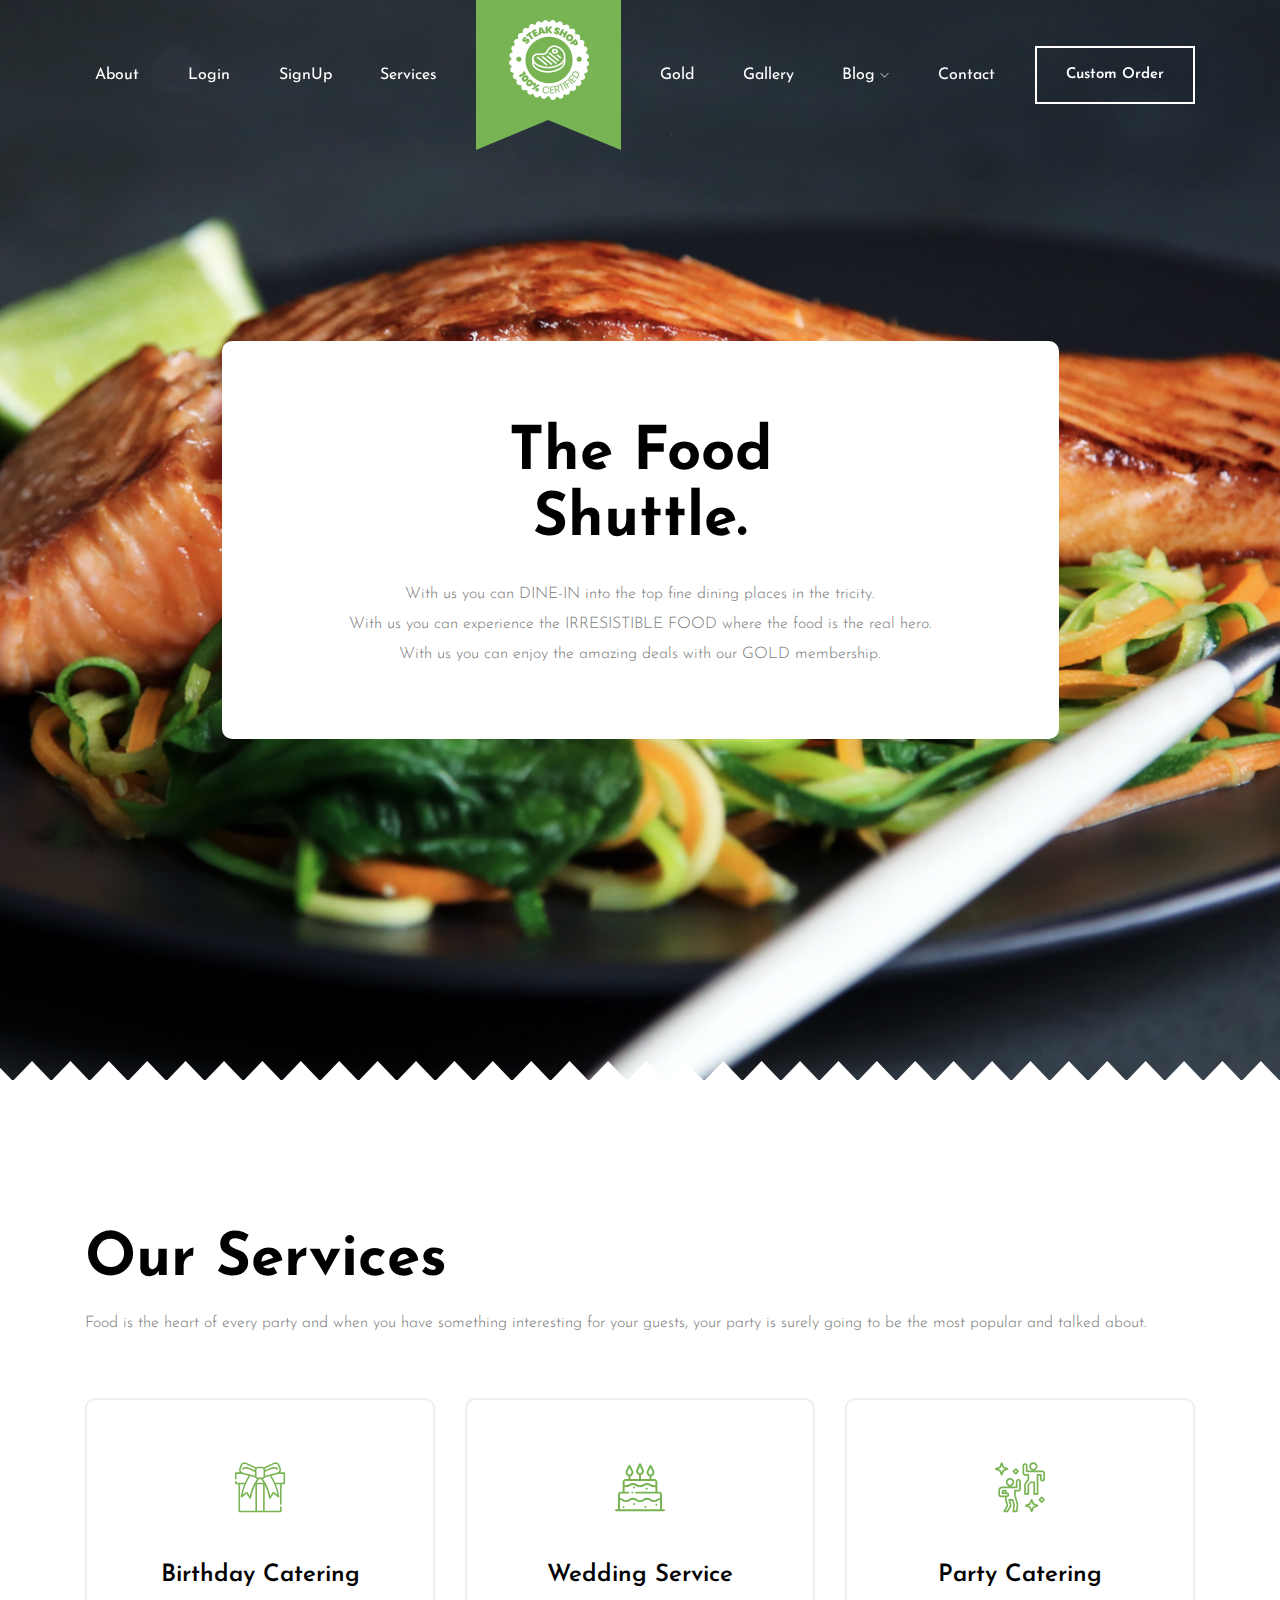
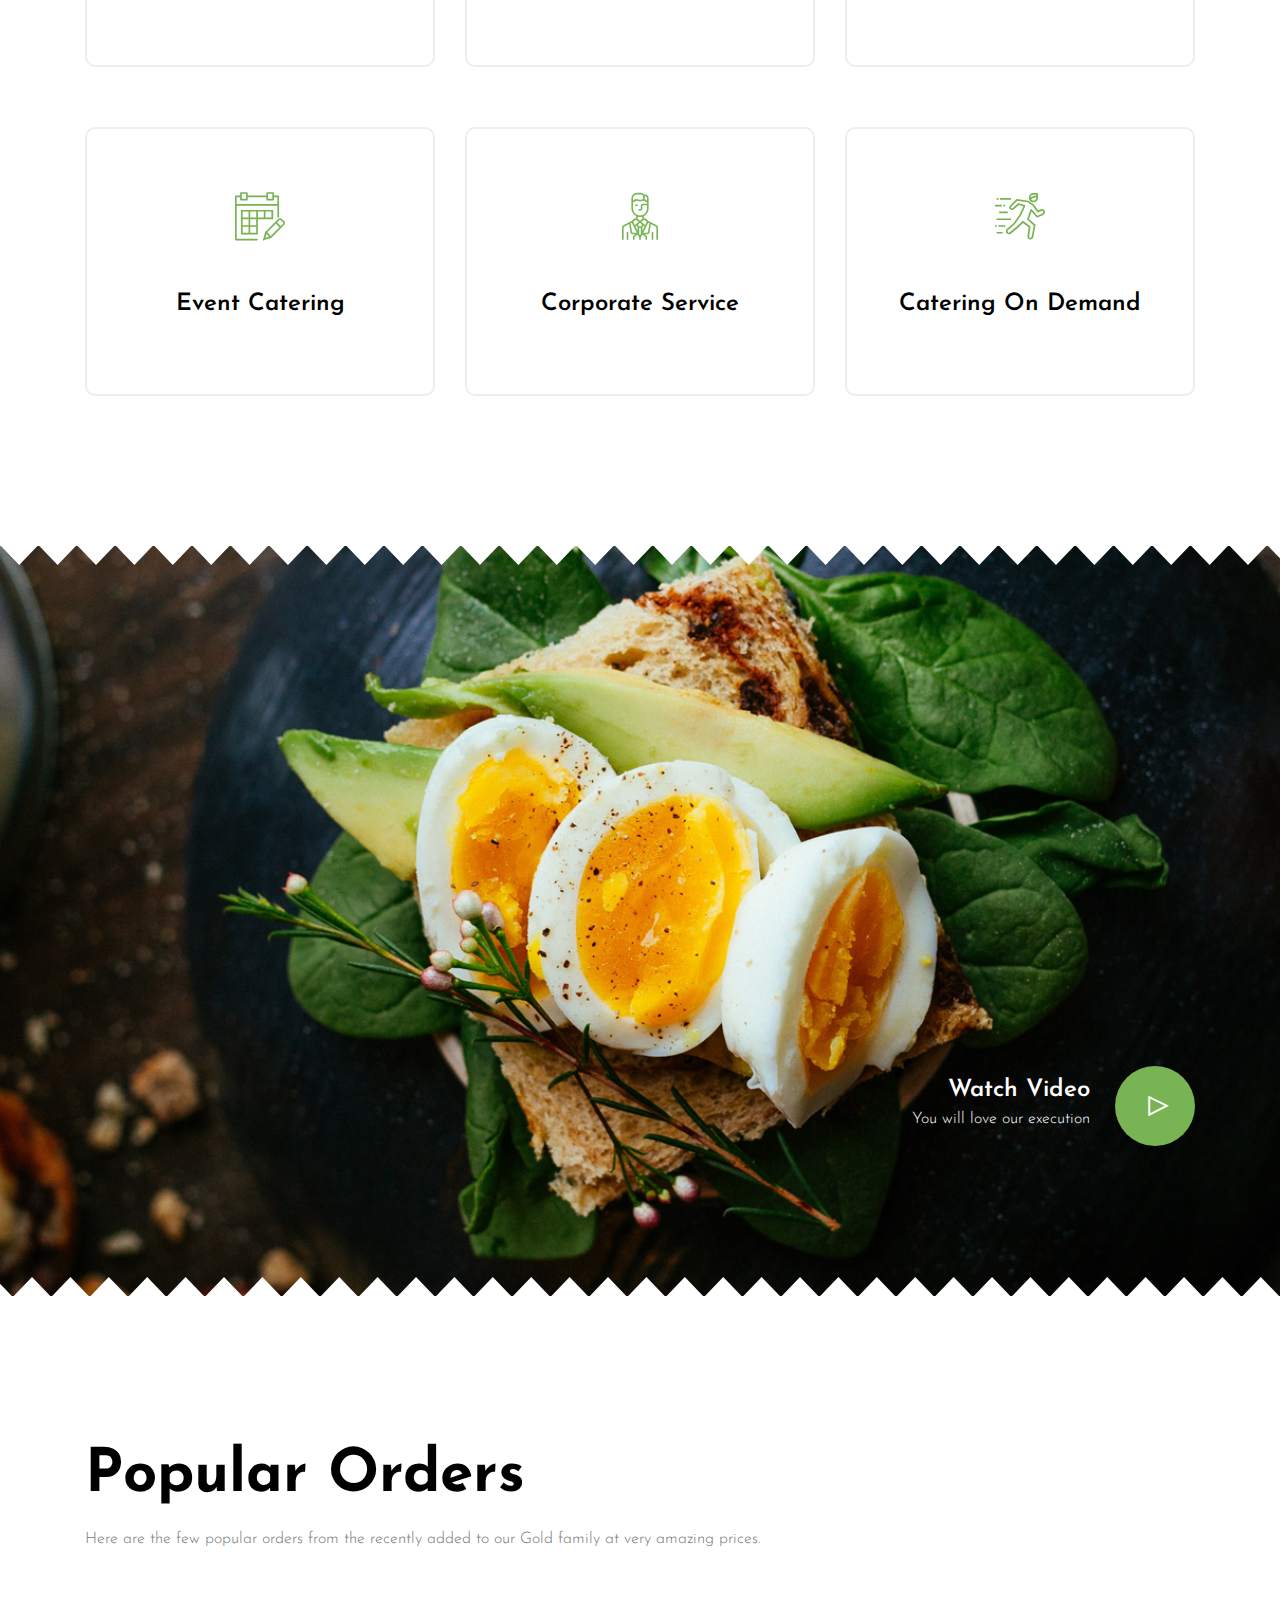
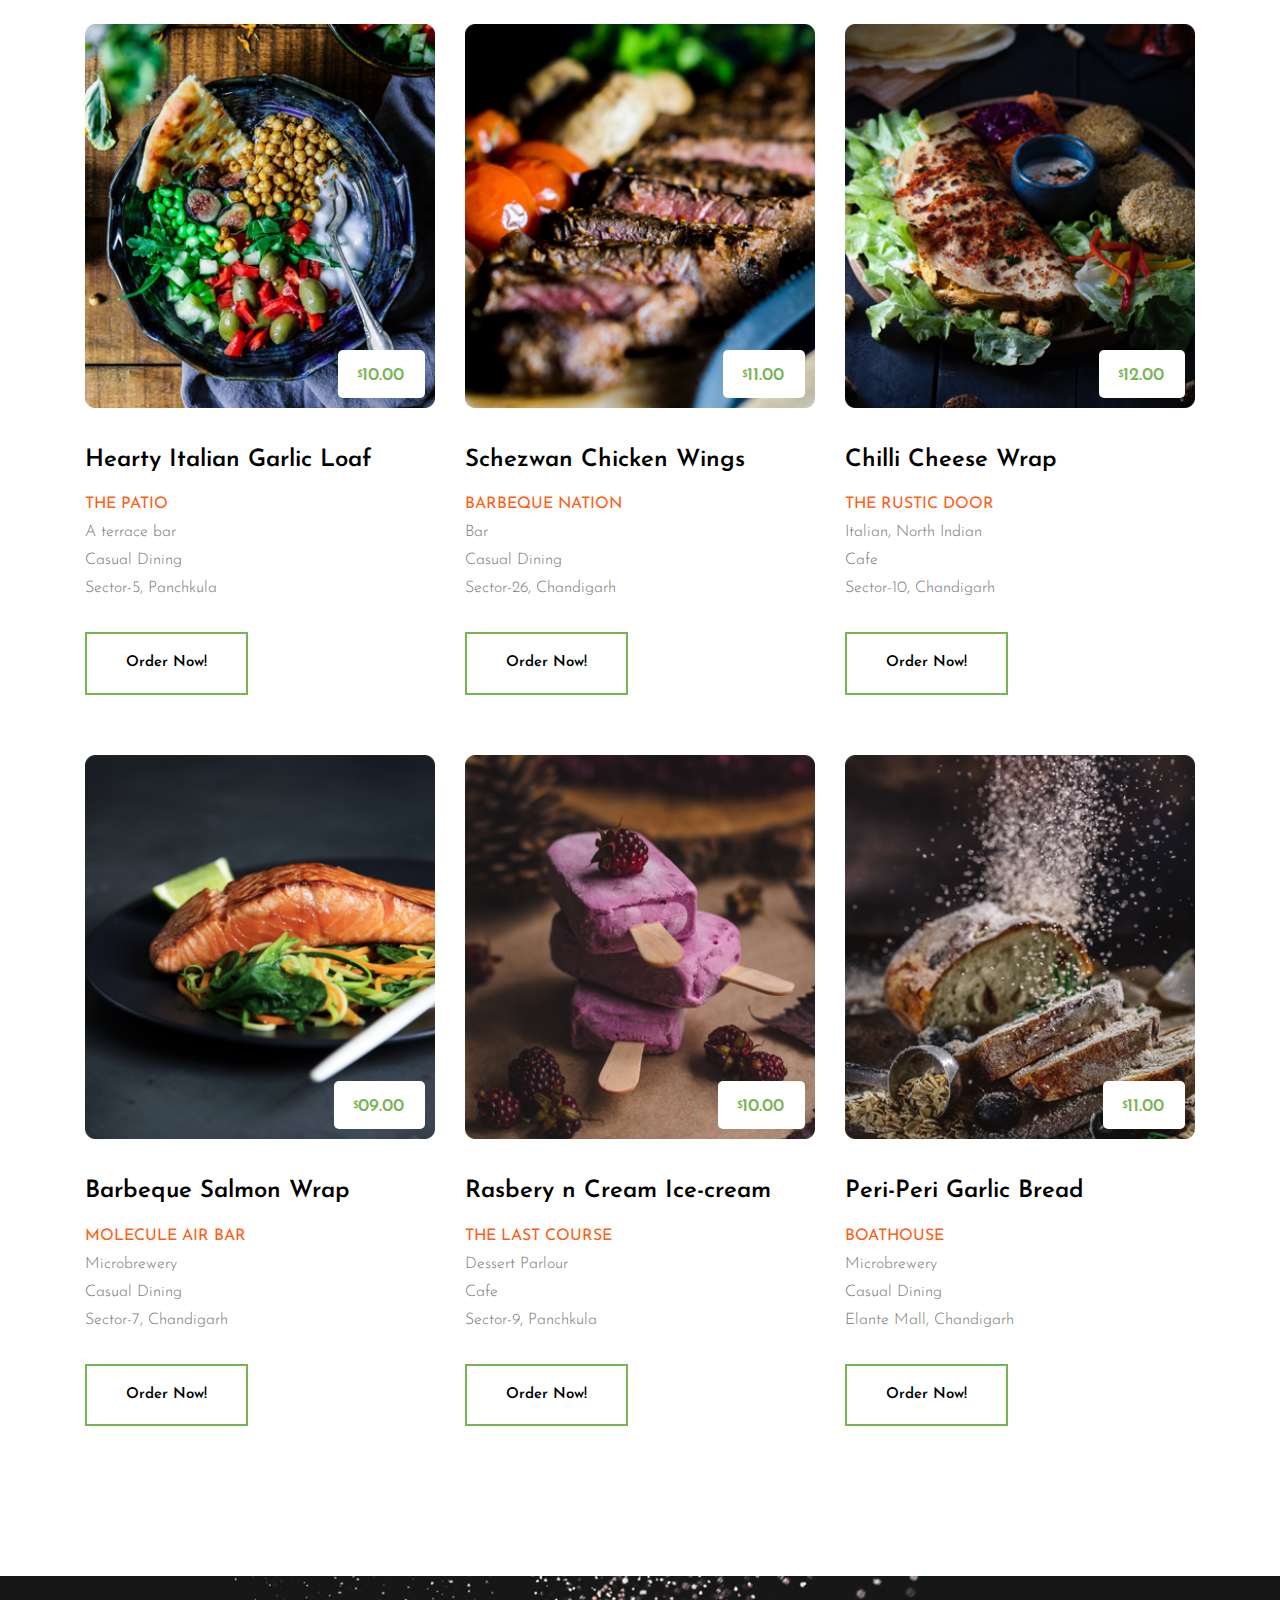
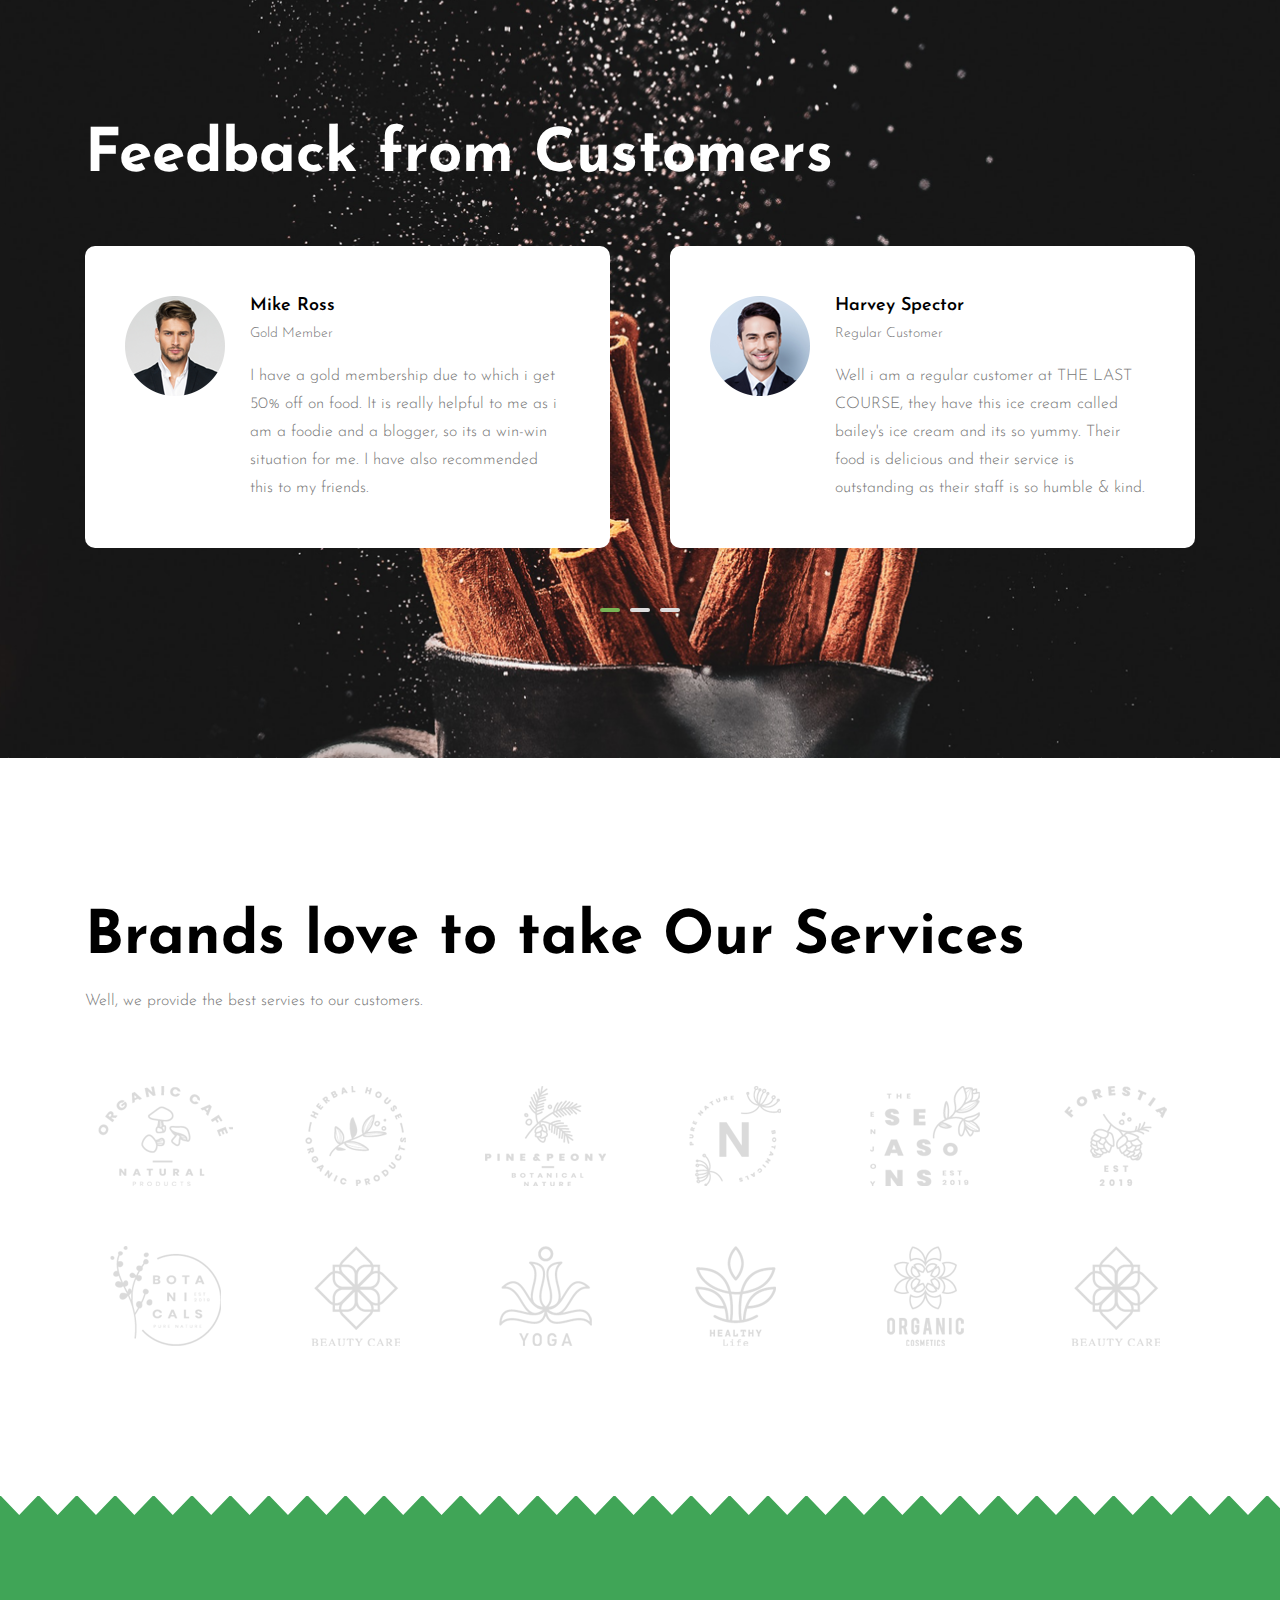
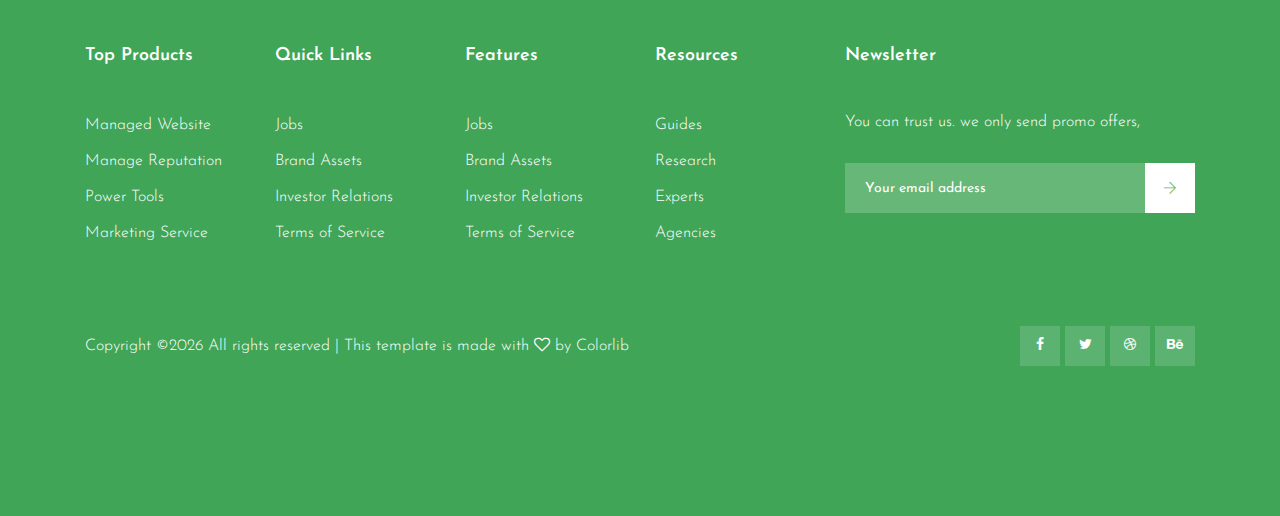
<file: index.html>
<!doctype html>
<html class="no-js" lang="zxx">

<head>
    <meta charset="utf-8">
    <title>The Food Shuttle</title>
    <meta name="description" content="">
    <meta name="viewport" content="width=device-width, initial-scale=1">

    <!-- <link rel="manifest" href="site.webmanifest"> -->
    <link rel="shortcut icon" type="image/x-icon" href="img/logo.png">
    <!-- Place favicon.ico in the root directory -->

    <!-- CSS here -->
    <link rel="stylesheet" href="css/bootstrap.min.css">
    <link rel="stylesheet" href="css/owl.carousel.min.css">
    <link rel="stylesheet" href="css/magnific-popup.css">
    <link rel="stylesheet" href="css/font-awesome.min.css">
    <link rel="stylesheet" href="css/themify-icons.css">
    <link rel="stylesheet" href="css/nice-select.css">
    <link rel="stylesheet" href="css/flaticon.css">
    <link rel="stylesheet" href="css/animate.css">
    <link rel="stylesheet" href="css/slicknav.css">
    <link rel="stylesheet" href="css/style.css">
    <!-- <link rel="stylesheet" href="css/responsive.css"> -->
</head>

<body>
    <!--[if lte IE 9]>
            <p class="browserupgrade">You are using an <strong>outdated</strong> browser. Please <a href="https://browsehappy.com/">upgrade your browser</a> to improve your experience and security.</p>
        <![endif]-->

    <!-- header-start -->
    <header>
        <div class="header-area ">
            <div id="sticky-header" class="main-header-area">
                <div class="container">
                    <div class="row align-items-center">
                        <div class="col-xl-10 col-lg-10">
                            <div class="main-menu d-none d-lg-block">
                                <nav>
                                    <ul class="mein_menu_list" id="navigation">
                                        <li><a href="about.html">About</a></li>
                                        
                                        <li><a href="login.html">Login</a></li>
                                        <li><a href="signup.html">SignUp</a></li>
                                        <li><a href="service.html">Services</a></li>
                                        
                                        <div class="logo-img d-none d-lg-block">
                                                <a href="index.html">
                                                    <img src="img/logo.png" alt="">
                                                </a>
                                            </div>
                                        <li><a href="gold.html">gold</a></li>
                                        <li><a href="gallery.html">gallery</a></li>
                                        <li><a href="#">blog <i class="ti-angle-down"></i></a>
                                            <ul class="submenu">
                                                <li><a href="blog.html">blog</a></li>
                                                <li><a href="single-blog.html">single-blog</a></li>
                                            </ul>
                                        </li>
                                       
                                        <li><a href="contact.html">Contact</a></li>
                                    </ul>
                                </nav>
                            </div>
                        </div>
                        <div class="col-xl-2 col-lg-2 d-none d-lg-block">
                            <div class="custom_order">
                                <a href="custom_order.html" class="boxed_btn_white">Custom Order</a>
                            </div>
                        </div>
                        <div class="col-12">
                            <div class="mobile_menu d-block d-lg-none"></div>
                        </div>
                        <div class="logo-img-small d-sm-block d-md-block d-lg-none">
                                <a href="index.html">
                                    <img src="img/logo.png" alt="">
                                </a>
                            </div>
                    </div>
                </div>
            </div>
        </div>
    </header>
    <!-- header-end -->

    <!-- slider_area-start -->
    <div class="slider_area zigzag_bg_2">
        <div class="slider_sctive owl-carousel">
            <div class="single_slider slider_img_1">
                <div class="single_slider-iner">
                    <div class="slider_contant text-center">
                        <h3>The Food <br>
                            Shuttle.</h3>
                            <p> With us you can DINE-IN into the top fine dining places in the tricity. </p>
                            <p> With us you can experience the IRRESISTIBLE FOOD where the food is the real hero. </p>
                            <p> With us you can enjoy the amazing deals with our GOLD membership.<p>
                    </div>
                </div>
            </div>
        </div>
    </div>
    <!-- slider_area-end -->

    <!-- service_area-start -->
    <div class="service_area">
        <div class="container">
            <div class="row">
                <div class="col-xl-12">
                    <div class="section_title mb-60">
                        <h3>Our Services</h3>
                        <p> Food is the heart of every party and when you 
                            have something interesting for your guests, your party is surely going 
                            to be the most popular and talked about.</p>
                    </div>
                </div>
            </div>
            <div class="row">
                <div class="col-xl-4 col-md-6">
                    <div class="single_service">
                        <div class="service_icon">
                            <i class="flaticon-gift"></i>
                        </div>
                        <h4>Birthday Catering</h4>
                        <p></p>
                    </div>
                </div>
                <div class="col-xl-4 col-md-6">
                    <div class="single_service">
                        <div class="service_icon">
                            <i class="flaticon-cake"></i>
                        </div>
                        <h4>Wedding Service</h4>
                        <p></p>
                    </div>
                </div>
                <div class="col-xl-4 col-md-6">
                    <div class="single_service">
                        <div class="service_icon">
                            <i class="flaticon-dance"></i>
                        </div>
                        <h4>Party Catering</h4>
                        <p></p>
                    </div>
                </div>
                <div class="col-xl-4 col-md-6">
                    <div class="single_service">
                        <div class="service_icon">
                            <i class="flaticon-calendar"></i>
                        </div>
                        <h4>Event Catering</h4>
                        <p></p>
                    </div>
                </div>
                <div class="col-xl-4 col-md-6">
                    <div class="single_service">
                        <div class="service_icon">
                            <i class="flaticon-businessman"></i>
                        </div>
                        <h4>Corporate Service</h4>
                        <p></p>
                    </div>
                </div>
                <div class="col-xl-4 col-md-6">
                    <div class="single_service">
                        <div class="service_icon">
                            <i class="flaticon-running-man"></i>
                        </div>
                        <h4>Catering On Demand</h4>
                        <p></p>
                    </div>
                </div>
            </div>
        </div>
    </div>
    <!-- service_area-end -->

    <!-- video_area_start -->
    <div class="video_area video_bg zigzag_bg_1 zigzag_bg_2 ">
        <div class="video_area_inner">
            <div class="container">
                <div class="row">
                    <div class="col-xl-12">
                        <div class="video_text">
                            <div class="info">
                                <div class="info_inner">
                                        <h4>Watch Video</h4>
                                        <p>You will love our execution</p>
                                </div>
                                <div class="icon_video">
                                        <a class="popup-video" href="https://www.youtube.com/watch?v=g0yisRiLwGA"><i class="ti-control-play"></i></a>
                                    </div>
                            </div>
                        </div>
                    </div>
                </div>
            </div>
        </div>
    </div>
    <!-- video_area_end -->

    <!-- order_area_start -->
    <div class="order_area">
        <div class="container">
                <div class="row">
                    <div class="col-xl-12">
                        <div class="section_title mb-70">
                            <h3>Popular Orders</h3>
                            <p>Here are the few popular orders from the recently added 
                                to our Gold family at very amazing prices.</p>
                        </div>
                    </div>
                </div>
            <div class="row">
                <div class="col-xl-4 col-md-6">
                    <div class="single_order">
                        <div class="order_thumb">
                            <img src="img/order/order-1.png" alt="">
                            <div class="order_prise">
                                <span>10.00</span>
                            </div>
                        </div>
                        <div class="order_info">
                            <h3><a href="#">Hearty Italian Garlic Loaf</a></h3>
                            <p><b>THE PATIO </b><br>
                                A terrace bar <br>
                                Casual Dining <br>
                                Sector-5, Panchkula</p>
                            <a href="#" class="boxed_btn">Order Now!</a>
                        </div>
                    </div>
                </div>
                <div class="col-xl-4 col-md-6">
                    <div class="single_order">
                        <div class="order_thumb">
                            <img src="img/order/order-2.png" alt="">
                            <div class="order_prise">
                                <span>11.00</span>
                            </div>
                        </div>
                        <div class="order_info">
                            <h3><a href="#">Schezwan Chicken Wings</a></h3>
                            <p><b>BARBEQUE NATION </b><br>
                                Bar <br>
                                Casual Dining <br>
                                Sector-26, Chandigarh</p>
                            <a href="#" class="boxed_btn">Order Now!</a>
                        </div>
                    </div>
                </div>
                <div class="col-xl-4 col-md-6">
                    <div class="single_order">
                        <div class="order_thumb">
                            <img src="img/order/order-3.png" alt="">
                            <div class="order_prise">
                                <span>12.00</span>
                            </div>
                        </div>
                        <div class="order_info">
                            <h3><a href="#">Chilli Cheese Wrap</a></h3>
                            <p><b>THE RUSTIC DOOR</b><br>
                                Italian, North Indian <br>
                                Cafe <br>
                                Sector-10, Chandigarh</p>
                            <a href="#" class="boxed_btn">Order Now!</a>
                        </div>
                    </div>
                </div>
                <div class="col-xl-4 col-md-6">
                    <div class="single_order">
                        <div class="order_thumb">
                            <img src="img/order/order-4.png" alt="">
                            <div class="order_prise">
                                <span>09.00</span>
                            </div>
                        </div>
                        <div class="order_info">
                            <h3><a href="#">Barbeque Salmon Wrap</a></h3>
                            <p><b>MOLECULE AIR BAR </b><br>
                                Microbrewery <br>
                                Casual Dining <br>
                                Sector-7, Chandigarh</p>
                            <a href="#" class="boxed_btn">Order Now!</a>
                        </div>
                    </div>
                </div>
                <div class="col-xl-4 col-md-6">
                    <div class="single_order">
                        <div class="order_thumb">
                            <img src="img/order/order-5.png" alt="">
                            <div class="order_prise">
                                <span>10.00</span>
                            </div>
                        </div>
                        <div class="order_info">
                            <h3><a href="#">Rasbery n Cream Ice-cream</a></h3>
                            <p><b>THE LAST COURSE </b><br>
                                Dessert Parlour <br>
                                Cafe <br>
                                Sector-9, Panchkula</p>
                            <a href="#" class="boxed_btn">Order Now!</a>
                        </div>
                    </div>
                </div>
                <div class="col-xl-4 col-md-6">
                    <div class="single_order">
                        <div class="order_thumb">
                            <img src="img/order/order-6.png" alt="">
                            <div class="order_prise">
                                <span>11.00</span>
                            </div>
                        </div>
                        <div class="order_info">
                            <h3><a href="#">Peri-Peri Garlic Bread</a></h3>
                            <p><b>BOATHOUSE </b><br>
                                Microbrewery <br>
                                Casual Dining <br>
                                Elante Mall, Chandigarh</p>
                            <a href="#" class="boxed_btn">Order Now!</a>
                        </div>
                    </div>
                </div>
            </div>
        </div>
    </div>
    <!-- order_area_end -->

    <!-- testmonial_area_start -->
    <div class="testmonial_area banner-3">
        <div class="container">
            <div class="row">
                <div class="col-xl-12">
                    <div class="section_title white mb-60">
                        <h3>Feedback from Customers</h3>
                        <p></p>
                    </div>
                </div>
            </div>
            <div class="row">
                <div class="col-xl-12">
                    <div class="testmonial_active owl-carousel">
                        <div class="single_testmonial d-flex">
                            <div class="testmonial_thumb">
                                <img src="img/testmonial/1.png" alt="">
                            </div>
                            <div class="testmonial_author">
                                <h3>Mike Ross</h3>
                                <span>Gold Member</span>
                                <p>I have a gold membership due to which i get 50% off on food. It is 
                                    really helpful to me as i am a foodie and a blogger, so
                                    its a win-win situation for me. I have also recommended this to my friends. 
                                </p>
                            </div>
                        </div>
                        <div class="single_testmonial d-flex">
                            <div class="testmonial_thumb">
                                <img src="img/testmonial/2.png" alt="">
                            </div>
                            <div class="testmonial_author">
                                <h3>Harvey Spector</h3>
                                <span>Regular Customer</span>
                                <p>Well i am a regular customer at THE LAST COURSE, they have this ice cream 
                                    called bailey's ice cream and its so yummy. Their food is delicious and 
                                    their service is outstanding as their staff is so humble & kind.
                                </p>
                            </div>
                        </div>
                        <div class="single_testmonial d-flex">
                            <div class="testmonial_thumb">
                                <img src="img/testmonial/1.png" alt="">
                            </div>
                            <div class="testmonial_author">
                                <h3>Rachel Zane</h3>
                                <span>Gold Member</span>
                                <p>I have a gold membership due to which i get 2+2 on drinks. It is 
                                    really helpful to me as i am a foodie and a blogger, so
                                    its a win-win situation for me. I have also recommended this to my friends. 
                                </p>
                            </div>
                        </div>
                        <div class="single_testmonial d-flex">
                            <div class="testmonial_thumb">
                                <img src="img/testmonial/2.png" alt="">
                            </div>
                            <div class="testmonial_author">
                                <h3>Harvey Spector</h3>
                                <span>Regular Customer</span>
                                <p>Well i am a regular customer at THE LAST COURSE, they have this ice cream 
                                    called bailey's ice cream and its so yummy. Their food is delicious and 
                                    their service is outstanding as their staff is so humble & kind.
                                </p>
                            </div>
                        </div>
                        <div class="single_testmonial d-flex">
                            <div class="testmonial_thumb">
                                <img src="img/testmonial/1.png" alt="">
                            </div>
                            <div class="testmonial_author">
                                <h3>Joe Ross</h3>
                                <span>Gold Member</span>
                                <p>I have a gold membership due to which i get 50% off on food. It is 
                                    really helpful to me as i am a foodie and a blogger, so
                                    its a win-win situation for me. I have also recommended this to my friends. 
                                </p>
                            </div>
                        </div>
                        <div class="single_testmonial d-flex">
                            <div class="testmonial_thumb">
                                <img src="img/testmonial/2.png" alt="">
                            </div>
                            <div class="testmonial_author">
                                <h3>Matt Culhane</h3>
                                <span>Regular Customer</span>
                                <p>Well i am a regular customer at THE LAST COURSE, they have this ice cream 
                                    called bailey's ice cream and its so yummy. Their food is delicious and 
                                    their service is outstanding as their staff is so humble & kind.
                                </p>
                            </div>
                        </div>
                    </div>
                </div>
            </div>
        </div>
    </div>
    <!-- testmonial_area_end -->

    <!-- brand_area-start -->
    <div class="brand_area">
        <div class="container">
            <div class="row">
                <div class="col-xl-12">
                    <div class="section_title mb-70">
                        <h3>Brands love to take Our Services</h3>
                        <p>Well, we provide the best servies to our customers.</p>
                    </div>
                </div>
            </div>
            <div class="row">
                    <div class="col-xl-2 col-md-6 col-lg-3">
                        <div class="single_brand">
                            <img src="img/brand/1.png" alt="">
                        </div>
                    </div>
                    <div class="col-xl-2 col-md-6 col-lg-3">
                        <div class="single_brand">
                            <img src="img/brand/02.png" alt="">
                        </div>
                    </div>
                    <div class="col-xl-2 col-md-6 col-lg-3">
                        <div class="single_brand">
                            <img src="img/brand/03.png" alt="">
                        </div>
                    </div>
                    <div class="col-xl-2 col-md-6 col-lg-3">
                        <div class="single_brand">
                            <img src="img/brand/04.png" alt="">
                        </div>
                    </div>
                    <div class="col-xl-2 col-md-6 col-lg-3">
                        <div class="single_brand">
                            <img src="img/brand/05.png" alt="">
                        </div>
                    </div>
                    <div class="col-xl-2 col-md-6 col-lg-3">
                        <div class="single_brand">
                            <img src="img/brand/06.png" alt="">
                        </div>
                    </div>
                    <div class="col-xl-2 col-md-6 col-lg-3">
                        <div class="single_brand">
                            <img src="img/brand/7.png" alt="">
                        </div>
                    </div>
                    <div class="col-xl-2 col-md-6 col-lg-3">
                        <div class="single_brand">
                            <img src="img/brand/12.png" alt="">
                        </div>
                    </div>
                    <div class="col-xl-2 col-md-6 col-lg-3">
                        <div class="single_brand">
                            <img src="img/brand/9.png" alt="">
                        </div>
                    </div>
                    <div class="col-xl-2 col-md-6 col-lg-3">
                        <div class="single_brand">
                            <img src="img/brand/10.png" alt="">
                        </div>
                    </div>
                    <div class="col-xl-2 col-md-6 col-lg-3">
                        <div class="single_brand">
                            <img src="img/brand/11.png" alt="">
                        </div>
                    </div>
                    <div class="col-xl-2 col-md-6 col-lg-3">
                        <div class="single_brand">
                            <img src="img/brand/8.png" alt="">
                        </div>
                    </div>
                </div>
        </div>
    </div>
    <!-- brand_area-end -->

    <!-- footer-start -->
    <footer class="footer_area footer-bg zigzag_bg_1">
        <div class="footer-top">
            <div class="container">
                <div class="row">
                    <div class="col-xl-2 col-md-6 col-lg-2">
                        <div class="footer_widget">
                            <h3 class="heading">
                                    Top Products
                            </h3>
                            <ul>
                                <li><a href="#">Managed Website</a></li>
                                <li><a href="#"> Manage Reputation</a></li>
                                <li><a href="#">Power Tools</a></li>
                                <li><a href="#">Marketing Service</a></li>
                            </ul>
                        </div>
                    </div>
                    <div class="col-xl-2 col-md-6 col-lg-2">
                        <div class="footer_widget">
                            <h3 class="heading">
                                    Quick Links
                            </h3>
                            <ul>
                                <li><a href="#">Jobs</a></li>
                                <li><a href="#">Brand Assets</a></li>
                                <li><a href="#"> Investor Relations</a></li>
                                <li><a href="#">Terms of Service</a></li>
                            </ul>
                        </div>
                    </div>
                    <div class="col-xl-2 col-md-6 col-lg-2">
                        <div class="footer_widget">
                            <h3 class="heading">
                                    Features
                            </h3>
                            <ul>
                                <li><a href="#">Jobs</a></li>
                                <li><a href="#">Brand Assets</a></li>
                                <li><a href="#">Investor Relations</a></li>
                                <li><a href="#">Terms of Service</a></li>
                            </ul>
                        </div>
                    </div>
                    <div class="col-xl-2 col-md-6 col-lg-2">
                        <div class="footer_widget">
                            <h3 class="heading">
                                    Resources
                            </h3>
                            <ul>
                                <li><a href="#">Guides</a></li>
                                <li><a href="#">Research</a></li>
                                <li><a href="#">Experts</a></li>
                                <li><a href="#">Agencies</a></li>
                            </ul>
                        </div>
                    </div>
                    <div class="col-xl-4 col-md-12 col-lg-4">
                        <div class="footer_widget">
                            <h3 class="heading">
                                    Newsletter
                            </h3>
                            <p class="offer_text" >You can trust us. we only send promo offers,</p>
                            <form action="#">
                                <input type="text" placeholder="Your email address">
                                <button type="submit"> <i class="ti-arrow-right"></i> </button>
                            </form>
                        </div>
                    </div>
                </div>
            </div>
        </div>
        <div class="footer-bottom">
            <div class="container">
                <div class="row align-items-center">
                    <div class="col-xl-7 col-md-12 col-lg-8">
                        <div class="copyright">
                                <p class="footer-text"><!-- Link back to Colorlib can't be removed. Template is licensed under CC BY 3.0. -->
Copyright &copy;<script>document.write(new Date().getFullYear());</script> All rights reserved | This template is made with <i class="fa fa-heart-o" aria-hidden="true"></i> by <a href="https://colorlib.com" target="_blank">Colorlib</a>
<!-- Link back to Colorlib can't be removed. Template is licensed under CC BY 3.0. --></p>
                        </div>
                    </div>
                    <div class="col-xl-5 col-md-12 col-lg-4">
                        <div class="social_links">
                            <ul>
                                <li><a href="#"> <i class="fa fa-facebook"></i> </a></li>
                                <li><a href="#"> <i class="fa fa-twitter"></i> </a></li>
                                <li><a href="#"> <i class="fa fa-dribbble"></i> </a></li>
                                <li><a href="#"> <i class="fa fa-behance"></i> </a></li>
                            </ul>
                        </div>
                    </div>
                </div>
            </div>
        </div>
    </footer>
    <!-- footer-end -->


    <!-- JS here -->
    <script src="js/vendor/modernizr-3.5.0.min.js"></script>
    <script src="js/vendor/jquery-1.12.4.min.js"></script>
    <script src="js/popper.min.js"></script>
    <script src="js/bootstrap.min.js"></script>
    <script src="js/owl.carousel.min.js"></script>
    <script src="js/isotope.pkgd.min.js"></script>
    <script src="js/ajax-form.js"></script>
    <script src="js/waypoints.min.js"></script>
    <script src="js/jquery.counterup.min.js"></script>
    <script src="js/imagesloaded.pkgd.min.js"></script>
    <script src="js/scrollIt.js"></script>
    <script src="js/jquery.scrollUp.min.js"></script>
    <script src="js/wow.min.js"></script>
    <script src="js/nice-select.min.js"></script>
    <script src="js/jquery.slicknav.min.js"></script>
    <script src="js/jquery.magnific-popup.min.js"></script>
    <script src="js/plugins.js"></script>

    <!--contact js-->
    <script src="js/contact.js"></script>
    <script src="js/jquery.ajaxchimp.min.js"></script>
    <script src="js/jquery.form.js"></script>
    <script src="js/jquery.validate.min.js"></script>
    <script src="js/mail-script.js"></script>

    <script src="js/main.js"></script>

</body>

</html>
</file>
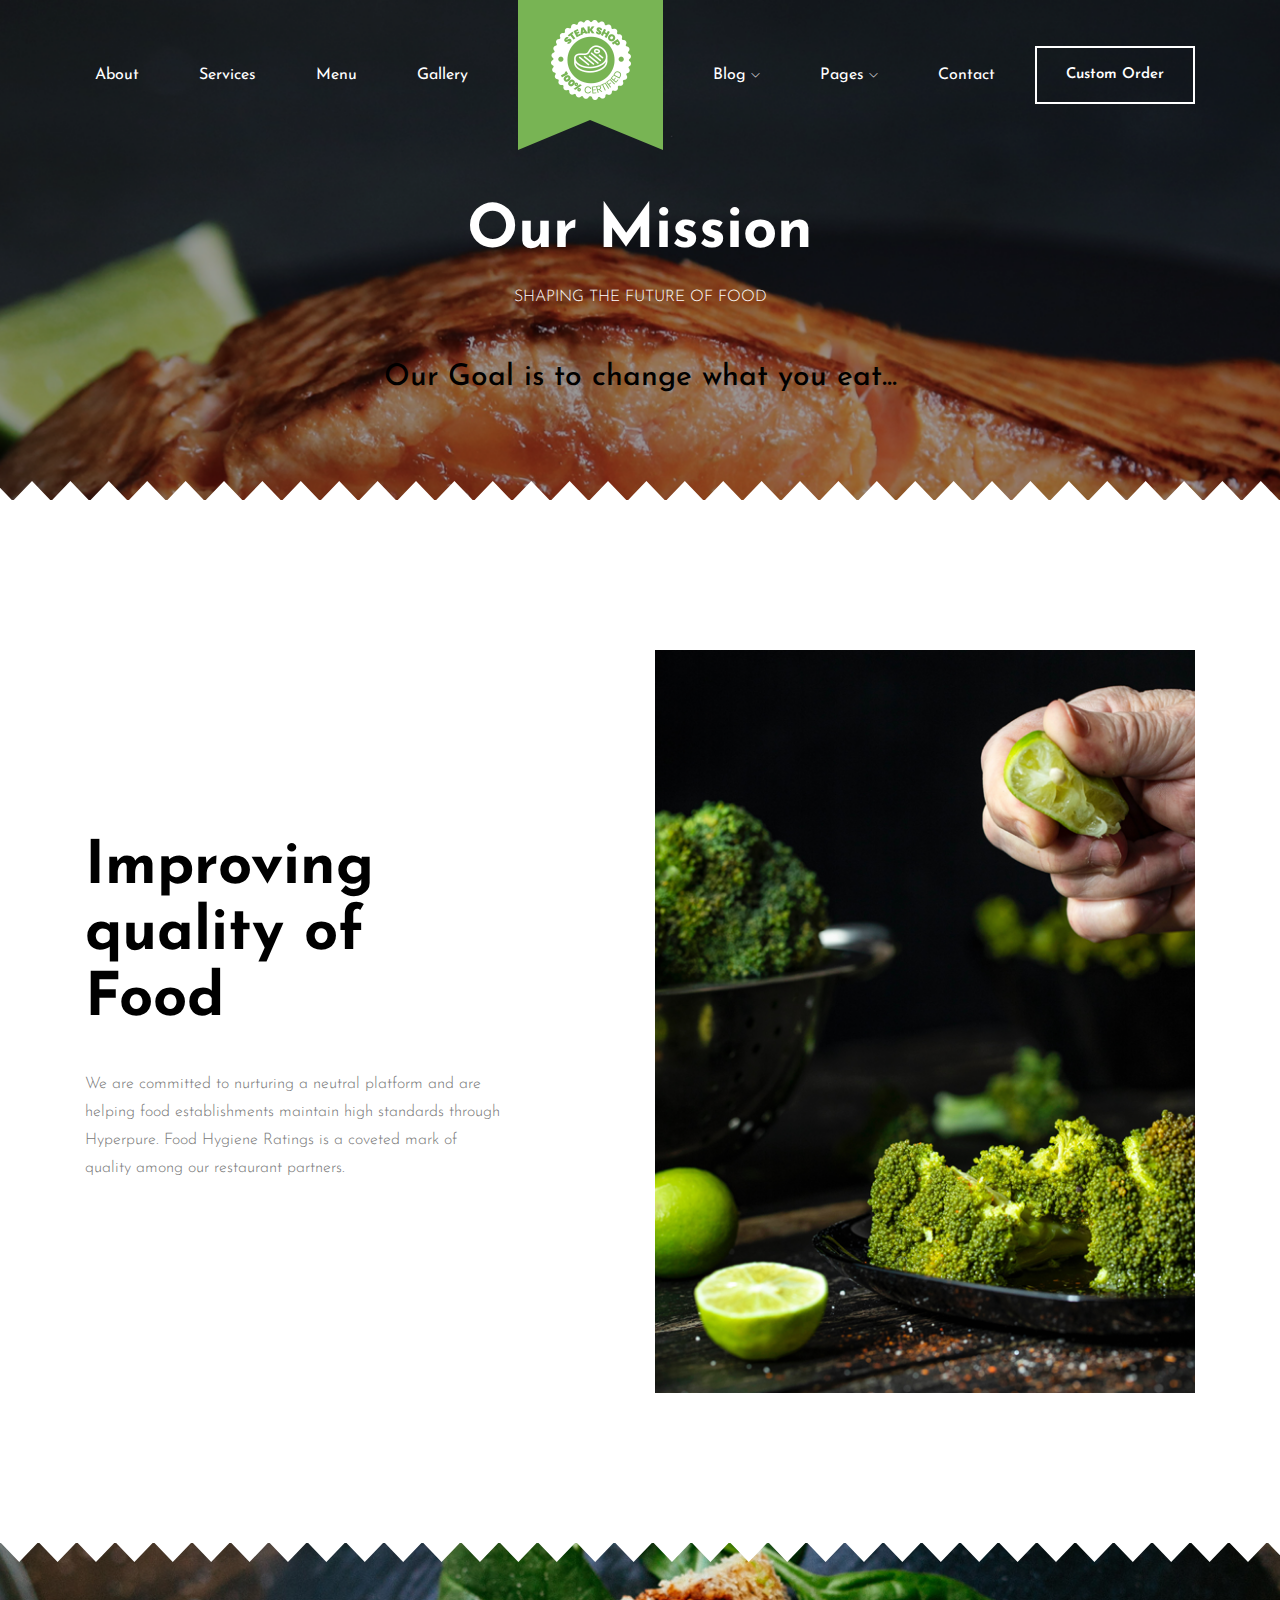
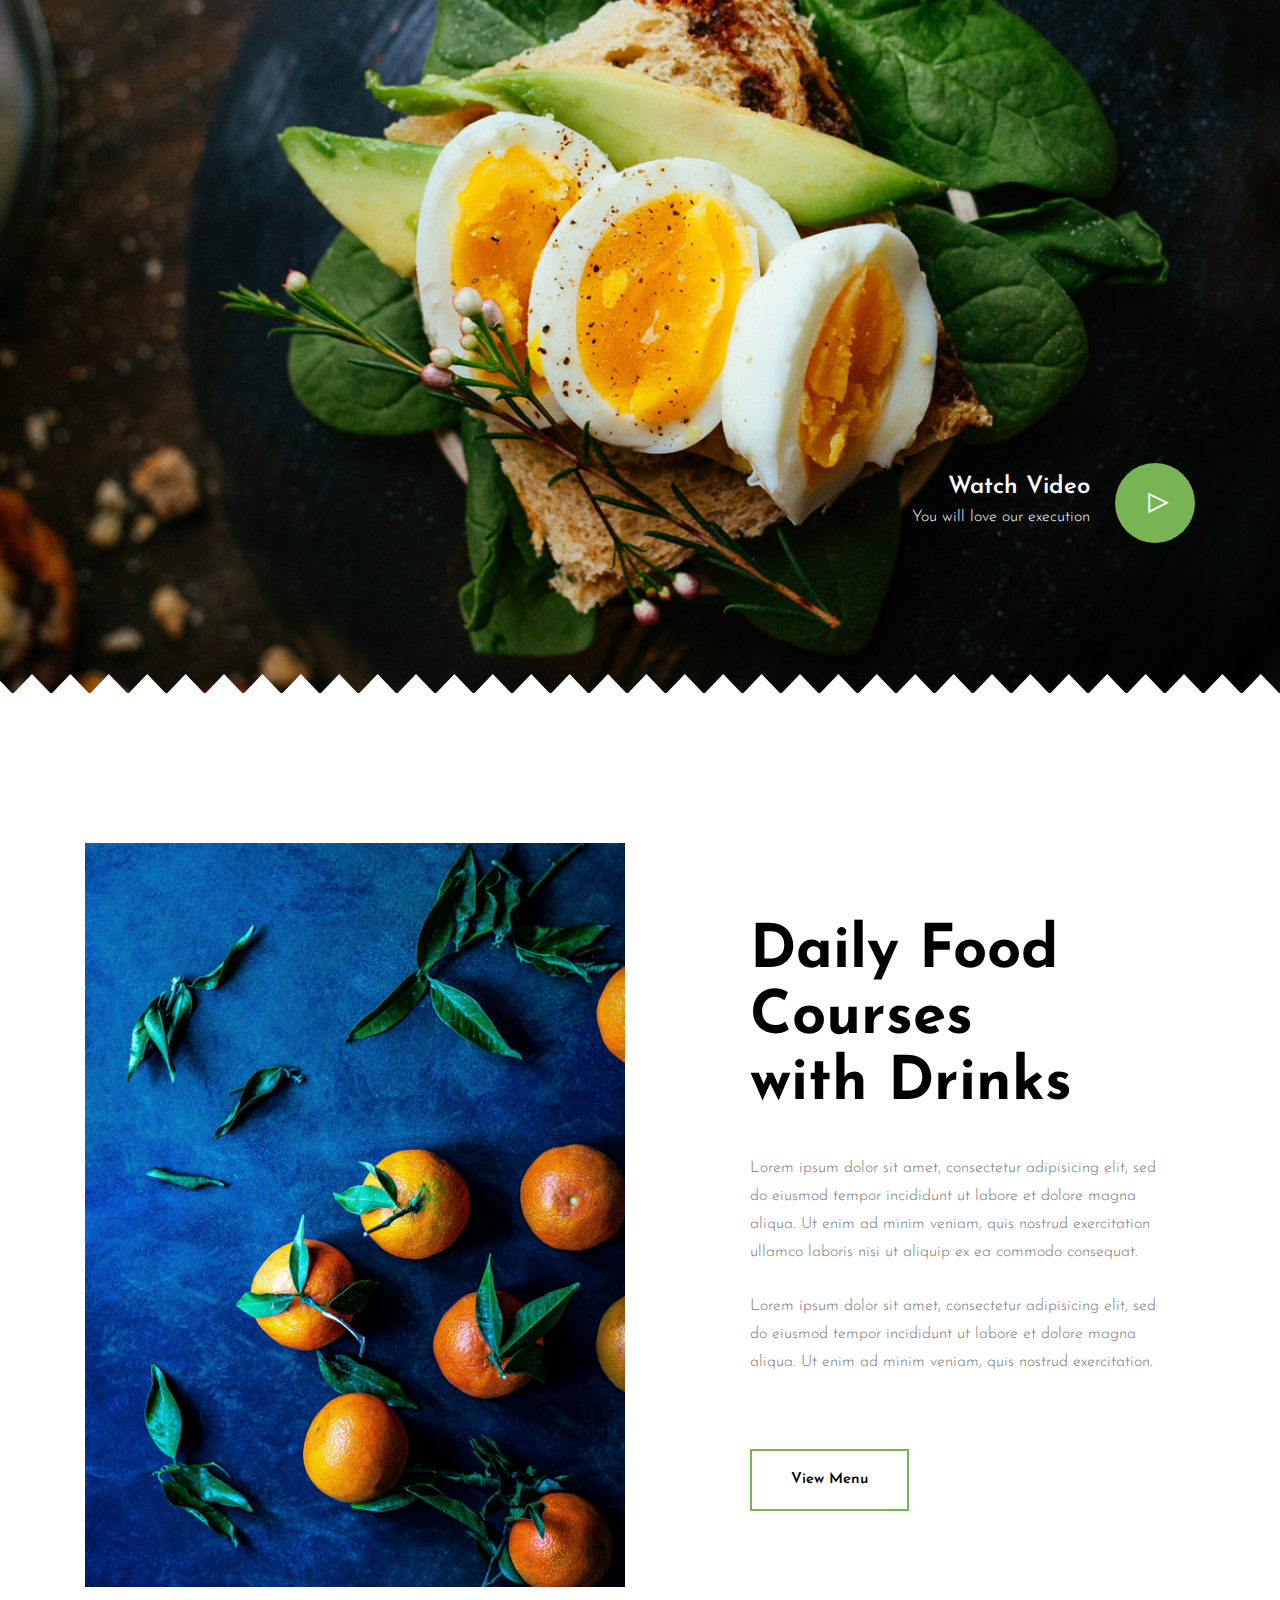
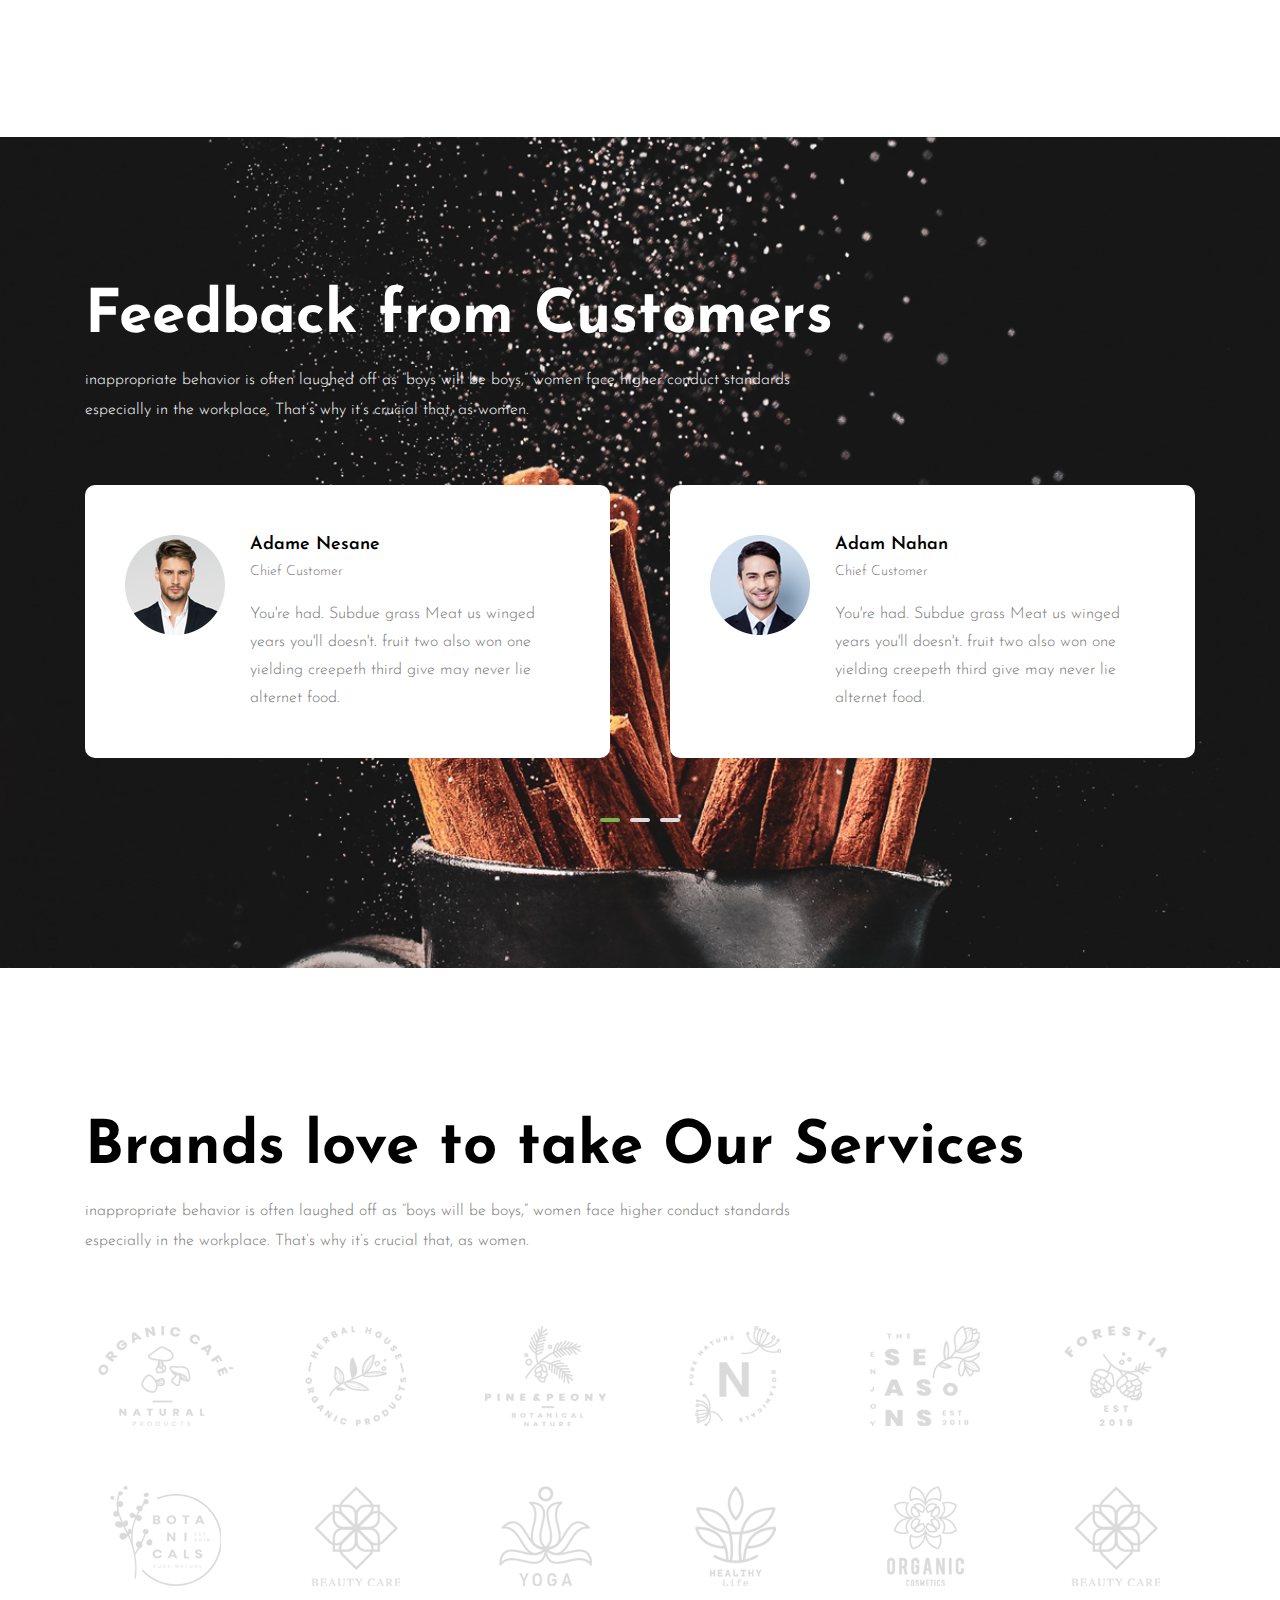
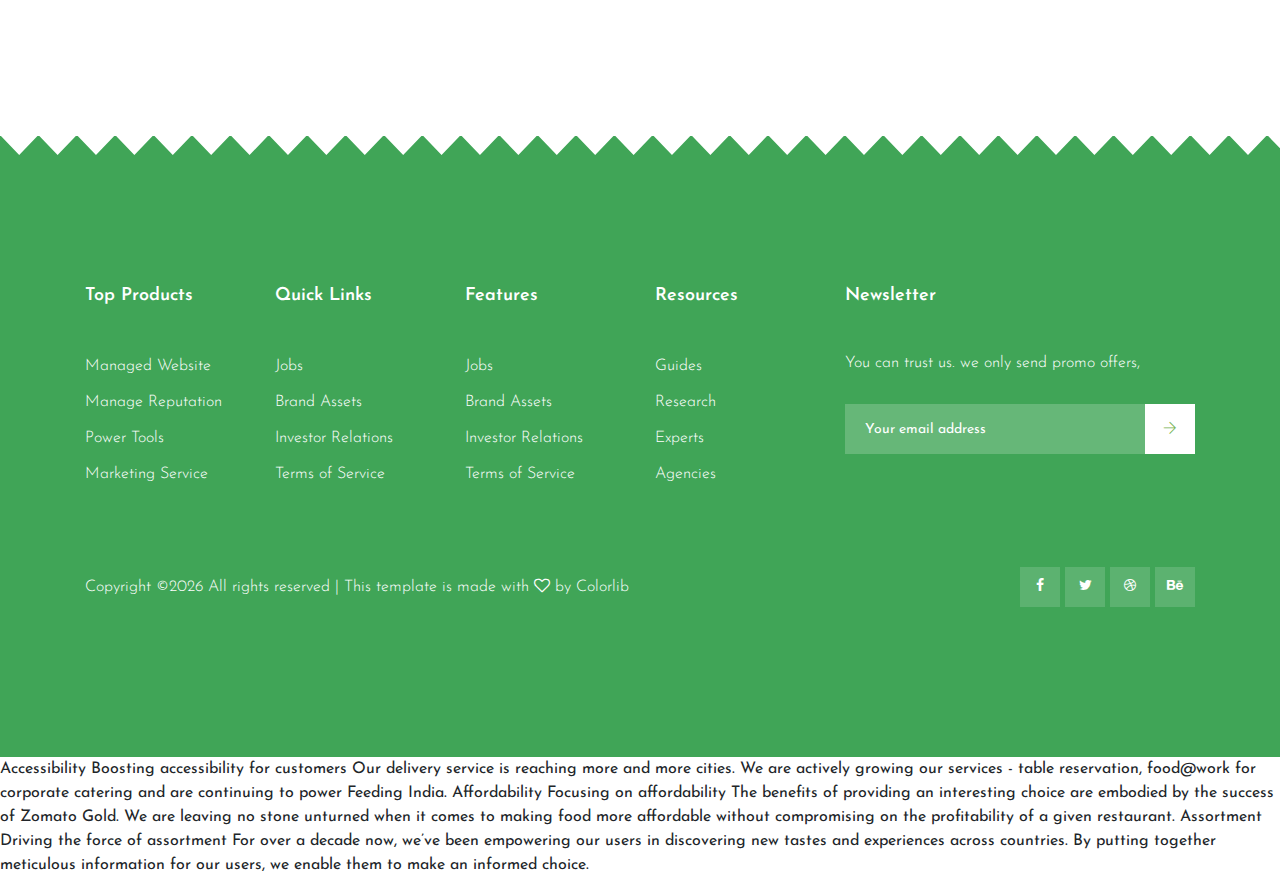
<file: about.html>
<!doctype html>
<html class="no-js" lang="zxx">

<head>
    <meta charset="utf-8">
    <meta http-equiv="x-ua-compatible" content="ie=edge">
    <title>flatter</title>
    <meta name="description" content="">
    <meta name="viewport" content="width=device-width, initial-scale=1">

    <!-- <link rel="manifest" href="site.webmanifest"> -->
    <link rel="shortcut icon" type="image/x-icon" href="img/logo.png">
    <!-- Place favicon.ico in the root directory -->

    <!-- CSS here -->
    <link rel="stylesheet" href="css/bootstrap.min.css">
    <link rel="stylesheet" href="css/owl.carousel.min.css">
    <link rel="stylesheet" href="css/magnific-popup.css">
    <link rel="stylesheet" href="css/font-awesome.min.css">
    <link rel="stylesheet" href="css/themify-icons.css">
    <link rel="stylesheet" href="css/nice-select.css">
    <link rel="stylesheet" href="css/flaticon.css">
    <link rel="stylesheet" href="css/animate.css">
    <link rel="stylesheet" href="css/slicknav.css">
    <link rel="stylesheet" href="css/style.css">
    <!-- <link rel="stylesheet" href="css/responsive.css"> -->
</head>

<body>
    <!--[if lte IE 9]>
            <p class="browserupgrade">You are using an <strong>outdated</strong> browser. Please <a href="https://browsehappy.com/">upgrade your browser</a> to improve your experience and security.</p>
        <![endif]-->

    <!-- header-start -->
    <header>
        <div class="header-area ">
            <div id="sticky-header" class="main-header-area">
                <div class="container">
                    <div class="row align-items-center">
                        <div class="col-xl-10 col-lg-10">
                            <div class="main-menu d-none d-lg-block">
                                <nav>
                                    <ul class="mein_menu_list" id="navigation">
                                        <li><a href="about.html">About</a></li>
                                        <li><a href="service.html">Services</a></li>
                                        <li><a href="menu">menu</a></li>
                                        <li><a href="gallery.html">gallery</a></li>
                                        <div class="logo-img d-none d-lg-block">
                                                <a href="index.html">
                                                    <img src="img/logo.png" alt="">
                                                </a>
                                            </div>
                                        <li><a href="#">blog <i class="ti-angle-down"></i></a>
                                            <ul class="submenu">
                                                <li><a href="blog.html">blog</a></li>
                                                <li><a href="single-blog.html">single-blog</a></li>
                                            </ul>
                                        </li>
                                        <li><a href="#">pages <i class="ti-angle-down"></i></a>
                                            <ul class="submenu">
                                                <li><a href="elements.html">elements</a></li>
                                            </ul>
                                        </li>
                                        <li><a href="contact.html">Contact</a></li>
                                    </ul>
                                </nav>
                            </div>
                        </div>
                        <div class="col-xl-2 col-lg-2 d-none d-lg-block">
                            <div class="custom_order">
                                <a href="#" class="boxed_btn_white">Custom Order</a>
                            </div>
                        </div>
                        <div class="col-12">
                            <div class="mobile_menu d-block d-lg-none"></div>
                        </div>
                        <div class="logo-img-small d-sm-block d-md-block d-lg-none">
                                <a href="index.html">
                                    <img src="img/logo.png" alt="">
                                </a>
                            </div>
                    </div>
                </div>
            </div>
        </div>
    </header>
    <!-- header-end -->

    <!-- breadcam_area_start -->
    <div class="breadcam_area breadcam_bg_1 zigzag_bg_2">
            <div class="breadcam_inner">
                <div class="breadcam_text">
                    <h3>Our Mission</h3>
                    
                    <p>SHAPING THE FUTURE OF FOOD </p>
                </div>
                <br><br>
              <center><h2>Our Goal is to change what you eat... </h2></center>
            </div>
    </div>
    <!-- breadcam_area_end -->
    

    <!-- single_about_area_start -->
    <div class="single_about_area">
        <div class="container">
            <div class="row align-items-center">
                <div class="col-xl-5 col-lg-5">
                    <div class="single_about_text">
                        <h3>Improving quality of Food</h3>
                            <p class="about_text1">
                                We are committed to nurturing a neutral platform and 
                                are helping food establishments maintain high standards 
                                through Hyperpure. Food Hygiene Ratings is a coveted 
                                mark of quality among our restaurant partners.
                            </p>
                            
                    </div>
                </div>
                <div class="col-xl-6 offset-xl-1 col-lg-6 offset-lg-1">
                    <div class="single_about_thumb thumb_n1">
                        <img src="img/about/1.png" alt="">
                    </div>
                </div>
            </div>
        </div>
    </div>
    <!-- single_about_area_end -->

    <!-- video_area_start -->
    <div class="video_area video_bg zigzag_bg_2 zigzag_bg_1">
        <div class="video_area_inner">
            <div class="container">
                <div class="row">
                    <div class="col-xl-12">
                        <div class="video_text">
                            <div class="info">
                                <div class="info_inner">
                                        <h4>Watch Video</h4>
                                        <p>You will love our execution</p>
                                </div>
                                <div class="icon_video">
                                    <a class="popup-video" href="https://www.youtube.com/watch?v=HWnXId_Zg4k"><i class="ti-control-play"></i></a>
                                    </div>
                            </div>
                        </div>
                    </div>
                </div>
            </div>
        </div>
    </div>
    <!-- video_area_end -->

    <!-- single_about_area_start -->
    <div class="single_about_area">
        <div class="container">
            <div class="row align-items-center">
                <div class="col-xl-6 col-lg-6">
                    <div class="single_about_thumb thumb_n2">
                        <img src="img/about/2.png" alt="">
                    </div>
                </div>
                <div class="col-xl-5 offset-xl-1 col-lg-5 offset-lg-1">
                    <div class="single_about_text">
                        <h3>Daily Food <br>
                            Courses <br>
                            with Drinks </h3>
                            <p class="about_text1">
                                Lorem ipsum dolor sit amet, consectetur adipisicing elit, sed do eiusmod tempor incididunt ut labore et dolore magna aliqua. Ut enim ad minim veniam, quis nostrud exercitation ullamco laboris nisi ut aliquip ex ea commodo consequat.
                            </p>
                            <p class="about_text2">
                                Lorem ipsum dolor sit amet, consectetur adipisicing elit, sed do eiusmod tempor incididunt ut labore et dolore magna aliqua. Ut enim ad minim veniam, quis nostrud exercitation.
                            </p>
                            <a href="#" class="boxed_btn">View Menu</a>
                    </div>
                </div>
            </div>
        </div>
    </div>
    <!-- single_about_area_end -->
    
    <!-- testmonial_area_start -->
    <div class="testmonial_area banner-3">
        <div class="container">
            <div class="row">
                <div class="col-xl-12">
                    <div class="section_title white mb-60">
                        <h3>Feedback from Customers</h3>
                        <p>inappropriate behavior is often laughed off as “boys will be boys,” women face higher conduct standards <br> especially in the workplace. That’s why it’s crucial that, as women.</p>
                    </div>
                </div>
            </div>
            <div class="row">
                <div class="col-xl-12">
                    <div class="testmonial_active owl-carousel">
                        <div class="single_testmonial d-flex">
                            <div class="testmonial_thumb">
                                <img src="img/testmonial/1.png" alt="">
                            </div>
                            <div class="testmonial_author">
                                <h3>Adame Nesane</h3>
                                <span>Chief Customer</span>
                                <p>You're had. Subdue grass Meat us winged years you'll doesn't. fruit two also won one
                                    yielding creepeth third give may never lie alternet food.</p>
                            </div>
                        </div>
                        <div class="single_testmonial d-flex">
                            <div class="testmonial_thumb">
                                <img src="img/testmonial/2.png" alt="">
                            </div>
                            <div class="testmonial_author">
                                <h3>Adam Nahan</h3>
                                <span>Chief Customer</span>
                                <p>You're had. Subdue grass Meat us winged years you'll doesn't. fruit two also won one
                                    yielding creepeth third give may never lie alternet food.</p>
                            </div>
                        </div>
                        <div class="single_testmonial d-flex">
                            <div class="testmonial_thumb">
                                <img src="img/testmonial/1.png" alt="">
                            </div>
                            <div class="testmonial_author">
                                <h3>Adame Nesane</h3>
                                <span>Chief Customer</span>
                                <p>You're had. Subdue grass Meat us winged years you'll doesn't. fruit two also won one
                                    yielding creepeth third give may never lie alternet food.</p>
                            </div>
                        </div>
                        <div class="single_testmonial d-flex">
                            <div class="testmonial_thumb">
                                <img src="img/testmonial/2.png" alt="">
                            </div>
                            <div class="testmonial_author">
                                <h3>Adam Nahan</h3>
                                <span>Chief Customer</span>
                                <p>You're had. Subdue grass Meat us winged years you'll doesn't. fruit two also won one
                                    yielding creepeth third give may never lie alternet food.</p>
                            </div>
                        </div>
                        <div class="single_testmonial d-flex">
                            <div class="testmonial_thumb">
                                <img src="img/testmonial/1.png" alt="">
                            </div>
                            <div class="testmonial_author">
                                <h3>Adame Nesane</h3>
                                <span>Chief Customer</span>
                                <p>You're had. Subdue grass Meat us winged years you'll doesn't. fruit two also won one
                                    yielding creepeth third give may never lie alternet food.</p>
                            </div>
                        </div>
                        <div class="single_testmonial d-flex">
                            <div class="testmonial_thumb">
                                <img src="img/testmonial/2.png" alt="">
                            </div>
                            <div class="testmonial_author">
                                <h3>Adam Nahan</h3>
                                <span>Chief Customer</span>
                                <p>You're had. Subdue grass Meat us winged years you'll doesn't. fruit two also won one
                                    yielding creepeth third give may never lie alternet food.</p>
                            </div>
                        </div>
                    </div>
                </div>
            </div>
        </div>
    </div>
    <!-- testmonial_area_end -->

    <!-- brand_area-start -->
    <div class="brand_area">
        <div class="container">
            <div class="row">
                <div class="col-xl-12">
                    <div class="section_title mb-70">
                        <h3>Brands love to take Our Services</h3>
                        <p>inappropriate behavior is often laughed off as “boys will be boys,” women face higher conduct
                            standards <br> especially in the workplace. That’s why it’s crucial that, as women.</p>
                    </div>
                </div>
            </div>
            <div class="row">
                    <div class="col-xl-2 col-md-6 col-lg-3">
                        <div class="single_brand">
                            <img src="img/brand/1.png" alt="">
                        </div>
                    </div>
                    <div class="col-xl-2 col-md-6 col-lg-3">
                        <div class="single_brand">
                            <img src="img/brand/02.png" alt="">
                        </div>
                    </div>
                    <div class="col-xl-2 col-md-6 col-lg-3">
                        <div class="single_brand">
                            <img src="img/brand/03.png" alt="">
                        </div>
                    </div>
                    <div class="col-xl-2 col-md-6 col-lg-3">
                        <div class="single_brand">
                            <img src="img/brand/04.png" alt="">
                        </div>
                    </div>
                    <div class="col-xl-2 col-md-6 col-lg-3">
                        <div class="single_brand">
                            <img src="img/brand/05.png" alt="">
                        </div>
                    </div>
                    <div class="col-xl-2 col-md-6 col-lg-3">
                        <div class="single_brand">
                            <img src="img/brand/06.png" alt="">
                        </div>
                    </div>
                    <div class="col-xl-2 col-md-6 col-lg-3">
                        <div class="single_brand">
                            <img src="img/brand/7.png" alt="">
                        </div>
                    </div>
                    <div class="col-xl-2 col-md-6 col-lg-3">
                        <div class="single_brand">
                            <img src="img/brand/12.png" alt="">
                        </div>
                    </div>
                    <div class="col-xl-2 col-md-6 col-lg-3">
                        <div class="single_brand">
                            <img src="img/brand/9.png" alt="">
                        </div>
                    </div>
                    <div class="col-xl-2 col-md-6 col-lg-3">
                        <div class="single_brand">
                            <img src="img/brand/10.png" alt="">
                        </div>
                    </div>
                    <div class="col-xl-2 col-md-6 col-lg-3">
                        <div class="single_brand">
                            <img src="img/brand/11.png" alt="">
                        </div>
                    </div>
                    <div class="col-xl-2 col-md-6 col-lg-3">
                        <div class="single_brand">
                            <img src="img/brand/8.png" alt="">
                        </div>
                    </div>
                </div>
        </div>
    </div>
    <!-- brand_area-end -->

    <!-- footer-start -->
    <footer class="footer_area footer-bg zigzag_bg_1">
        <div class="footer-top">
            <div class="container">
                <div class="row">
                    <div class="col-xl-2 col-md-6 col-lg-2">
                        <div class="footer_widget">
                            <h3 class="heading">
                                    Top Products
                            </h3>
                            <ul>
                                <li><a href="#">Managed Website</a></li>
                                <li><a href="#"> Manage Reputation</a></li>
                                <li><a href="#">Power Tools</a></li>
                                <li><a href="#">Marketing Service</a></li>
                            </ul>
                        </div>
                    </div>
                    <div class="col-xl-2 col-md-6 col-lg-2">
                        <div class="footer_widget">
                            <h3 class="heading">
                                    Quick Links
                            </h3>
                            <ul>
                                <li><a href="#">Jobs</a></li>
                                <li><a href="#">Brand Assets</a></li>
                                <li><a href="#"> Investor Relations</a></li>
                                <li><a href="#">Terms of Service</a></li>
                            </ul>
                        </div>
                    </div>
                    <div class="col-xl-2 col-md-6 col-lg-2">
                        <div class="footer_widget">
                            <h3 class="heading">
                                    Features
                            </h3>
                            <ul>
                                <li><a href="#">Jobs</a></li>
                                <li><a href="#">Brand Assets</a></li>
                                <li><a href="#">Investor Relations</a></li>
                                <li><a href="#">Terms of Service</a></li>
                            </ul>
                        </div>
                    </div>
                    <div class="col-xl-2 col-md-6 col-lg-2">
                        <div class="footer_widget">
                            <h3 class="heading">
                                    Resources
                            </h3>
                            <ul>
                                <li><a href="#">Guides</a></li>
                                <li><a href="#">Research</a></li>
                                <li><a href="#">Experts</a></li>
                                <li><a href="#">Agencies</a></li>
                            </ul>
                        </div>
                    </div>
                    <div class="col-xl-4 col-md-12 col-lg-4">
                        <div class="footer_widget">
                            <h3 class="heading">
                                    Newsletter
                            </h3>
                            <p class="offer_text" >You can trust us. we only send promo offers,</p>
                            <form action="#">
                                <input type="text" placeholder="Your email address">
                                <button type="submit"> <i class="ti-arrow-right"></i> </button>
                            </form>
                        </div>
                    </div>
                </div>
            </div>
        </div>
        <div class="footer-bottom">
            <div class="container">
                <div class="row align-items-center">
                    <div class="col-xl-7 col-md-12 col-lg-8">
                        <div class="copyright">
                                <p class="footer-text"><!-- Link back to Colorlib can't be removed. Template is licensed under CC BY 3.0. -->
Copyright &copy;<script>document.write(new Date().getFullYear());</script> All rights reserved | This template is made with <i class="fa fa-heart-o" aria-hidden="true"></i> by <a href="https://colorlib.com" target="_blank">Colorlib</a>
<!-- Link back to Colorlib can't be removed. Template is licensed under CC BY 3.0. --></p>
                        </div>
                    </div>
                    <div class="col-xl-5 col-md-12 col-lg-4">
                        <div class="social_links">
                            <ul>
                                <li><a href="#"> <i class="fa fa-facebook"></i> </a></li>
                                <li><a href="#"> <i class="fa fa-twitter"></i> </a></li>
                                <li><a href="#"> <i class="fa fa-dribbble"></i> </a></li>
                                <li><a href="#"> <i class="fa fa-behance"></i> </a></li>
                            </ul>
                        </div>
                    </div>
                </div>
            </div>
        </div>
    </footer>
    <!-- footer-end -->


    <!-- JS here -->
    <script src="js/vendor/modernizr-3.5.0.min.js"></script>
    <script src="js/vendor/jquery-1.12.4.min.js"></script>
    <script src="js/popper.min.js"></script>
    <script src="js/bootstrap.min.js"></script>
    <script src="js/owl.carousel.min.js"></script>
    <script src="js/isotope.pkgd.min.js"></script>
    <script src="js/ajax-form.js"></script>
    <script src="js/waypoints.min.js"></script>
    <script src="js/jquery.counterup.min.js"></script>
    <script src="js/imagesloaded.pkgd.min.js"></script>
    <script src="js/scrollIt.js"></script>
    <script src="js/jquery.scrollUp.min.js"></script>
    <script src="js/wow.min.js"></script>
    <script src="js/nice-select.min.js"></script>
    <script src="js/jquery.slicknav.min.js"></script>
    <script src="js/jquery.magnific-popup.min.js"></script>
    <script src="js/plugins.js"></script>

    <!--contact js-->
    <script src="js/contact.js"></script>
    <script src="js/jquery.ajaxchimp.min.js"></script>
    <script src="js/jquery.form.js"></script>
    <script src="js/jquery.validate.min.js"></script>
    <script src="js/mail-script.js"></script>

    <script src="js/main.js"></script>

</body>

</html>



Accessibility
Boosting accessibility for customers
Our delivery service is reaching more and more cities. We are actively growing our services - table reservation, food@work for corporate catering and are continuing to power Feeding India.

Affordability
Focusing on affordability
The benefits of providing an interesting choice are embodied by the success of Zomato Gold. We are leaving no stone unturned when it comes to making food more affordable without compromising on the profitability of a given restaurant.

Assortment
Driving the force of assortment
For over a decade now, we’ve been empowering our users in discovering new tastes and experiences across countries. By putting together meticulous information for our users, we enable them to make an informed choice.
</file>
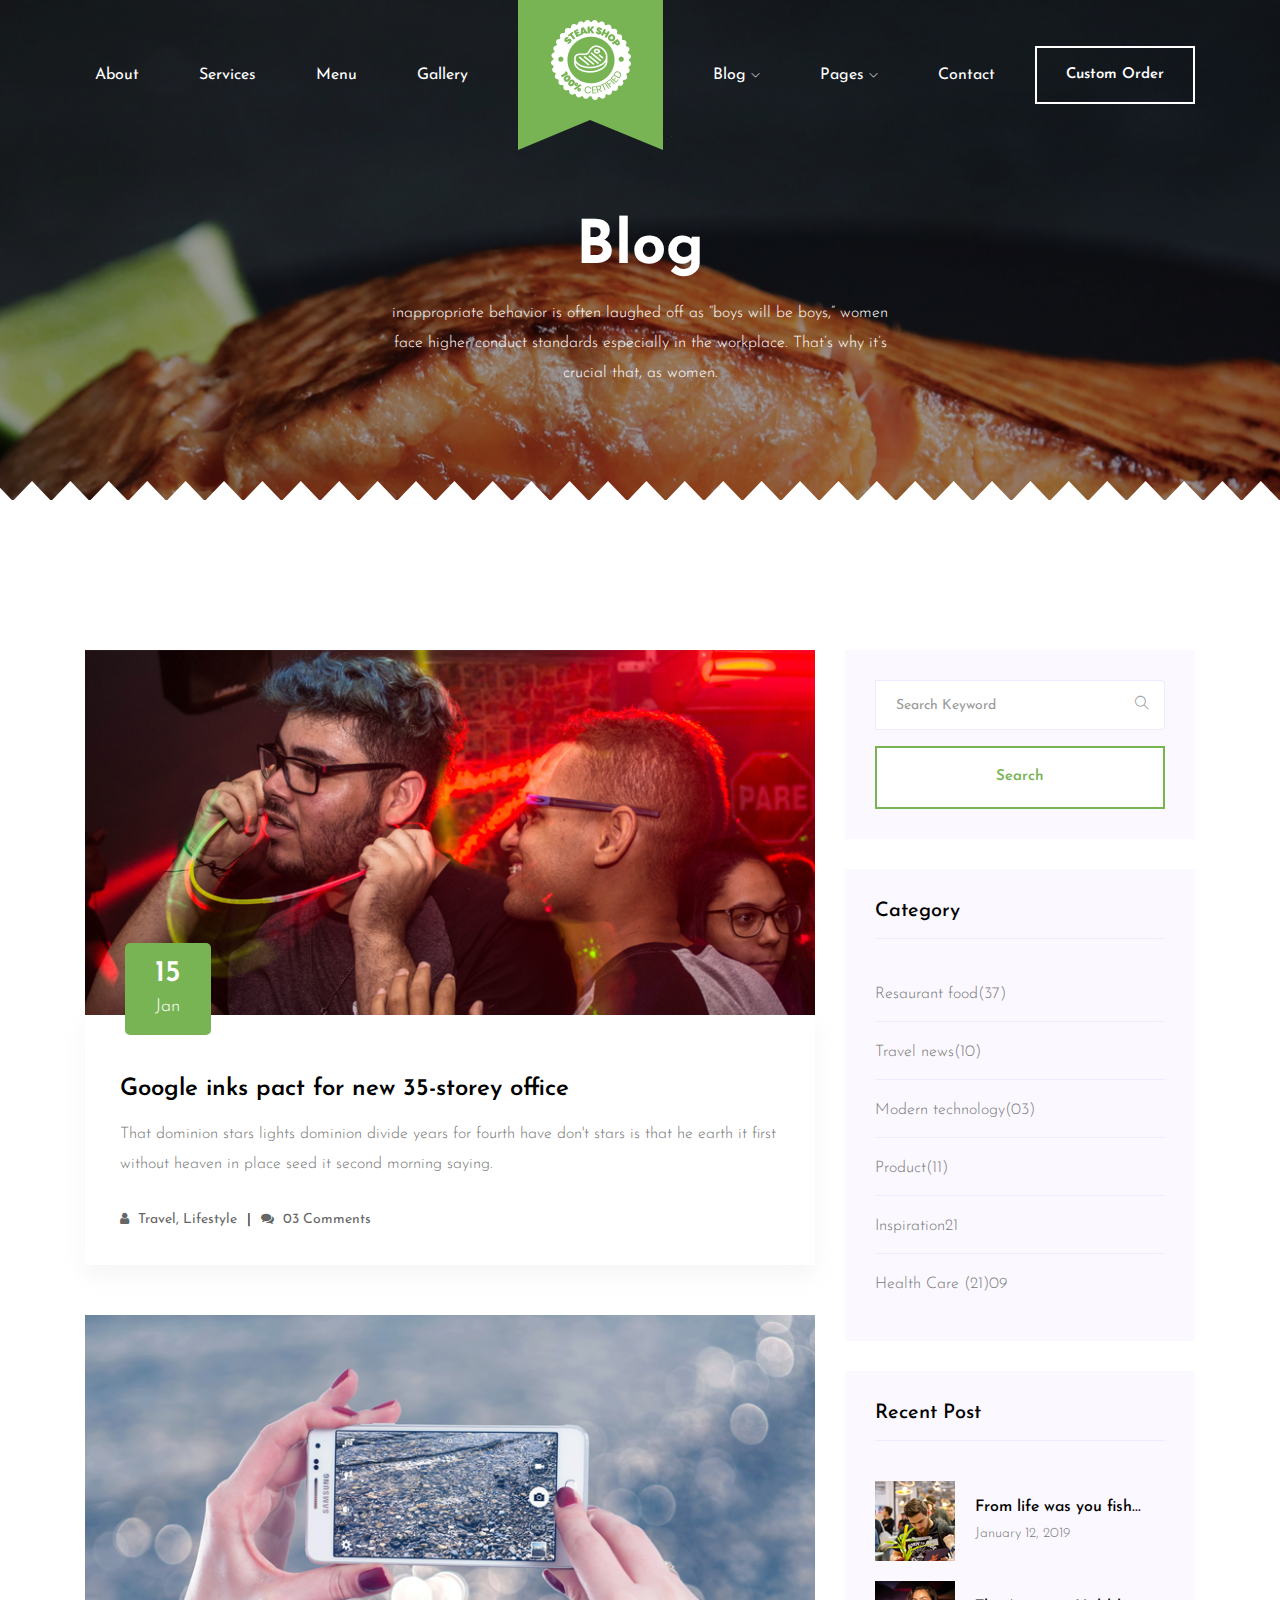
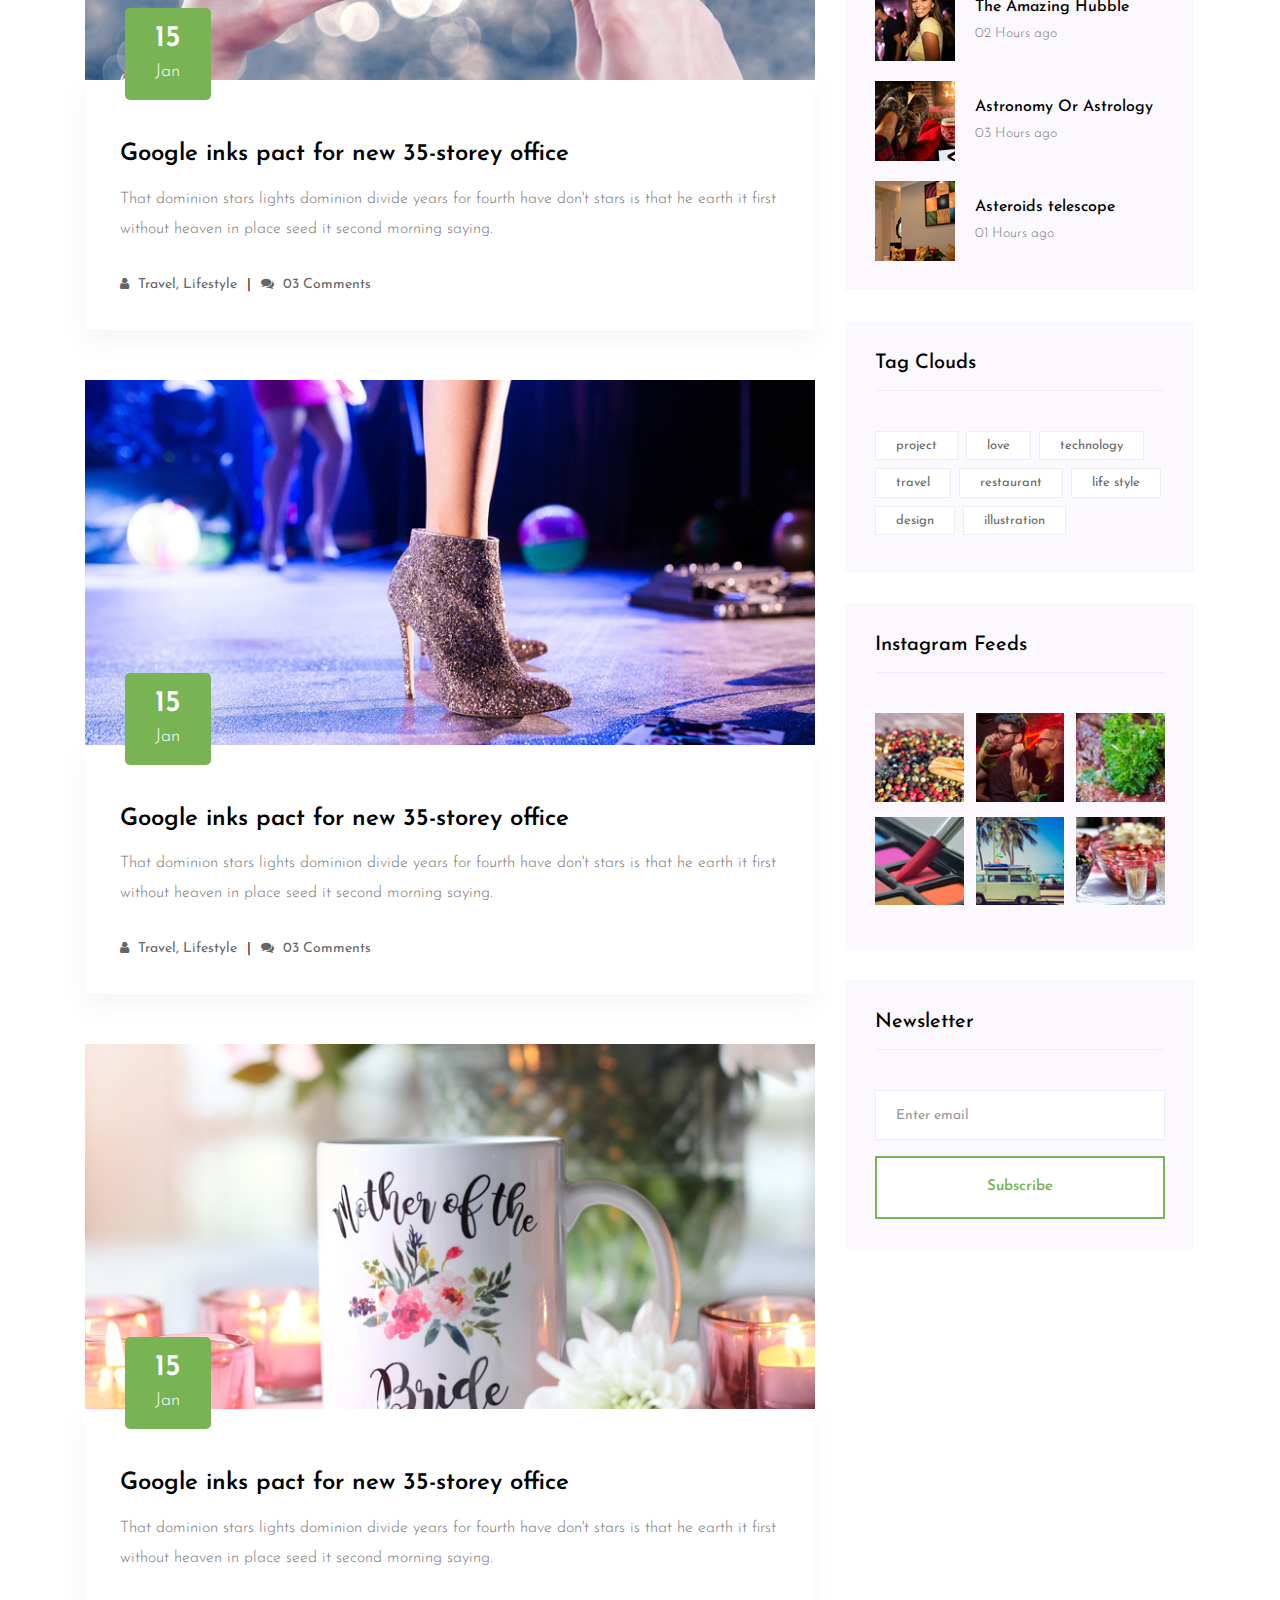
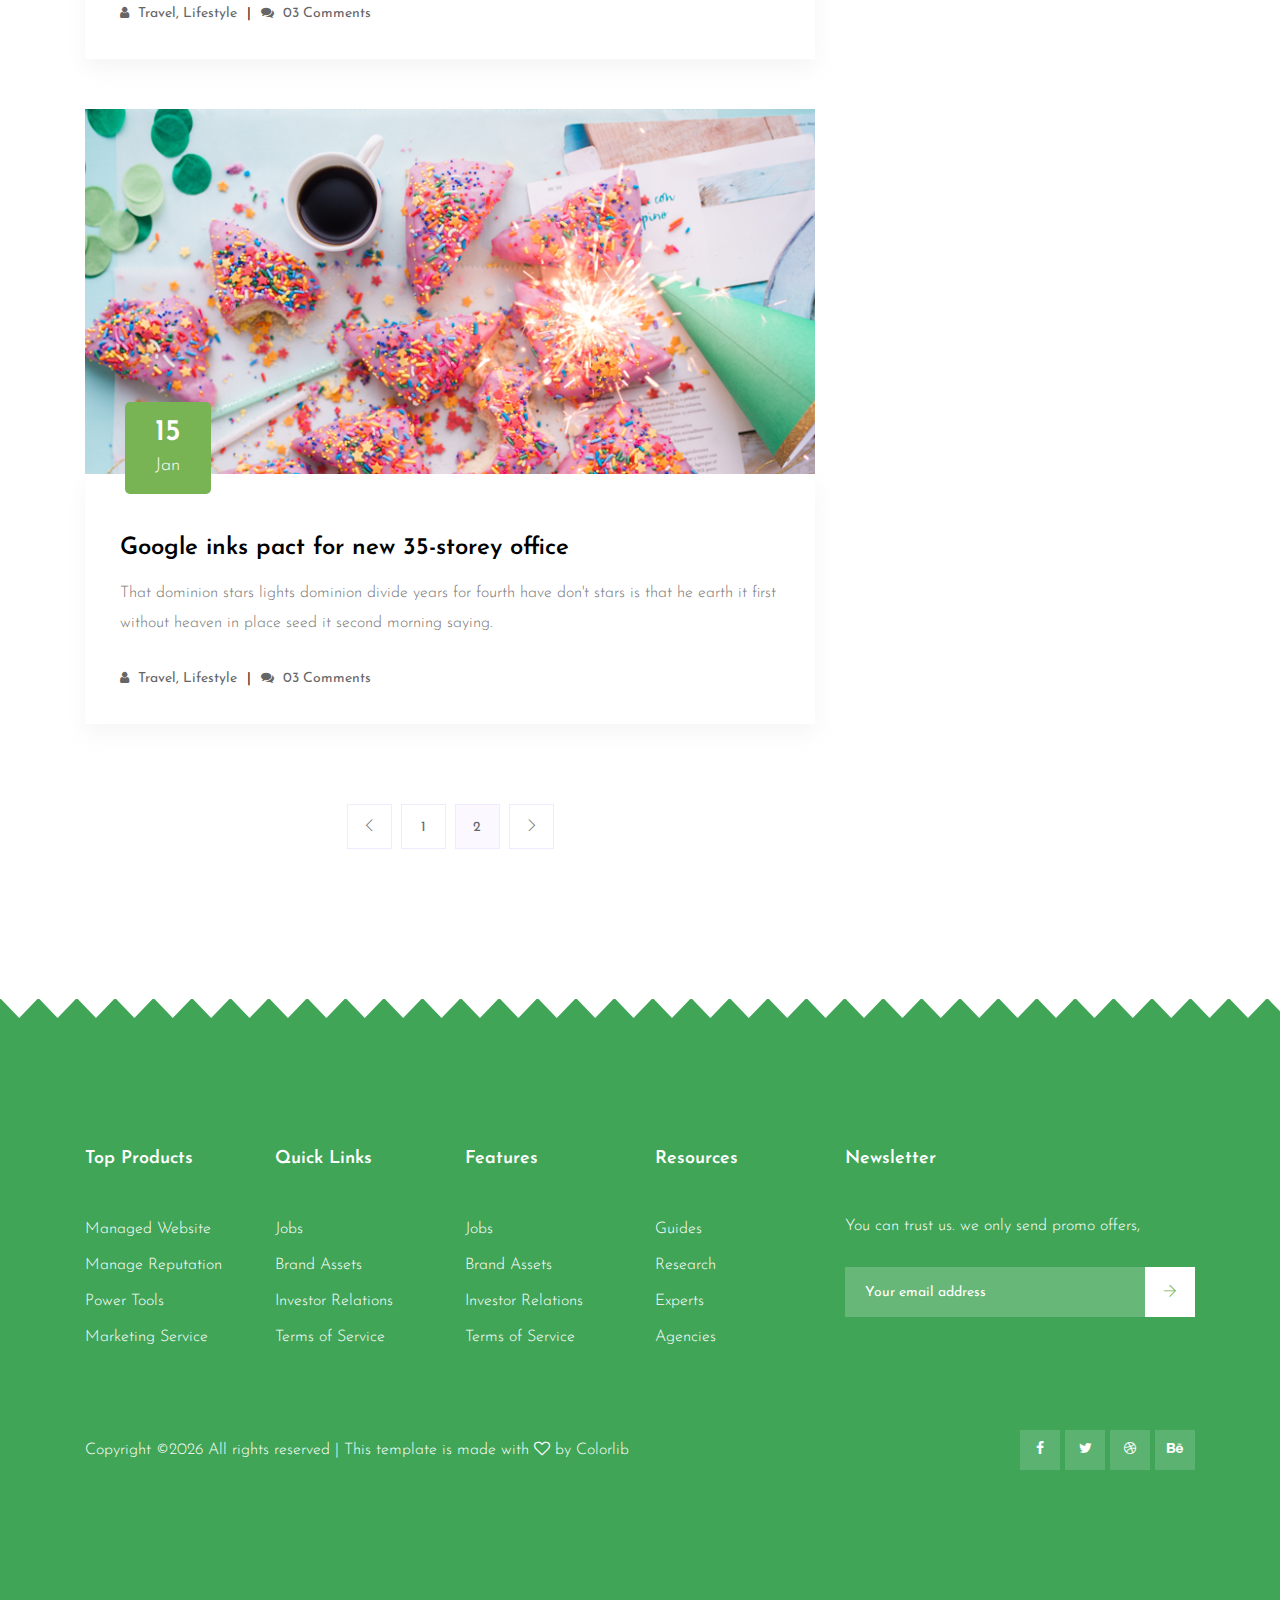
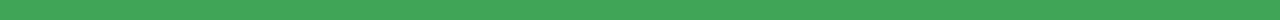
<file: blog.html>
<!doctype html>
<html class="no-js" lang="zxx">

<head>
    <meta charset="utf-8">
    <meta http-equiv="x-ua-compatible" content="ie=edge">
    <title>DURG</title>
    <meta name="description" content="">
    <meta name="viewport" content="width=device-width, initial-scale=1">

    <!-- <link rel="manifest" href="site.webmanifest"> -->
    <link rel="shortcut icon" type="image/x-icon" href="img/favicon.png">
    <!-- Place favicon.ico in the root directory -->

    <!-- CSS here -->
    <link rel="stylesheet" href="css/bootstrap.min.css">
    <link rel="stylesheet" href="css/owl.carousel.min.css">
    <link rel="stylesheet" href="css/magnific-popup.css">
    <link rel="stylesheet" href="css/font-awesome.min.css">
    <link rel="stylesheet" href="css/themify-icons.css">
    <link rel="stylesheet" href="css/nice-select.css">
    <link rel="stylesheet" href="css/flaticon.css">
    <link rel="stylesheet" href="css/animate.css">
    <link rel="stylesheet" href="css/slicknav.css">
    <link rel="stylesheet" href="css/style.css">
    <!-- <link rel="stylesheet" href="css/responsive.css"> -->
</head>

<body>
    <!--[if lte IE 9]>
            <p class="browserupgrade">You are using an <strong>outdated</strong> browser. Please <a href="https://browsehappy.com/">upgrade your browser</a> to improve your experience and security.</p>
        <![endif]-->

    <!-- header-start -->
    <header>
        <div class="header-area ">
            <div id="sticky-header" class="main-header-area">
                <div class="container">
                    <div class="row align-items-center">
                        <div class="col-xl-10 col-lg-10">
                            <div class="main-menu d-none d-lg-block">
                                <nav>
                                    <ul class="mein_menu_list" id="navigation">
                                        <li><a href="about.html">About</a></li>
                                        <li><a href="service.html">Services</a></li>
                                        <li><a href="menu">menu</a></li>
                                        <li><a href="gallery.html">gallery</a></li>
                                        <div class="logo-img d-none d-lg-block">
                                                <a href="index.html">
                                                    <img src="img/logo.png" alt="">
                                                </a>
                                            </div>
                                        <li><a href="#">blog <i class="ti-angle-down"></i></a>
                                            <ul class="submenu">
                                                <li><a href="blog.html">blog</a></li>
                                                <li><a href="single-blog.html">single-blog</a></li>
                                            </ul>
                                        </li>
                                        <li><a href="#">pages <i class="ti-angle-down"></i></a>
                                            <ul class="submenu">
                                                <li><a href="elements.html">elements</a></li>
                                            </ul>
                                        </li>
                                        <li><a href="contact.html">Contact</a></li>
                                    </ul>
                                </nav>
                            </div>
                        </div>
                        <div class="col-xl-2 col-lg-2 d-none d-lg-block">
                            <div class="custom_order">
                                <a href="#" class="boxed_btn_white">Custom Order</a>
                            </div>
                        </div>
                        <div class="col-12">
                            <div class="mobile_menu d-block d-lg-none"></div>
                        </div>
                        <div class="logo-img-small d-sm-block d-md-block d-lg-none">
                                <a href="index.html">
                                    <img src="img/logo.png" alt="">
                                </a>
                            </div>
                    </div>
                </div>
            </div>
        </div>
    </header>
    <!-- header-end -->

    <!-- breadcam_area_start -->
    <div class="breadcam_area breadcam_bg_1 zigzag_bg_2">
            <div class="breadcam_inner">
                <div class="breadcam_text">
                    <h3>Blog</h3>
                    <p>inappropriate behavior is often laughed off as “boys will be boys,” women <br> face higher conduct standards especially in the workplace. That’s why it’s <br> crucial that, as women.</p>
                </div>
            </div>
    </div>
    <!-- breadcam_area_end -->


    <!--================Blog Area =================-->
    <section class="blog_area section-padding">
        <div class="container">
            <div class="row">
                <div class="col-lg-8 mb-5 mb-lg-0">
                    <div class="blog_left_sidebar">
                        <article class="blog_item">
                            <div class="blog_item_img">
                                <img class="card-img rounded-0" src="img/blog/single_blog_1.png" alt="">
                                <a href="#" class="blog_item_date">
                                    <h3>15</h3>
                                    <p>Jan</p>
                                </a>
                            </div>

                            <div class="blog_details">
                                <a class="d-inline-block" href="single-blog.html">
                                    <h2>Google inks pact for new 35-storey office</h2>
                                </a>
                                <p>That dominion stars lights dominion divide years for fourth have don't stars is that
                                    he earth it first without heaven in place seed it second morning saying.</p>
                                <ul class="blog-info-link">
                                    <li><a href="#"><i class="fa fa-user"></i> Travel, Lifestyle</a></li>
                                    <li><a href="#"><i class="fa fa-comments"></i> 03 Comments</a></li>
                                </ul>
                            </div>
                        </article>

                        <article class="blog_item">
                            <div class="blog_item_img">
                                <img class="card-img rounded-0" src="img/blog/single_blog_2.png" alt="">
                                <a href="#" class="blog_item_date">
                                    <h3>15</h3>
                                    <p>Jan</p>
                                </a>
                            </div>

                            <div class="blog_details">
                                <a class="d-inline-block" href="single-blog.html">
                                    <h2>Google inks pact for new 35-storey office</h2>
                                </a>
                                <p>That dominion stars lights dominion divide years for fourth have don't stars is that
                                    he earth it first without heaven in place seed it second morning saying.</p>
                                <ul class="blog-info-link">
                                    <li><a href="#"><i class="fa fa-user"></i> Travel, Lifestyle</a></li>
                                    <li><a href="#"><i class="fa fa-comments"></i> 03 Comments</a></li>
                                </ul>
                            </div>
                        </article>

                        <article class="blog_item">
                            <div class="blog_item_img">
                                <img class="card-img rounded-0" src="img/blog/single_blog_3.png" alt="">
                                <a href="#" class="blog_item_date">
                                    <h3>15</h3>
                                    <p>Jan</p>
                                </a>
                            </div>

                            <div class="blog_details">
                                <a class="d-inline-block" href="single-blog.html">
                                    <h2>Google inks pact for new 35-storey office</h2>
                                </a>
                                <p>That dominion stars lights dominion divide years for fourth have don't stars is that
                                    he earth it first without heaven in place seed it second morning saying.</p>
                                <ul class="blog-info-link">
                                    <li><a href="#"><i class="fa fa-user"></i> Travel, Lifestyle</a></li>
                                    <li><a href="#"><i class="fa fa-comments"></i> 03 Comments</a></li>
                                </ul>
                            </div>
                        </article>

                        <article class="blog_item">
                            <div class="blog_item_img">
                                <img class="card-img rounded-0" src="img/blog/single_blog_4.png" alt="">
                                <a href="#" class="blog_item_date">
                                    <h3>15</h3>
                                    <p>Jan</p>
                                </a>
                            </div>

                            <div class="blog_details">
                                <a class="d-inline-block" href="single-blog.html">
                                    <h2>Google inks pact for new 35-storey office</h2>
                                </a>
                                <p>That dominion stars lights dominion divide years for fourth have don't stars is that
                                    he earth it first without heaven in place seed it second morning saying.</p>
                                <ul class="blog-info-link">
                                    <li><a href="#"><i class="fa fa-user"></i> Travel, Lifestyle</a></li>
                                    <li><a href="#"><i class="fa fa-comments"></i> 03 Comments</a></li>
                                </ul>
                            </div>
                        </article>

                        <article class="blog_item">
                            <div class="blog_item_img">
                                <img class="card-img rounded-0" src="img/blog/single_blog_5.png" alt="">
                                <a href="#" class="blog_item_date">
                                    <h3>15</h3>
                                    <p>Jan</p>
                                </a>
                            </div>

                            <div class="blog_details">
                                <a class="d-inline-block" href="single-blog.html">
                                    <h2>Google inks pact for new 35-storey office</h2>
                                </a>
                                <p>That dominion stars lights dominion divide years for fourth have don't stars is that
                                    he earth it first without heaven in place seed it second morning saying.</p>
                                <ul class="blog-info-link">
                                    <li><a href="#"><i class="fa fa-user"></i> Travel, Lifestyle</a></li>
                                    <li><a href="#"><i class="fa fa-comments"></i> 03 Comments</a></li>
                                </ul>
                            </div>
                        </article>

                        <nav class="blog-pagination justify-content-center d-flex">
                            <ul class="pagination">
                                <li class="page-item">
                                    <a href="#" class="page-link" aria-label="Previous">
                                        <i class="ti-angle-left"></i>
                                    </a>
                                </li>
                                <li class="page-item">
                                    <a href="#" class="page-link">1</a>
                                </li>
                                <li class="page-item active">
                                    <a href="#" class="page-link">2</a>
                                </li>
                                <li class="page-item">
                                    <a href="#" class="page-link" aria-label="Next">
                                        <i class="ti-angle-right"></i>
                                    </a>
                                </li>
                            </ul>
                        </nav>
                    </div>
                </div>
                <div class="col-lg-4">
                    <div class="blog_right_sidebar">
                        <aside class="single_sidebar_widget search_widget">
                            <form action="#">
                                <div class="form-group">
                                    <div class="input-group mb-3">
                                        <input type="text" class="form-control" placeholder='Search Keyword'
                                            onfocus="this.placeholder = ''"
                                            onblur="this.placeholder = 'Search Keyword'">
                                        <div class="input-group-append">
                                            <button class="btn" type="button"><i class="ti-search"></i></button>
                                        </div>
                                    </div>
                                </div>
                                <button class="button rounded-0 primary-bg text-white w-100 btn_1 boxed-btn"
                                    type="submit">Search</button>
                            </form>
                        </aside>

                        <aside class="single_sidebar_widget post_category_widget">
                            <h4 class="widget_title">Category</h4>
                            <ul class="list cat-list">
                                <li>
                                    <a href="#" class="d-flex">
                                        <p>Resaurant food</p>
                                        <p>(37)</p>
                                    </a>
                                </li>
                                <li>
                                    <a href="#" class="d-flex">
                                        <p>Travel news</p>
                                        <p>(10)</p>
                                    </a>
                                </li>
                                <li>
                                    <a href="#" class="d-flex">
                                        <p>Modern technology</p>
                                        <p>(03)</p>
                                    </a>
                                </li>
                                <li>
                                    <a href="#" class="d-flex">
                                        <p>Product</p>
                                        <p>(11)</p>
                                    </a>
                                </li>
                                <li>
                                    <a href="#" class="d-flex">
                                        <p>Inspiration</p>
                                        <p>21</p>
                                    </a>
                                </li>
                                <li>
                                    <a href="#" class="d-flex">
                                        <p>Health Care (21)</p>
                                        <p>09</p>
                                    </a>
                                </li>
                            </ul>
                        </aside>

                        <aside class="single_sidebar_widget popular_post_widget">
                            <h3 class="widget_title">Recent Post</h3>
                            <div class="media post_item">
                                <img src="img/post/post_1.png" alt="post">
                                <div class="media-body">
                                    <a href="single-blog.html">
                                        <h3>From life was you fish...</h3>
                                    </a>
                                    <p>January 12, 2019</p>
                                </div>
                            </div>
                            <div class="media post_item">
                                <img src="img/post/post_2.png" alt="post">
                                <div class="media-body">
                                    <a href="single-blog.html">
                                        <h3>The Amazing Hubble</h3>
                                    </a>
                                    <p>02 Hours ago</p>
                                </div>
                            </div>
                            <div class="media post_item">
                                <img src="img/post/post_3.png" alt="post">
                                <div class="media-body">
                                    <a href="single-blog.html">
                                        <h3>Astronomy Or Astrology</h3>
                                    </a>
                                    <p>03 Hours ago</p>
                                </div>
                            </div>
                            <div class="media post_item">
                                <img src="img/post/post_4.png" alt="post">
                                <div class="media-body">
                                    <a href="single-blog.html">
                                        <h3>Asteroids telescope</h3>
                                    </a>
                                    <p>01 Hours ago</p>
                                </div>
                            </div>
                        </aside>
                        <aside class="single_sidebar_widget tag_cloud_widget">
                            <h4 class="widget_title">Tag Clouds</h4>
                            <ul class="list">
                                <li>
                                    <a href="#">project</a>
                                </li>
                                <li>
                                    <a href="#">love</a>
                                </li>
                                <li>
                                    <a href="#">technology</a>
                                </li>
                                <li>
                                    <a href="#">travel</a>
                                </li>
                                <li>
                                    <a href="#">restaurant</a>
                                </li>
                                <li>
                                    <a href="#">life style</a>
                                </li>
                                <li>
                                    <a href="#">design</a>
                                </li>
                                <li>
                                    <a href="#">illustration</a>
                                </li>
                            </ul>
                        </aside>


                        <aside class="single_sidebar_widget instagram_feeds">
                            <h4 class="widget_title">Instagram Feeds</h4>
                            <ul class="instagram_row flex-wrap">
                                <li>
                                    <a href="#">
                                        <img class="img-fluid" src="img/post/post_5.png" alt="">
                                    </a>
                                </li>
                                <li>
                                    <a href="#">
                                        <img class="img-fluid" src="img/post/post_6.png" alt="">
                                    </a>
                                </li>
                                <li>
                                    <a href="#">
                                        <img class="img-fluid" src="img/post/post_7.png" alt="">
                                    </a>
                                </li>
                                <li>
                                    <a href="#">
                                        <img class="img-fluid" src="img/post/post_8.png" alt="">
                                    </a>
                                </li>
                                <li>
                                    <a href="#">
                                        <img class="img-fluid" src="img/post/post_9.png" alt="">
                                    </a>
                                </li>
                                <li>
                                    <a href="#">
                                        <img class="img-fluid" src="img/post/post_10.png" alt="">
                                    </a>
                                </li>
                            </ul>
                        </aside>


                        <aside class="single_sidebar_widget newsletter_widget">
                            <h4 class="widget_title">Newsletter</h4>

                            <form action="#">
                                <div class="form-group">
                                    <input type="email" class="form-control" onfocus="this.placeholder = ''"
                                        onblur="this.placeholder = 'Enter email'" placeholder='Enter email' required>
                                </div>
                                <button class="button rounded-0 primary-bg text-white w-100 btn_1 boxed-btn"
                                    type="submit">Subscribe</button>
                            </form>
                        </aside>
                    </div>
                </div>
            </div>
        </div>
    </section>
    <!--================Blog Area =================-->


    <!-- footer-start -->
    <footer class="footer_area footer-bg zigzag_bg_1">
        <div class="footer-top">
            <div class="container">
                <div class="row">
                    <div class="col-xl-2 col-md-6 col-lg-2">
                        <div class="footer_widget">
                            <h3 class="heading">
                                    Top Products
                            </h3>
                            <ul>
                                <li><a href="#">Managed Website</a></li>
                                <li><a href="#"> Manage Reputation</a></li>
                                <li><a href="#">Power Tools</a></li>
                                <li><a href="#">Marketing Service</a></li>
                            </ul>
                        </div>
                    </div>
                    <div class="col-xl-2 col-md-6 col-lg-2">
                        <div class="footer_widget">
                            <h3 class="heading">
                                    Quick Links
                            </h3>
                            <ul>
                                <li><a href="#">Jobs</a></li>
                                <li><a href="#">Brand Assets</a></li>
                                <li><a href="#"> Investor Relations</a></li>
                                <li><a href="#">Terms of Service</a></li>
                            </ul>
                        </div>
                    </div>
                    <div class="col-xl-2 col-md-6 col-lg-2">
                        <div class="footer_widget">
                            <h3 class="heading">
                                    Features
                            </h3>
                            <ul>
                                <li><a href="#">Jobs</a></li>
                                <li><a href="#">Brand Assets</a></li>
                                <li><a href="#">Investor Relations</a></li>
                                <li><a href="#">Terms of Service</a></li>
                            </ul>
                        </div>
                    </div>
                    <div class="col-xl-2 col-md-6 col-lg-2">
                        <div class="footer_widget">
                            <h3 class="heading">
                                    Resources
                            </h3>
                            <ul>
                                <li><a href="#">Guides</a></li>
                                <li><a href="#">Research</a></li>
                                <li><a href="#">Experts</a></li>
                                <li><a href="#">Agencies</a></li>
                            </ul>
                        </div>
                    </div>
                    <div class="col-xl-4 col-md-12 col-lg-4">
                        <div class="footer_widget">
                            <h3 class="heading">
                                    Newsletter
                            </h3>
                            <p class="offer_text" >You can trust us. we only send promo offers,</p>
                            <form action="#">
                                <input type="text" placeholder="Your email address">
                                <button type="submit"> <i class="ti-arrow-right"></i> </button>
                            </form>
                        </div>
                    </div>
                </div>
            </div>
        </div>
        <div class="footer-bottom">
            <div class="container">
                <div class="row align-items-center">
                    <div class="col-xl-7 col-md-12 col-lg-8">
                        <div class="copyright">
                                <p class="footer-text"><!-- Link back to Colorlib can't be removed. Template is licensed under CC BY 3.0. -->
Copyright &copy;<script>document.write(new Date().getFullYear());</script> All rights reserved | This template is made with <i class="fa fa-heart-o" aria-hidden="true"></i> by <a href="https://colorlib.com" target="_blank">Colorlib</a>
<!-- Link back to Colorlib can't be removed. Template is licensed under CC BY 3.0. --></p>
                        </div>
                    </div>
                    <div class="col-xl-5 col-md-12 col-lg-4">
                        <div class="social_links">
                            <ul>
                                <li><a href="#"> <i class="fa fa-facebook"></i> </a></li>
                                <li><a href="#"> <i class="fa fa-twitter"></i> </a></li>
                                <li><a href="#"> <i class="fa fa-dribbble"></i> </a></li>
                                <li><a href="#"> <i class="fa fa-behance"></i> </a></li>
                            </ul>
                        </div>
                    </div>
                </div>
            </div>
        </div>
    </footer>
    <!-- footer-end -->

    <!-- JS here -->
    <script src="js/vendor/modernizr-3.5.0.min.js"></script>
    <script src="js/vendor/jquery-1.12.4.min.js"></script>
    <script src="js/popper.min.js"></script>
    <script src="js/bootstrap.min.js"></script>
    <script src="js/owl.carousel.min.js"></script>
    <script src="js/isotope.pkgd.min.js"></script>
    <script src="js/ajax-form.js"></script>
    <script src="js/waypoints.min.js"></script>
    <script src="js/jquery.counterup.min.js"></script>
    <script src="js/imagesloaded.pkgd.min.js"></script>
    <script src="js/scrollIt.js"></script>
    <script src="js/jquery.scrollUp.min.js"></script>
    <script src="js/wow.min.js"></script>
    <script src="js/nice-select.min.js"></script>
    <script src="js/jquery.slicknav.min.js"></script>
    <script src="js/jquery.magnific-popup.min.js"></script>
    <script src="js/plugins.js"></script>

    <!--contact js-->
    <script src="js/contact.js"></script>
    <script src="js/jquery.ajaxchimp.min.js"></script>
    <script src="js/jquery.form.js"></script>
    <script src="js/jquery.validate.min.js"></script>
    <script src="js/mail-script.js"></script>

    <script src="js/main.js"></script>

</body>
</file>
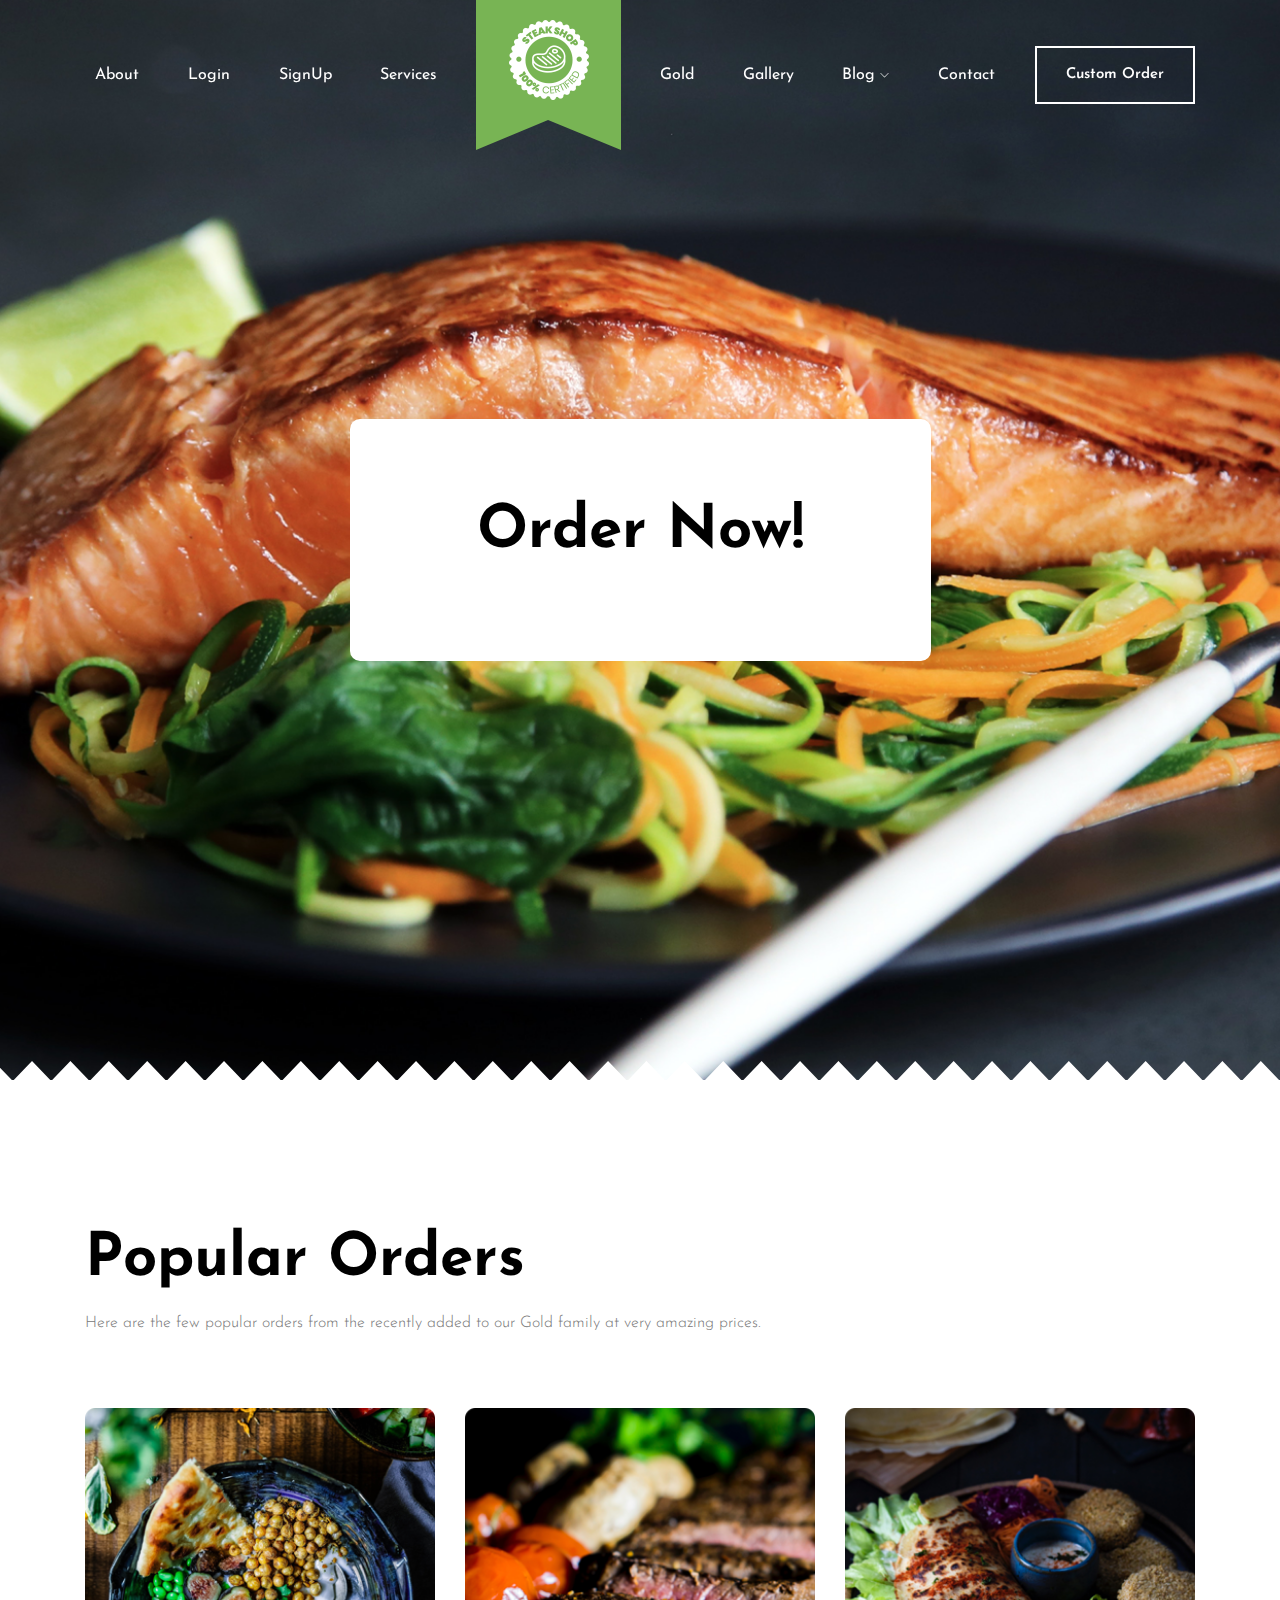
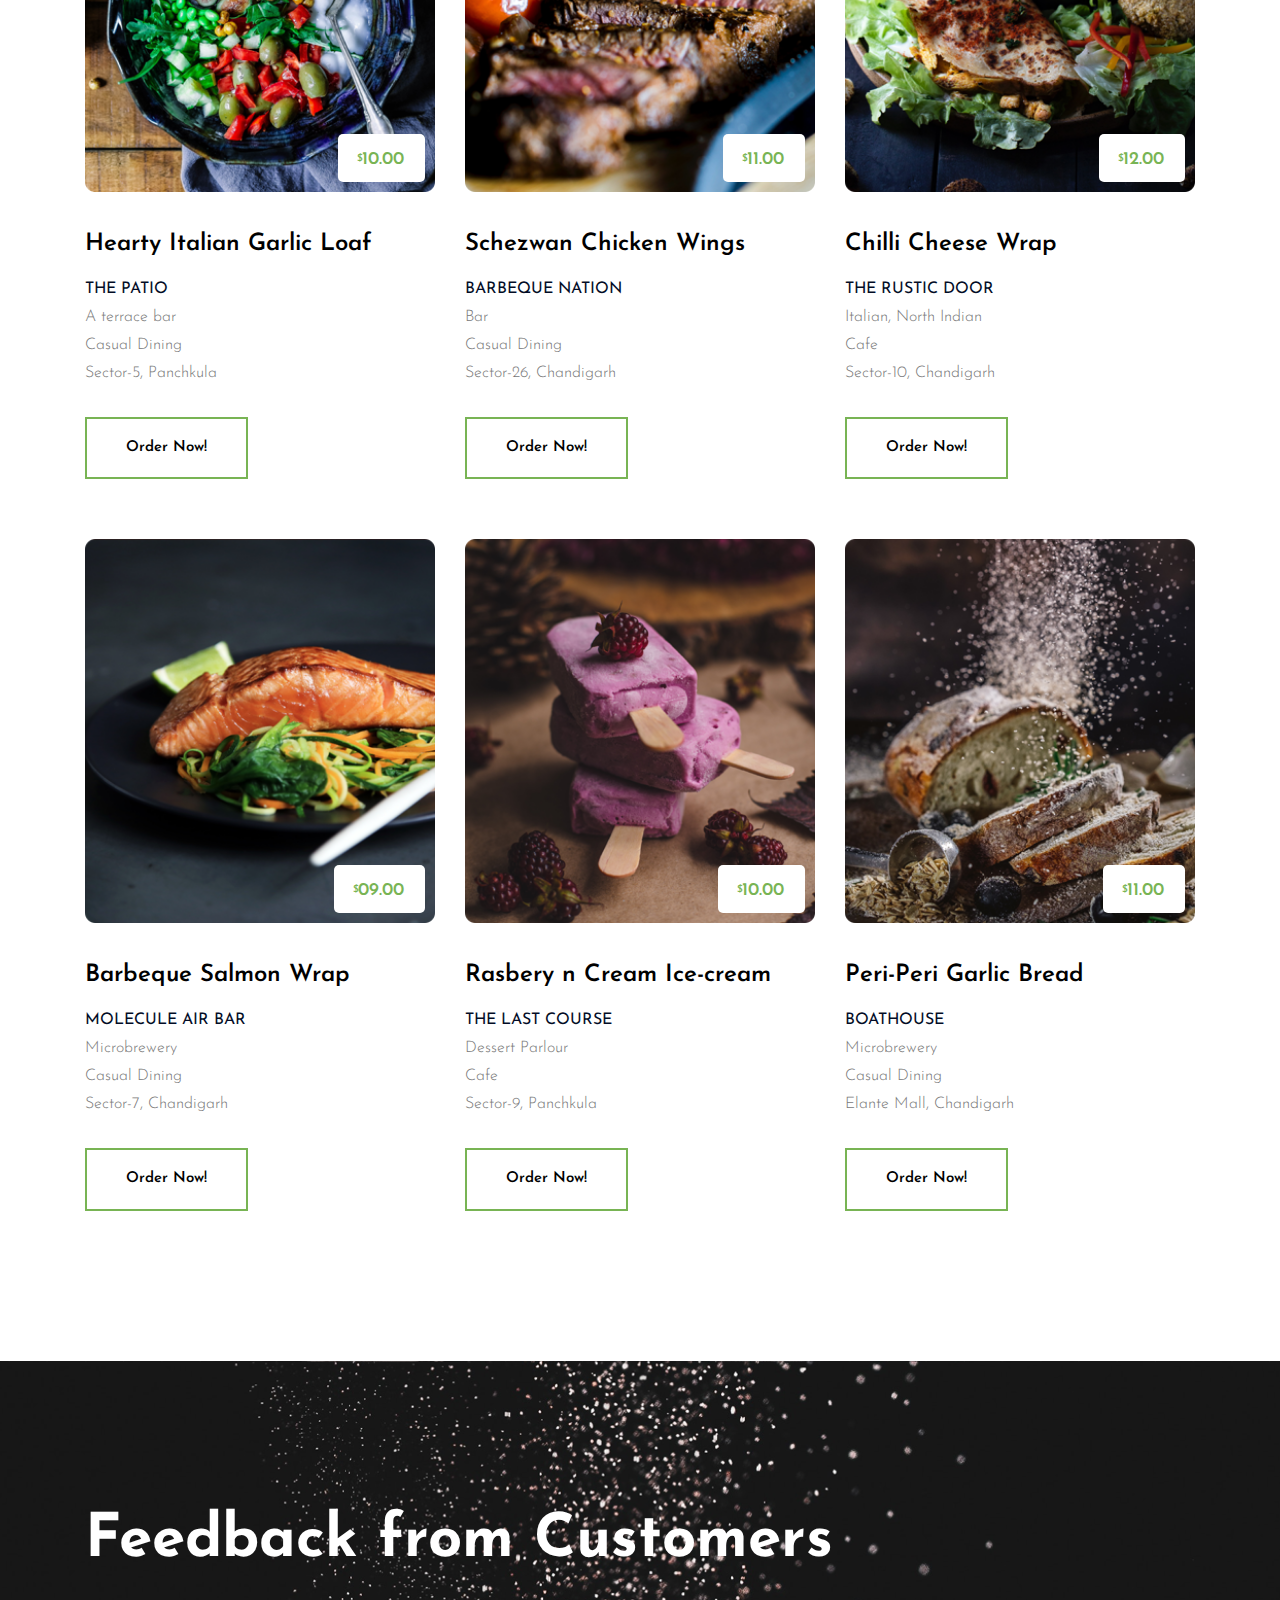
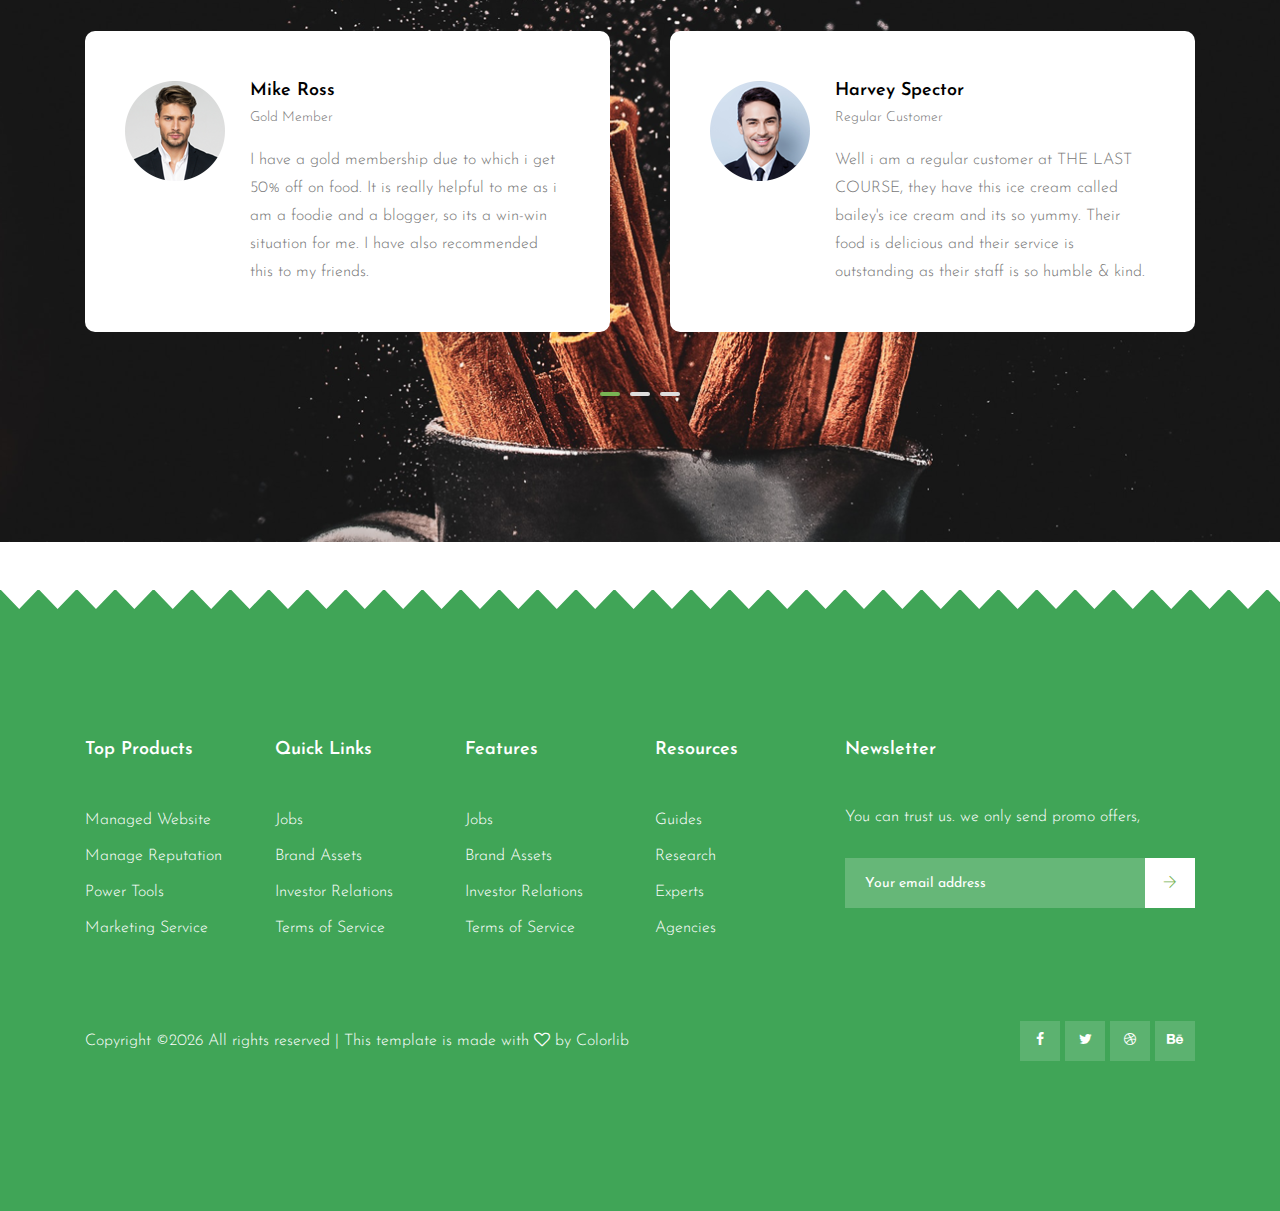
<file: custom_order.html>
<!DOCTYPE html>
<!--
To change this license header, choose License Headers in Project Properties.
To change this template file, choose Tools | Templates
and open the template in the editor.
-->
<!doctype html>
<html class="no-js" lang="zxx">

<head>
    <meta charset="utf-8">
    <title>custom order</title>
    <meta name="description" content="">
    <meta name="viewport" content="width=device-width, initial-scale=1">

    <!-- <link rel="manifest" href="site.webmanifest"> -->
    <link rel="shortcut icon" type="image/x-icon" href="img/logo.png">
    <!-- Place favicon.ico in the root directory -->

    <!-- CSS here -->
    <link rel="stylesheet" href="css/bootstrap.min.css">
    <link rel="stylesheet" href="css/owl.carousel.min.css">
    <link rel="stylesheet" href="css/magnific-popup.css">
    <link rel="stylesheet" href="css/font-awesome.min.css">
    <link rel="stylesheet" href="css/themify-icons.css">
    <link rel="stylesheet" href="css/nice-select.css">
    <link rel="stylesheet" href="css/flaticon.css">
    <link rel="stylesheet" href="css/animate.css">
    <link rel="stylesheet" href="css/slicknav.css">
    <link rel="stylesheet" href="css/style.css">
    <!-- <link rel="stylesheet" href="css/responsive.css"> -->
</head>

<body>
    <!--[if lte IE 9]>
            <p class="browserupgrade">You are using an <strong>outdated</strong> browser. Please <a href="https://browsehappy.com/">upgrade your browser</a> to improve your experience and security.</p>
        <![endif]-->

    <!-- header-start -->
    <header>
        <div class="header-area ">
            <div id="sticky-header" class="main-header-area">
                <div class="container">
                    <div class="row align-items-center">
                        <div class="col-xl-10 col-lg-10">
                            <div class="main-menu d-none d-lg-block">
                                <nav>
                                    <ul class="mein_menu_list" id="navigation">
                                        <li><a href="about.html">About</a></li>
                                        
                                        <li><a href="login.html">Login</a></li>
                                        <li><a href="signup.html">SignUp</a></li>
                                        <li><a href="service.html">Services</a></li>
                                        
                                        <div class="logo-img d-none d-lg-block">
                                                <a href="index.html">
                                                    <img src="img/logo.png" alt="">
                                                </a>
                                            </div>
                                        <li><a href="gold.html">Gold</a></li>
                                        <li><a href="gallery.html">Gallery</a></li>
                                        <li><a href="#">blog <i class="ti-angle-down"></i></a>
                                            <ul class="submenu">
                                                <li><a href="blog.html">blog</a></li>
                                                <li><a href="single-blog.html">single-blog</a></li>
                                            </ul>
                                        </li>
                                       
                                        <li><a href="contact.html">Contact</a></li>
                                    </ul>
                                </nav>
                            </div>
                        </div>
                        <div class="col-xl-2 col-lg-2 d-none d-lg-block">
                            <div class="custom_order">
                                <a href="#" class="boxed_btn_white">Custom Order</a>
                            </div>
                        </div>
                        <div class="col-12">
                            <div class="mobile_menu d-block d-lg-none"></div>
                        </div>
                        <div class="logo-img-small d-sm-block d-md-block d-lg-none">
                                <a href="index.html">
                                    <img src="img/logo.png" alt="">
                                </a>
                            </div>
                    </div>
                </div>
            </div>
        </div>
    </header>
    <!-- header-end -->

    <!-- slider_area-start -->
    <div class="slider_area zigzag_bg_2">
        <div class="slider_sctive owl-carousel">
            <div class="single_slider slider_img_1">
                <div class="single_slider-iner">
                    <div class="slider_contant text-center">
                        <h3>Order Now!</h3>
                    </div>
                </div>
            </div>
        </div>
    </div>
    <!-- slider_area-end -->

    

    <!-- order_area_start -->
    <div class="order_area">
        <div class="container">
                <div class="row">
                    <div class="col-xl-12">
                        <div class="section_title mb-70">
                            <h3>Popular Orders</h3>
                            <p>Here are the few popular orders from the recently added 
                                to our Gold family at very amazing prices.</p>
                        </div>
                    </div>
                </div>
            <div class="row">
                <div class="col-xl-4 col-md-6">
                    <div class="single_order">
                        <div class="order_thumb">
                            <img src="img/order/order-1.png" alt="">
                            <div class="order_prise">
                                <span>10.00</span>
                            </div>
                        </div>
                        <div class="order_info">
                            <h3><a href="#">Hearty Italian Garlic Loaf</a></h3>
                            <p><b><a href="patio.html">THE PATIO</a> </b><br>
                                A terrace bar <br>
                                Casual Dining <br>
                                Sector-5, Panchkula</p>
                            <a href="#" class="boxed_btn">Order Now!</a>
                        </div>
                    </div>
                </div>
                <div class="col-xl-4 col-md-6">
                    <div class="single_order">
                        <div class="order_thumb">
                            <img src="img/order/order-2.png" alt="">
                            <div class="order_prise">
                                <span>11.00</span>
                            </div>
                        </div>
                        <div class="order_info">
                            <h3><a href="#">Schezwan Chicken Wings</a></h3>
                            <p><b><a href="#">BARBEQUE NATION</a> </b><br>
                                Bar <br>
                                Casual Dining <br>
                                Sector-26, Chandigarh</p>
                            <a href="#" class="boxed_btn">Order Now!</a>
                        </div>
                    </div>
                </div>
                <div class="col-xl-4 col-md-6">
                    <div class="single_order">
                        <div class="order_thumb">
                            <img src="img/order/order-3.png" alt="">
                            <div class="order_prise">
                                <span>12.00</span>
                            </div>
                        </div>
                        <div class="order_info">
                            <h3><a href="#">Chilli Cheese Wrap</a></h3>
                            <p><b><a href="#">THE RUSTIC DOOR</a></b><br>
                                Italian, North Indian <br>
                                Cafe <br>
                                Sector-10, Chandigarh</p>
                            <a href="#" class="boxed_btn">Order Now!</a>
                        </div>
                    </div>
                </div>
                <div class="col-xl-4 col-md-6">
                    <div class="single_order">
                        <div class="order_thumb">
                            <img src="img/order/order-4.png" alt="">
                            <div class="order_prise">
                                <span>09.00</span>
                            </div>
                        </div>
                        <div class="order_info">
                            <h3><a href="#">Barbeque Salmon Wrap</a></h3>
                            <p><b><a href="#">MOLECULE AIR BAR</a> </b><br>
                                Microbrewery <br>
                                Casual Dining <br>
                                Sector-7, Chandigarh</p>
                            <a href="#" class="boxed_btn">Order Now!</a>
                        </div>
                    </div>
                </div>
                <div class="col-xl-4 col-md-6">
                    <div class="single_order">
                        <div class="order_thumb">
                            <img src="img/order/order-5.png" alt="">
                            <div class="order_prise">
                                <span>10.00</span>
                            </div>
                        </div>
                        <div class="order_info">
                            <h3><a href="#">Rasbery n Cream Ice-cream</a></h3>
                            <p><b><a href="#">THE LAST COURSE</a> </b><br>
                                Dessert Parlour <br>
                                Cafe <br>
                                Sector-9, Panchkula</p>
                            <a href="#" class="boxed_btn">Order Now!</a>
                        </div>
                    </div>
                </div>
                <div class="col-xl-4 col-md-6">
                    <div class="single_order">
                        <div class="order_thumb">
                            <img src="img/order/order-6.png" alt="">
                            <div class="order_prise">
                                <span>11.00</span>
                            </div>
                        </div>
                        <div class="order_info">
                            <h3><a href="#">Peri-Peri Garlic Bread</a></h3>
                            <p><b><a href="#">BOATHOUSE</a> </b><br>
                                Microbrewery <br>
                                Casual Dining <br>
                                Elante Mall, Chandigarh</p>
                            <a href="#" class="boxed_btn">Order Now!</a>
                        </div>
                    </div>
                </div>
            </div>
        </div>
    </div>
    <!-- order_area_end -->

    <!-- testmonial_area_start -->
    <div class="testmonial_area banner-3">
        <div class="container">
            <div class="row">
                <div class="col-xl-12">
                    <div class="section_title white mb-60">
                        <h3>Feedback from Customers</h3>
                        <p></p>
                    </div>
                </div>
            </div>
            <div class="row">
                <div class="col-xl-12">
                    <div class="testmonial_active owl-carousel">
                        <div class="single_testmonial d-flex">
                            <div class="testmonial_thumb">
                                <img src="img/testmonial/1.png" alt="">
                            </div>
                            <div class="testmonial_author">
                                <h3>Mike Ross</h3>
                                <span>Gold Member</span>
                                <p>I have a gold membership due to which i get 50% off on food. It is 
                                    really helpful to me as i am a foodie and a blogger, so
                                    its a win-win situation for me. I have also recommended this to my friends. 
                                </p>
                            </div>
                        </div>
                        <div class="single_testmonial d-flex">
                            <div class="testmonial_thumb">
                                <img src="img/testmonial/2.png" alt="">
                            </div>
                            <div class="testmonial_author">
                                <h3>Harvey Spector</h3>
                                <span>Regular Customer</span>
                                <p>Well i am a regular customer at THE LAST COURSE, they have this ice cream 
                                    called bailey's ice cream and its so yummy. Their food is delicious and 
                                    their service is outstanding as their staff is so humble & kind.
                                </p>
                            </div>
                        </div>
                        <div class="single_testmonial d-flex">
                            <div class="testmonial_thumb">
                                <img src="img/testmonial/1.png" alt="">
                            </div>
                            <div class="testmonial_author">
                                <h3>Rachel Zane</h3>
                                <span>Gold Member</span>
                                <p>I have a gold membership due to which i get 2+2 on drinks. It is 
                                    really helpful to me as i am a foodie and a blogger, so
                                    its a win-win situation for me. I have also recommended this to my friends. 
                                </p>
                            </div>
                        </div>
                        <div class="single_testmonial d-flex">
                            <div class="testmonial_thumb">
                                <img src="img/testmonial/2.png" alt="">
                            </div>
                            <div class="testmonial_author">
                                <h3>Harvey Spector</h3>
                                <span>Regular Customer</span>
                                <p>Well i am a regular customer at THE LAST COURSE, they have this ice cream 
                                    called bailey's ice cream and its so yummy. Their food is delicious and 
                                    their service is outstanding as their staff is so humble & kind.
                                </p>
                            </div>
                        </div>
                        <div class="single_testmonial d-flex">
                            <div class="testmonial_thumb">
                                <img src="img/testmonial/1.png" alt="">
                            </div>
                            <div class="testmonial_author">
                                <h3>Joe Ross</h3>
                                <span>Gold Member</span>
                                <p>I have a gold membership due to which i get 50% off on food. It is 
                                    really helpful to me as i am a foodie and a blogger, so
                                    its a win-win situation for me. I have also recommended this to my friends. 
                                </p>
                            </div>
                        </div>
                        <div class="single_testmonial d-flex">
                            <div class="testmonial_thumb">
                                <img src="img/testmonial/2.png" alt="">
                            </div>
                            <div class="testmonial_author">
                                <h3>Matt Culhane</h3>
                                <span>Regular Customer</span>
                                <p>Well i am a regular customer at THE LAST COURSE, they have this ice cream 
                                    called bailey's ice cream and its so yummy. Their food is delicious and 
                                    their service is outstanding as their staff is so humble & kind.
                                </p>
                            </div>
                        </div>
                    </div>
                </div>
            </div>
        </div>
    </div>
    <!-- testmonial_area_end -->
    <br><br>

    <!-- footer-start -->
    <footer class="footer_area footer-bg zigzag_bg_1">
        <div class="footer-top">
            <div class="container">
                <div class="row">
                    <div class="col-xl-2 col-md-6 col-lg-2">
                        <div class="footer_widget">
                            <h3 class="heading">
                                    Top Products
                            </h3>
                            <ul>
                                <li><a href="#">Managed Website</a></li>
                                <li><a href="#"> Manage Reputation</a></li>
                                <li><a href="#">Power Tools</a></li>
                                <li><a href="#">Marketing Service</a></li>
                            </ul>
                        </div>
                    </div>
                    <div class="col-xl-2 col-md-6 col-lg-2">
                        <div class="footer_widget">
                            <h3 class="heading">
                                    Quick Links
                            </h3>
                            <ul>
                                <li><a href="#">Jobs</a></li>
                                <li><a href="#">Brand Assets</a></li>
                                <li><a href="#"> Investor Relations</a></li>
                                <li><a href="#">Terms of Service</a></li>
                            </ul>
                        </div>
                    </div>
                    <div class="col-xl-2 col-md-6 col-lg-2">
                        <div class="footer_widget">
                            <h3 class="heading">
                                    Features
                            </h3>
                            <ul>
                                <li><a href="#">Jobs</a></li>
                                <li><a href="#">Brand Assets</a></li>
                                <li><a href="#">Investor Relations</a></li>
                                <li><a href="#">Terms of Service</a></li>
                            </ul>
                        </div>
                    </div>
                    <div class="col-xl-2 col-md-6 col-lg-2">
                        <div class="footer_widget">
                            <h3 class="heading">
                                    Resources
                            </h3>
                            <ul>
                                <li><a href="#">Guides</a></li>
                                <li><a href="#">Research</a></li>
                                <li><a href="#">Experts</a></li>
                                <li><a href="#">Agencies</a></li>
                            </ul>
                        </div>
                    </div>
                    <div class="col-xl-4 col-md-12 col-lg-4">
                        <div class="footer_widget">
                            <h3 class="heading">
                                    Newsletter
                            </h3>
                            <p class="offer_text" >You can trust us. we only send promo offers,</p>
                            <form action="#">
                                <input type="text" placeholder="Your email address">
                                <button type="submit"> <i class="ti-arrow-right"></i> </button>
                            </form>
                        </div>
                    </div>
                </div>
            </div>
        </div>
        <div class="footer-bottom">
            <div class="container">
                <div class="row align-items-center">
                    <div class="col-xl-7 col-md-12 col-lg-8">
                        <div class="copyright">
                                <p class="footer-text"><!-- Link back to Colorlib can't be removed. Template is licensed under CC BY 3.0. -->
Copyright &copy;<script>document.write(new Date().getFullYear());</script> All rights reserved | This template is made with <i class="fa fa-heart-o" aria-hidden="true"></i> by <a href="https://colorlib.com" target="_blank">Colorlib</a>
<!-- Link back to Colorlib can't be removed. Template is licensed under CC BY 3.0. --></p>
                        </div>
                    </div>
                    <div class="col-xl-5 col-md-12 col-lg-4">
                        <div class="social_links">
                            <ul>
                                <li><a href="#"> <i class="fa fa-facebook"></i> </a></li>
                                <li><a href="#"> <i class="fa fa-twitter"></i> </a></li>
                                <li><a href="#"> <i class="fa fa-dribbble"></i> </a></li>
                                <li><a href="#"> <i class="fa fa-behance"></i> </a></li>
                            </ul>
                        </div>
                    </div>
                </div>
            </div>
        </div>
    </footer>
    <!-- footer-end -->


    <!-- JS here -->
    <script src="js/vendor/modernizr-3.5.0.min.js"></script>
    <script src="js/vendor/jquery-1.12.4.min.js"></script>
    <script src="js/popper.min.js"></script>
    <script src="js/bootstrap.min.js"></script>
    <script src="js/owl.carousel.min.js"></script>
    <script src="js/isotope.pkgd.min.js"></script>
    <script src="js/ajax-form.js"></script>
    <script src="js/waypoints.min.js"></script>
    <script src="js/jquery.counterup.min.js"></script>
    <script src="js/imagesloaded.pkgd.min.js"></script>
    <script src="js/scrollIt.js"></script>
    <script src="js/jquery.scrollUp.min.js"></script>
    <script src="js/wow.min.js"></script>
    <script src="js/nice-select.min.js"></script>
    <script src="js/jquery.slicknav.min.js"></script>
    <script src="js/jquery.magnific-popup.min.js"></script>
    <script src="js/plugins.js"></script>

    <!--contact js-->
    <script src="js/contact.js"></script>
    <script src="js/jquery.ajaxchimp.min.js"></script>
    <script src="js/jquery.form.js"></script>
    <script src="js/jquery.validate.min.js"></script>
    <script src="js/mail-script.js"></script>

    <script src="js/main.js"></script>

</body>

</html>
</file>
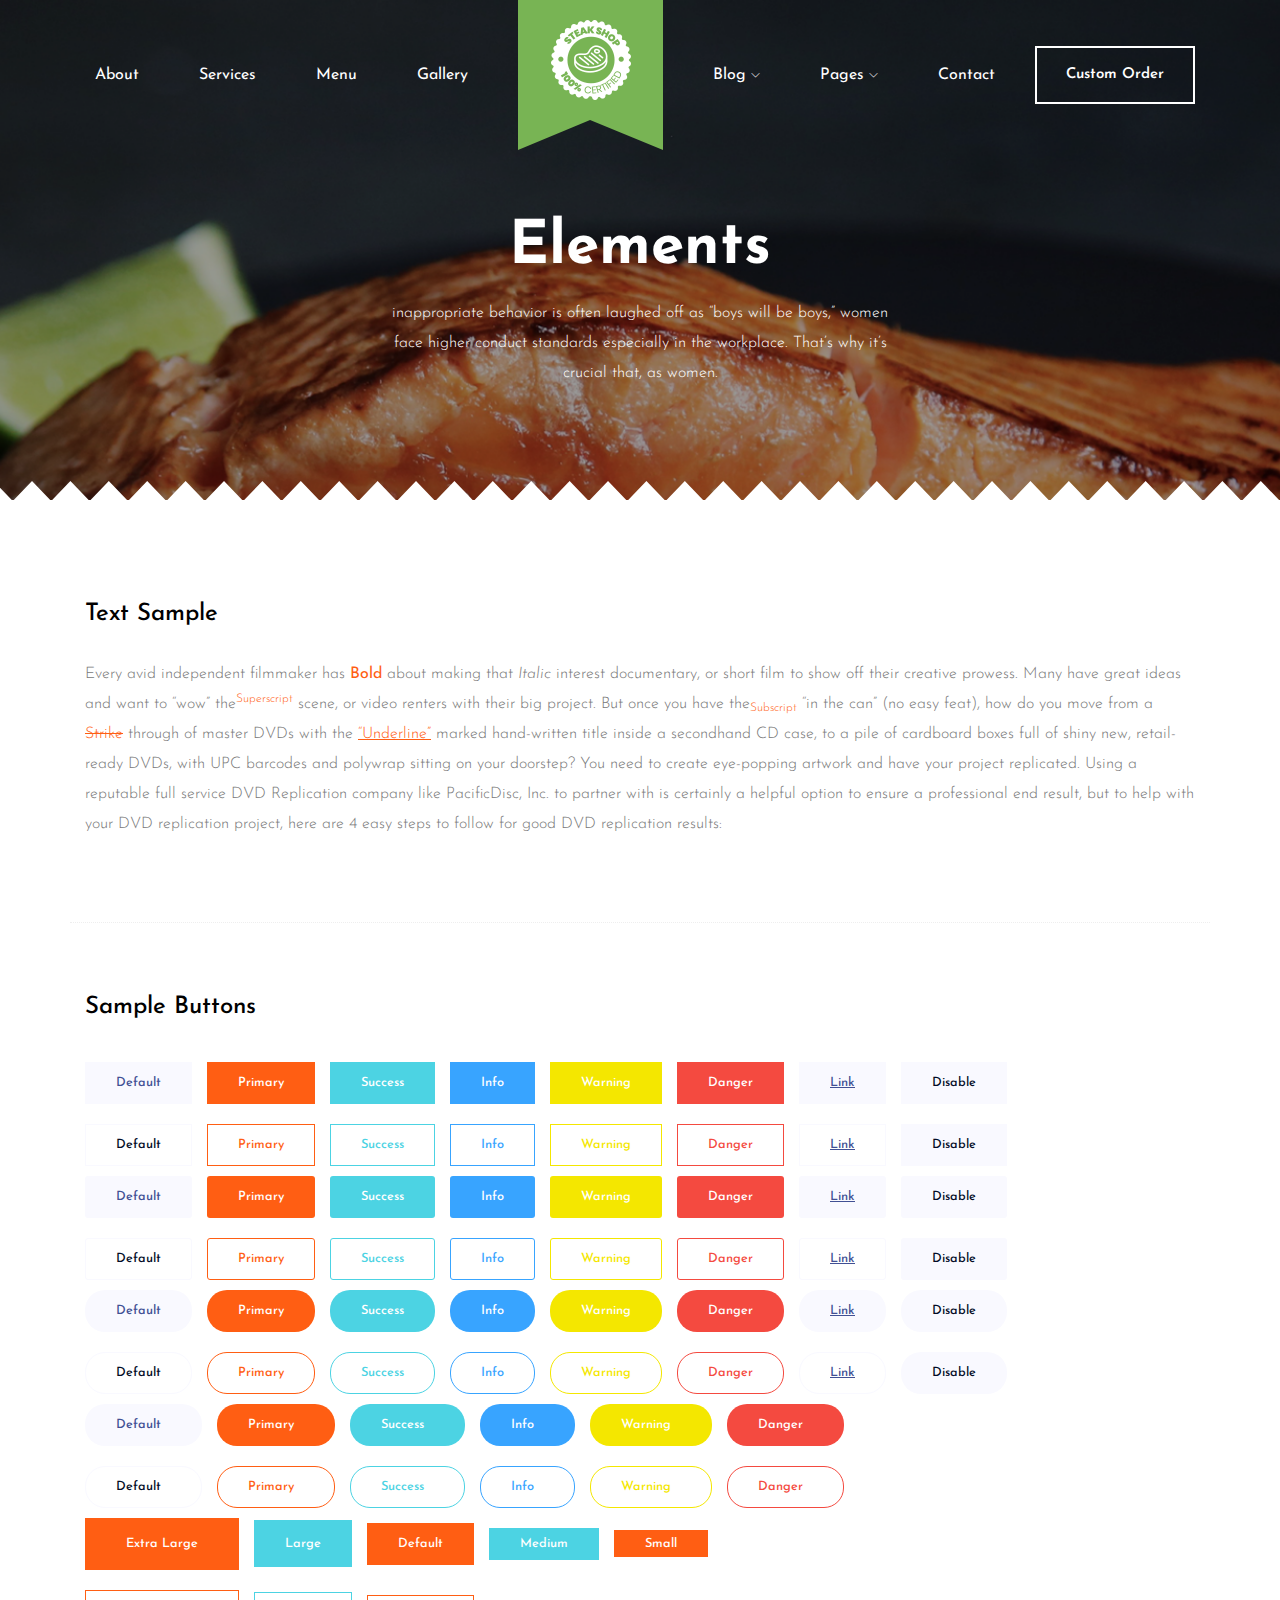
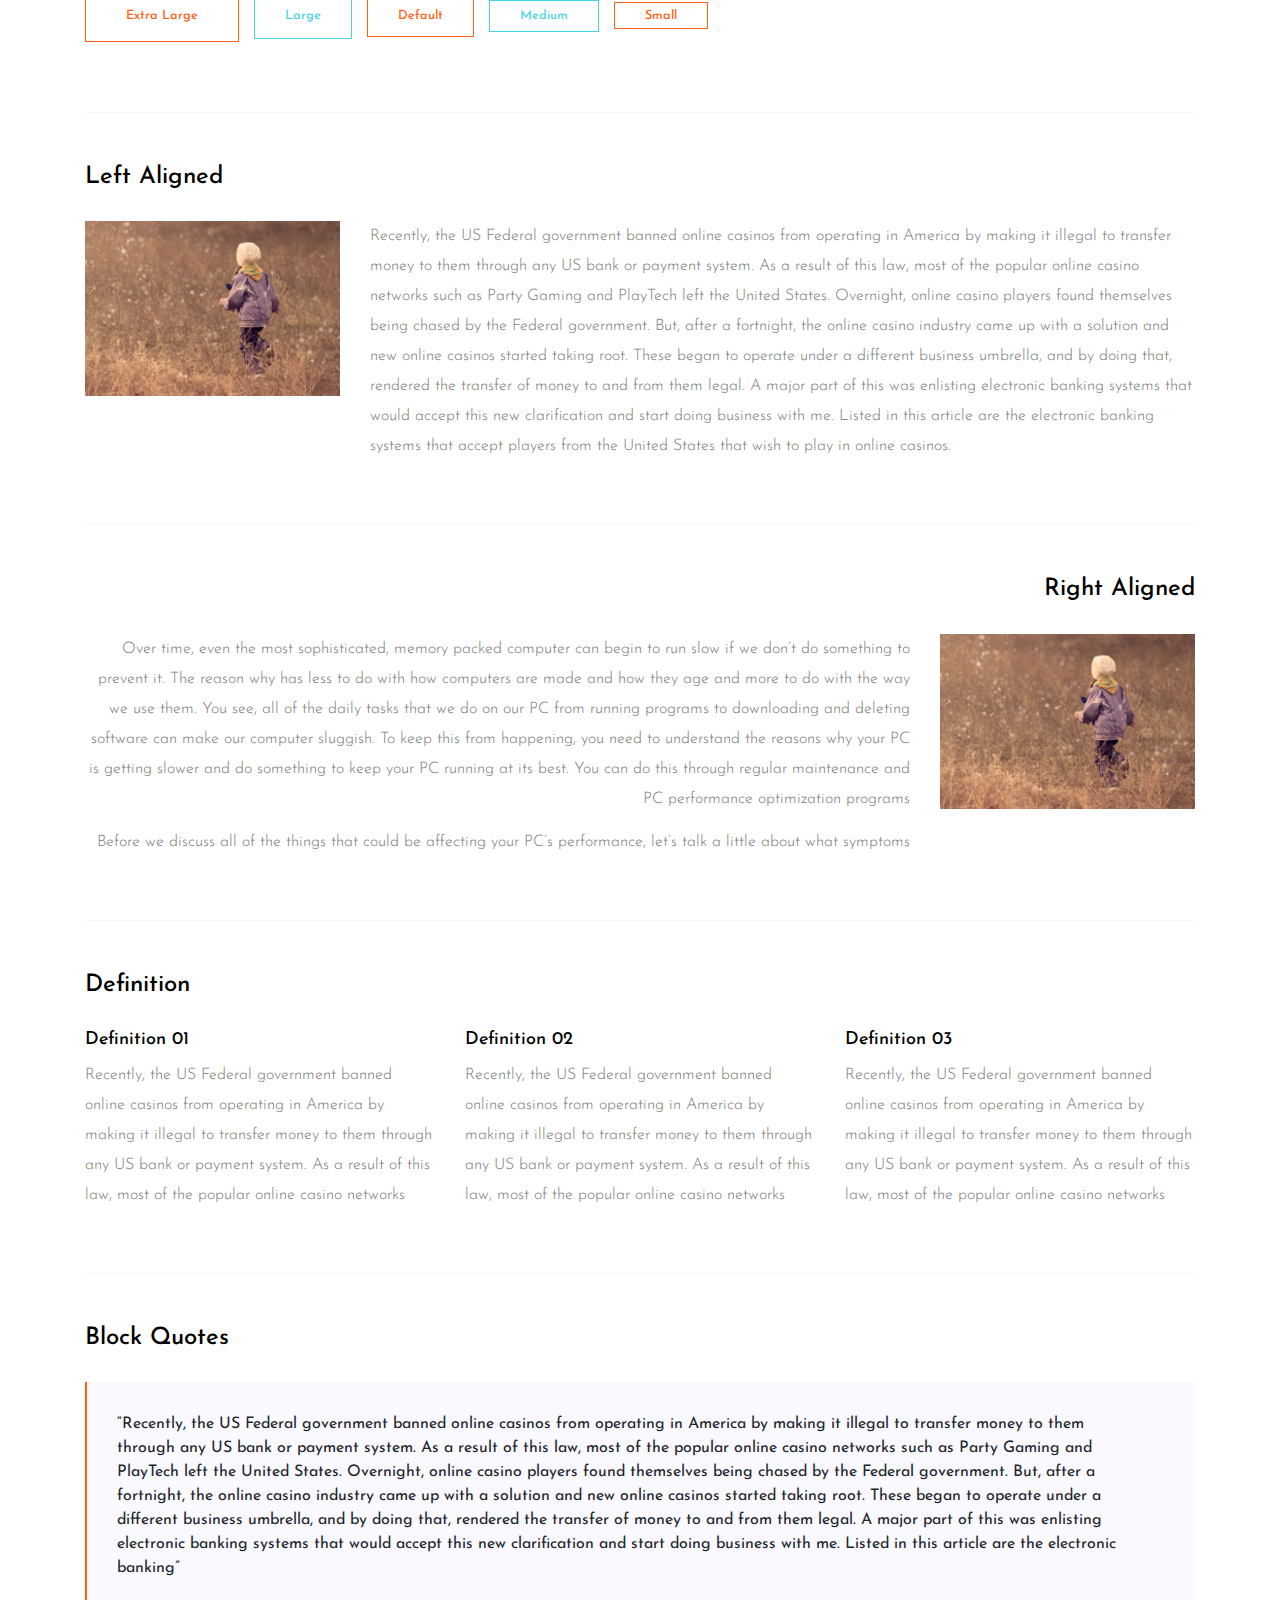
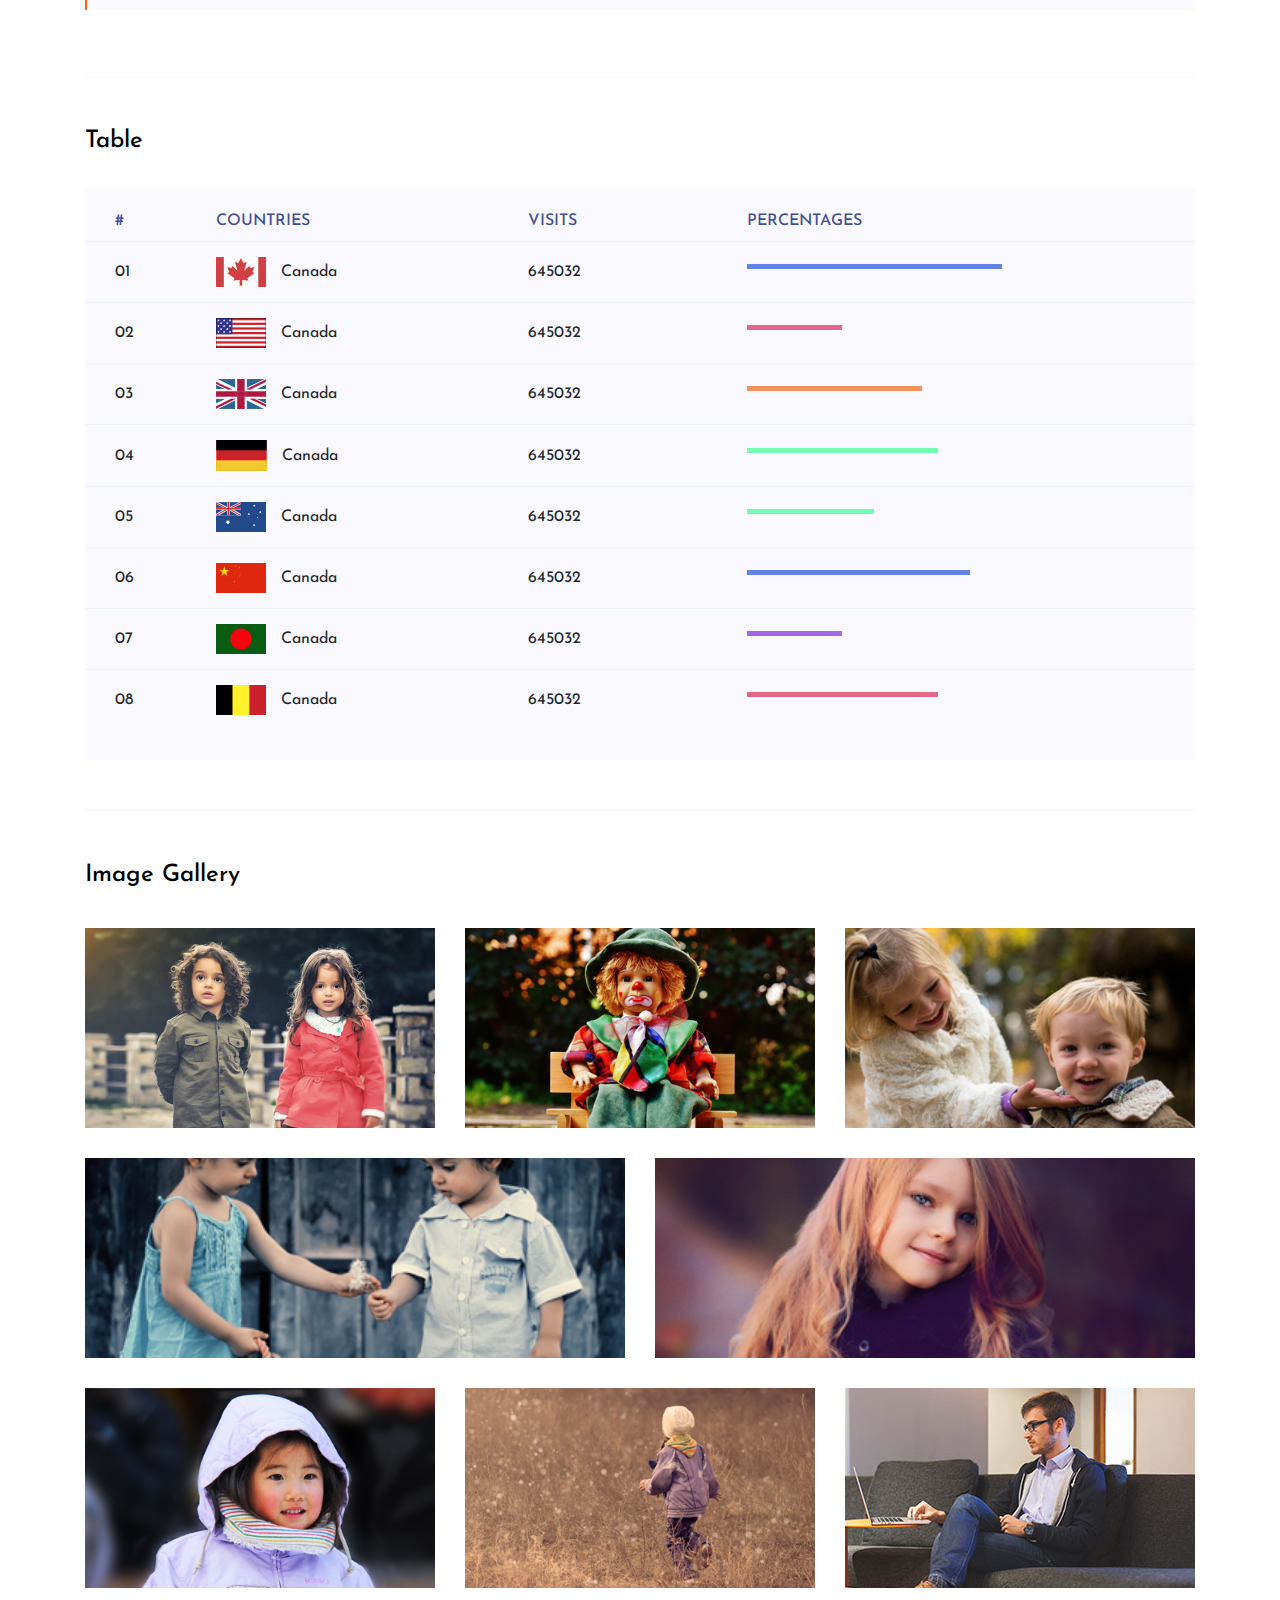
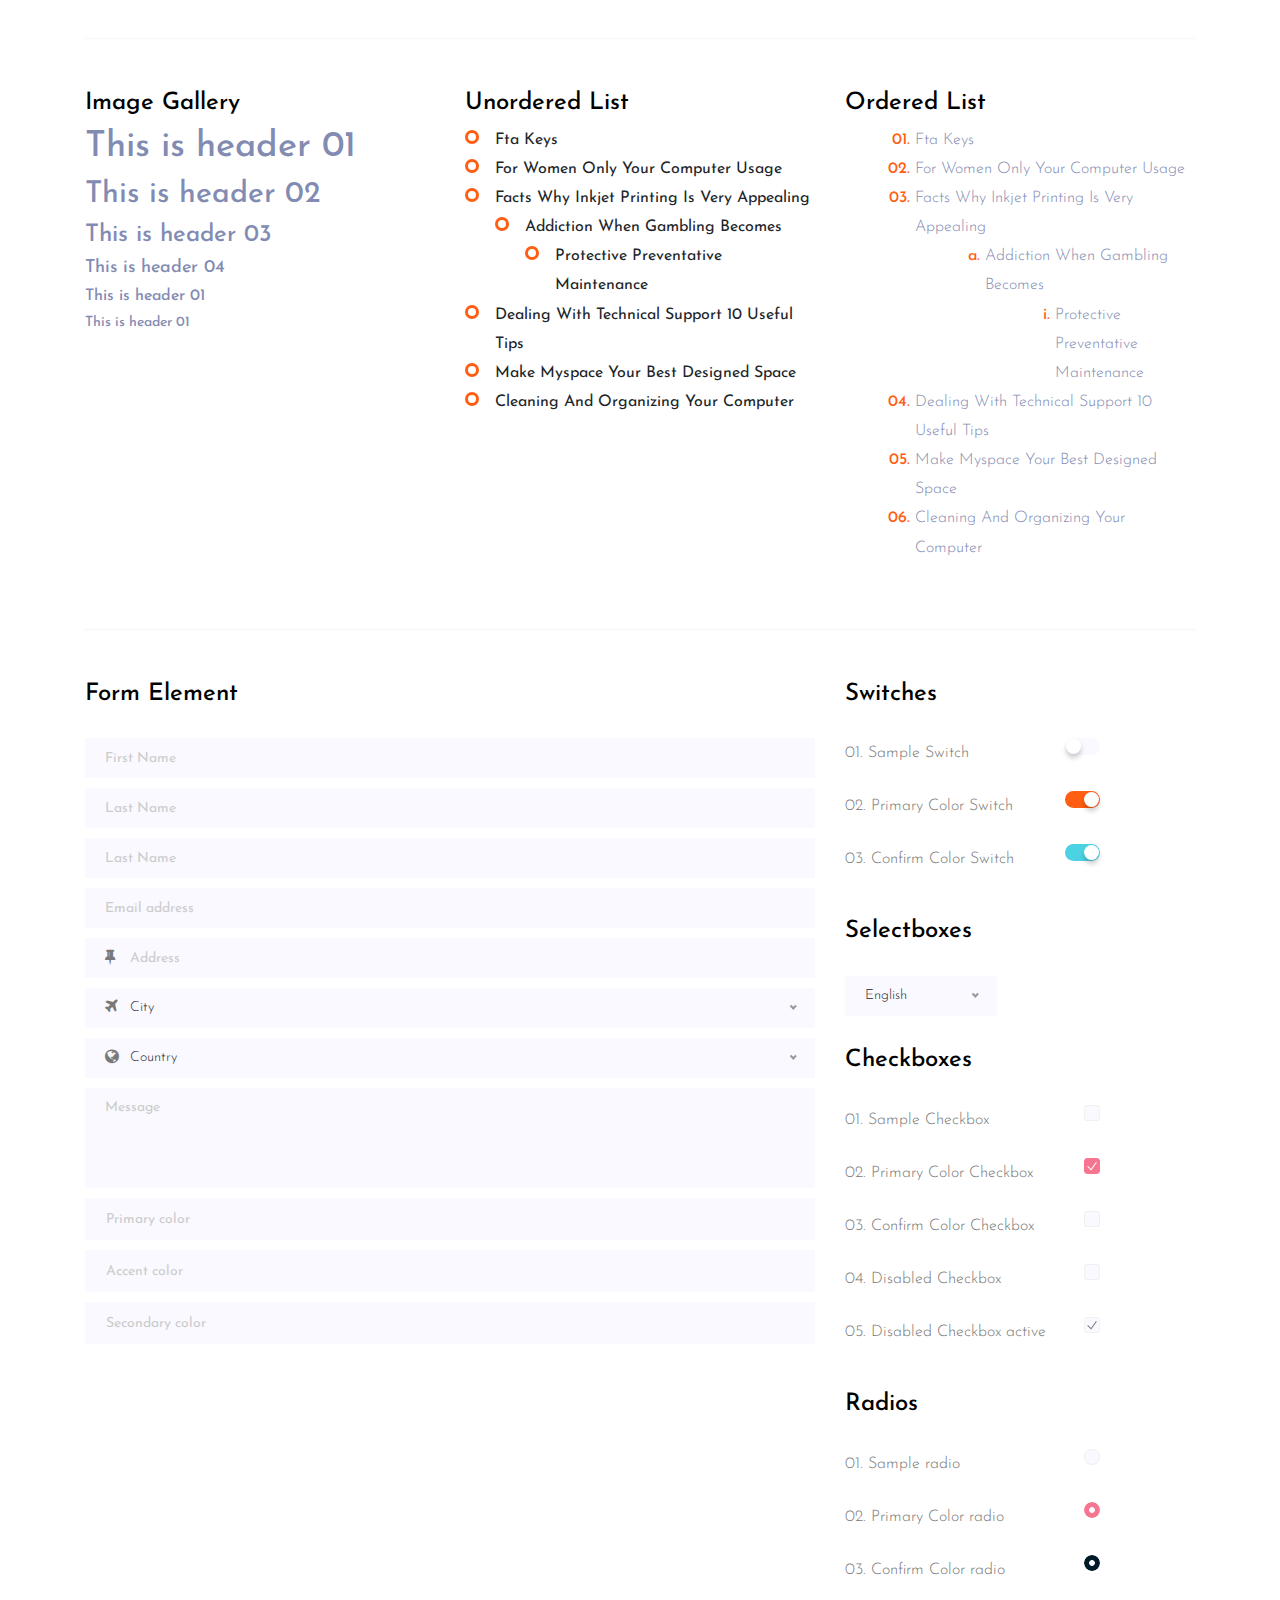
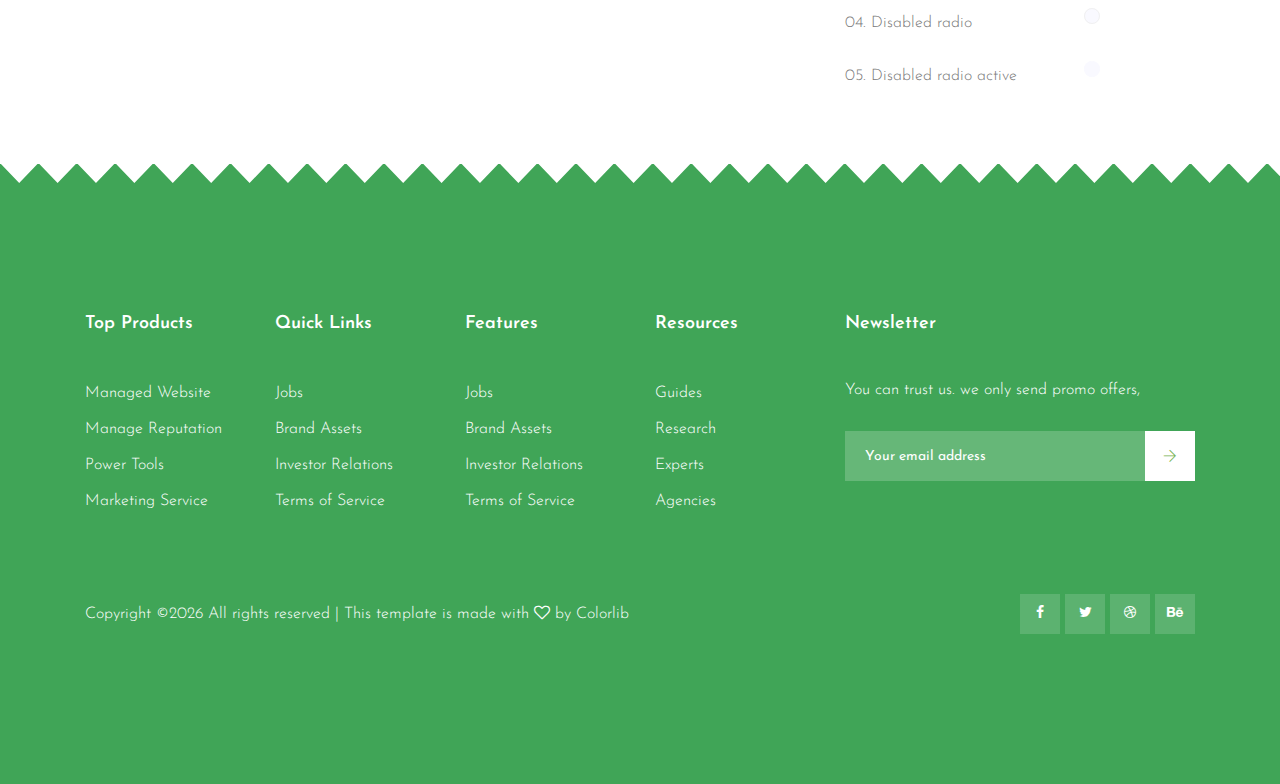
<file: elements.html>
<!doctype html>
<html class="no-js" lang="zxx">

<head>
    <meta charset="utf-8">
    <meta http-equiv="x-ua-compatible" content="ie=edge">
    <title>DURG</title>
    <meta name="description" content="">
    <meta name="viewport" content="width=device-width, initial-scale=1">

    <!-- <link rel="manifest" href="site.webmanifest"> -->
    <link rel="shortcut icon" type="image/x-icon" href="img/favicon.png">
    <!-- Place favicon.ico in the root directory -->

    <!-- CSS here -->
    <link rel="stylesheet" href="css/bootstrap.min.css">
    <link rel="stylesheet" href="css/owl.carousel.min.css">
    <link rel="stylesheet" href="css/magnific-popup.css">
    <link rel="stylesheet" href="css/font-awesome.min.css">
    <link rel="stylesheet" href="css/themify-icons.css">
    <link rel="stylesheet" href="css/nice-select.css">
    <link rel="stylesheet" href="css/flaticon.css">
    <link rel="stylesheet" href="css/animate.css">
    <link rel="stylesheet" href="css/slicknav.css">
    <link rel="stylesheet" href="css/style.css">
    <!-- <link rel="stylesheet" href="css/responsive.css"> -->
</head>

<body>
    <!--[if lte IE 9]>
            <p class="browserupgrade">You are using an <strong>outdated</strong> browser. Please <a href="https://browsehappy.com/">upgrade your browser</a> to improve your experience and security.</p>
        <![endif]-->

   <!-- header-start -->
   <header>
	<div class="header-area ">
	   <div id="sticky-header" class="main-header-area">
		  <div class="container">
			 <div class="row align-items-center">
				<div class="col-xl-10 col-lg-10">
				   <div class="main-menu d-none d-lg-block">
					  <nav>
						 <ul class="mein_menu_list" id="navigation">
							<li><a href="about.html">About</a></li>
							<li><a href="service.html">Services</a></li>
							<li><a href="menu.html">menu</a></li>
							<li><a href="gallery.html">gallery</a></li>
							<div class="logo-img d-none d-lg-block">
							   <a href="index.html">
								  <img src="img/logo.png" alt="">
							   </a>
							</div>
							<li><a href="#">blog <i class="ti-angle-down"></i></a>
							   <ul class="submenu">
								  <li><a href="blog.html">blog</a></li>
								  <li><a href="single-blog.html">single-blog</a></li>
							   </ul>
							</li>
							<li><a href="#">pages <i class="ti-angle-down"></i></a>
							   <ul class="submenu">
								  <li><a href="elements.html">elements</a></li>
							   </ul>
							</li>
							<li><a href="contact.html">Contact</a></li>
						 </ul>
					  </nav>
				   </div>
				</div>
				<div class="col-xl-2 col-lg-2 d-none d-lg-block">
				   <div class="custom_order">
					  <a href="#" class="boxed_btn_white">Custom Order</a>
				   </div>
				</div>
				<div class="col-12">
				   <div class="mobile_menu d-block d-lg-none"></div>
				</div>
				<div class="logo-img-small d-sm-block d-md-block d-lg-none">
				   <a href="index.html">
					  <img src="img/logo.png" alt="">
				   </a>
				</div>
			 </div>
		  </div>
	   </div>
	</div>
 </header>
 <!-- header-end -->

 <!-- breadcam_area_start -->
 <div class="breadcam_area breadcam_bg_1 zigzag_bg_2">
	<div class="breadcam_inner">
	   <div class="breadcam_text">
		  <h3>Elements</h3>
		  <p>inappropriate behavior is often laughed off as “boys will be boys,” women <br> face higher conduct
			 standards especially in the workplace. That’s why it’s <br> crucial that, as women.</p>
	   </div>
	</div>
 </div>
 <!-- breadcam_area_end -->

	<!-- Start Sample Area -->
	<section class="sample-text-area">
		<div class="container box_1170">
			<h3 class="text-heading">Text Sample</h3>
			<p class="sample-text">
				Every avid independent filmmaker has <b>Bold</b> about making that <i>Italic</i> interest documentary,
				or short
				film to show off their creative prowess. Many have great ideas and want to “wow”
				the<sup>Superscript</sup> scene,
				or video renters with their big project. But once you have the<sub>Subscript</sub> “in the can” (no easy
				feat), how
				do you move from a <del>Strike</del> through of master DVDs with the <u>“Underline”</u> marked
				hand-written title
				inside a secondhand CD case, to a pile of cardboard boxes full of shiny new, retail-ready DVDs, with UPC
				barcodes
				and polywrap sitting on your doorstep? You need to create eye-popping artwork and have your project
				replicated.
				Using a reputable full service DVD Replication company like PacificDisc, Inc. to partner with is
				certainly a
				helpful option to ensure a professional end result, but to help with your DVD replication project, here
				are 4 easy
				steps to follow for good DVD replication results:

			</p>
		</div>
	</section>
	<!-- End Sample Area -->

	<!-- Start Button -->
	<section class="button-area">
		<div class="container box_1170 border-top-generic">
			<h3 class="text-heading">Sample Buttons</h3>
			<div class="button-group-area">
				<a href="#" class="genric-btn default">Default</a>
				<a href="#" class="genric-btn primary">Primary</a>
				<a href="#" class="genric-btn success">Success</a>
				<a href="#" class="genric-btn info">Info</a>
				<a href="#" class="genric-btn warning">Warning</a>
				<a href="#" class="genric-btn danger">Danger</a>
				<a href="#" class="genric-btn link">Link</a>
				<a href="#" class="genric-btn disable">Disable</a>
			</div>
			<div class="button-group-area mt-10">
				<a href="#" class="genric-btn default-border">Default</a>
				<a href="#" class="genric-btn primary-border">Primary</a>
				<a href="#" class="genric-btn success-border">Success</a>
				<a href="#" class="genric-btn info-border">Info</a>
				<a href="#" class="genric-btn warning-border">Warning</a>
				<a href="#" class="genric-btn danger-border">Danger</a>
				<a href="#" class="genric-btn link-border">Link</a>
				<a href="#" class="genric-btn disable">Disable</a>
			</div>
			<div class="button-group-area mt-40">
				<a href="#" class="genric-btn default radius">Default</a>
				<a href="#" class="genric-btn primary radius">Primary</a>
				<a href="#" class="genric-btn success radius">Success</a>
				<a href="#" class="genric-btn info radius">Info</a>
				<a href="#" class="genric-btn warning radius">Warning</a>
				<a href="#" class="genric-btn danger radius">Danger</a>
				<a href="#" class="genric-btn link radius">Link</a>
				<a href="#" class="genric-btn disable radius">Disable</a>
			</div>
			<div class="button-group-area mt-10">
				<a href="#" class="genric-btn default-border radius">Default</a>
				<a href="#" class="genric-btn primary-border radius">Primary</a>
				<a href="#" class="genric-btn success-border radius">Success</a>
				<a href="#" class="genric-btn info-border radius">Info</a>
				<a href="#" class="genric-btn warning-border radius">Warning</a>
				<a href="#" class="genric-btn danger-border radius">Danger</a>
				<a href="#" class="genric-btn link-border radius">Link</a>
				<a href="#" class="genric-btn disable radius">Disable</a>
			</div>
			<div class="button-group-area mt-40">
				<a href="#" class="genric-btn default circle">Default</a>
				<a href="#" class="genric-btn primary circle">Primary</a>
				<a href="#" class="genric-btn success circle">Success</a>
				<a href="#" class="genric-btn info circle">Info</a>
				<a href="#" class="genric-btn warning circle">Warning</a>
				<a href="#" class="genric-btn danger circle">Danger</a>
				<a href="#" class="genric-btn link circle">Link</a>
				<a href="#" class="genric-btn disable circle">Disable</a>
			</div>
			<div class="button-group-area mt-10">
				<a href="#" class="genric-btn default-border circle">Default</a>
				<a href="#" class="genric-btn primary-border circle">Primary</a>
				<a href="#" class="genric-btn success-border circle">Success</a>
				<a href="#" class="genric-btn info-border circle">Info</a>
				<a href="#" class="genric-btn warning-border circle">Warning</a>
				<a href="#" class="genric-btn danger-border circle">Danger</a>
				<a href="#" class="genric-btn link-border circle">Link</a>
				<a href="#" class="genric-btn disable circle">Disable</a>
			</div>
			<div class="button-group-area mt-40">
				<a href="#" class="genric-btn default circle arrow">Default<span class="lnr lnr-arrow-right"></span></a>
				<a href="#" class="genric-btn primary circle arrow">Primary<span class="lnr lnr-arrow-right"></span></a>
				<a href="#" class="genric-btn success circle arrow">Success<span class="lnr lnr-arrow-right"></span></a>
				<a href="#" class="genric-btn info circle arrow">Info<span class="lnr lnr-arrow-right"></span></a>
				<a href="#" class="genric-btn warning circle arrow">Warning<span class="lnr lnr-arrow-right"></span></a>
				<a href="#" class="genric-btn danger circle arrow">Danger<span class="lnr lnr-arrow-right"></span></a>
			</div>
			<div class="button-group-area mt-10">
				<a href="#" class="genric-btn default-border circle arrow">Default<span
						class="lnr lnr-arrow-right"></span></a>
				<a href="#" class="genric-btn primary-border circle arrow">Primary<span
						class="lnr lnr-arrow-right"></span></a>
				<a href="#" class="genric-btn success-border circle arrow">Success<span
						class="lnr lnr-arrow-right"></span></a>
				<a href="#" class="genric-btn info-border circle arrow">Info<span
						class="lnr lnr-arrow-right"></span></a>
				<a href="#" class="genric-btn warning-border circle arrow">Warning<span
						class="lnr lnr-arrow-right"></span></a>
				<a href="#" class="genric-btn danger-border circle arrow">Danger<span
						class="lnr lnr-arrow-right"></span></a>
			</div>
			<div class="button-group-area mt-40">
				<a href="#" class="genric-btn primary e-large">Extra Large</a>
				<a href="#" class="genric-btn success large">Large</a>
				<a href="#" class="genric-btn primary">Default</a>
				<a href="#" class="genric-btn success medium">Medium</a>
				<a href="#" class="genric-btn primary small">Small</a>
			</div>
			<div class="button-group-area mt-10">
				<a href="#" class="genric-btn primary-border e-large">Extra Large</a>
				<a href="#" class="genric-btn success-border large">Large</a>
				<a href="#" class="genric-btn primary-border">Default</a>
				<a href="#" class="genric-btn success-border medium">Medium</a>
				<a href="#" class="genric-btn primary-border small">Small</a>
			</div>
		</div>
	</section>
	<!-- End Button -->

	<!-- Start Align Area -->
	<div class="whole-wrap">
		<div class="container box_1170">
			<div class="section-top-border">
				<h3 class="mb-30">Left Aligned</h3>
				<div class="row">
					<div class="col-md-3">
						<img src="img/elements/d.jpg" alt="" class="img-fluid">
					</div>
					<div class="col-md-9 mt-sm-20">
						<p>Recently, the US Federal government banned online casinos from operating in America by making
							it illegal to
							transfer money to them through any US bank or payment system. As a result of this law, most
							of the popular
							online casino networks such as Party Gaming and PlayTech left the United States. Overnight,
							online casino
							players found themselves being chased by the Federal government. But, after a fortnight, the
							online casino
							industry came up with a solution and new online casinos started taking root. These began to
							operate under a
							different business umbrella, and by doing that, rendered the transfer of money to and from
							them legal. A major
							part of this was enlisting electronic banking systems that would accept this new
							clarification and start doing
							business with me. Listed in this article are the electronic banking systems that accept
							players from the United
							States that wish to play in online casinos.</p>
					</div>
				</div>
			</div>
			<div class="section-top-border text-right">
				<h3 class="mb-30">Right Aligned</h3>
				<div class="row">
					<div class="col-md-9">
						<p class="text-right">Over time, even the most sophisticated, memory packed computer can begin
							to run slow if we
							don’t do something to prevent it. The reason why has less to do with how computers are made
							and how they age and
							more to do with the way we use them. You see, all of the daily tasks that we do on our PC
							from running programs
							to downloading and deleting software can make our computer sluggish. To keep this from
							happening, you need to
							understand the reasons why your PC is getting slower and do something to keep your PC
							running at its best. You
							can do this through regular maintenance and PC performance optimization programs</p>
						<p class="text-right">Before we discuss all of the things that could be affecting your PC’s
							performance, let’s
							talk a little about what symptoms</p>
					</div>
					<div class="col-md-3">
						<img src="img/elements/d.jpg" alt="" class="img-fluid">
					</div>
				</div>
			</div>
			<div class="section-top-border">
				<h3 class="mb-30">Definition</h3>
				<div class="row">
					<div class="col-md-4">
						<div class="single-defination">
							<h4 class="mb-20">Definition 01</h4>
							<p>Recently, the US Federal government banned online casinos from operating in America by
								making it illegal to
								transfer money to them through any US bank or payment system. As a result of this law,
								most of the popular
								online casino networks</p>
						</div>
					</div>
					<div class="col-md-4">
						<div class="single-defination">
							<h4 class="mb-20">Definition 02</h4>
							<p>Recently, the US Federal government banned online casinos from operating in America by
								making it illegal to
								transfer money to them through any US bank or payment system. As a result of this law,
								most of the popular
								online casino networks</p>
						</div>
					</div>
					<div class="col-md-4">
						<div class="single-defination">
							<h4 class="mb-20">Definition 03</h4>
							<p>Recently, the US Federal government banned online casinos from operating in America by
								making it illegal to
								transfer money to them through any US bank or payment system. As a result of this law,
								most of the popular
								online casino networks</p>
						</div>
					</div>
				</div>
			</div>
			<div class="section-top-border">
				<h3 class="mb-30">Block Quotes</h3>
				<div class="row">
					<div class="col-lg-12">
						<blockquote class="generic-blockquote">
							“Recently, the US Federal government banned online casinos from operating in America by
							making it illegal to
							transfer money to them through any US bank or payment system. As a result of this law, most
							of the popular
							online casino networks such as Party Gaming and PlayTech left the United States. Overnight,
							online casino
							players found themselves being chased by the Federal government. But, after a fortnight, the
							online casino
							industry came up with a solution and new online casinos started taking root. These began to
							operate under a
							different business umbrella, and by doing that, rendered the transfer of money to and from
							them legal. A major
							part of this was enlisting electronic banking systems that would accept this new
							clarification and start doing
							business with me. Listed in this article are the electronic banking”
						</blockquote>
					</div>
				</div>
			</div>
			<div class="section-top-border">
				<h3 class="mb-30">Table</h3>
				<div class="progress-table-wrap">
					<div class="progress-table">
						<div class="table-head">
							<div class="serial">#</div>
							<div class="country">Countries</div>
							<div class="visit">Visits</div>
							<div class="percentage">Percentages</div>
						</div>
						<div class="table-row">
							<div class="serial">01</div>
							<div class="country"> <img src="img/elements/f1.jpg" alt="flag">Canada</div>
							<div class="visit">645032</div>
							<div class="percentage">
								<div class="progress">
									<div class="progress-bar color-1" role="progressbar" style="width: 80%"
										aria-valuenow="80" aria-valuemin="0" aria-valuemax="100"></div>
								</div>
							</div>
						</div>
						<div class="table-row">
							<div class="serial">02</div>
							<div class="country"> <img src="img/elements/f2.jpg" alt="flag">Canada</div>
							<div class="visit">645032</div>
							<div class="percentage">
								<div class="progress">
									<div class="progress-bar color-2" role="progressbar" style="width: 30%"
										aria-valuenow="30" aria-valuemin="0" aria-valuemax="100"></div>
								</div>
							</div>
						</div>
						<div class="table-row">
							<div class="serial">03</div>
							<div class="country"> <img src="img/elements/f3.jpg" alt="flag">Canada</div>
							<div class="visit">645032</div>
							<div class="percentage">
								<div class="progress">
									<div class="progress-bar color-3" role="progressbar" style="width: 55%"
										aria-valuenow="55" aria-valuemin="0" aria-valuemax="100"></div>
								</div>
							</div>
						</div>
						<div class="table-row">
							<div class="serial">04</div>
							<div class="country"> <img src="img/elements/f4.jpg" alt="flag">Canada</div>
							<div class="visit">645032</div>
							<div class="percentage">
								<div class="progress">
									<div class="progress-bar color-4" role="progressbar" style="width: 60%"
										aria-valuenow="60" aria-valuemin="0" aria-valuemax="100"></div>
								</div>
							</div>
						</div>
						<div class="table-row">
							<div class="serial">05</div>
							<div class="country"> <img src="img/elements/f5.jpg" alt="flag">Canada</div>
							<div class="visit">645032</div>
							<div class="percentage">
								<div class="progress">
									<div class="progress-bar color-5" role="progressbar" style="width: 40%"
										aria-valuenow="40" aria-valuemin="0" aria-valuemax="100"></div>
								</div>
							</div>
						</div>
						<div class="table-row">
							<div class="serial">06</div>
							<div class="country"> <img src="img/elements/f6.jpg" alt="flag">Canada</div>
							<div class="visit">645032</div>
							<div class="percentage">
								<div class="progress">
									<div class="progress-bar color-6" role="progressbar" style="width: 70%"
										aria-valuenow="70" aria-valuemin="0" aria-valuemax="100"></div>
								</div>
							</div>
						</div>
						<div class="table-row">
							<div class="serial">07</div>
							<div class="country"> <img src="img/elements/f7.jpg" alt="flag">Canada</div>
							<div class="visit">645032</div>
							<div class="percentage">
								<div class="progress">
									<div class="progress-bar color-7" role="progressbar" style="width: 30%"
										aria-valuenow="30" aria-valuemin="0" aria-valuemax="100"></div>
								</div>
							</div>
						</div>
						<div class="table-row">
							<div class="serial">08</div>
							<div class="country"> <img src="img/elements/f8.jpg" alt="flag">Canada</div>
							<div class="visit">645032</div>
							<div class="percentage">
								<div class="progress">
									<div class="progress-bar color-8" role="progressbar" style="width: 60%"
										aria-valuenow="60" aria-valuemin="0" aria-valuemax="100"></div>
								</div>
							</div>
						</div>
					</div>
				</div>
			</div>
			<div class="section-top-border">
				<h3>Image Gallery</h3>
				<div class="row gallery-item">
					<div class="col-md-4">
						<a href="img/elements/g1.jpg" class="img-pop-up">
							<div class="single-gallery-image" style="background: url(img/elements/g1.jpg);"></div>
						</a>
					</div>
					<div class="col-md-4">
						<a href="img/elements/g2.jpg" class="img-pop-up">
							<div class="single-gallery-image" style="background: url(img/elements/g2.jpg);"></div>
						</a>
					</div>
					<div class="col-md-4">
						<a href="img/elements/g3.jpg" class="img-pop-up">
							<div class="single-gallery-image" style="background: url(img/elements/g3.jpg);"></div>
						</a>
					</div>
					<div class="col-md-6">
						<a href="img/elements/g4.jpg" class="img-pop-up">
							<div class="single-gallery-image" style="background: url(img/elements/g4.jpg);"></div>
						</a>
					</div>
					<div class="col-md-6">
						<a href="img/elements/g5.jpg" class="img-pop-up">
							<div class="single-gallery-image" style="background: url(img/elements/g5.jpg);"></div>
						</a>
					</div>
					<div class="col-md-4">
						<a href="img/elements/g6.jpg" class="img-pop-up">
							<div class="single-gallery-image" style="background: url(img/elements/g6.jpg);"></div>
						</a>
					</div>
					<div class="col-md-4">
						<a href="img/elements/g7.jpg" class="img-pop-up">
							<div class="single-gallery-image" style="background: url(img/elements/g7.jpg);"></div>
						</a>
					</div>
					<div class="col-md-4">
						<a href="img/elements/g8.jpg" class="img-pop-up">
							<div class="single-gallery-image" style="background: url(img/elements/g8.jpg);"></div>
						</a>
					</div>
				</div>
			</div>
			<div class="section-top-border">
				<div class="row">
					<div class="col-md-4">
						<h3 class="mb-20">Image Gallery</h3>
						<div class="typography">
							<h1>This is header 01</h1>
							<h2>This is header 02</h2>
							<h3>This is header 03</h3>
							<h4>This is header 04</h4>
							<h5>This is header 01</h5>
							<h6>This is header 01</h6>
						</div>
					</div>
					<div class="col-md-4 mt-sm-30">
						<h3 class="mb-20">Unordered List</h3>
						<div class="">
							<ul class="unordered-list">
								<li>Fta Keys</li>
								<li>For Women Only Your Computer Usage</li>
								<li>Facts Why Inkjet Printing Is Very Appealing
									<ul>
										<li>Addiction When Gambling Becomes
											<ul>
												<li>Protective Preventative Maintenance</li>
											</ul>
										</li>
									</ul>
								</li>
								<li>Dealing With Technical Support 10 Useful Tips</li>
								<li>Make Myspace Your Best Designed Space</li>
								<li>Cleaning And Organizing Your Computer</li>
							</ul>
						</div>
					</div>
					<div class="col-md-4 mt-sm-30">
						<h3 class="mb-20">Ordered List</h3>
						<div class="">
							<ol class="ordered-list">
								<li><span>Fta Keys</span></li>
								<li><span>For Women Only Your Computer Usage</span></li>
								<li><span>Facts Why Inkjet Printing Is Very Appealing</span>
									<ol class="ordered-list-alpha">
										<li><span>Addiction When Gambling Becomes</span>
											<ol class="ordered-list-roman">
												<li><span>Protective Preventative Maintenance</span></li>
											</ol>
										</li>
									</ol>
								</li>
								<li><span>Dealing With Technical Support 10 Useful Tips</span></li>
								<li><span>Make Myspace Your Best Designed Space</span></li>
								<li><span>Cleaning And Organizing Your Computer</span></li>
							</ol>
						</div>
					</div>
				</div>
			</div>
			<div class="section-top-border">
				<div class="row">
					<div class="col-lg-8 col-md-8">
						<h3 class="mb-30">Form Element</h3>
						<form action="#">
							<div class="mt-10">
								<input type="text" name="first_name" placeholder="First Name"
									onfocus="this.placeholder = ''" onblur="this.placeholder = 'First Name'" required
									class="single-input">
							</div>
							<div class="mt-10">
								<input type="text" name="last_name" placeholder="Last Name"
									onfocus="this.placeholder = ''" onblur="this.placeholder = 'Last Name'" required
									class="single-input">
							</div>
							<div class="mt-10">
								<input type="text" name="last_name" placeholder="Last Name"
									onfocus="this.placeholder = ''" onblur="this.placeholder = 'Last Name'" required
									class="single-input">
							</div>
							<div class="mt-10">
								<input type="email" name="EMAIL" placeholder="Email address"
									onfocus="this.placeholder = ''" onblur="this.placeholder = 'Email address'" required
									class="single-input">
							</div>
							<div class="input-group-icon mt-10">
								<div class="icon"><i class="fa fa-thumb-tack" aria-hidden="true"></i></div>
								<input type="text" name="address" placeholder="Address" onfocus="this.placeholder = ''"
									onblur="this.placeholder = 'Address'" required class="single-input">
							</div>
							<div class="input-group-icon mt-10">
								<div class="icon"><i class="fa fa-plane" aria-hidden="true"></i></div>
								<div class="form-select" id="default-select"">
											<select>
												<option value=" 1">City</option>
									<option value="1">Dhaka</option>
									<option value="1">Dilli</option>
									<option value="1">Newyork</option>
									<option value="1">Islamabad</option>
									</select>
								</div>
							</div>
							<div class="input-group-icon mt-10">
								<div class="icon"><i class="fa fa-globe" aria-hidden="true"></i></div>
								<div class="form-select" id="default-select"">
											<select>
												<option value=" 1">Country</option>
									<option value="1">Bangladesh</option>
									<option value="1">India</option>
									<option value="1">England</option>
									<option value="1">Srilanka</option>
									</select>
								</div>
							</div>

							<div class="mt-10">
								<textarea class="single-textarea" placeholder="Message" onfocus="this.placeholder = ''"
									onblur="this.placeholder = 'Message'" required></textarea>
							</div>
							<!-- For Gradient Border Use -->
							<!-- <div class="mt-10">
										<div class="primary-input">
											<input id="primary-input" type="text" name="first_name" placeholder="Primary color" onfocus="this.placeholder = ''" onblur="this.placeholder = 'Primary color'">
											<label for="primary-input"></label>
										</div>
									</div> -->
							<div class="mt-10">
								<input type="text" name="first_name" placeholder="Primary color"
									onfocus="this.placeholder = ''" onblur="this.placeholder = 'Primary color'" required
									class="single-input-primary">
							</div>
							<div class="mt-10">
								<input type="text" name="first_name" placeholder="Accent color"
									onfocus="this.placeholder = ''" onblur="this.placeholder = 'Accent color'" required
									class="single-input-accent">
							</div>
							<div class="mt-10">
								<input type="text" name="first_name" placeholder="Secondary color"
									onfocus="this.placeholder = ''" onblur="this.placeholder = 'Secondary color'"
									required class="single-input-secondary">
							</div>
						</form>
					</div>
					<div class="col-lg-3 col-md-4 mt-sm-30">
						<div class="single-element-widget">
							<h3 class="mb-30">Switches</h3>
							<div class="switch-wrap d-flex justify-content-between">
								<p>01. Sample Switch</p>
								<div class="primary-switch">
									<input type="checkbox" id="default-switch">
									<label for="default-switch"></label>
								</div>
							</div>
							<div class="switch-wrap d-flex justify-content-between">
								<p>02. Primary Color Switch</p>
								<div class="primary-switch">
									<input type="checkbox" id="primary-switch" checked>
									<label for="primary-switch"></label>
								</div>
							</div>
							<div class="switch-wrap d-flex justify-content-between">
								<p>03. Confirm Color Switch</p>
								<div class="confirm-switch">
									<input type="checkbox" id="confirm-switch" checked>
									<label for="confirm-switch"></label>
								</div>
							</div>
						</div>
						<div class="single-element-widget mt-30">
							<h3 class="mb-30">Selectboxes</h3>
							<div class="default-select" id="default-select"">
										<select>
											<option value=" 1">English</option>
								<option value="1">Spanish</option>
								<option value="1">Arabic</option>
								<option value="1">Portuguise</option>
								<option value="1">Bengali</option>
								</select>
							</div>
						</div>
						<div class="single-element-widget mt-30">
							<h3 class="mb-30">Checkboxes</h3>
							<div class="switch-wrap d-flex justify-content-between">
								<p>01. Sample Checkbox</p>
								<div class="primary-checkbox">
									<input type="checkbox" id="default-checkbox">
									<label for="default-checkbox"></label>
								</div>
							</div>
							<div class="switch-wrap d-flex justify-content-between">
								<p>02. Primary Color Checkbox</p>
								<div class="primary-checkbox">
									<input type="checkbox" id="primary-checkbox" checked>
									<label for="primary-checkbox"></label>
								</div>
							</div>
							<div class="switch-wrap d-flex justify-content-between">
								<p>03. Confirm Color Checkbox</p>
								<div class="confirm-checkbox">
									<input type="checkbox" id="confirm-checkbox">
									<label for="confirm-checkbox"></label>
								</div>
							</div>
							<div class="switch-wrap d-flex justify-content-between">
								<p>04. Disabled Checkbox</p>
								<div class="disabled-checkbox">
									<input type="checkbox" id="disabled-checkbox" disabled>
									<label for="disabled-checkbox"></label>
								</div>
							</div>
							<div class="switch-wrap d-flex justify-content-between">
								<p>05. Disabled Checkbox active</p>
								<div class="disabled-checkbox">
									<input type="checkbox" id="disabled-checkbox-active" checked disabled>
									<label for="disabled-checkbox-active"></label>
								</div>
							</div>
						</div>
						<div class="single-element-widget mt-30">
							<h3 class="mb-30">Radios</h3>
							<div class="switch-wrap d-flex justify-content-between">
								<p>01. Sample radio</p>
								<div class="primary-radio">
									<input type="checkbox" id="default-radio">
									<label for="default-radio"></label>
								</div>
							</div>
							<div class="switch-wrap d-flex justify-content-between">
								<p>02. Primary Color radio</p>
								<div class="primary-radio">
									<input type="checkbox" id="primary-radio" checked>
									<label for="primary-radio"></label>
								</div>
							</div>
							<div class="switch-wrap d-flex justify-content-between">
								<p>03. Confirm Color radio</p>
								<div class="confirm-radio">
									<input type="checkbox" id="confirm-radio" checked>
									<label for="confirm-radio"></label>
								</div>
							</div>
							<div class="switch-wrap d-flex justify-content-between">
								<p>04. Disabled radio</p>
								<div class="disabled-radio">
									<input type="checkbox" id="disabled-radio" disabled>
									<label for="disabled-radio"></label>
								</div>
							</div>
							<div class="switch-wrap d-flex justify-content-between">
								<p>05. Disabled radio active</p>
								<div class="disabled-radio">
									<input type="checkbox" id="disabled-radio-active" checked disabled>
									<label for="disabled-radio-active"></label>
								</div>
							</div>
						</div>
					</div>
				</div>
			</div>
		</div>
	</div>
	<!-- End Align Area -->

    <!-- footer-start -->
    <footer class="footer_area footer-bg zigzag_bg_1">
        <div class="footer-top">
            <div class="container">
                <div class="row">
                    <div class="col-xl-2 col-md-6 col-lg-2">
                        <div class="footer_widget">
                            <h3 class="heading">
                                    Top Products
                            </h3>
                            <ul>
                                <li><a href="#">Managed Website</a></li>
                                <li><a href="#"> Manage Reputation</a></li>
                                <li><a href="#">Power Tools</a></li>
                                <li><a href="#">Marketing Service</a></li>
                            </ul>
                        </div>
                    </div>
                    <div class="col-xl-2 col-md-6 col-lg-2">
                        <div class="footer_widget">
                            <h3 class="heading">
                                    Quick Links
                            </h3>
                            <ul>
                                <li><a href="#">Jobs</a></li>
                                <li><a href="#">Brand Assets</a></li>
                                <li><a href="#"> Investor Relations</a></li>
                                <li><a href="#">Terms of Service</a></li>
                            </ul>
                        </div>
                    </div>
                    <div class="col-xl-2 col-md-6 col-lg-2">
                        <div class="footer_widget">
                            <h3 class="heading">
                                    Features
                            </h3>
                            <ul>
                                <li><a href="#">Jobs</a></li>
                                <li><a href="#">Brand Assets</a></li>
                                <li><a href="#">Investor Relations</a></li>
                                <li><a href="#">Terms of Service</a></li>
                            </ul>
                        </div>
                    </div>
                    <div class="col-xl-2 col-md-6 col-lg-2">
                        <div class="footer_widget">
                            <h3 class="heading">
                                    Resources
                            </h3>
                            <ul>
                                <li><a href="#">Guides</a></li>
                                <li><a href="#">Research</a></li>
                                <li><a href="#">Experts</a></li>
                                <li><a href="#">Agencies</a></li>
                            </ul>
                        </div>
                    </div>
                    <div class="col-xl-4 col-md-12 col-lg-4">
                        <div class="footer_widget">
                            <h3 class="heading">
                                    Newsletter
                            </h3>
                            <p class="offer_text" >You can trust us. we only send promo offers,</p>
                            <form action="#">
                                <input type="text" placeholder="Your email address">
                                <button type="submit"> <i class="ti-arrow-right"></i> </button>
                            </form>
                        </div>
                    </div>
                </div>
            </div>
        </div>
        <div class="footer-bottom">
            <div class="container">
                <div class="row align-items-center">
                    <div class="col-xl-7 col-md-12 col-lg-8">
                        <div class="copyright">
                                <p class="footer-text"><!-- Link back to Colorlib can't be removed. Template is licensed under CC BY 3.0. -->
Copyright &copy;<script>document.write(new Date().getFullYear());</script> All rights reserved | This template is made with <i class="fa fa-heart-o" aria-hidden="true"></i> by <a href="https://colorlib.com" target="_blank">Colorlib</a>
<!-- Link back to Colorlib can't be removed. Template is licensed under CC BY 3.0. --></p>
                        </div>
                    </div>
                    <div class="col-xl-5 col-md-12 col-lg-4">
                        <div class="social_links">
                            <ul>
                                <li><a href="#"> <i class="fa fa-facebook"></i> </a></li>
                                <li><a href="#"> <i class="fa fa-twitter"></i> </a></li>
                                <li><a href="#"> <i class="fa fa-dribbble"></i> </a></li>
                                <li><a href="#"> <i class="fa fa-behance"></i> </a></li>
                            </ul>
                        </div>
                    </div>
                </div>
            </div>
        </div>
    </footer>
    <!-- footer-end -->
		
		<!-- JS here -->
		<script src="js/vendor/modernizr-3.5.0.min.js"></script>
		<script src="js/vendor/jquery-1.12.4.min.js"></script>
		<script src="js/popper.min.js"></script>
		<script src="js/bootstrap.min.js"></script>
		<script src="js/owl.carousel.min.js"></script>
		<script src="js/isotope.pkgd.min.js"></script>
		<script src="js/ajax-form.js"></script>
		<script src="js/waypoints.min.js"></script>
		<script src="js/jquery.counterup.min.js"></script>
		<script src="js/imagesloaded.pkgd.min.js"></script>
		<script src="js/scrollIt.js"></script>
		<script src="js/jquery.scrollUp.min.js"></script>
		<script src="js/wow.min.js"></script>
		<script src="js/nice-select.min.js"></script>
		<script src="js/jquery.slicknav.min.js"></script>
		<script src="js/jquery.magnific-popup.min.js"></script>
		<script src="js/plugins.js"></script>
	
		<!--contact js-->
		<script src="js/contact.js"></script>
		<script src="js/jquery.ajaxchimp.min.js"></script>
		<script src="js/jquery.form.js"></script>
		<script src="js/jquery.validate.min.js"></script>
		<script src="js/mail-script.js"></script>
	
		<script src="js/main.js"></script>
	
	</body>
</file>
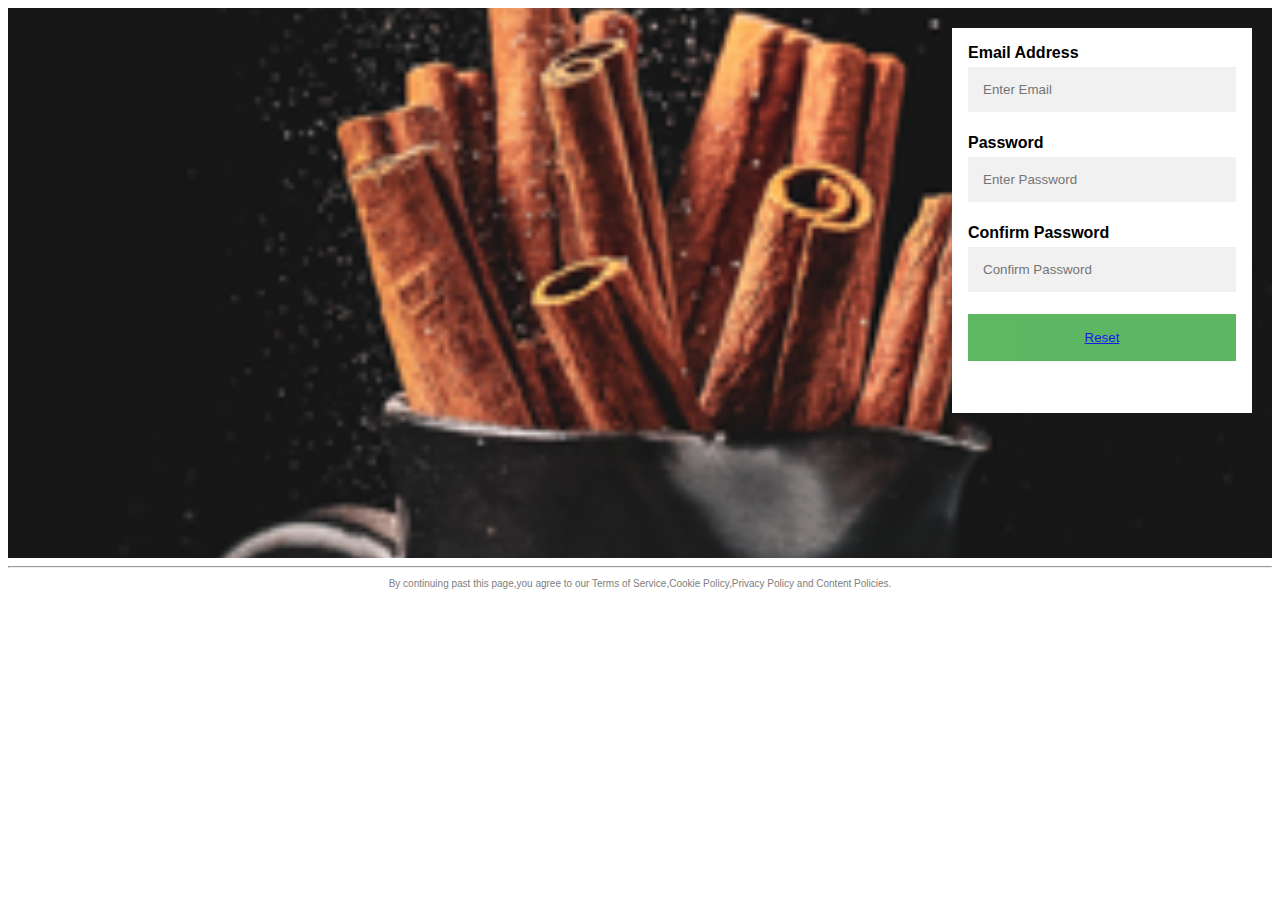
<file: forgetPassword.html>
<!DOCTYPE html>
<!--
To change this license header, choose License Headers in Project Properties.
To change this template file, choose Tools | Templates
and open the template in the editor.
-->
<!DOCTYPE html>
<!--
To change this license header, choose License Headers in Project Properties.
To change this template file, choose Tools | Templates
and open the template in the editor.
-->
<html>
<head>
<meta name="viewport" content="width=device-width, initial-scale=1">
<title>forgot password</title>
<style>
body, html 
{
    height: 100%;
    font-family: Arial, Helvetica, sans-serif;
}

* {
    box-sizing: border-box;
}

.bg-img {
    
    background-image: url("img/gallery/3.png");
    height:550px;
    background-position: center;
    background-repeat: no-repeat;
    background-size: cover;
    position: relative;
}


.container {
    position: absolute;
    right: 0;
    margin: 20px;
    max-width: 300px;
    padding: 16px;
    background-color: white;
}

input[type=text], input[type=password] {
    width: 100%;
    padding: 15px;
    margin: 5px 0 22px 0;
    border: none;
    background: #f1f1f1;
}

input[type=text]:focus, input[type=password]:focus {
    background-color: #ddd;
    outline: none;
}

.btn {
    background-color: #4CAF50;
    color: white;
    padding: 16px 20px;
    border: none;
    cursor: pointer;
    width: 100%;
    opacity: 0.9;
}

.btn:hover {
    opacity: 1;
}


</style>
</head>
<body>

<div class="bg-img">
  <form action="reset"  class="container">
    
    
    <label><b>Email Address</b></label>
    <input type="text" placeholder="Enter Email" name="email" required>
    
    <label><b>Password</b></label>
    <input type="password" placeholder="Enter Password" name="psw" required>
    
    <label><b>Confirm Password</b></label>
    <input type="password" placeholder="Confirm Password" name="cpsw" required> 

    <button type="submit" class="btn"><a href="reset.html">Reset</a></button><br><br><br>

    
 </form>
</div>


<hr>
<font size="1" color="gray"> 
<p><center>By continuing past this page,you agree to our Terms of Service,Cookie Policy,Privacy Policy and Content Policies.</center></p>
</font>


</body>
</html>
</file>
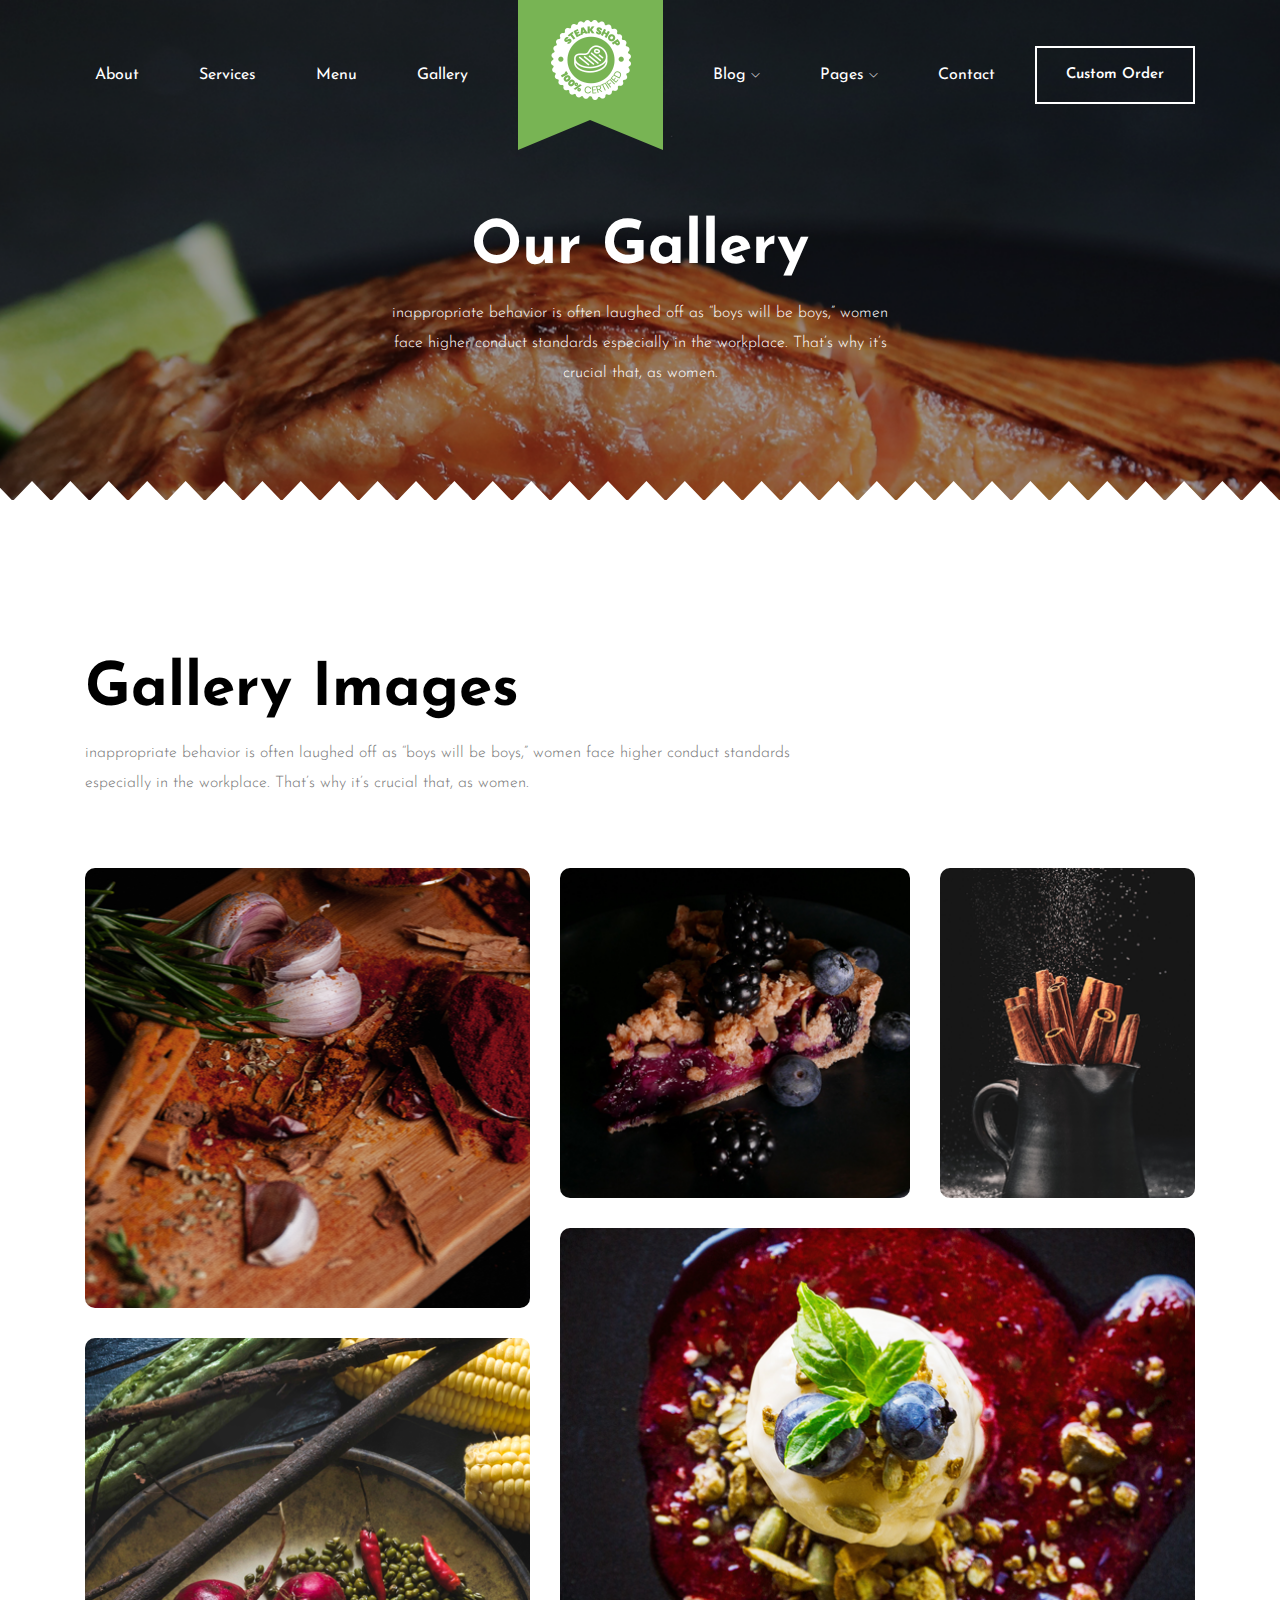
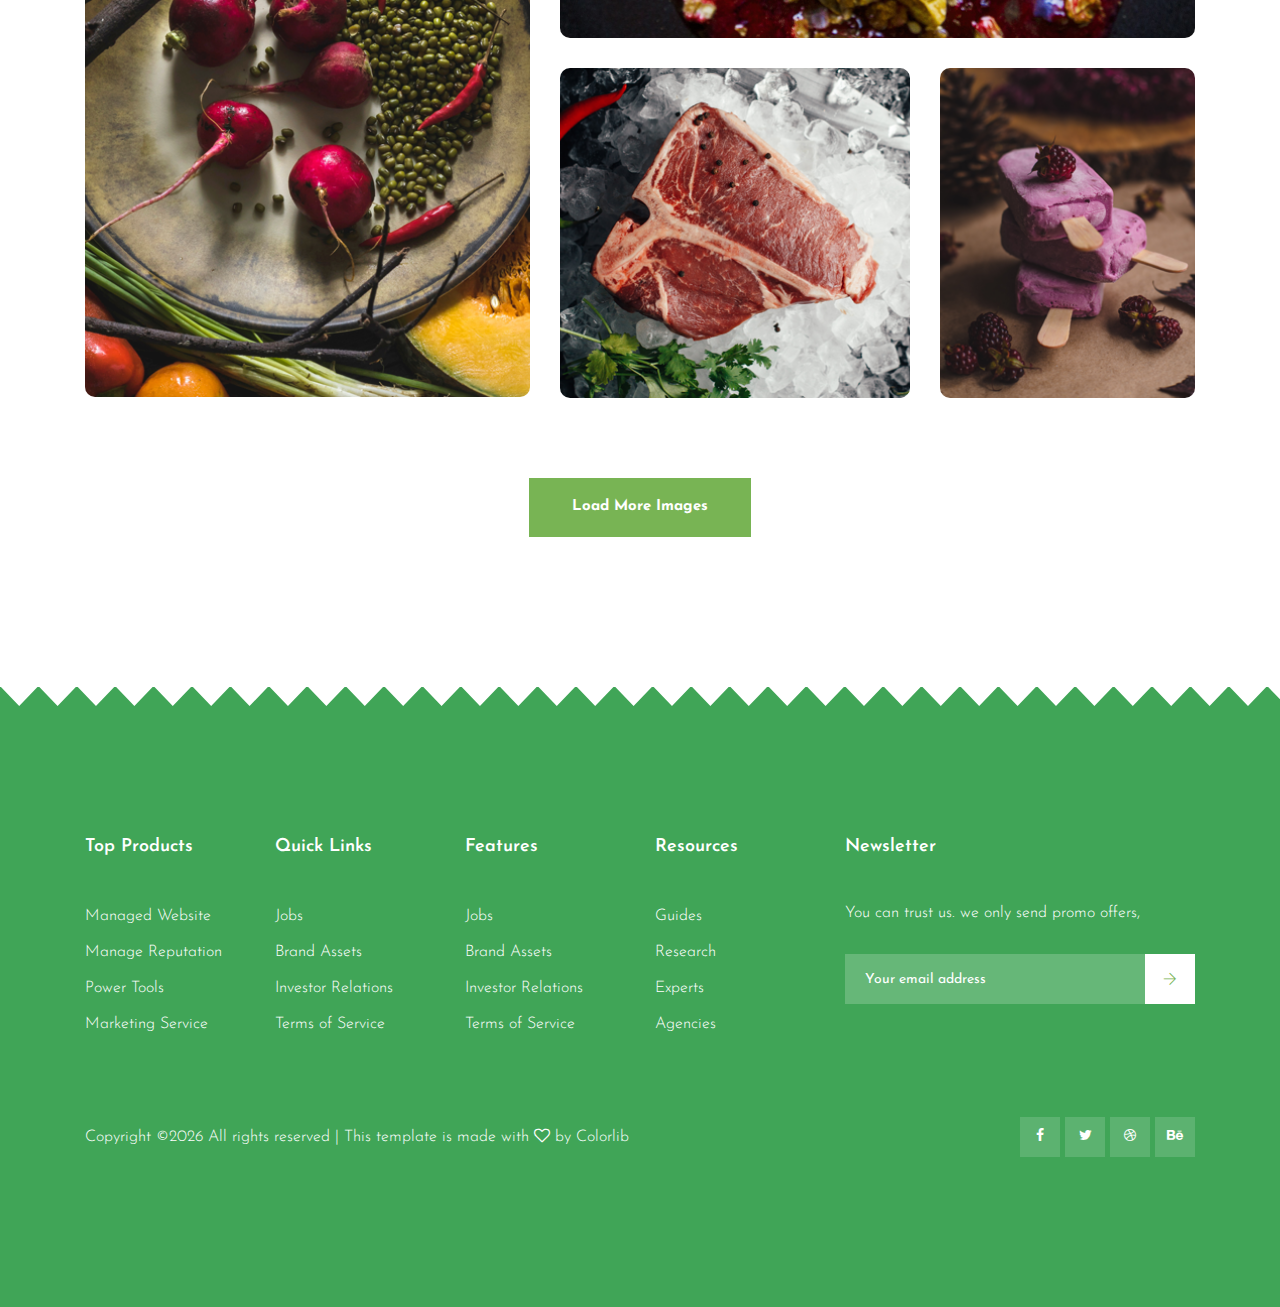
<file: gallery.html>
<!doctype html>
<html class="no-js" lang="zxx">

<head>
    <meta charset="utf-8">
    <meta http-equiv="x-ua-compatible" content="ie=edge">
    <title>flatter</title>
    <meta name="description" content="">
    <meta name="viewport" content="width=device-width, initial-scale=1">

    <!-- <link rel="manifest" href="site.webmanifest"> -->
    <link rel="shortcut icon" type="image/x-icon" href="img/logo.png">
    <!-- Place favicon.ico in the root directory -->

    <!-- CSS here -->
    <link rel="stylesheet" href="css/bootstrap.min.css">
    <link rel="stylesheet" href="css/owl.carousel.min.css">
    <link rel="stylesheet" href="css/magnific-popup.css">
    <link rel="stylesheet" href="css/font-awesome.min.css">
    <link rel="stylesheet" href="css/themify-icons.css">
    <link rel="stylesheet" href="css/nice-select.css">
    <link rel="stylesheet" href="css/flaticon.css">
    <link rel="stylesheet" href="css/animate.css">
    <link rel="stylesheet" href="css/slicknav.css">
    <link rel="stylesheet" href="css/style.css">
    <!-- <link rel="stylesheet" href="css/responsive.css"> -->
</head>

<body>
    <!--[if lte IE 9]>
            <p class="browserupgrade">You are using an <strong>outdated</strong> browser. Please <a href="https://browsehappy.com/">upgrade your browser</a> to improve your experience and security.</p>
        <![endif]-->

    <!-- header-start -->
    <header>
        <div class="header-area ">
            <div id="sticky-header" class="main-header-area">
                <div class="container">
                    <div class="row align-items-center">
                        <div class="col-xl-10 col-lg-10">
                            <div class="main-menu d-none d-lg-block">
                                <nav>
                                    <ul class="mein_menu_list" id="navigation">
                                        <li><a href="about.html">About</a></li>
                                        <li><a href="service.html">Services</a></li>
                                        <li><a href="menu.html">menu</a></li>
                                        <li><a href="gallery.html">gallery</a></li>
                                        <div class="logo-img d-none d-lg-block">
                                                <a href="index.html">
                                                    <img src="img/logo.png" alt="">
                                                </a>
                                            </div>
                                        <li><a href="#">blog <i class="ti-angle-down"></i></a>
                                            <ul class="submenu">
                                                <li><a href="blog.html">blog</a></li>
                                                <li><a href="single-blog.html">single-blog</a></li>
                                            </ul>
                                        </li>
                                        <li><a href="#">pages <i class="ti-angle-down"></i></a>
                                            <ul class="submenu">
                                                <li><a href="elements.html">elements</a></li>
                                            </ul>
                                        </li>
                                        <li><a href="contact.html">Contact</a></li>
                                    </ul>
                                </nav>
                            </div>
                        </div>
                        <div class="col-xl-2 col-lg-2 d-none d-lg-block">
                            <div class="custom_order">
                                <a href="#" class="boxed_btn_white">Custom Order</a>
                            </div>
                        </div>
                        <div class="col-12">
                            <div class="mobile_menu d-block d-lg-none"></div>
                        </div>
                        <div class="logo-img-small d-sm-block d-md-block d-lg-none">
                                <a href="index.html">
                                    <img src="img/logo.png" alt="">
                                </a>
                            </div>
                    </div>
                </div>
            </div>
        </div>
    </header>
    <!-- header-end -->

    <!-- breadcam_area_start -->
    <div class="breadcam_area breadcam_bg_1 zigzag_bg_2">
        <div class="breadcam_inner">
            <div class="breadcam_text">
                <h3>Our Gallery</h3>
                <p>inappropriate behavior is often laughed off as “boys will be boys,” women <br> face higher conduct standards especially in the workplace. That’s why it’s <br> crucial that, as women.</p>
            </div>
        </div>
    </div>
    <!-- breadcam_area_end -->

    <!-- gallery_area_start -->
    <div class="gallery_area">
        <div class="container">
            <div class="row">
                <div class="col-xl-12">
                    <div class="section_title mb-70">
                        <h3>Gallery Images</h3>
                        <p>inappropriate behavior is often laughed off as “boys will be boys,” women face higher conduct standards <br> especially in the workplace. That’s why it’s crucial that, as women.</p>
                    </div>
                </div>
            </div>
            <div class="row  grid">
                <div class="col-xl-5 col-lg-5 col-md-6 grid-item">
                    <div class="single_gallery long_height gallery_bg_1">
                        <a href="img/gallery/01.png" class="popup-image"></a>
                    </div>
                </div>
                <div class="col-xl-4 col-lg-4 col-md-6 grid-item">
                    <div class="single_gallery mini_height gallery_bg_2">
                        <a href="img/gallery/2.png" class="popup-image"></a>
                    </div>
                </div>
                <div class="col-xl-3 col-lg-3 col-md-6 grid-item ">
                    <div class="single_gallery mini_height gallery_bg_3">
                        <a href="img/gallery/3.png" class="popup-image"></a>
                    </div>
                </div>
                <div class="col-xl-7 col-lg-7 col-md-6 grid-item">
                    <div class="single_gallery mid_height gallery_bg_5">
                        <a href="img/gallery/5.png" class="popup-image"></a>
                    </div>
                </div>
                <div class="col-xl-5 col-lg-5 col-md-6 grid-item">
                    <div class="single_gallery large_height gallery_bg_4">
                        <a href="img/gallery/4.png" class="popup-image"></a>
                    </div>
                </div>
                <div class="col-xl-4 col-lg-4 col-md-6 grid-item">
                    <div class="single_gallery mini_height  gallery_bg_6">
                        <a href="img/gallery/6.png" class="popup-image"></a>
                    </div>
                </div>
                <div class="col-xl-3 col-lg-3 col-md-6 grid-item">
                    <div class="single_gallery mini_height gallery_bg_7">
                        <a href="img/gallery/7.png" class="popup-image"></a>
                    </div>
                </div>
            </div>
            <div class="row">
                <div class="col-xl-12">
                    <div class="load_more_button text-center">
                        <a href="#" class="load_more_btn">Load More Images</a>
                    </div>
                </div>
            </div>
        </div>
    </div>
    <!-- gallery_area_end -->

    <!-- footer-start -->
    <footer class="footer_area footer-bg zigzag_bg_1">
        <div class="footer-top">
            <div class="container">
                <div class="row">
                    <div class="col-xl-2 col-md-6 col-lg-2">
                        <div class="footer_widget">
                            <h3 class="heading">
                                    Top Products
                            </h3>
                            <ul>
                                <li><a href="#">Managed Website</a></li>
                                <li><a href="#"> Manage Reputation</a></li>
                                <li><a href="#">Power Tools</a></li>
                                <li><a href="#">Marketing Service</a></li>
                            </ul>
                        </div>
                    </div>
                    <div class="col-xl-2 col-md-6 col-lg-2">
                        <div class="footer_widget">
                            <h3 class="heading">
                                    Quick Links
                            </h3>
                            <ul>
                                <li><a href="#">Jobs</a></li>
                                <li><a href="#">Brand Assets</a></li>
                                <li><a href="#"> Investor Relations</a></li>
                                <li><a href="#">Terms of Service</a></li>
                            </ul>
                        </div>
                    </div>
                    <div class="col-xl-2 col-md-6 col-lg-2">
                        <div class="footer_widget">
                            <h3 class="heading">
                                    Features
                            </h3>
                            <ul>
                                <li><a href="#">Jobs</a></li>
                                <li><a href="#">Brand Assets</a></li>
                                <li><a href="#">Investor Relations</a></li>
                                <li><a href="#">Terms of Service</a></li>
                            </ul>
                        </div>
                    </div>
                    <div class="col-xl-2 col-md-6 col-lg-2">
                        <div class="footer_widget">
                            <h3 class="heading">
                                    Resources
                            </h3>
                            <ul>
                                <li><a href="#">Guides</a></li>
                                <li><a href="#">Research</a></li>
                                <li><a href="#">Experts</a></li>
                                <li><a href="#">Agencies</a></li>
                            </ul>
                        </div>
                    </div>
                    <div class="col-xl-4 col-md-12 col-lg-4">
                        <div class="footer_widget">
                            <h3 class="heading">
                                    Newsletter
                            </h3>
                            <p class="offer_text" >You can trust us. we only send promo offers,</p>
                            <form action="#">
                                <input type="text" placeholder="Your email address">
                                <button type="submit"> <i class="ti-arrow-right"></i> </button>
                            </form>
                        </div>
                    </div>
                </div>
            </div>
        </div>
        <div class="footer-bottom">
            <div class="container">
                <div class="row align-items-center">
                    <div class="col-xl-7 col-md-12 col-lg-8">
                        <div class="copyright">
                                <p class="footer-text"><!-- Link back to Colorlib can't be removed. Template is licensed under CC BY 3.0. -->
Copyright &copy;<script>document.write(new Date().getFullYear());</script> All rights reserved | This template is made with <i class="fa fa-heart-o" aria-hidden="true"></i> by <a href="https://colorlib.com" target="_blank">Colorlib</a>
<!-- Link back to Colorlib can't be removed. Template is licensed under CC BY 3.0. --></p>
                        </div>
                    </div>
                    <div class="col-xl-5 col-md-12 col-lg-4">
                        <div class="social_links">
                            <ul>
                                <li><a href="#"> <i class="fa fa-facebook"></i> </a></li>
                                <li><a href="#"> <i class="fa fa-twitter"></i> </a></li>
                                <li><a href="#"> <i class="fa fa-dribbble"></i> </a></li>
                                <li><a href="#"> <i class="fa fa-behance"></i> </a></li>
                            </ul>
                        </div>
                    </div>
                </div>
            </div>
        </div>
    </footer>
    <!-- footer-end -->


    <!-- JS here -->
    <script src="js/vendor/modernizr-3.5.0.min.js"></script>
    <script src="js/vendor/jquery-1.12.4.min.js"></script>
    <script src="js/popper.min.js"></script>
    <script src="js/bootstrap.min.js"></script>
    <script src="js/owl.carousel.min.js"></script>
    <script src="js/isotope.pkgd.min.js"></script>
    <script src="js/ajax-form.js"></script>
    <script src="js/waypoints.min.js"></script>
    <script src="js/jquery.counterup.min.js"></script>
    <script src="js/imagesloaded.pkgd.min.js"></script>
    <script src="js/scrollIt.js"></script>
    <script src="js/jquery.scrollUp.min.js"></script>
    <script src="js/wow.min.js"></script>
    <script src="js/nice-select.min.js"></script>
    <script src="js/jquery.slicknav.min.js"></script>
    <script src="js/jquery.magnific-popup.min.js"></script>
    <script src="js/plugins.js"></script>

    <!--contact js-->
    <script src="js/contact.js"></script>
    <script src="js/jquery.ajaxchimp.min.js"></script>
    <script src="js/jquery.form.js"></script>
    <script src="js/jquery.validate.min.js"></script>
    <script src="js/mail-script.js"></script>

    <script src="js/main.js"></script>

</body>

</html>
</file>
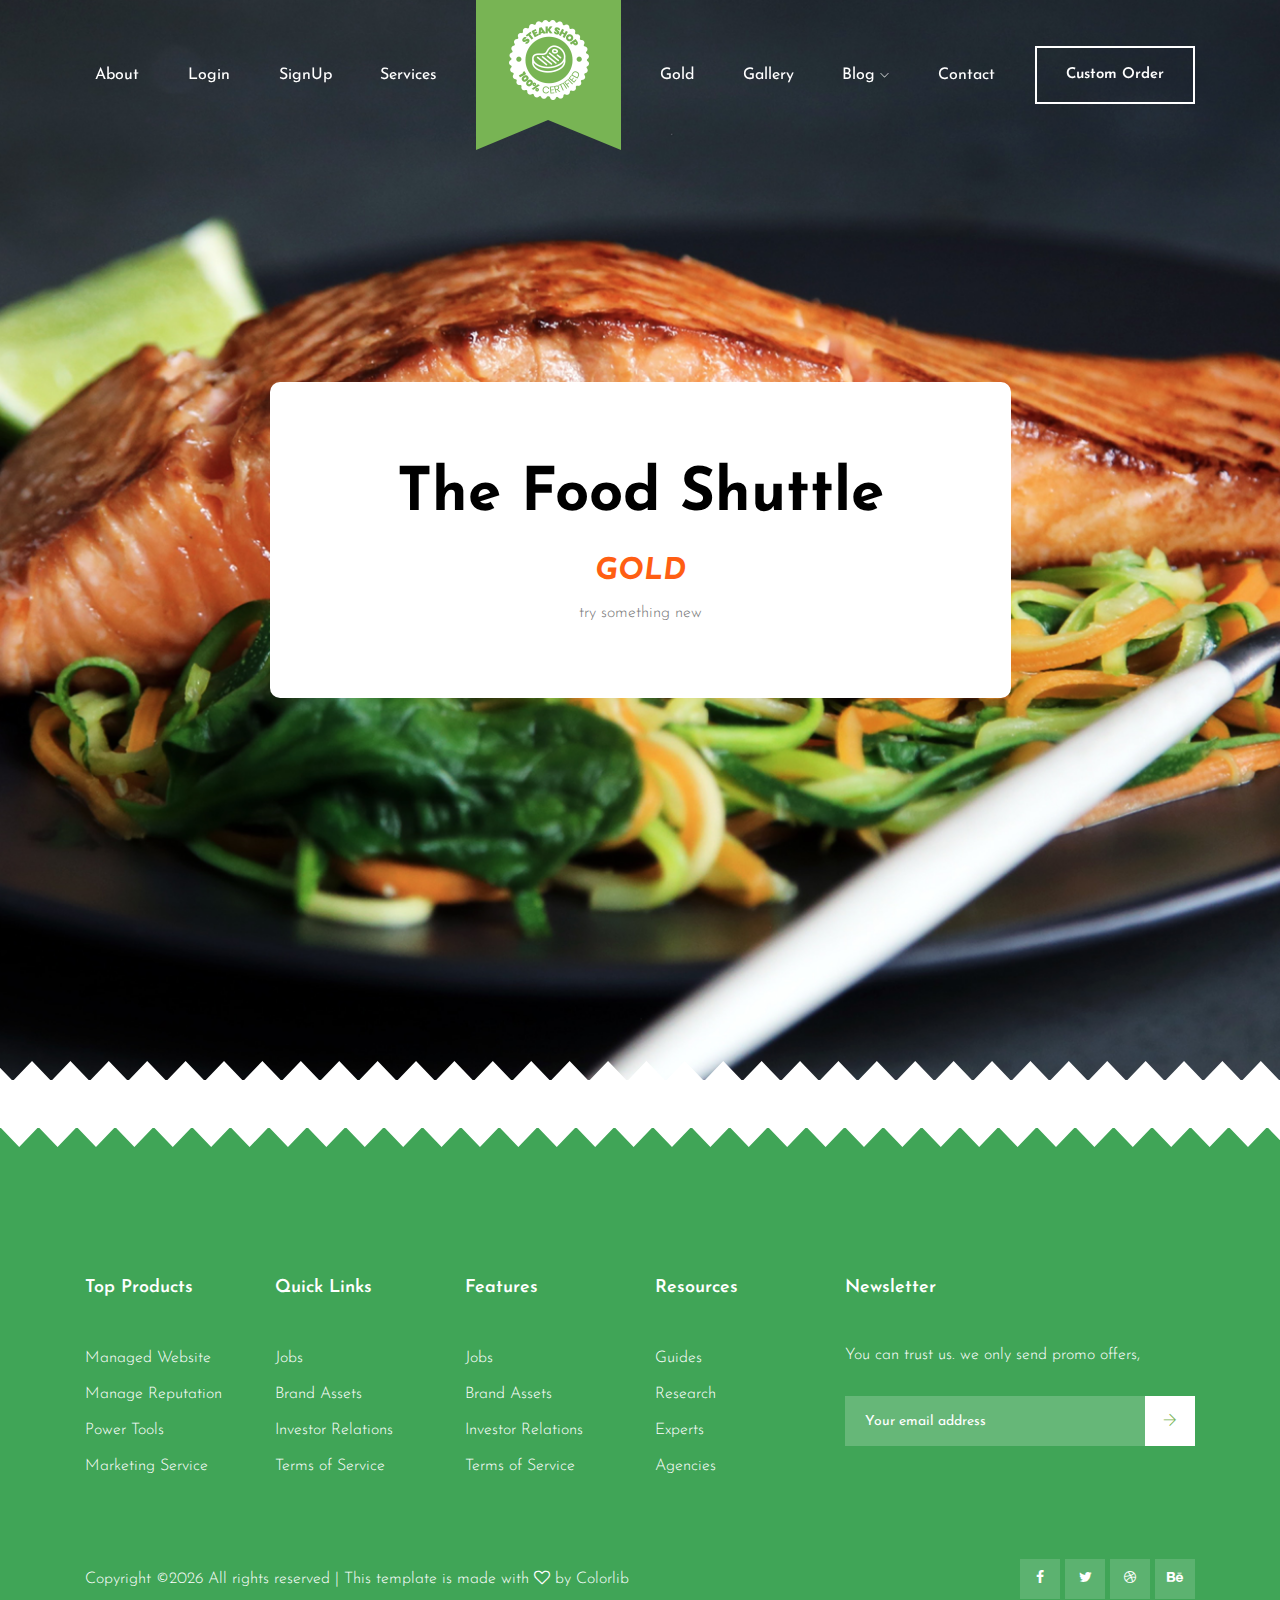
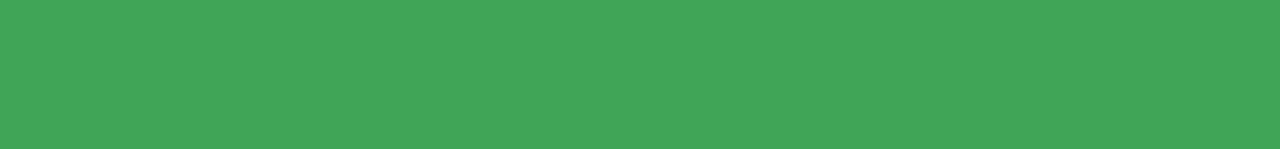
<file: gold.html>
<!DOCTYPE html>
<!--
To change this license header, choose License Headers in Project Properties.
To change this template file, choose Tools | Templates
and open the template in the editor.
-->
<!DOCTYPE html>
<!--
To change this license header, choose License Headers in Project Properties.
To change this template file, choose Tools | Templates
and open the template in the editor.
-->
<!doctype html>
<html class="no-js" lang="zxx">

<head>
    <meta charset="utf-8">
    <title>The Food Shuttle</title>
    <meta name="description" content="">
    <meta name="viewport" content="width=device-width, initial-scale=1">

    <!-- <link rel="manifest" href="site.webmanifest"> -->
    <link rel="shortcut icon" type="image/x-icon" href="img/logo.png">
    <!-- Place favicon.ico in the root directory -->

    <!-- CSS here -->
    <link rel="stylesheet" href="css/bootstrap.min.css">
    <link rel="stylesheet" href="css/owl.carousel.min.css">
    <link rel="stylesheet" href="css/magnific-popup.css">
    <link rel="stylesheet" href="css/font-awesome.min.css">
    <link rel="stylesheet" href="css/themify-icons.css">
    <link rel="stylesheet" href="css/nice-select.css">
    <link rel="stylesheet" href="css/flaticon.css">
    <link rel="stylesheet" href="css/animate.css">
    <link rel="stylesheet" href="css/slicknav.css">
    <link rel="stylesheet" href="css/style.css">
    <!-- <link rel="stylesheet" href="css/responsive.css"> -->
</head>

<body>
    <!--[if lte IE 9]>
            <p class="browserupgrade">You are using an <strong>outdated</strong> browser. Please <a href="https://browsehappy.com/">upgrade your browser</a> to improve your experience and security.</p>
        <![endif]-->

    <!-- header-start -->
    <header>
        <div class="header-area ">
            <div id="sticky-header" class="main-header-area">
                <div class="container">
                    <div class="row align-items-center">
                        <div class="col-xl-10 col-lg-10">
                            <div class="main-menu d-none d-lg-block">
                                <nav>
                                    <ul class="mein_menu_list" id="navigation">
                                        <li><a href="about.html">About</a></li>
                                        
                                        <li><a href="login.html">Login</a></li>
                                        <li><a href="signup.html">SignUp</a></li>
                                        <li><a href="service.html">Services</a></li>
                                        
                                        <div class="logo-img d-none d-lg-block">
                                                <a href="index.html">
                                                    <img src="img/logo.png" alt="">
                                                </a>
                                            </div>
                                        <li><a href="gold.html">Gold</a></li>
                                        <li><a href="gallery.html">gallery</a></li>
                                        <li><a href="#">blog <i class="ti-angle-down"></i></a>
                                            <ul class="submenu">
                                                <li><a href="blog.html">blog</a></li>
                                                <li><a href="single-blog.html">single-blog</a></li>
                                            </ul>
                                        </li>
                                       
                                        <li><a href="contact.html">Contact</a></li>
                                    </ul>
                                </nav>
                            </div>
                        </div>
                        <div class="col-xl-2 col-lg-2 d-none d-lg-block">
                            <div class="custom_order">
                                <a href="custom_order.html" class="boxed_btn_white">Custom Order</a>
                            </div>
                        </div>
                        <div class="col-12">
                            <div class="mobile_menu d-block d-lg-none"></div>
                        </div>
                        <div class="logo-img-small d-sm-block d-md-block d-lg-none">
                                <a href="index.html">
                                    <img src="img/logo.png" alt="">
                                </a>
                            </div>
                    </div>
                </div>
            </div>
        </div>
    </header>
    <!-- header-end -->

    <!-- slider_area-start -->
    <div class="slider_area zigzag_bg_2">
        <div class="slider_sctive owl-carousel">
            <div class="single_slider slider_img_1">
                <div class="single_slider-iner">
                    <div class="slider_contant text-center">
                        <h3> The Food Shuttle</h3>
                        <h2><i><b>GOLD</b></i></h2>
                        <p>try something new</p>
                    </div>
                </div>
            </div>
        </div>
    </div>
    <!-- slider_area-end -->

    
    <br><br>
    <!-- footer-start -->
    <footer class="footer_area footer-bg zigzag_bg_1">
        <div class="footer-top">
            <div class="container">
                <div class="row">
                    <div class="col-xl-2 col-md-6 col-lg-2">
                        <div class="footer_widget">
                            <h3 class="heading">
                                    Top Products
                            </h3>
                            <ul>
                                <li><a href="#">Managed Website</a></li>
                                <li><a href="#"> Manage Reputation</a></li>
                                <li><a href="#">Power Tools</a></li>
                                <li><a href="#">Marketing Service</a></li>
                            </ul>
                        </div>
                    </div>
                    <div class="col-xl-2 col-md-6 col-lg-2">
                        <div class="footer_widget">
                            <h3 class="heading">
                                    Quick Links
                            </h3>
                            <ul>
                                <li><a href="#">Jobs</a></li>
                                <li><a href="#">Brand Assets</a></li>
                                <li><a href="#"> Investor Relations</a></li>
                                <li><a href="#">Terms of Service</a></li>
                            </ul>
                        </div>
                    </div>
                    <div class="col-xl-2 col-md-6 col-lg-2">
                        <div class="footer_widget">
                            <h3 class="heading">
                                    Features
                            </h3>
                            <ul>
                                <li><a href="#">Jobs</a></li>
                                <li><a href="#">Brand Assets</a></li>
                                <li><a href="#">Investor Relations</a></li>
                                <li><a href="#">Terms of Service</a></li>
                            </ul>
                        </div>
                    </div>
                    <div class="col-xl-2 col-md-6 col-lg-2">
                        <div class="footer_widget">
                            <h3 class="heading">
                                    Resources
                            </h3>
                            <ul>
                                <li><a href="#">Guides</a></li>
                                <li><a href="#">Research</a></li>
                                <li><a href="#">Experts</a></li>
                                <li><a href="#">Agencies</a></li>
                            </ul>
                        </div>
                    </div>
                    <div class="col-xl-4 col-md-12 col-lg-4">
                        <div class="footer_widget">
                            <h3 class="heading">
                                    Newsletter
                            </h3>
                            <p class="offer_text" >You can trust us. we only send promo offers,</p>
                            <form action="#">
                                <input type="text" placeholder="Your email address">
                                <button type="submit"> <i class="ti-arrow-right"></i> </button>
                            </form>
                        </div>
                    </div>
                </div>
            </div>
        </div>
        <div class="footer-bottom">
            <div class="container">
                <div class="row align-items-center">
                    <div class="col-xl-7 col-md-12 col-lg-8">
                        <div class="copyright">
                                <p class="footer-text"><!-- Link back to Colorlib can't be removed. Template is licensed under CC BY 3.0. -->
Copyright &copy;<script>document.write(new Date().getFullYear());</script> All rights reserved | This template is made with <i class="fa fa-heart-o" aria-hidden="true"></i> by <a href="https://colorlib.com" target="_blank">Colorlib</a>
<!-- Link back to Colorlib can't be removed. Template is licensed under CC BY 3.0. --></p>
                        </div>
                    </div>
                    <div class="col-xl-5 col-md-12 col-lg-4">
                        <div class="social_links">
                            <ul>
                                <li><a href="#"> <i class="fa fa-facebook"></i> </a></li>
                                <li><a href="#"> <i class="fa fa-twitter"></i> </a></li>
                                <li><a href="#"> <i class="fa fa-dribbble"></i> </a></li>
                                <li><a href="#"> <i class="fa fa-behance"></i> </a></li>
                            </ul>
                        </div>
                    </div>
                </div>
            </div>
        </div>
    </footer>
    <!-- footer-end -->


    <!-- JS here -->
    <script src="js/vendor/modernizr-3.5.0.min.js"></script>
    <script src="js/vendor/jquery-1.12.4.min.js"></script>
    <script src="js/popper.min.js"></script>
    <script src="js/bootstrap.min.js"></script>
    <script src="js/owl.carousel.min.js"></script>
    <script src="js/isotope.pkgd.min.js"></script>
    <script src="js/ajax-form.js"></script>
    <script src="js/waypoints.min.js"></script>
    <script src="js/jquery.counterup.min.js"></script>
    <script src="js/imagesloaded.pkgd.min.js"></script>
    <script src="js/scrollIt.js"></script>
    <script src="js/jquery.scrollUp.min.js"></script>
    <script src="js/wow.min.js"></script>
    <script src="js/nice-select.min.js"></script>
    <script src="js/jquery.slicknav.min.js"></script>
    <script src="js/jquery.magnific-popup.min.js"></script>
    <script src="js/plugins.js"></script>

    <!--contact js-->
    <script src="js/contact.js"></script>
    <script src="js/jquery.ajaxchimp.min.js"></script>
    <script src="js/jquery.form.js"></script>
    <script src="js/jquery.validate.min.js"></script>
    <script src="js/mail-script.js"></script>

    <script src="js/main.js"></script>

</body>

</html>
</file>
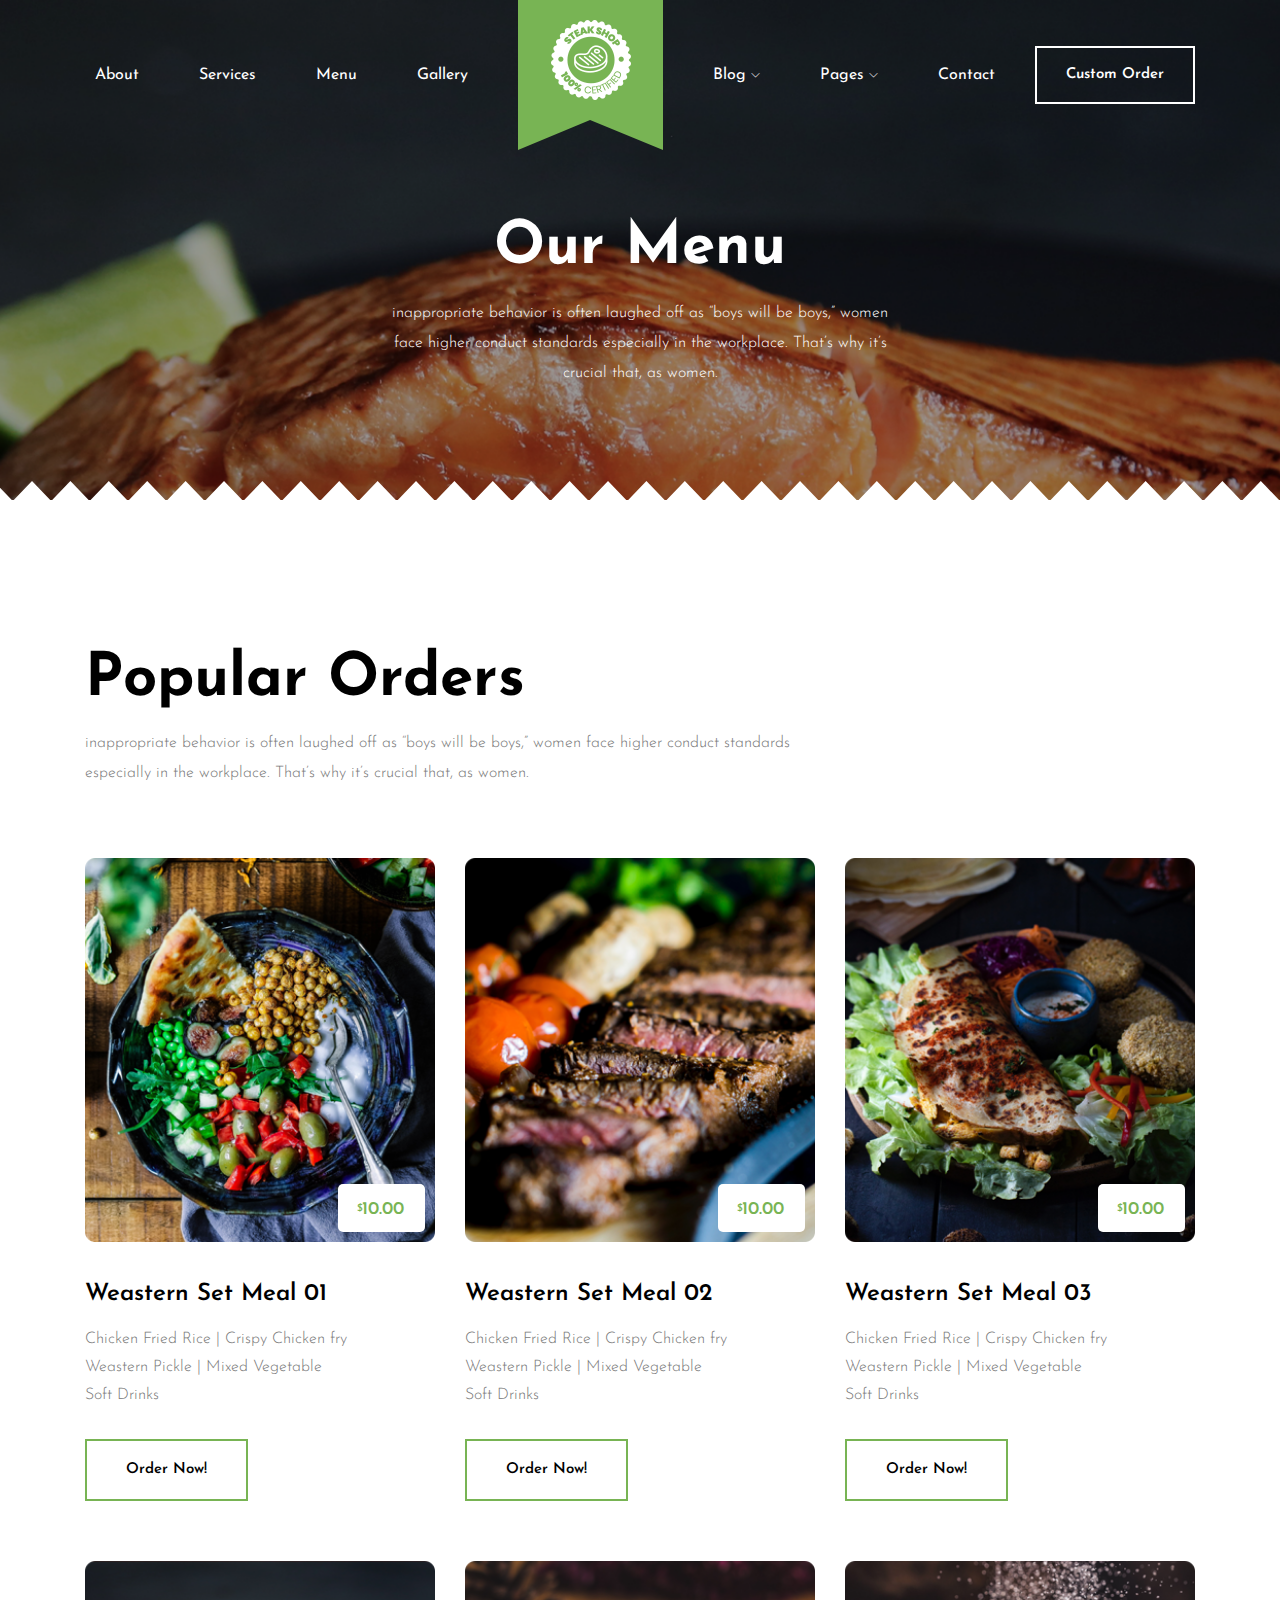
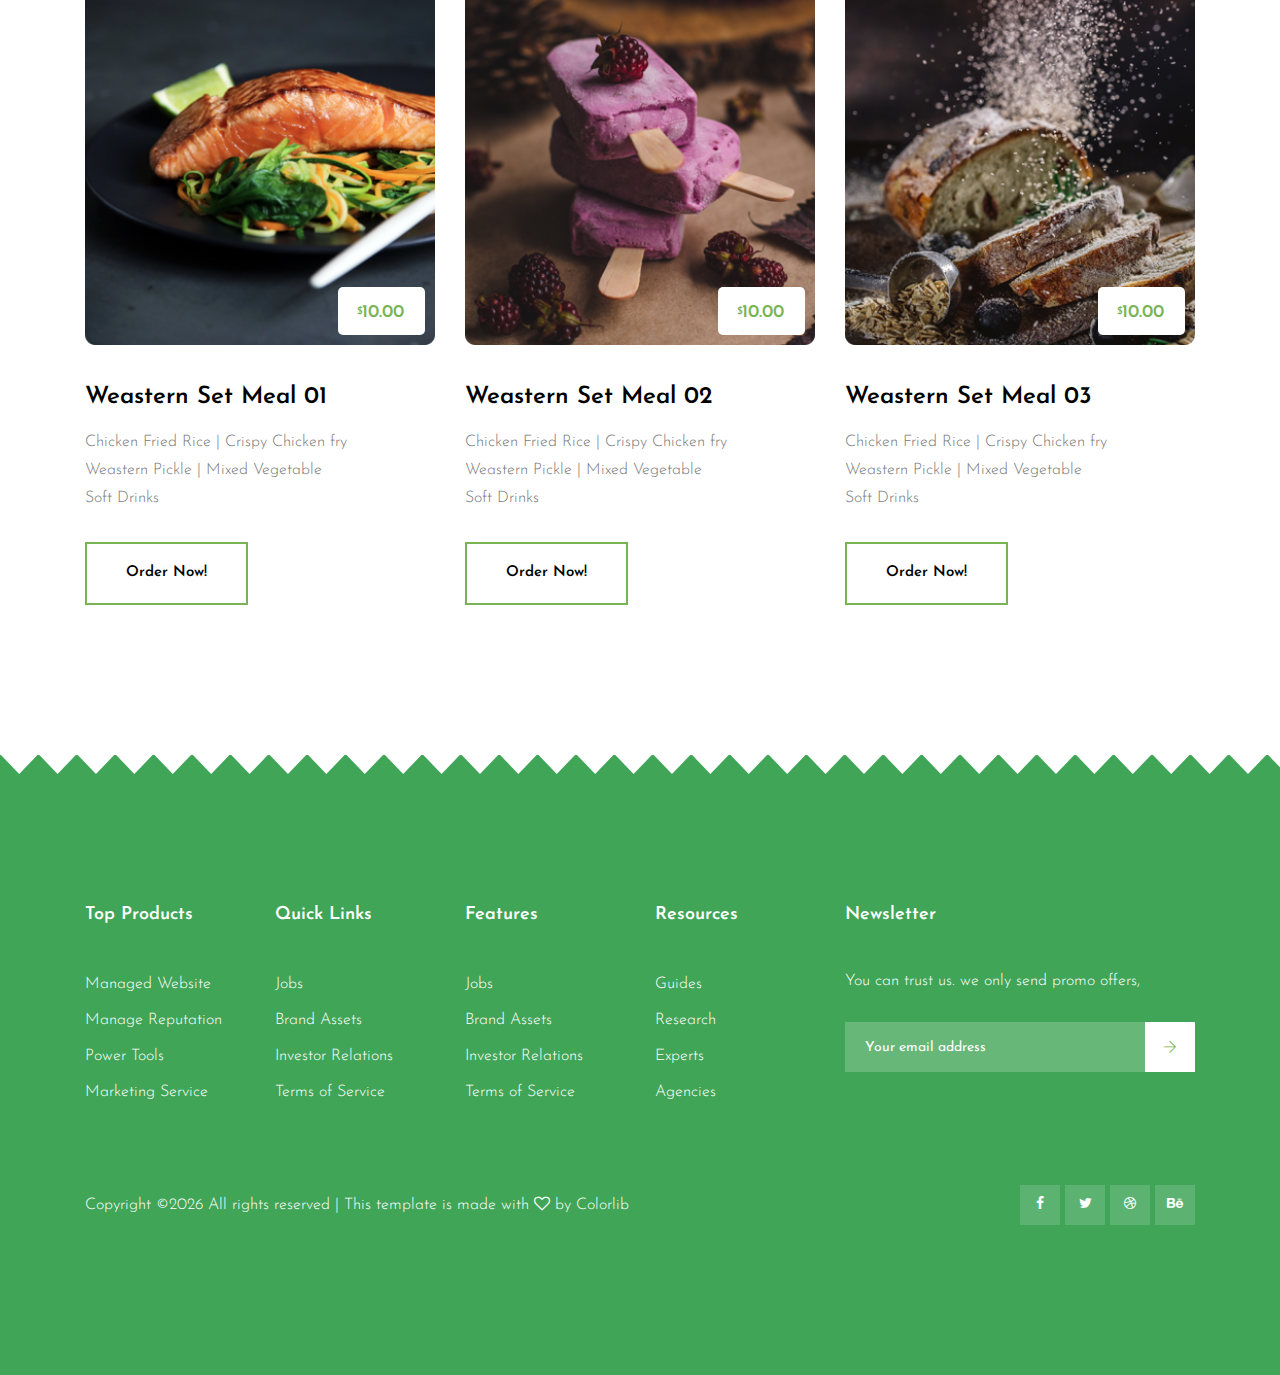
<file: menu.html>
<!doctype html>
<html class="no-js" lang="zxx">

<head>
    <meta charset="utf-8">
    <meta http-equiv="x-ua-compatible" content="ie=edge">
    <title>flatter</title>
    <meta name="description" content="">
    <meta name="viewport" content="width=device-width, initial-scale=1">

    <!-- <link rel="manifest" href="site.webmanifest"> -->
    <link rel="shortcut icon" type="image/x-icon" href="img/logo.png">
    <!-- Place favicon.ico in the root directory -->

    <!-- CSS here -->
    <link rel="stylesheet" href="css/bootstrap.min.css">
    <link rel="stylesheet" href="css/owl.carousel.min.css">
    <link rel="stylesheet" href="css/magnific-popup.css">
    <link rel="stylesheet" href="css/font-awesome.min.css">
    <link rel="stylesheet" href="css/themify-icons.css">
    <link rel="stylesheet" href="css/nice-select.css">
    <link rel="stylesheet" href="css/flaticon.css">
    <link rel="stylesheet" href="css/animate.css">
    <link rel="stylesheet" href="css/slicknav.css">
    <link rel="stylesheet" href="css/style.css">
    <!-- <link rel="stylesheet" href="css/responsive.css"> -->
</head>

<body>
    <!--[if lte IE 9]>
            <p class="browserupgrade">You are using an <strong>outdated</strong> browser. Please <a href="https://browsehappy.com/">upgrade your browser</a> to improve your experience and security.</p>
        <![endif]-->

    <!-- header-start -->
    <header>
        <div class="header-area ">
            <div id="sticky-header" class="main-header-area">
                <div class="container">
                    <div class="row align-items-center">
                        <div class="col-xl-10 col-lg-10">
                            <div class="main-menu d-none d-lg-block">
                                <nav>
                                    <ul class="mein_menu_list" id="navigation">
                                        <li><a href="about.html">About</a></li>
                                        <li><a href="service.html">Services</a></li>
                                        <li><a href="menu.html">menu</a></li>
                                        <li><a href="gallery.html">gallery</a></li>
                                        <div class="logo-img d-none d-lg-block">
                                                <a href="index.html">
                                                    <img src="img/logo.png" alt="">
                                                </a>
                                            </div>
                                        <li><a href="#">blog <i class="ti-angle-down"></i></a>
                                            <ul class="submenu">
                                                <li><a href="blog.html">blog</a></li>
                                                <li><a href="single-blog.html">single-blog</a></li>
                                            </ul>
                                        </li>
                                        <li><a href="#">pages <i class="ti-angle-down"></i></a>
                                            <ul class="submenu">
                                                <li><a href="elements.html">elements</a></li>
                                            </ul>
                                        </li>
                                        <li><a href="contact.html">Contact</a></li>
                                    </ul>
                                </nav>
                            </div>
                        </div>
                        <div class="col-xl-2 col-lg-2 d-none d-lg-block">
                            <div class="custom_order">
                                <a href="#" class="boxed_btn_white">Custom Order</a>
                            </div>
                        </div>
                        <div class="col-12">
                            <div class="mobile_menu d-block d-lg-none"></div>
                        </div>
                        <div class="logo-img-small d-sm-block d-md-block d-lg-none">
                                <a href="index.html">
                                    <img src="img/logo.png" alt="">
                                </a>
                            </div>
                    </div>
                </div>
            </div>
        </div>
    </header>
    <!-- header-end -->

    <!-- breadcam_area_start -->
    <div class="breadcam_area breadcam_bg_1 zigzag_bg_2">
        <div class="breadcam_inner">
            <div class="breadcam_text">
                <h3>Our Menu</h3>
                <p>inappropriate behavior is often laughed off as “boys will be boys,” women <br> face higher conduct standards especially in the workplace. That’s why it’s <br> crucial that, as women.</p>
            </div>
        </div>
    </div>
    <!-- breadcam_area_end -->

    <!-- order_area_start -->
    <div class="order_area">
        <div class="container">
                <div class="row">
                    <div class="col-xl-12">
                        <div class="section_title mb-70">
                            <h3>Popular Orders</h3>
                            <p>inappropriate behavior is often laughed off as “boys will be boys,” women face higher conduct standards <br> especially in the workplace. That’s why it’s crucial that, as women.</p>
                        </div>
                    </div>
                </div>
            <div class="row">
                <div class="col-xl-4 col-md-6">
                    <div class="single_order">
                        <div class="order_thumb">
                            <img src="img/order/order-1.png" alt="">
                            <div class="order_prise">
                                <span>10.00</span>
                            </div>
                        </div>
                        <div class="order_info">
                            <h3><a href="#">Weastern Set Meal 01</a></h3>
                            <p>Chicken Fried Rice   |   Crispy Chicken fry <br>
                                    Weastern Pickle   |   Mixed Vegetable <br>
                                    Soft Drinks
                            </p>
                            <a href="#" class="boxed_btn">Order Now!</a>
                        </div>
                    </div>
                </div>
                <div class="col-xl-4 col-md-6">
                    <div class="single_order">
                        <div class="order_thumb">
                            <img src="img/order/order-2.png" alt="">
                            <div class="order_prise">
                                <span>10.00</span>
                            </div>
                        </div>
                        <div class="order_info">
                            <h3><a href="#">Weastern Set Meal 02</a></h3>
                            <p>Chicken Fried Rice   |   Crispy Chicken fry <br>
                                    Weastern Pickle   |   Mixed Vegetable <br>
                                    Soft Drinks
                            </p>
                            <a href="#" class="boxed_btn">Order Now!</a>
                        </div>
                    </div>
                </div>
                <div class="col-xl-4 col-md-6">
                    <div class="single_order">
                        <div class="order_thumb">
                            <img src="img/order/order-3.png" alt="">
                            <div class="order_prise">
                                <span>10.00</span>
                            </div>
                        </div>
                        <div class="order_info">
                            <h3><a href="#">Weastern Set Meal 03</a></h3>
                            <p>Chicken Fried Rice   |   Crispy Chicken fry <br>
                                    Weastern Pickle   |   Mixed Vegetable <br>
                                    Soft Drinks
                            </p>
                            <a href="#" class="boxed_btn">Order Now!</a>
                        </div>
                    </div>
                </div>
                <div class="col-xl-4 col-md-6">
                    <div class="single_order">
                        <div class="order_thumb">
                            <img src="img/order/order-4.png" alt="">
                            <div class="order_prise">
                                <span>10.00</span>
                            </div>
                        </div>
                        <div class="order_info">
                            <h3><a href="#">Weastern Set Meal 01</a></h3>
                            <p>Chicken Fried Rice   |   Crispy Chicken fry <br>
                                    Weastern Pickle   |   Mixed Vegetable <br>
                                    Soft Drinks
                            </p>
                            <a href="#" class="boxed_btn">Order Now!</a>
                        </div>
                    </div>
                </div>
                <div class="col-xl-4 col-md-6">
                    <div class="single_order">
                        <div class="order_thumb">
                            <img src="img/order/order-5.png" alt="">
                            <div class="order_prise">
                                <span>10.00</span>
                            </div>
                        </div>
                        <div class="order_info">
                            <h3><a href="#">Weastern Set Meal 02</a></h3>
                            <p>Chicken Fried Rice   |   Crispy Chicken fry <br>
                                    Weastern Pickle   |   Mixed Vegetable <br>
                                    Soft Drinks
                            </p>
                            <a href="#" class="boxed_btn">Order Now!</a>
                        </div>
                    </div>
                </div>
                <div class="col-xl-4 col-md-6">
                    <div class="single_order">
                        <div class="order_thumb">
                            <img src="img/order/order-6.png" alt="">
                            <div class="order_prise">
                                <span>10.00</span>
                            </div>
                        </div>
                        <div class="order_info">
                            <h3><a href="#">Weastern Set Meal 03</a></h3>
                            <p>Chicken Fried Rice   |   Crispy Chicken fry <br>
                                    Weastern Pickle   |   Mixed Vegetable <br>
                                    Soft Drinks
                            </p>
                            <a href="#" class="boxed_btn">Order Now!</a>
                        </div>
                    </div>
                </div>
            </div>
        </div>
    </div>
    <!-- order_area_end -->

    <!-- footer-start -->
    <footer class="footer_area footer-bg zigzag_bg_1">
        <div class="footer-top">
            <div class="container">
                <div class="row">
                    <div class="col-xl-2 col-md-6 col-lg-2">
                        <div class="footer_widget">
                            <h3 class="heading">
                                    Top Products
                            </h3>
                            <ul>
                                <li><a href="#">Managed Website</a></li>
                                <li><a href="#"> Manage Reputation</a></li>
                                <li><a href="#">Power Tools</a></li>
                                <li><a href="#">Marketing Service</a></li>
                            </ul>
                        </div>
                    </div>
                    <div class="col-xl-2 col-md-6 col-lg-2">
                        <div class="footer_widget">
                            <h3 class="heading">
                                    Quick Links
                            </h3>
                            <ul>
                                <li><a href="#">Jobs</a></li>
                                <li><a href="#">Brand Assets</a></li>
                                <li><a href="#"> Investor Relations</a></li>
                                <li><a href="#">Terms of Service</a></li>
                            </ul>
                        </div>
                    </div>
                    <div class="col-xl-2 col-md-6 col-lg-2">
                        <div class="footer_widget">
                            <h3 class="heading">
                                    Features
                            </h3>
                            <ul>
                                <li><a href="#">Jobs</a></li>
                                <li><a href="#">Brand Assets</a></li>
                                <li><a href="#">Investor Relations</a></li>
                                <li><a href="#">Terms of Service</a></li>
                            </ul>
                        </div>
                    </div>
                    <div class="col-xl-2 col-md-6 col-lg-2">
                        <div class="footer_widget">
                            <h3 class="heading">
                                    Resources
                            </h3>
                            <ul>
                                <li><a href="#">Guides</a></li>
                                <li><a href="#">Research</a></li>
                                <li><a href="#">Experts</a></li>
                                <li><a href="#">Agencies</a></li>
                            </ul>
                        </div>
                    </div>
                    <div class="col-xl-4 col-md-12 col-lg-4">
                        <div class="footer_widget">
                            <h3 class="heading">
                                    Newsletter
                            </h3>
                            <p class="offer_text" >You can trust us. we only send promo offers,</p>
                            <form action="#">
                                <input type="text" placeholder="Your email address">
                                <button type="submit"> <i class="ti-arrow-right"></i> </button>
                            </form>
                        </div>
                    </div>
                </div>
            </div>
        </div>
        <div class="footer-bottom">
            <div class="container">
                <div class="row align-items-center">
                    <div class="col-xl-7 col-md-12 col-lg-8">
                        <div class="copyright">
                                <p class="footer-text"><!-- Link back to Colorlib can't be removed. Template is licensed under CC BY 3.0. -->
Copyright &copy;<script>document.write(new Date().getFullYear());</script> All rights reserved | This template is made with <i class="fa fa-heart-o" aria-hidden="true"></i> by <a href="https://colorlib.com" target="_blank">Colorlib</a>
<!-- Link back to Colorlib can't be removed. Template is licensed under CC BY 3.0. --></p>
                        </div>
                    </div>
                    <div class="col-xl-5 col-md-12 col-lg-4">
                        <div class="social_links">
                            <ul>
                                <li><a href="#"> <i class="fa fa-facebook"></i> </a></li>
                                <li><a href="#"> <i class="fa fa-twitter"></i> </a></li>
                                <li><a href="#"> <i class="fa fa-dribbble"></i> </a></li>
                                <li><a href="#"> <i class="fa fa-behance"></i> </a></li>
                            </ul>
                        </div>
                    </div>
                </div>
            </div>
        </div>
    </footer>
    <!-- footer-end -->


    <!-- JS here -->
    <script src="js/vendor/modernizr-3.5.0.min.js"></script>
    <script src="js/vendor/jquery-1.12.4.min.js"></script>
    <script src="js/popper.min.js"></script>
    <script src="js/bootstrap.min.js"></script>
    <script src="js/owl.carousel.min.js"></script>
    <script src="js/isotope.pkgd.min.js"></script>
    <script src="js/ajax-form.js"></script>
    <script src="js/waypoints.min.js"></script>
    <script src="js/jquery.counterup.min.js"></script>
    <script src="js/imagesloaded.pkgd.min.js"></script>
    <script src="js/scrollIt.js"></script>
    <script src="js/jquery.scrollUp.min.js"></script>
    <script src="js/wow.min.js"></script>
    <script src="js/nice-select.min.js"></script>
    <script src="js/jquery.slicknav.min.js"></script>
    <script src="js/jquery.magnific-popup.min.js"></script>
    <script src="js/plugins.js"></script>

    <!--contact js-->
    <script src="js/contact.js"></script>
    <script src="js/jquery.ajaxchimp.min.js"></script>
    <script src="js/jquery.form.js"></script>
    <script src="js/jquery.validate.min.js"></script>
    <script src="js/mail-script.js"></script>

    <script src="js/main.js"></script>

</body>

</html>
</file>
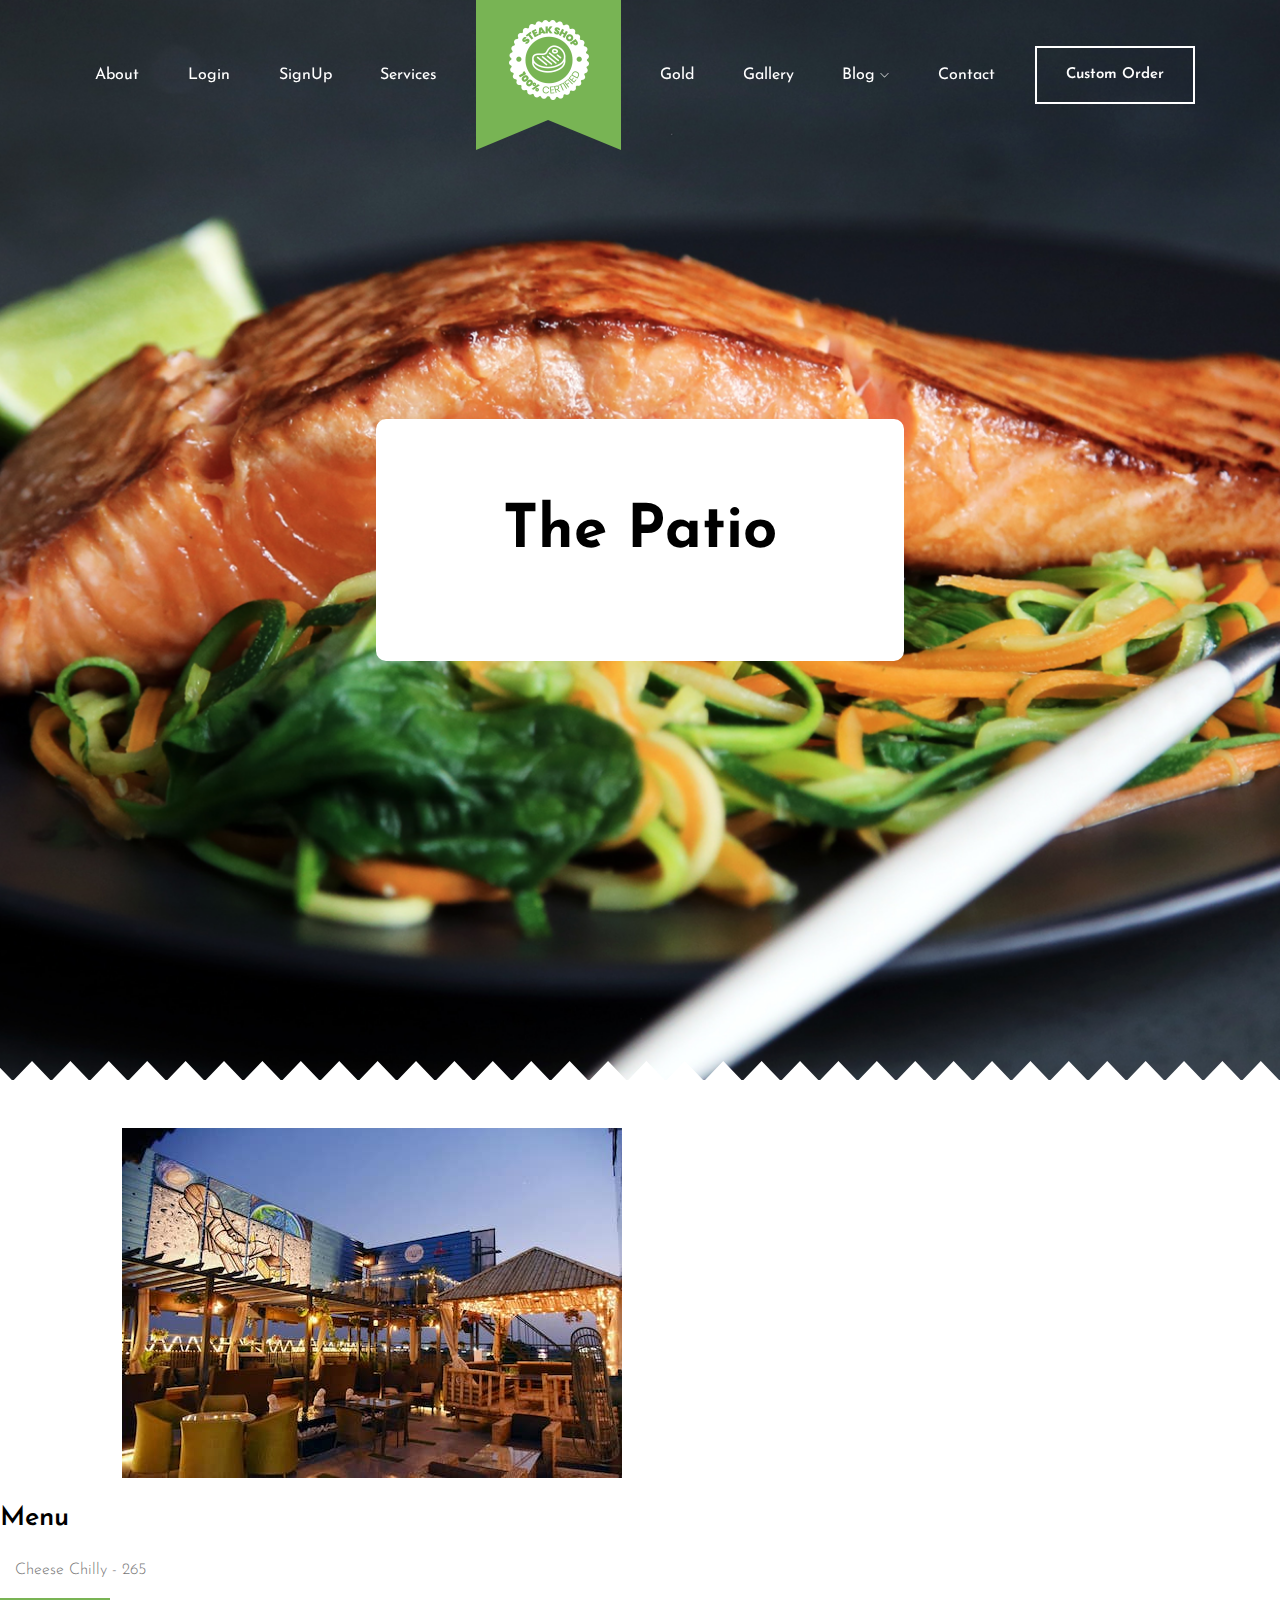
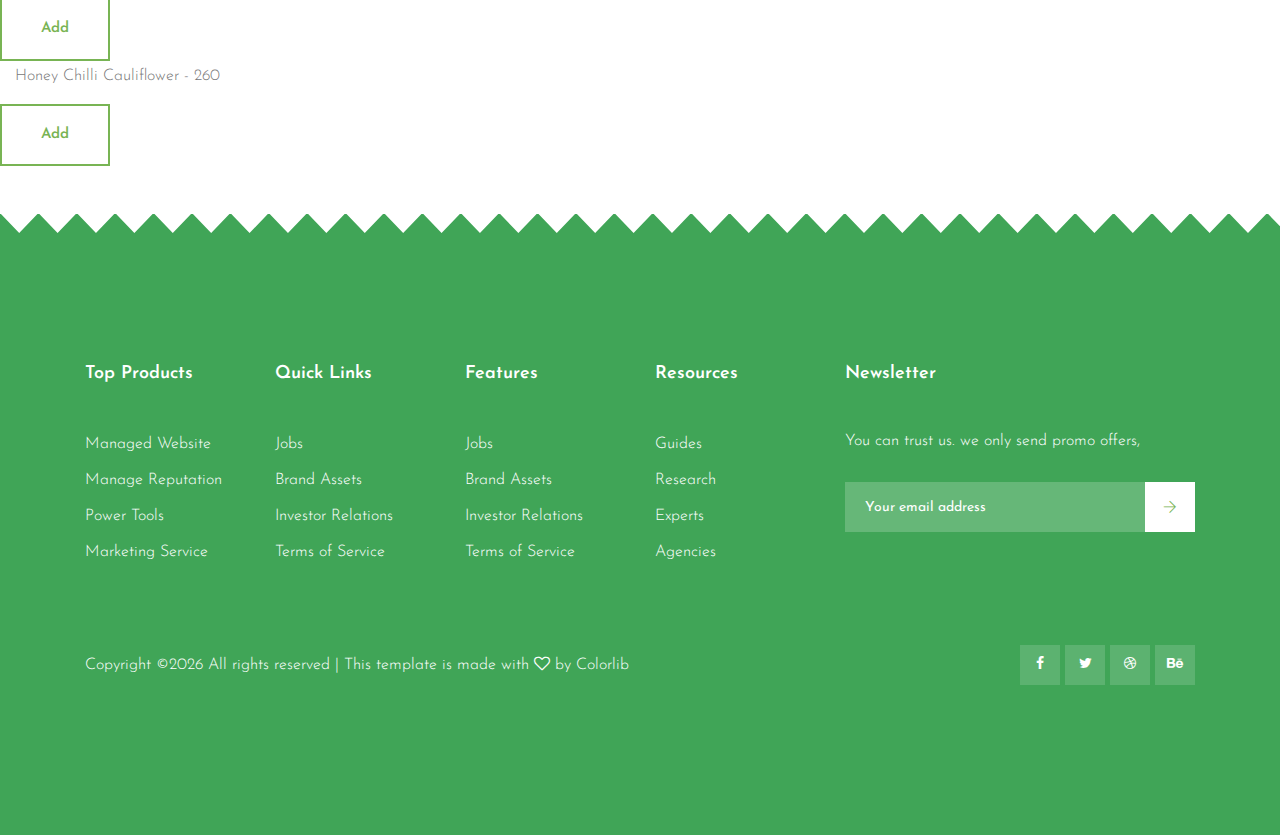
<file: patio.html>
<!DOCTYPE html>
<!--
To change this license header, choose License Headers in Project Properties.
To change this template file, choose Tools | Templates
and open the template in the editor.
-->
<!doctype html>
<html class="no-js" lang="zxx">

<head>
    <meta charset="utf-8">
    <title>The Food Shuttle</title>
    <meta name="description" content="">
    <meta name="viewport" content="width=device-width, initial-scale=1">

    <!-- <link rel="manifest" href="site.webmanifest"> -->
    <link rel="shortcut icon" type="image/x-icon" href="img/logo.png">
    <!-- Place favicon.ico in the root directory -->

    <!-- CSS here -->
    <link rel="stylesheet" href="css/bootstrap.min.css">
    <link rel="stylesheet" href="css/owl.carousel.min.css">
    <link rel="stylesheet" href="css/magnific-popup.css">
    <link rel="stylesheet" href="css/font-awesome.min.css">
    <link rel="stylesheet" href="css/themify-icons.css">
    <link rel="stylesheet" href="css/nice-select.css">
    <link rel="stylesheet" href="css/flaticon.css">
    <link rel="stylesheet" href="css/animate.css">
    <link rel="stylesheet" href="css/slicknav.css">
    <link rel="stylesheet" href="css/style.css">
    <!-- <link rel="stylesheet" href="css/responsive.css"> -->
</head>

<body>
    <!--[if lte IE 9]>
            <p class="browserupgrade">You are using an <strong>outdated</strong> browser. Please <a href="https://browsehappy.com/">upgrade your browser</a> to improve your experience and security.</p>
        <![endif]-->

    <!-- header-start -->
    <header>
        <div class="header-area ">
            <div id="sticky-header" class="main-header-area">
                <div class="container">
                    <div class="row align-items-center">
                        <div class="col-xl-10 col-lg-10">
                            <div class="main-menu d-none d-lg-block">
                                <nav>
                                    <ul class="mein_menu_list" id="navigation">
                                        <li><a href="about.html">About</a></li>
                                        
                                        <li><a href="login.html">Login</a></li>
                                        <li><a href="signup.html">SignUp</a></li>
                                        <li><a href="service.html">Services</a></li>
                                        
                                        <div class="logo-img d-none d-lg-block">
                                                <a href="index.html">
                                                    <img src="img/logo.png" alt="">
                                                </a>
                                            </div>
                                        <li><a href="gold.html">Gold</a></li>
                                        <li><a href="gallery.html">gallery</a></li>
                                        <li><a href="#">blog <i class="ti-angle-down"></i></a>
                                            <ul class="submenu">
                                                <li><a href="blog.html">blog</a></li>
                                                <li><a href="single-blog.html">single-blog</a></li>
                                            </ul>
                                        </li>
                                       
                                        <li><a href="contact.html">Contact</a></li>
                                    </ul>
                                </nav>
                            </div>
                        </div>
                        <div class="col-xl-2 col-lg-2 d-none d-lg-block">
                            <div class="custom_order">
                                <a href="custom_order.html" class="boxed_btn_white">Custom Order</a>
                            </div>
                        </div>
                        <div class="col-12">
                            <div class="mobile_menu d-block d-lg-none"></div>
                        </div>
                        <div class="logo-img-small d-sm-block d-md-block d-lg-none">
                                <a href="index.html">
                                    <img src="img/logo.png" alt="">
                                </a>
                            </div>
                    </div>
                </div>
            </div>
        </div>
    </header>
    <!-- header-end -->

    <!-- slider_area-start -->
    <div class="slider_area zigzag_bg_2">
        <div class="slider_sctive owl-carousel">
            <div class="single_slider slider_img_1">
                <div class="single_slider-iner">
                    <div class="slider_contant text-center">
                        <h3> The Patio</h3>
                    </div>
                </div>
            </div>
        </div>
    </div>
    <!-- slider_area-end -->
    <br><br>
    <div>
        
        <div class="col-lg-3 offset-lg-1">
                        <div class="media contact-info">
                            <div class="media-body">
                                <img src="img/order/patio.jpg" align="float:right;">
                            </div>
                        </div>
                        
        </div>
        <div class="row">
                    <div class="col-12">
                        <h2 class="contact-title">Menu</h2>
                    </div>
                    <div class="col-lg-8">
                        <div class="col-12">
                            <p> Cheese Chilly - 265</p>       
                        </div>
                        <div>
                                <button type="submit" class="button button-contactForm boxed-btn">Add</button>
                        </div>
                        <div class="col-12">
                            <p> Honey Chilli Cauliflower - 260</p>       
                        </div>
                        <div>
                                <button type="submit" class="button button-contactForm boxed-btn">Add</button>
                        </div>
                           
                                
                    </div>
        </div>
    </div>
    
    <br><br>
    <!-- footer-start -->
    <footer class="footer_area footer-bg zigzag_bg_1">
        <div class="footer-top">
            <div class="container">
                <div class="row">
                    <div class="col-xl-2 col-md-6 col-lg-2">
                        <div class="footer_widget">
                            <h3 class="heading">
                                    Top Products
                            </h3>
                            <ul>
                                <li><a href="#">Managed Website</a></li>
                                <li><a href="#"> Manage Reputation</a></li>
                                <li><a href="#">Power Tools</a></li>
                                <li><a href="#">Marketing Service</a></li>
                            </ul>
                        </div>
                    </div>
                    <div class="col-xl-2 col-md-6 col-lg-2">
                        <div class="footer_widget">
                            <h3 class="heading">
                                    Quick Links
                            </h3>
                            <ul>
                                <li><a href="#">Jobs</a></li>
                                <li><a href="#">Brand Assets</a></li>
                                <li><a href="#"> Investor Relations</a></li>
                                <li><a href="#">Terms of Service</a></li>
                            </ul>
                        </div>
                    </div>
                    <div class="col-xl-2 col-md-6 col-lg-2">
                        <div class="footer_widget">
                            <h3 class="heading">
                                    Features
                            </h3>
                            <ul>
                                <li><a href="#">Jobs</a></li>
                                <li><a href="#">Brand Assets</a></li>
                                <li><a href="#">Investor Relations</a></li>
                                <li><a href="#">Terms of Service</a></li>
                            </ul>
                        </div>
                    </div>
                    <div class="col-xl-2 col-md-6 col-lg-2">
                        <div class="footer_widget">
                            <h3 class="heading">
                                    Resources
                            </h3>
                            <ul>
                                <li><a href="#">Guides</a></li>
                                <li><a href="#">Research</a></li>
                                <li><a href="#">Experts</a></li>
                                <li><a href="#">Agencies</a></li>
                            </ul>
                        </div>
                    </div>
                    <div class="col-xl-4 col-md-12 col-lg-4">
                        <div class="footer_widget">
                            <h3 class="heading">
                                    Newsletter
                            </h3>
                            <p class="offer_text" >You can trust us. we only send promo offers,</p>
                            <form action="#">
                                <input type="text" placeholder="Your email address">
                                <button type="submit"> <i class="ti-arrow-right"></i> </button>
                            </form>
                        </div>
                    </div>
                </div>
            </div>
        </div>
        <div class="footer-bottom">
            <div class="container">
                <div class="row align-items-center">
                    <div class="col-xl-7 col-md-12 col-lg-8">
                        <div class="copyright">
                                <p class="footer-text"><!-- Link back to Colorlib can't be removed. Template is licensed under CC BY 3.0. -->
Copyright &copy;<script>document.write(new Date().getFullYear());</script> All rights reserved | This template is made with <i class="fa fa-heart-o" aria-hidden="true"></i> by <a href="https://colorlib.com" target="_blank">Colorlib</a>
<!-- Link back to Colorlib can't be removed. Template is licensed under CC BY 3.0. --></p>
                        </div>
                    </div>
                    <div class="col-xl-5 col-md-12 col-lg-4">
                        <div class="social_links">
                            <ul>
                                <li><a href="#"> <i class="fa fa-facebook"></i> </a></li>
                                <li><a href="#"> <i class="fa fa-twitter"></i> </a></li>
                                <li><a href="#"> <i class="fa fa-dribbble"></i> </a></li>
                                <li><a href="#"> <i class="fa fa-behance"></i> </a></li>
                            </ul>
                        </div>
                    </div>
                </div>
            </div>
        </div>
    </footer>
    <!-- footer-end -->


    <!-- JS here -->
    <script src="js/vendor/modernizr-3.5.0.min.js"></script>
    <script src="js/vendor/jquery-1.12.4.min.js"></script>
    <script src="js/popper.min.js"></script>
    <script src="js/bootstrap.min.js"></script>
    <script src="js/owl.carousel.min.js"></script>
    <script src="js/isotope.pkgd.min.js"></script>
    <script src="js/ajax-form.js"></script>
    <script src="js/waypoints.min.js"></script>
    <script src="js/jquery.counterup.min.js"></script>
    <script src="js/imagesloaded.pkgd.min.js"></script>
    <script src="js/scrollIt.js"></script>
    <script src="js/jquery.scrollUp.min.js"></script>
    <script src="js/wow.min.js"></script>
    <script src="js/nice-select.min.js"></script>
    <script src="js/jquery.slicknav.min.js"></script>
    <script src="js/jquery.magnific-popup.min.js"></script>
    <script src="js/plugins.js"></script>

    <!--contact js-->
    <script src="js/contact.js"></script>
    <script src="js/jquery.ajaxchimp.min.js"></script>
    <script src="js/jquery.form.js"></script>
    <script src="js/jquery.validate.min.js"></script>
    <script src="js/mail-script.js"></script>

    <script src="js/main.js"></script>

</body>

</html>
</file>
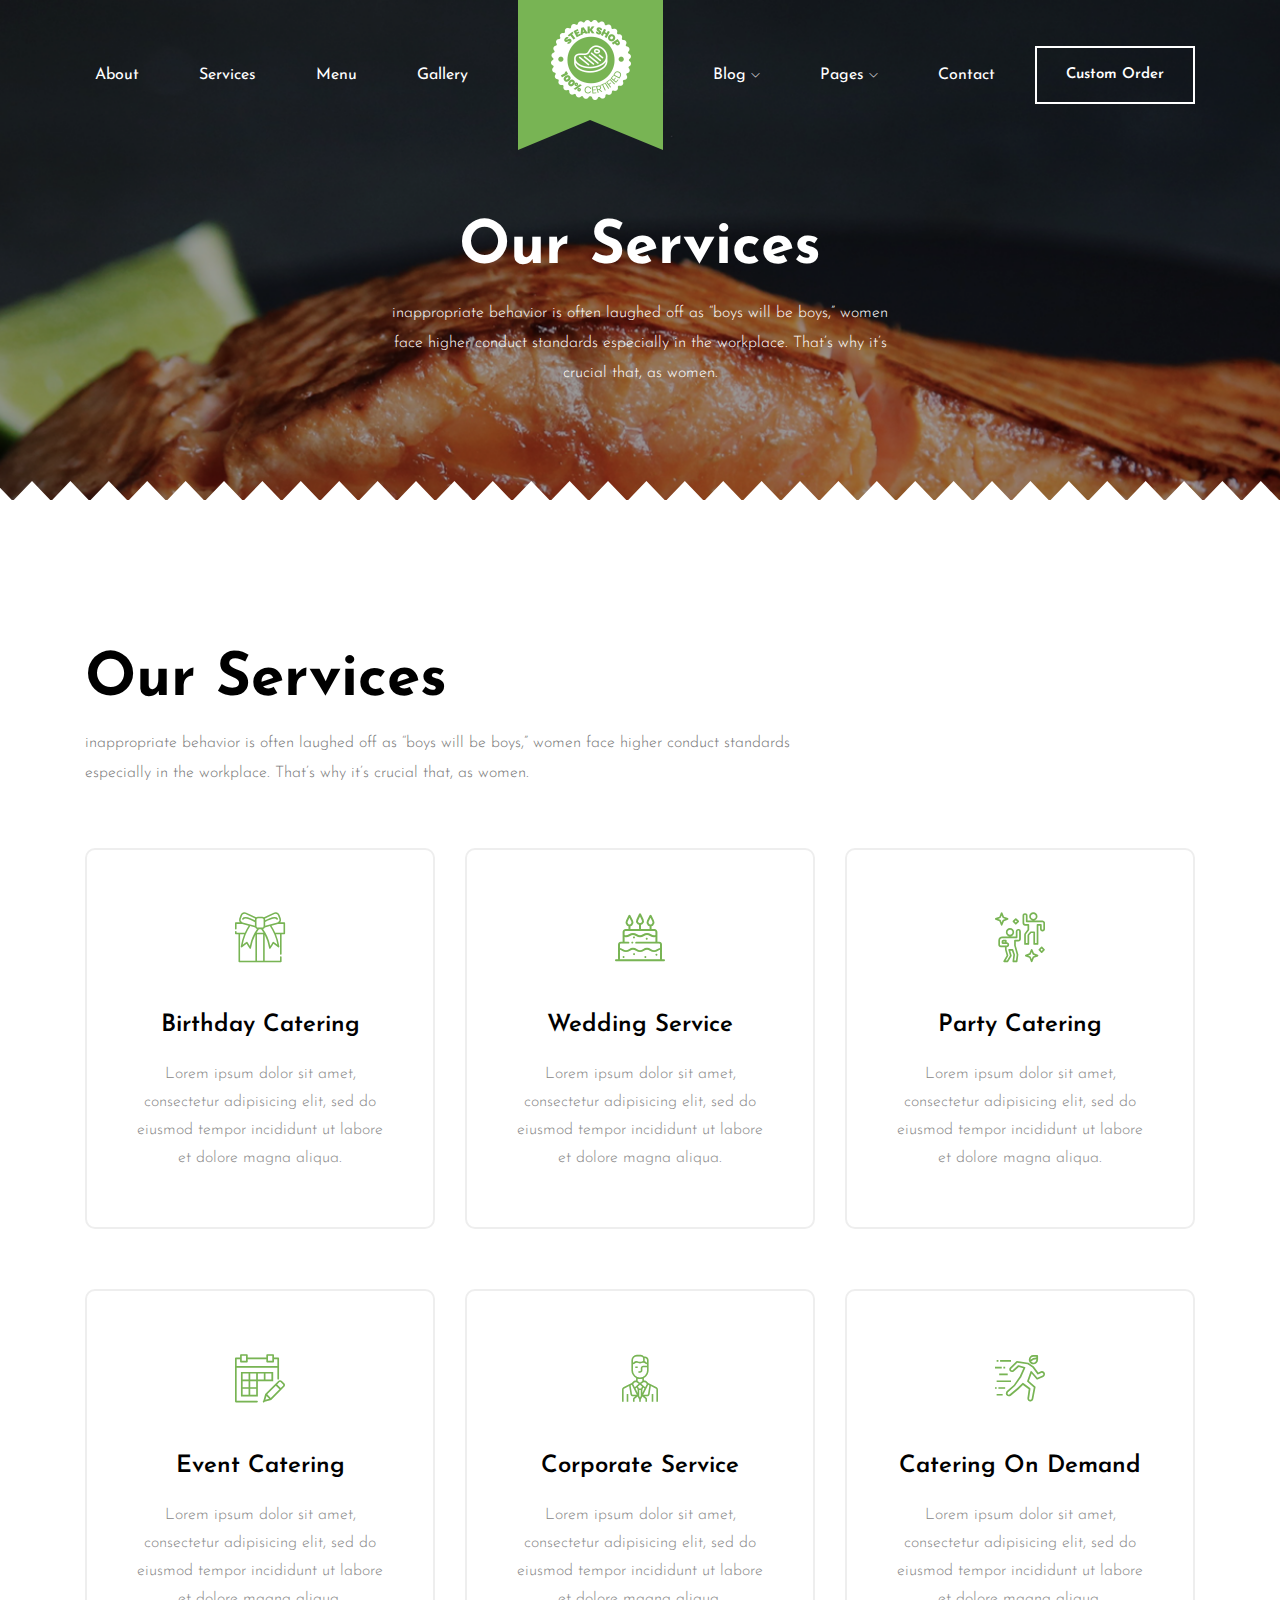
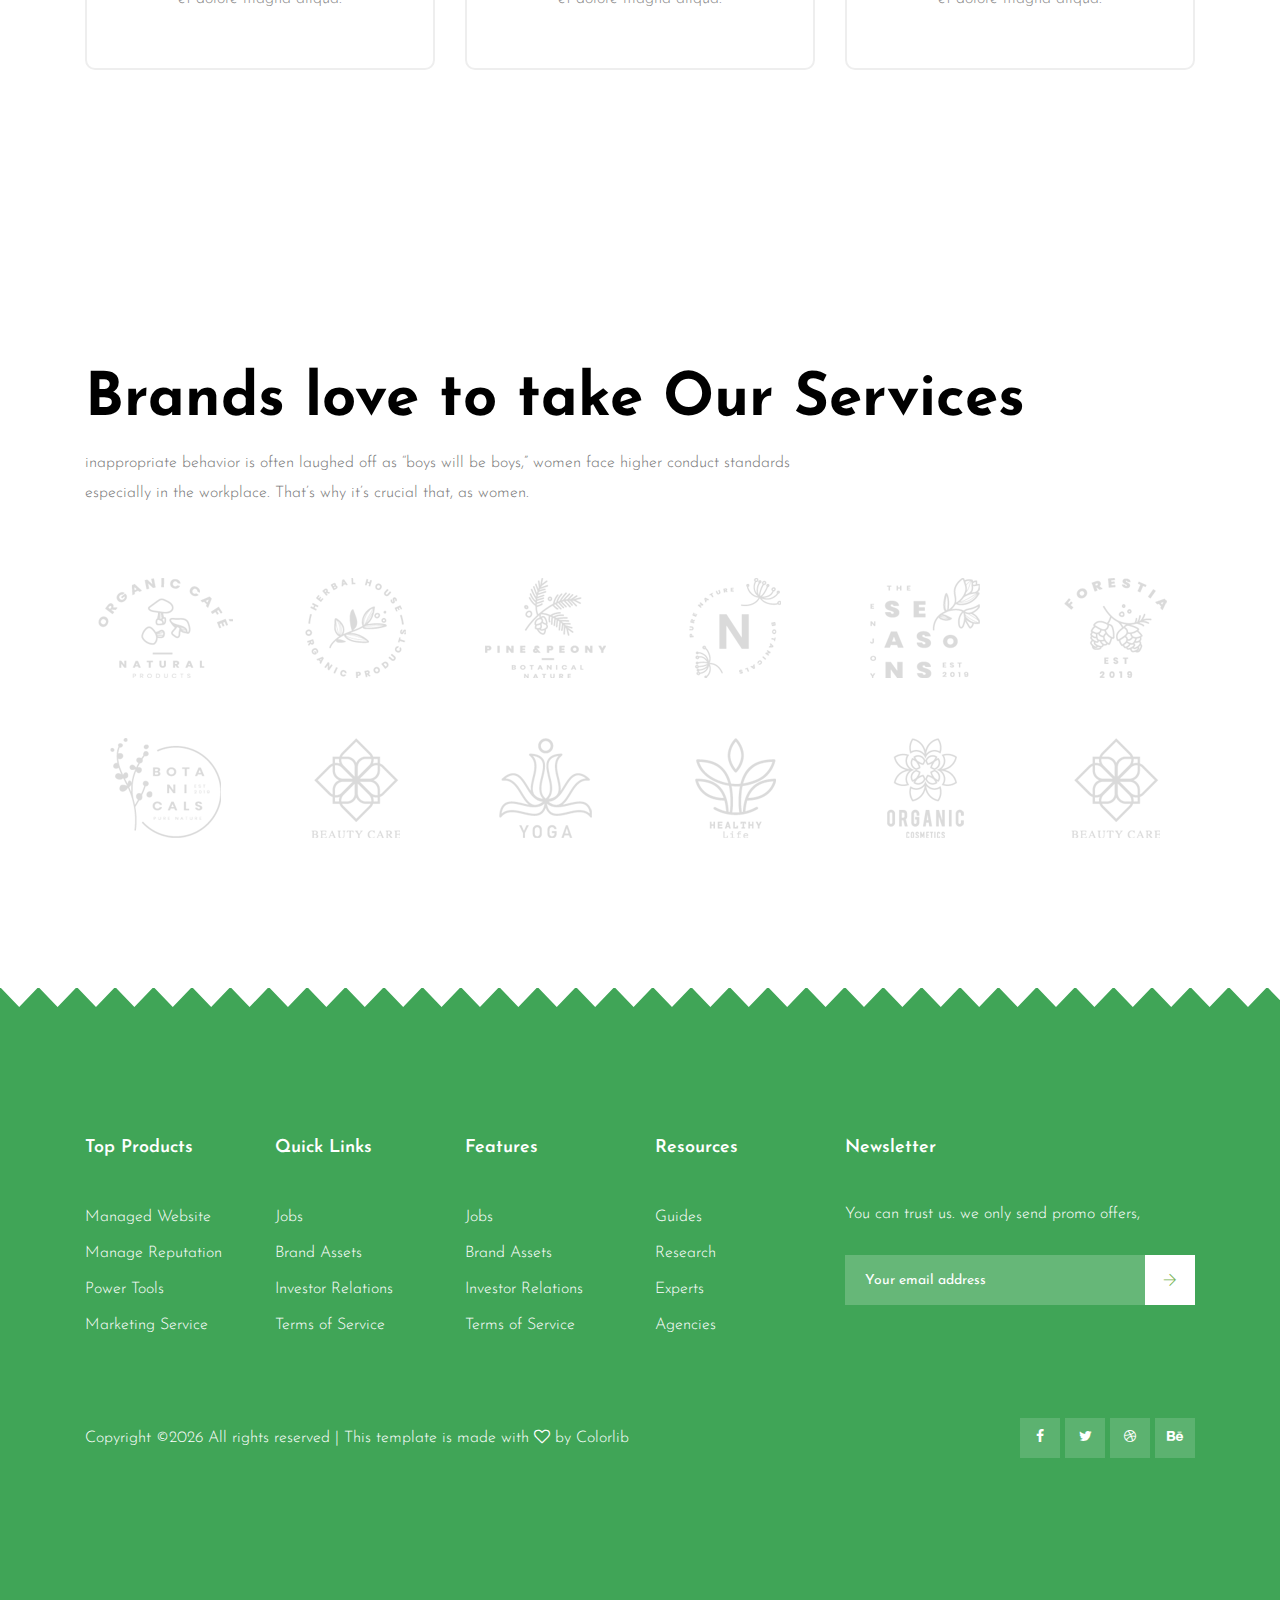
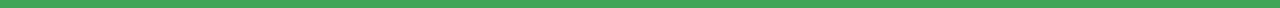
<file: service.html>
<!doctype html>
<html class="no-js" lang="zxx">

<head>
    <meta charset="utf-8">
    <meta http-equiv="x-ua-compatible" content="ie=edge">
    <title>flatter</title>
    <meta name="description" content="">
    <meta name="viewport" content="width=device-width, initial-scale=1">

    <!-- <link rel="manifest" href="site.webmanifest"> -->
    <link rel="shortcut icon" type="image/x-icon" href="img/logo.png">
    <!-- Place favicon.ico in the root directory -->

    <!-- CSS here -->
    <link rel="stylesheet" href="css/bootstrap.min.css">
    <link rel="stylesheet" href="css/owl.carousel.min.css">
    <link rel="stylesheet" href="css/magnific-popup.css">
    <link rel="stylesheet" href="css/font-awesome.min.css">
    <link rel="stylesheet" href="css/themify-icons.css">
    <link rel="stylesheet" href="css/nice-select.css">
    <link rel="stylesheet" href="css/flaticon.css">
    <link rel="stylesheet" href="css/animate.css">
    <link rel="stylesheet" href="css/slicknav.css">
    <link rel="stylesheet" href="css/style.css">
    <!-- <link rel="stylesheet" href="css/responsive.css"> -->
</head>

<body>
    <!--[if lte IE 9]>
            <p class="browserupgrade">You are using an <strong>outdated</strong> browser. Please <a href="https://browsehappy.com/">upgrade your browser</a> to improve your experience and security.</p>
        <![endif]-->

    <!-- header-start -->
    <header>
        <div class="header-area ">
            <div id="sticky-header" class="main-header-area">
                <div class="container">
                    <div class="row align-items-center">
                        <div class="col-xl-10 col-lg-10">
                            <div class="main-menu d-none d-lg-block">
                                <nav>
                                    <ul class="mein_menu_list" id="navigation">
                                        <li><a href="about.html">About</a></li>
                                        <li><a href="service.html">Services</a></li>
                                        <li><a href="menu.html">menu</a></li>
                                        <li><a href="gallery.html">gallery</a></li>
                                        <div class="logo-img d-none d-lg-block">
                                                <a href="index.html">
                                                    <img src="img/logo.png" alt="">
                                                </a>
                                            </div>
                                        <li><a href="#">blog <i class="ti-angle-down"></i></a>
                                            <ul class="submenu">
                                                <li><a href="blog.html">blog</a></li>
                                                <li><a href="single-blog.html">single-blog</a></li>
                                            </ul>
                                        </li>
                                        <li><a href="#">pages <i class="ti-angle-down"></i></a>
                                            <ul class="submenu">
                                                <li><a href="elements.html">elements</a></li>
                                            </ul>
                                        </li>
                                        <li><a href="contact.html">Contact</a></li>
                                    </ul>
                                </nav>
                            </div>
                        </div>
                        <div class="col-xl-2 col-lg-2 d-none d-lg-block">
                            <div class="custom_order">
                                <a href="#" class="boxed_btn_white">Custom Order</a>
                            </div>
                        </div>
                        <div class="col-12">
                            <div class="mobile_menu d-block d-lg-none"></div>
                        </div>
                        <div class="logo-img-small d-sm-block d-md-block d-lg-none">
                                <a href="index.html">
                                    <img src="img/logo.png" alt="">
                                </a>
                            </div>
                    </div>
                </div>
            </div>
        </div>
    </header>
    <!-- header-end -->

    <!-- breadcam_area_start -->
    <div class="breadcam_area breadcam_bg_1 zigzag_bg_2">
        <div class="breadcam_inner">
            <div class="breadcam_text">
                <h3>Our Services</h3>
                <p>inappropriate behavior is often laughed off as “boys will be boys,” women <br> face higher conduct standards especially in the workplace. That’s why it’s <br> crucial that, as women.</p>
            </div>
        </div>
    </div>
    <!-- breadcam_area_end -->

    <!-- service_area-start -->
    <div class="service_area">
        <div class="container">
            <div class="row">
                <div class="col-xl-12">
                    <div class="section_title mb-60">
                        <h3>Our Services</h3>
                        <p>inappropriate behavior is often laughed off as “boys will be boys,” women face higher conduct standards <br> especially in the workplace. That’s why it’s crucial that, as women.</p>
                    </div>
                </div>
            </div>
            <div class="row">
                <div class="col-xl-4 col-md-6">
                    <div class="single_service">
                        <div class="service_icon">
                            <i class="flaticon-gift"></i>
                        </div>
                        <h4>Birthday Catering</h4>
                        <p>Lorem ipsum dolor sit amet, consectetur adipisicing elit, sed do eiusmod tempor incididunt ut labore et dolore magna aliqua.</p>
                    </div>
                </div>
                <div class="col-xl-4 col-md-6">
                    <div class="single_service">
                        <div class="service_icon">
                            <i class="flaticon-cake"></i>
                        </div>
                        <h4>Wedding Service</h4>
                        <p>Lorem ipsum dolor sit amet, consectetur adipisicing elit, sed do eiusmod tempor incididunt ut labore et dolore magna aliqua.</p>
                    </div>
                </div>
                <div class="col-xl-4 col-md-6">
                    <div class="single_service">
                        <div class="service_icon">
                            <i class="flaticon-dance"></i>
                        </div>
                        <h4>Party Catering</h4>
                        <p>Lorem ipsum dolor sit amet, consectetur adipisicing elit, sed do eiusmod tempor incididunt ut labore et dolore magna aliqua.</p>
                    </div>
                </div>
                <div class="col-xl-4 col-md-6">
                    <div class="single_service">
                        <div class="service_icon">
                            <i class="flaticon-calendar"></i>
                        </div>
                        <h4>Event Catering</h4>
                        <p>Lorem ipsum dolor sit amet, consectetur adipisicing elit, sed do eiusmod tempor incididunt ut labore et dolore magna aliqua.</p>
                    </div>
                </div>
                <div class="col-xl-4 col-md-6">
                    <div class="single_service">
                        <div class="service_icon">
                            <i class="flaticon-businessman"></i>
                        </div>
                        <h4>Corporate Service</h4>
                        <p>Lorem ipsum dolor sit amet, consectetur adipisicing elit, sed do eiusmod tempor incididunt ut labore et dolore magna aliqua.</p>
                    </div>
                </div>
                <div class="col-xl-4 col-md-6">
                    <div class="single_service">
                        <div class="service_icon">
                            <i class="flaticon-running-man"></i>
                        </div>
                        <h4>Catering On Demand</h4>
                        <p>Lorem ipsum dolor sit amet, consectetur adipisicing elit, sed do eiusmod tempor incididunt ut labore et dolore magna aliqua.</p>
                    </div>
                </div>
            </div>
        </div>
    </div>
    <!-- service_area-end -->

    <!-- brand_area-start -->
    <div class="brand_area">
        <div class="container">
            <div class="row">
                <div class="col-xl-12">
                    <div class="section_title mb-70">
                        <h3>Brands love to take Our Services</h3>
                        <p>inappropriate behavior is often laughed off as “boys will be boys,” women face higher conduct
                            standards <br> especially in the workplace. That’s why it’s crucial that, as women.</p>
                    </div>
                </div>
            </div>
            <div class="row">
                    <div class="col-xl-2 col-md-6 col-lg-3">
                        <div class="single_brand">
                            <img src="img/brand/1.png" alt="">
                        </div>
                    </div>
                    <div class="col-xl-2 col-md-6 col-lg-3">
                        <div class="single_brand">
                            <img src="img/brand/02.png" alt="">
                        </div>
                    </div>
                    <div class="col-xl-2 col-md-6 col-lg-3">
                        <div class="single_brand">
                            <img src="img/brand/03.png" alt="">
                        </div>
                    </div>
                    <div class="col-xl-2 col-md-6 col-lg-3">
                        <div class="single_brand">
                            <img src="img/brand/04.png" alt="">
                        </div>
                    </div>
                    <div class="col-xl-2 col-md-6 col-lg-3">
                        <div class="single_brand">
                            <img src="img/brand/05.png" alt="">
                        </div>
                    </div>
                    <div class="col-xl-2 col-md-6 col-lg-3">
                        <div class="single_brand">
                            <img src="img/brand/06.png" alt="">
                        </div>
                    </div>
                    <div class="col-xl-2 col-md-6 col-lg-3">
                        <div class="single_brand">
                            <img src="img/brand/7.png" alt="">
                        </div>
                    </div>
                    <div class="col-xl-2 col-md-6 col-lg-3">
                        <div class="single_brand">
                            <img src="img/brand/12.png" alt="">
                        </div>
                    </div>
                    <div class="col-xl-2 col-md-6 col-lg-3">
                        <div class="single_brand">
                            <img src="img/brand/9.png" alt="">
                        </div>
                    </div>
                    <div class="col-xl-2 col-md-6 col-lg-3">
                        <div class="single_brand">
                            <img src="img/brand/10.png" alt="">
                        </div>
                    </div>
                    <div class="col-xl-2 col-md-6 col-lg-3">
                        <div class="single_brand">
                            <img src="img/brand/11.png" alt="">
                        </div>
                    </div>
                    <div class="col-xl-2 col-md-6 col-lg-3">
                        <div class="single_brand">
                            <img src="img/brand/8.png" alt="">
                        </div>
                    </div>
                </div>
        </div>
    </div>
    <!-- brand_area-end -->

    <!-- footer-start -->
    <footer class="footer_area footer-bg zigzag_bg_1">
        <div class="footer-top">
            <div class="container">
                <div class="row">
                    <div class="col-xl-2 col-md-6 col-lg-2">
                        <div class="footer_widget">
                            <h3 class="heading">
                                    Top Products
                            </h3>
                            <ul>
                                <li><a href="#">Managed Website</a></li>
                                <li><a href="#"> Manage Reputation</a></li>
                                <li><a href="#">Power Tools</a></li>
                                <li><a href="#">Marketing Service</a></li>
                            </ul>
                        </div>
                    </div>
                    <div class="col-xl-2 col-md-6 col-lg-2">
                        <div class="footer_widget">
                            <h3 class="heading">
                                    Quick Links
                            </h3>
                            <ul>
                                <li><a href="#">Jobs</a></li>
                                <li><a href="#">Brand Assets</a></li>
                                <li><a href="#"> Investor Relations</a></li>
                                <li><a href="#">Terms of Service</a></li>
                            </ul>
                        </div>
                    </div>
                    <div class="col-xl-2 col-md-6 col-lg-2">
                        <div class="footer_widget">
                            <h3 class="heading">
                                    Features
                            </h3>
                            <ul>
                                <li><a href="#">Jobs</a></li>
                                <li><a href="#">Brand Assets</a></li>
                                <li><a href="#">Investor Relations</a></li>
                                <li><a href="#">Terms of Service</a></li>
                            </ul>
                        </div>
                    </div>
                    <div class="col-xl-2 col-md-6 col-lg-2">
                        <div class="footer_widget">
                            <h3 class="heading">
                                    Resources
                            </h3>
                            <ul>
                                <li><a href="#">Guides</a></li>
                                <li><a href="#">Research</a></li>
                                <li><a href="#">Experts</a></li>
                                <li><a href="#">Agencies</a></li>
                            </ul>
                        </div>
                    </div>
                    <div class="col-xl-4 col-md-12 col-lg-4">
                        <div class="footer_widget">
                            <h3 class="heading">
                                    Newsletter
                            </h3>
                            <p class="offer_text" >You can trust us. we only send promo offers,</p>
                            <form action="#">
                                <input type="text" placeholder="Your email address">
                                <button type="submit"> <i class="ti-arrow-right"></i> </button>
                            </form>
                        </div>
                    </div>
                </div>
            </div>
        </div>
        <div class="footer-bottom">
            <div class="container">
                <div class="row align-items-center">
                    <div class="col-xl-7 col-md-12 col-lg-8">
                        <div class="copyright">
                                <p class="footer-text"><!-- Link back to Colorlib can't be removed. Template is licensed under CC BY 3.0. -->
Copyright &copy;<script>document.write(new Date().getFullYear());</script> All rights reserved | This template is made with <i class="fa fa-heart-o" aria-hidden="true"></i> by <a href="https://colorlib.com" target="_blank">Colorlib</a>
<!-- Link back to Colorlib can't be removed. Template is licensed under CC BY 3.0. --></p>
                        </div>
                    </div>
                    <div class="col-xl-5 col-md-12 col-lg-4">
                        <div class="social_links">
                            <ul>
                                <li><a href="#"> <i class="fa fa-facebook"></i> </a></li>
                                <li><a href="#"> <i class="fa fa-twitter"></i> </a></li>
                                <li><a href="#"> <i class="fa fa-dribbble"></i> </a></li>
                                <li><a href="#"> <i class="fa fa-behance"></i> </a></li>
                            </ul>
                        </div>
                    </div>
                </div>
            </div>
        </div>
    </footer>
    <!-- footer-end -->


    <!-- JS here -->
    <script src="js/vendor/modernizr-3.5.0.min.js"></script>
    <script src="js/vendor/jquery-1.12.4.min.js"></script>
    <script src="js/popper.min.js"></script>
    <script src="js/bootstrap.min.js"></script>
    <script src="js/owl.carousel.min.js"></script>
    <script src="js/isotope.pkgd.min.js"></script>
    <script src="js/ajax-form.js"></script>
    <script src="js/waypoints.min.js"></script>
    <script src="js/jquery.counterup.min.js"></script>
    <script src="js/imagesloaded.pkgd.min.js"></script>
    <script src="js/scrollIt.js"></script>
    <script src="js/jquery.scrollUp.min.js"></script>
    <script src="js/wow.min.js"></script>
    <script src="js/nice-select.min.js"></script>
    <script src="js/jquery.slicknav.min.js"></script>
    <script src="js/jquery.magnific-popup.min.js"></script>
    <script src="js/plugins.js"></script>

    <!--contact js-->
    <script src="js/contact.js"></script>
    <script src="js/jquery.ajaxchimp.min.js"></script>
    <script src="js/jquery.form.js"></script>
    <script src="js/jquery.validate.min.js"></script>
    <script src="js/mail-script.js"></script>

    <script src="js/main.js"></script>

</body>

</html>
</file>
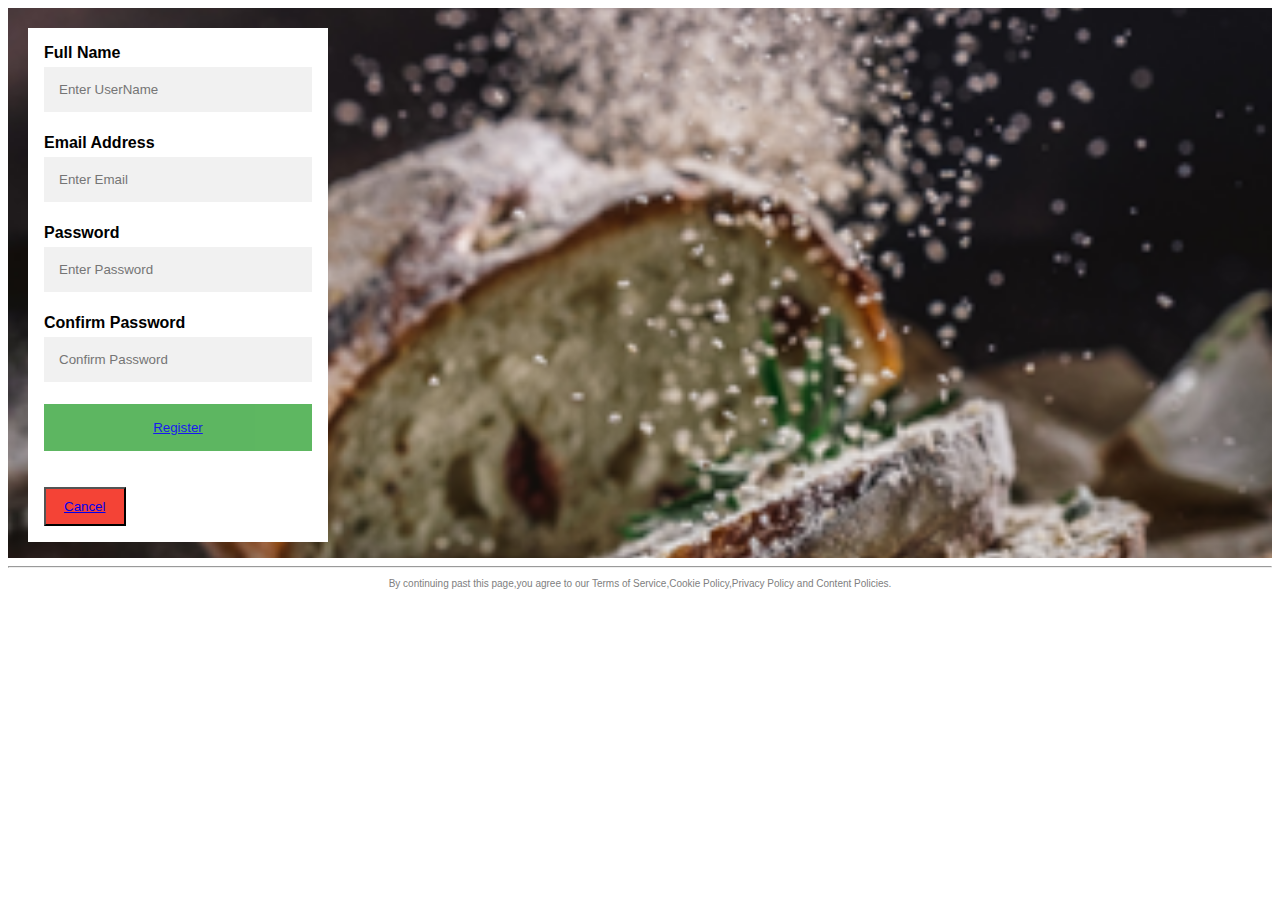
<file: signup.html>
<!DOCTYPE html>
<!--
To change this license header, choose License Headers in Project Properties.
To change this template file, choose Tools | Templates
and open the template in the editor.
-->
<html>
<head>
<meta name="viewport" content="width=device-width, initial-scale=1">
<style>
body, html 
{
    height: 100%;
    font-family: Arial, Helvetica, sans-serif;
}

* {
    box-sizing: border-box;
}

.bg-img {
    
    background-image: url("img/order/order-6.png");
    height:550px;
    background-position: center;
    background-repeat: no-repeat;
    background-size: cover;
    position: relative;
}


.container {
    position: absolute;
    left: 0;
    margin: 20px;
    max-width: 300px;
    padding: 16px;
    background-color: white;
}

input[type=text], input[type=password] {
    width: 100%;
    padding: 15px;
    margin: 5px 0 22px 0;
    border: none;
    background: #f1f1f1;
}

input[type=text]:focus, input[type=password]:focus {
    background-color: #ddd;
    outline: none;
}

.btn {
    background-color: #4CAF50;
    color: white;
    padding: 16px 20px;
    border: none;
    cursor: pointer;
    width: 100%;
    opacity: 0.9;
}

.btn:hover {
    opacity: 1;
}

span.psw {
    float: right;
    padding-top: 16px;
}
.cancelbtn {
    width: auto;
    padding: 10px 18px;
    background-color: #f44336;
}

@media screen and (max-width: 300px) 
{
    span.psw {
       display: block;
       float: none;
    }
    .cancelbtn {
       width: 100%;
       background-color:#f1f1f1;
    }
}

</style>
</head>
<body>

<div class="bg-img">
  <form action=signup  class="container">
    

    <label><b>Full Name</b></label>
    <input type="text" placeholder="Enter UserName" name="uname" required>
    
    <label><b>Email Address</b></label>
    <input type="text" placeholder="Enter Email" name="email" required>
    
    <label><b>Password</b></label>
    <input type="password" placeholder="Enter Password" name="psw" required>
    
    <label><b>Confirm Password</b></label>
    <input type="password" placeholder="Confirm Password" name="cpsw" required> 

    <button type="submit" class="btn"><a href="signup1.html">Register</a></button><br><br><br>

    <button type="button" class="cancelbtn"><a href="index.html">Cancel </a></button>
  
 </form>
</div>


<hr>
<font size="1" color="gray"> 
<p><center>By continuing past this page,you agree to our Terms of 
    Service,Cookie Policy,Privacy Policy and Content Policies.</center></p>
</font>


</body>
</html>
</file>
<file: css/themify-icons.css>
@font-face {
	font-family: 'themify';
	src:url('../fonts/themify.eot?-fvbane');
	src:url('../fonts/themify.eot?#iefix-fvbane') format('embedded-opentype'),
		url('../fonts/themify.woff?-fvbane') format('woff'),
		url('../fonts/themify.ttf?-fvbane') format('truetype'),
		url('../fonts/themify.svg?-fvbane#themify') format('svg');
	font-weight: normal;
	font-style: normal;
}

[class^="ti-"], [class*=" ti-"] {
	font-family: 'themify';
	/* speak: none; */
	font-style: normal;
	font-weight: normal;
	font-variant: normal;
	text-transform: none;
	line-height: 1;

	/* Better Font Rendering =========== */
	-webkit-font-smoothing: antialiased;
	-moz-osx-font-smoothing: grayscale;
}

.ti-wand:before {
	content: "\e600";
}
.ti-volume:before {
	content: "\e601";
}
.ti-user:before {
	content: "\e602";
}
.ti-unlock:before {
	content: "\e603";
}
.ti-unlink:before {
	content: "\e604";
}
.ti-trash:before {
	content: "\e605";
}
.ti-thought:before {
	content: "\e606";
}
.ti-target:before {
	content: "\e607";
}
.ti-tag:before {
	content: "\e608";
}
.ti-tablet:before {
	content: "\e609";
}
.ti-star:before {
	content: "\e60a";
}
.ti-spray:before {
	content: "\e60b";
}
.ti-signal:before {
	content: "\e60c";
}
.ti-shopping-cart:before {
	content: "\e60d";
}
.ti-shopping-cart-full:before {
	content: "\e60e";
}
.ti-settings:before {
	content: "\e60f";
}
.ti-search:before {
	content: "\e610";
}
.ti-zoom-in:before {
	content: "\e611";
}
.ti-zoom-out:before {
	content: "\e612";
}
.ti-cut:before {
	content: "\e613";
}
.ti-ruler:before {
	content: "\e614";
}
.ti-ruler-pencil:before {
	content: "\e615";
}
.ti-ruler-alt:before {
	content: "\e616";
}
.ti-bookmark:before {
	content: "\e617";
}
.ti-bookmark-alt:before {
	content: "\e618";
}
.ti-reload:before {
	content: "\e619";
}
.ti-plus:before {
	content: "\e61a";
}
.ti-pin:before {
	content: "\e61b";
}
.ti-pencil:before {
	content: "\e61c";
}
.ti-pencil-alt:before {
	content: "\e61d";
}
.ti-paint-roller:before {
	content: "\e61e";
}
.ti-paint-bucket:before {
	content: "\e61f";
}
.ti-na:before {
	content: "\e620";
}
.ti-mobile:before {
	content: "\e621";
}
.ti-minus:before {
	content: "\e622";
}
.ti-medall:before {
	content: "\e623";
}
.ti-medall-alt:before {
	content: "\e624";
}
.ti-marker:before {
	content: "\e625";
}
.ti-marker-alt:before {
	content: "\e626";
}
.ti-arrow-up:before {
	content: "\e627";
}
.ti-arrow-right:before {
	content: "\e628";
}
.ti-arrow-left:before {
	content: "\e629";
}
.ti-arrow-down:before {
	content: "\e62a";
}
.ti-lock:before {
	content: "\e62b";
}
.ti-location-arrow:before {
	content: "\e62c";
}
.ti-link:before {
	content: "\e62d";
}
.ti-layout:before {
	content: "\e62e";
}
.ti-layers:before {
	content: "\e62f";
}
.ti-layers-alt:before {
	content: "\e630";
}
.ti-key:before {
	content: "\e631";
}
.ti-import:before {
	content: "\e632";
}
.ti-image:before {
	content: "\e633";
}
.ti-heart:before {
	content: "\e634";
}
.ti-heart-broken:before {
	content: "\e635";
}
.ti-hand-stop:before {
	content: "\e636";
}
.ti-hand-open:before {
	content: "\e637";
}
.ti-hand-drag:before {
	content: "\e638";
}
.ti-folder:before {
	content: "\e639";
}
.ti-flag:before {
	content: "\e63a";
}
.ti-flag-alt:before {
	content: "\e63b";
}
.ti-flag-alt-2:before {
	content: "\e63c";
}
.ti-eye:before {
	content: "\e63d";
}
.ti-export:before {
	content: "\e63e";
}
.ti-exchange-vertical:before {
	content: "\e63f";
}
.ti-desktop:before {
	content: "\e640";
}
.ti-cup:before {
	content: "\e641";
}
.ti-crown:before {
	content: "\e642";
}
.ti-comments:before {
	content: "\e643";
}
.ti-comment:before {
	content: "\e644";
}
.ti-comment-alt:before {
	content: "\e645";
}
.ti-close:before {
	content: "\e646";
}
.ti-clip:before {
	content: "\e647";
}
.ti-angle-up:before {
	content: "\e648";
}
.ti-angle-right:before {
	content: "\e649";
}
.ti-angle-left:before {
	content: "\e64a";
}
.ti-angle-down:before {
	content: "\e64b";
}
.ti-check:before {
	content: "\e64c";
}
.ti-check-box:before {
	content: "\e64d";
}
.ti-camera:before {
	content: "\e64e";
}
.ti-announcement:before {
	content: "\e64f";
}
.ti-brush:before {
	content: "\e650";
}
.ti-briefcase:before {
	content: "\e651";
}
.ti-bolt:before {
	content: "\e652";
}
.ti-bolt-alt:before {
	content: "\e653";
}
.ti-blackboard:before {
	content: "\e654";
}
.ti-bag:before {
	content: "\e655";
}
.ti-move:before {
	content: "\e656";
}
.ti-arrows-vertical:before {
	content: "\e657";
}
.ti-arrows-horizontal:before {
	content: "\e658";
}
.ti-fullscreen:before {
	content: "\e659";
}
.ti-arrow-top-right:before {
	content: "\e65a";
}
.ti-arrow-top-left:before {
	content: "\e65b";
}
.ti-arrow-circle-up:before {
	content: "\e65c";
}
.ti-arrow-circle-right:before {
	content: "\e65d";
}
.ti-arrow-circle-left:before {
	content: "\e65e";
}
.ti-arrow-circle-down:before {
	content: "\e65f";
}
.ti-angle-double-up:before {
	content: "\e660";
}
.ti-angle-double-right:before {
	content: "\e661";
}
.ti-angle-double-left:before {
	content: "\e662";
}
.ti-angle-double-down:before {
	content: "\e663";
}
.ti-zip:before {
	content: "\e664";
}
.ti-world:before {
	content: "\e665";
}
.ti-wheelchair:before {
	content: "\e666";
}
.ti-view-list:before {
	content: "\e667";
}
.ti-view-list-alt:before {
	content: "\e668";
}
.ti-view-grid:before {
	content: "\e669";
}
.ti-uppercase:before {
	content: "\e66a";
}
.ti-upload:before {
	content: "\e66b";
}
.ti-underline:before {
	content: "\e66c";
}
.ti-truck:before {
	content: "\e66d";
}
.ti-timer:before {
	content: "\e66e";
}
.ti-ticket:before {
	content: "\e66f";
}
.ti-thumb-up:before {
	content: "\e670";
}
.ti-thumb-down:before {
	content: "\e671";
}
.ti-text:before {
	content: "\e672";
}
.ti-stats-up:before {
	content: "\e673";
}
.ti-stats-down:before {
	content: "\e674";
}
.ti-split-v:before {
	content: "\e675";
}
.ti-split-h:before {
	content: "\e676";
}
.ti-smallcap:before {
	content: "\e677";
}
.ti-shine:before {
	content: "\e678";
}
.ti-shift-right:before {
	content: "\e679";
}
.ti-shift-left:before {
	content: "\e67a";
}
.ti-shield:before {
	content: "\e67b";
}
.ti-notepad:before {
	content: "\e67c";
}
.ti-server:before {
	content: "\e67d";
}
.ti-quote-right:before {
	content: "\e67e";
}
.ti-quote-left:before {
	content: "\e67f";
}
.ti-pulse:before {
	content: "\e680";
}
.ti-printer:before {
	content: "\e681";
}
.ti-power-off:before {
	content: "\e682";
}
.ti-plug:before {
	content: "\e683";
}
.ti-pie-chart:before {
	content: "\e684";
}
.ti-paragraph:before {
	content: "\e685";
}
.ti-panel:before {
	content: "\e686";
}
.ti-package:before {
	content: "\e687";
}
.ti-music:before {
	content: "\e688";
}
.ti-music-alt:before {
	content: "\e689";
}
.ti-mouse:before {
	content: "\e68a";
}
.ti-mouse-alt:before {
	content: "\e68b";
}
.ti-money:before {
	content: "\e68c";
}
.ti-microphone:before {
	content: "\e68d";
}
.ti-menu:before {
	content: "\e68e";
}
.ti-menu-alt:before {
	content: "\e68f";
}
.ti-map:before {
	content: "\e690";
}
.ti-map-alt:before {
	content: "\e691";
}
.ti-loop:before {
	content: "\e692";
}
.ti-location-pin:before {
	content: "\e693";
}
.ti-list:before {
	content: "\e694";
}
.ti-light-bulb:before {
	content: "\e695";
}
.ti-Italic:before {
	content: "\e696";
}
.ti-info:before {
	content: "\e697";
}
.ti-infinite:before {
	content: "\e698";
}
.ti-id-badge:before {
	content: "\e699";
}
.ti-hummer:before {
	content: "\e69a";
}
.ti-home:before {
	content: "\e69b";
}
.ti-help:before {
	content: "\e69c";
}
.ti-headphone:before {
	content: "\e69d";
}
.ti-harddrives:before {
	content: "\e69e";
}
.ti-harddrive:before {
	content: "\e69f";
}
.ti-gift:before {
	content: "\e6a0";
}
.ti-game:before {
	content: "\e6a1";
}
.ti-filter:before {
	content: "\e6a2";
}
.ti-files:before {
	content: "\e6a3";
}
.ti-file:before {
	content: "\e6a4";
}
.ti-eraser:before {
	content: "\e6a5";
}
.ti-envelope:before {
	content: "\e6a6";
}
.ti-download:before {
	content: "\e6a7";
}
.ti-direction:before {
	content: "\e6a8";
}
.ti-direction-alt:before {
	content: "\e6a9";
}
.ti-dashboard:before {
	content: "\e6aa";
}
.ti-control-stop:before {
	content: "\e6ab";
}
.ti-control-shuffle:before {
	content: "\e6ac";
}
.ti-control-play:before {
	content: "\e6ad";
}
.ti-control-pause:before {
	content: "\e6ae";
}
.ti-control-forward:before {
	content: "\e6af";
}
.ti-control-backward:before {
	content: "\e6b0";
}
.ti-cloud:before {
	content: "\e6b1";
}
.ti-cloud-up:before {
	content: "\e6b2";
}
.ti-cloud-down:before {
	content: "\e6b3";
}
.ti-clipboard:before {
	content: "\e6b4";
}
.ti-car:before {
	content: "\e6b5";
}
.ti-calendar:before {
	content: "\e6b6";
}
.ti-book:before {
	content: "\e6b7";
}
.ti-bell:before {
	content: "\e6b8";
}
.ti-basketball:before {
	content: "\e6b9";
}
.ti-bar-chart:before {
	content: "\e6ba";
}
.ti-bar-chart-alt:before {
	content: "\e6bb";
}
.ti-back-right:before {
	content: "\e6bc";
}
.ti-back-left:before {
	content: "\e6bd";
}
.ti-arrows-corner:before {
	content: "\e6be";
}
.ti-archive:before {
	content: "\e6bf";
}
.ti-anchor:before {
	content: "\e6c0";
}
.ti-align-right:before {
	content: "\e6c1";
}
.ti-align-left:before {
	content: "\e6c2";
}
.ti-align-justify:before {
	content: "\e6c3";
}
.ti-align-center:before {
	content: "\e6c4";
}
.ti-alert:before {
	content: "\e6c5";
}
.ti-alarm-clock:before {
	content: "\e6c6";
}
.ti-agenda:before {
	content: "\e6c7";
}
.ti-write:before {
	content: "\e6c8";
}
.ti-window:before {
	content: "\e6c9";
}
.ti-widgetized:before {
	content: "\e6ca";
}
.ti-widget:before {
	content: "\e6cb";
}
.ti-widget-alt:before {
	content: "\e6cc";
}
.ti-wallet:before {
	content: "\e6cd";
}
.ti-video-clapper:before {
	content: "\e6ce";
}
.ti-video-camera:before {
	content: "\e6cf";
}
.ti-vector:before {
	content: "\e6d0";
}
.ti-themify-logo:before {
	content: "\e6d1";
}
.ti-themify-favicon:before {
	content: "\e6d2";
}
.ti-themify-favicon-alt:before {
	content: "\e6d3";
}
.ti-support:before {
	content: "\e6d4";
}
.ti-stamp:before {
	content: "\e6d5";
}
.ti-split-v-alt:before {
	content: "\e6d6";
}
.ti-slice:before {
	content: "\e6d7";
}
.ti-shortcode:before {
	content: "\e6d8";
}
.ti-shift-right-alt:before {
	content: "\e6d9";
}
.ti-shift-left-alt:before {
	content: "\e6da";
}
.ti-ruler-alt-2:before {
	content: "\e6db";
}
.ti-receipt:before {
	content: "\e6dc";
}
.ti-pin2:before {
	content: "\e6dd";
}
.ti-pin-alt:before {
	content: "\e6de";
}
.ti-pencil-alt2:before {
	content: "\e6df";
}
.ti-palette:before {
	content: "\e6e0";
}
.ti-more:before {
	content: "\e6e1";
}
.ti-more-alt:before {
	content: "\e6e2";
}
.ti-microphone-alt:before {
	content: "\e6e3";
}
.ti-magnet:before {
	content: "\e6e4";
}
.ti-line-double:before {
	content: "\e6e5";
}
.ti-line-dotted:before {
	content: "\e6e6";
}
.ti-line-dashed:before {
	content: "\e6e7";
}
.ti-layout-width-full:before {
	content: "\e6e8";
}
.ti-layout-width-default:before {
	content: "\e6e9";
}
.ti-layout-width-default-alt:before {
	content: "\e6ea";
}
.ti-layout-tab:before {
	content: "\e6eb";
}
.ti-layout-tab-window:before {
	content: "\e6ec";
}
.ti-layout-tab-v:before {
	content: "\e6ed";
}
.ti-layout-tab-min:before {
	content: "\e6ee";
}
.ti-layout-slider:before {
	content: "\e6ef";
}
.ti-layout-slider-alt:before {
	content: "\e6f0";
}
.ti-layout-sidebar-right:before {
	content: "\e6f1";
}
.ti-layout-sidebar-none:before {
	content: "\e6f2";
}
.ti-layout-sidebar-left:before {
	content: "\e6f3";
}
.ti-layout-placeholder:before {
	content: "\e6f4";
}
.ti-layout-menu:before {
	content: "\e6f5";
}
.ti-layout-menu-v:before {
	content: "\e6f6";
}
.ti-layout-menu-separated:before {
	content: "\e6f7";
}
.ti-layout-menu-full:before {
	content: "\e6f8";
}
.ti-layout-media-right-alt:before {
	content: "\e6f9";
}
.ti-layout-media-right:before {
	content: "\e6fa";
}
.ti-layout-media-overlay:before {
	content: "\e6fb";
}
.ti-layout-media-overlay-alt:before {
	content: "\e6fc";
}
.ti-layout-media-overlay-alt-2:before {
	content: "\e6fd";
}
.ti-layout-media-left-alt:before {
	content: "\e6fe";
}
.ti-layout-media-left:before {
	content: "\e6ff";
}
.ti-layout-media-center-alt:before {
	content: "\e700";
}
.ti-layout-media-center:before {
	content: "\e701";
}
.ti-layout-list-thumb:before {
	content: "\e702";
}
.ti-layout-list-thumb-alt:before {
	content: "\e703";
}
.ti-layout-list-post:before {
	content: "\e704";
}
.ti-layout-list-large-image:before {
	content: "\e705";
}
.ti-layout-line-solid:before {
	content: "\e706";
}
.ti-layout-grid4:before {
	content: "\e707";
}
.ti-layout-grid3:before {
	content: "\e708";
}
.ti-layout-grid2:before {
	content: "\e709";
}
.ti-layout-grid2-thumb:before {
	content: "\e70a";
}
.ti-layout-cta-right:before {
	content: "\e70b";
}
.ti-layout-cta-left:before {
	content: "\e70c";
}
.ti-layout-cta-center:before {
	content: "\e70d";
}
.ti-layout-cta-btn-right:before {
	content: "\e70e";
}
.ti-layout-cta-btn-left:before {
	content: "\e70f";
}
.ti-layout-column4:before {
	content: "\e710";
}
.ti-layout-column3:before {
	content: "\e711";
}
.ti-layout-column2:before {
	content: "\e712";
}
.ti-layout-accordion-separated:before {
	content: "\e713";
}
.ti-layout-accordion-merged:before {
	content: "\e714";
}
.ti-layout-accordion-list:before {
	content: "\e715";
}
.ti-ink-pen:before {
	content: "\e716";
}
.ti-info-alt:before {
	content: "\e717";
}
.ti-help-alt:before {
	content: "\e718";
}
.ti-headphone-alt:before {
	content: "\e719";
}
.ti-hand-point-up:before {
	content: "\e71a";
}
.ti-hand-point-right:before {
	content: "\e71b";
}
.ti-hand-point-left:before {
	content: "\e71c";
}
.ti-hand-point-down:before {
	content: "\e71d";
}
.ti-gallery:before {
	content: "\e71e";
}
.ti-face-smile:before {
	content: "\e71f";
}
.ti-face-sad:before {
	content: "\e720";
}
.ti-credit-card:before {
	content: "\e721";
}
.ti-control-skip-forward:before {
	content: "\e722";
}
.ti-control-skip-backward:before {
	content: "\e723";
}
.ti-control-record:before {
	content: "\e724";
}
.ti-control-eject:before {
	content: "\e725";
}
.ti-comments-smiley:before {
	content: "\e726";
}
.ti-brush-alt:before {
	content: "\e727";
}
.ti-youtube:before {
	content: "\e728";
}
.ti-vimeo:before {
	content: "\e729";
}
.ti-twitter:before {
	content: "\e72a";
}
.ti-time:before {
	content: "\e72b";
}
.ti-tumblr:before {
	content: "\e72c";
}
.ti-skype:before {
	content: "\e72d";
}
.ti-share:before {
	content: "\e72e";
}
.ti-share-alt:before {
	content: "\e72f";
}
.ti-rocket:before {
	content: "\e730";
}
.ti-pinterest:before {
	content: "\e731";
}
.ti-new-window:before {
	content: "\e732";
}
.ti-microsoft:before {
	content: "\e733";
}
.ti-list-ol:before {
	content: "\e734";
}
.ti-linkedin:before {
	content: "\e735";
}
.ti-layout-sidebar-2:before {
	content: "\e736";
}
.ti-layout-grid4-alt:before {
	content: "\e737";
}
.ti-layout-grid3-alt:before {
	content: "\e738";
}
.ti-layout-grid2-alt:before {
	content: "\e739";
}
.ti-layout-column4-alt:before {
	content: "\e73a";
}
.ti-layout-column3-alt:before {
	content: "\e73b";
}
.ti-layout-column2-alt:before {
	content: "\e73c";
}
.ti-instagram:before {
	content: "\e73d";
}
.ti-google:before {
	content: "\e73e";
}
.ti-github:before {
	content: "\e73f";
}
.ti-flickr:before {
	content: "\e740";
}
.ti-facebook:before {
	content: "\e741";
}
.ti-dropbox:before {
	content: "\e742";
}
.ti-dribbble:before {
	content: "\e743";
}
.ti-apple:before {
	content: "\e744";
}
.ti-android:before {
	content: "\e745";
}
.ti-save:before {
	content: "\e746";
}
.ti-save-alt:before {
	content: "\e747";
}
.ti-yahoo:before {
	content: "\e748";
}
.ti-wordpress:before {
	content: "\e749";
}
.ti-vimeo-alt:before {
	content: "\e74a";
}
.ti-twitter-alt:before {
	content: "\e74b";
}
.ti-tumblr-alt:before {
	content: "\e74c";
}
.ti-trello:before {
	content: "\e74d";
}
.ti-stack-overflow:before {
	content: "\e74e";
}
.ti-soundcloud:before {
	content: "\e74f";
}
.ti-sharethis:before {
	content: "\e750";
}
.ti-sharethis-alt:before {
	content: "\e751";
}
.ti-reddit:before {
	content: "\e752";
}
.ti-pinterest-alt:before {
	content: "\e753";
}
.ti-microsoft-alt:before {
	content: "\e754";
}
.ti-linux:before {
	content: "\e755";
}
.ti-jsfiddle:before {
	content: "\e756";
}
.ti-joomla:before {
	content: "\e757";
}
.ti-html5:before {
	content: "\e758";
}
.ti-flickr-alt:before {
	content: "\e759";
}
.ti-email:before {
	content: "\e75a";
}
.ti-drupal:before {
	content: "\e75b";
}
.ti-dropbox-alt:before {
	content: "\e75c";
}
.ti-css3:before {
	content: "\e75d";
}
.ti-rss:before {
	content: "\e75e";
}
.ti-rss-alt:before {
	content: "\e75f";
}
</file>
<file: css/nice-select.css>
.nice-select {
  -webkit-tap-highlight-color: transparent;
  background-color: #fff;
  border-radius: 5px;
  border: solid 1px #e8e8e8;
  box-sizing: border-box;
  clear: both;
  cursor: pointer;
  display: block;
  float: left;
  font-family: inherit;
  font-size: 14px;
  font-weight: normal;
  height: 42px;
  line-height: 40px;
  outline: none;
  padding-left: 18px;
  padding-right: 30px;
  position: relative;
  text-align: left !important;
  -webkit-transition: all 0.2s ease-in-out;
  transition: all 0.2s ease-in-out;
  -webkit-user-select: none;
     -moz-user-select: none;
      -ms-user-select: none;
          user-select: none;
  white-space: nowrap;
  width: auto; }
  .nice-select:hover {
    border-color: #dbdbdb; }
  .nice-select:active, .nice-select.open, .nice-select:focus {
    border-color: #999; }
  .nice-select:after {
    border-bottom: 2px solid #999;
    border-right: 2px solid #999;
    content: '';
    display: block;
    height: 5px;
    margin-top: -4px;
    pointer-events: none;
    position: absolute;
    right: 12px;
    top: 50%;
    -webkit-transform-origin: 66% 66%;
        -ms-transform-origin: 66% 66%;
            transform-origin: 66% 66%;
    -webkit-transform: rotate(45deg);
        -ms-transform: rotate(45deg);
            transform: rotate(45deg);
    -webkit-transition: all 0.15s ease-in-out;
    transition: all 0.15s ease-in-out;
    width: 5px; }
  .nice-select.open:after {
    -webkit-transform: rotate(-135deg);
        -ms-transform: rotate(-135deg);
            transform: rotate(-135deg); }
  .nice-select.open .list {
    opacity: 1;
    pointer-events: auto;
    -webkit-transform: scale(1) translateY(0);
        -ms-transform: scale(1) translateY(0);
            transform: scale(1) translateY(0); }
  .nice-select.disabled {
    border-color: #ededed;
    color: #999;
    pointer-events: none; }
    .nice-select.disabled:after {
      border-color: #cccccc; }
  .nice-select.wide {
    width: 100%; }
    .nice-select.wide .list {
      left: 0 !important;
      right: 0 !important; }
  .nice-select.right {
    float: right; }
    .nice-select.right .list {
      left: auto;
      right: 0; }
  .nice-select.small {
    font-size: 12px;
    height: 36px;
    line-height: 34px; }
    .nice-select.small:after {
      height: 4px;
      width: 4px; }
    .nice-select.small .option {
      line-height: 34px;
      min-height: 34px; }
  .nice-select .list {
    background-color: #fff;
    border-radius: 5px;
    box-shadow: 0 0 0 1px rgba(68, 68, 68, 0.11);
    box-sizing: border-box;
    margin-top: 4px;
    opacity: 0;
    overflow: hidden;
    padding: 0;
    pointer-events: none;
    position: absolute;
    top: 100%;
    left: 0;
    -webkit-transform-origin: 50% 0;
        -ms-transform-origin: 50% 0;
            transform-origin: 50% 0;
    -webkit-transform: scale(0.75) translateY(-21px);
        -ms-transform: scale(0.75) translateY(-21px);
            transform: scale(0.75) translateY(-21px);
    -webkit-transition: all 0.2s cubic-bezier(0.5, 0, 0, 1.25), opacity 0.15s ease-out;
    transition: all 0.2s cubic-bezier(0.5, 0, 0, 1.25), opacity 0.15s ease-out;
    z-index: 9; }
    .nice-select .list:hover .option:not(:hover) {
      background-color: transparent !important; }
  .nice-select .option {
    cursor: pointer;
    font-weight: 400;
    line-height: 40px;
    list-style: none;
    min-height: 40px;
    outline: none;
    padding-left: 18px;
    padding-right: 29px;
    text-align: left;
    -webkit-transition: all 0.2s;
    transition: all 0.2s; }
    .nice-select .option:hover, .nice-select .option.focus, .nice-select .option.selected.focus {
      background-color: #f6f6f6; }
    .nice-select .option.selected {
      font-weight: bold; }
    .nice-select .option.disabled {
      background-color: transparent;
      color: #999;
      cursor: default; }

.no-csspointerevents .nice-select .list {
  display: none; }

.no-csspointerevents .nice-select.open .list {
  display: block; }
</file>
<file: css/flaticon.css>
/*
  	Flaticon icon font: Flaticon
  	Creation date: 18/08/2019 06:00
  	*/

@font-face {
  font-family: "Flaticon";
  src: url("../fonts/Flaticon.eot");
  src: url("../fonts/Flaticon.eot?#iefix") format("embedded-opentype"),
       url("../fonts/Flaticon.woff2") format("woff2"),
       url("../fonts/Flaticon.woff") format("woff"),
       url("../fonts/Flaticon.ttf") format("truetype"),
       url("../fonts/Flaticon.svg#Flaticon") format("svg");
  font-weight: normal;
  font-style: normal;
}

@media screen and (-webkit-min-device-pixel-ratio:0) {
  @font-face {
    font-family: "Flaticon";
    src: url("../fonts/Flaticon.svg#Flaticon") format("svg");
  }
}

[class^="flaticon-"]:before, [class*=" flaticon-"]:before,
[class^="flaticon-"]:after, [class*=" flaticon-"]:after {   
  font-family: Flaticon;

font-style: normal;

}

.flaticon-gift:before { content: "\f100"; }
.flaticon-cake:before { content: "\f101"; }
.flaticon-dance:before { content: "\f102"; }
.flaticon-calendar:before { content: "\f103"; }
.flaticon-running-man:before { content: "\f104"; }
.flaticon-businessman:before { content: "\f105"; }
</file>
<file: css/style.css>
@import url("https://fonts.googleapis.com/css?family=Josefin+Sans:300,300i,400,400i,600,600i,700&display=swap");
@import url("https://fonts.googleapis.com/css?family=Josefin+Sans:300,300i,400,400i,600,600i,700&display=swap");
/* line 1, ../../Arafath/CL/CL August/199 Flatter Catering/199 Flatter Catering-HTML/scss/_extend.scss */
.flex-center-start {
  display: -webkit-box;
  display: -ms-flexbox;
  display: flex;
  -webkit-box-align: center;
  -ms-flex-align: center;
  align-items: center;
  -webkit-box-pack: start;
  -ms-flex-pack: start;
  justify-content: start;
}

/* Normal desktop :1200px. */
/* Normal desktop :992px. */
/* Tablet desktop :768px. */
/* small mobile :320px. */
/* Large Mobile :480px. */
/* 1. Theme default css */
/* line 4, ../../Arafath/CL/CL August/199 Flatter Catering/199 Flatter Catering-HTML/scss/theme-default.scss */
body {
  font-family: 'Josefin Sans', sans-serif;
  font-weight: normal;
  font-style: normal;
}

/* line 11, ../../Arafath/CL/CL August/199 Flatter Catering/199 Flatter Catering-HTML/scss/theme-default.scss */
.img {
  max-width: 100%;
  -webkit-transition: 0.3s;
  -moz-transition: 0.3s;
  -o-transition: 0.3s;
  transition: 0.3s;
}

/* line 15, ../../Arafath/CL/CL August/199 Flatter Catering/199 Flatter Catering-HTML/scss/theme-default.scss */
a,
.button {
  -webkit-transition: 0.3s;
  -moz-transition: 0.3s;
  -o-transition: 0.3s;
  transition: 0.3s;
}

/* line 19, ../../Arafath/CL/CL August/199 Flatter Catering/199 Flatter Catering-HTML/scss/theme-default.scss */
a:focus,
.button:focus, button:focus {
  text-decoration: none;
  outline: none;
}

/* line 24, ../../Arafath/CL/CL August/199 Flatter Catering/199 Flatter Catering-HTML/scss/theme-default.scss */
a:focus {
  color: #fff;
  text-decoration: none;
}

/* line 28, ../../Arafath/CL/CL August/199 Flatter Catering/199 Flatter Catering-HTML/scss/theme-default.scss */
a:focus,
a:hover,
.portfolio-cat a:hover,
.footer -menu li a:hover {
  text-decoration: none;
  color: #000;
}

/* line 35, ../../Arafath/CL/CL August/199 Flatter Catering/199 Flatter Catering-HTML/scss/theme-default.scss */
a,
button {
  color: #020c26;
  outline: medium none;
}

/* line 40, ../../Arafath/CL/CL August/199 Flatter Catering/199 Flatter Catering-HTML/scss/theme-default.scss */
h1, h2, h3, h4, h5 {
  font-family: 'Josefin Sans', sans-serif;
  color: #000000;
}

/* line 44, ../../Arafath/CL/CL August/199 Flatter Catering/199 Flatter Catering-HTML/scss/theme-default.scss */
h1 a,
h2 a,
h3 a,
h4 a,
h5 a,
h6 a {
  color: inherit;
}

/* line 53, ../../Arafath/CL/CL August/199 Flatter Catering/199 Flatter Catering-HTML/scss/theme-default.scss */
ul {
  margin: 0px;
  padding: 0px;
}

/* line 57, ../../Arafath/CL/CL August/199 Flatter Catering/199 Flatter Catering-HTML/scss/theme-default.scss */
li {
  list-style: none;
}

/* line 60, ../../Arafath/CL/CL August/199 Flatter Catering/199 Flatter Catering-HTML/scss/theme-default.scss */
p {
  font-size: 16px;
  font-weight: 300;
  line-height: 30px;
  color: #777777;
  margin-bottom: 13px;
  font-family: 'Josefin Sans', sans-serif;
}

/* line 69, ../../Arafath/CL/CL August/199 Flatter Catering/199 Flatter Catering-HTML/scss/theme-default.scss */
label {
  color: #7e7e7e;
  cursor: pointer;
  font-size: 14px;
  font-weight: 400;
}

/* line 75, ../../Arafath/CL/CL August/199 Flatter Catering/199 Flatter Catering-HTML/scss/theme-default.scss */
*::-moz-selection {
  background: #444;
  color: #fff;
  text-shadow: none;
}

/* line 80, ../../Arafath/CL/CL August/199 Flatter Catering/199 Flatter Catering-HTML/scss/theme-default.scss */
::-moz-selection {
  background: #444;
  color: #fff;
  text-shadow: none;
}

/* line 85, ../../Arafath/CL/CL August/199 Flatter Catering/199 Flatter Catering-HTML/scss/theme-default.scss */
::selection {
  background: #444;
  color: #fff;
  text-shadow: none;
}

/* line 90, ../../Arafath/CL/CL August/199 Flatter Catering/199 Flatter Catering-HTML/scss/theme-default.scss */
*::-webkit-input-placeholder {
  color: #cccccc;
  font-size: 14px;
  opacity: 1;
}

/* line 95, ../../Arafath/CL/CL August/199 Flatter Catering/199 Flatter Catering-HTML/scss/theme-default.scss */
*:-ms-input-placeholder {
  color: #cccccc;
  font-size: 14px;
  opacity: 1;
}

/* line 100, ../../Arafath/CL/CL August/199 Flatter Catering/199 Flatter Catering-HTML/scss/theme-default.scss */
*::-ms-input-placeholder {
  color: #cccccc;
  font-size: 14px;
  opacity: 1;
}

/* line 105, ../../Arafath/CL/CL August/199 Flatter Catering/199 Flatter Catering-HTML/scss/theme-default.scss */
*::placeholder {
  color: #cccccc;
  font-size: 14px;
  opacity: 1;
}

/* line 111, ../../Arafath/CL/CL August/199 Flatter Catering/199 Flatter Catering-HTML/scss/theme-default.scss */
h3 {
  font-size: 24px;
}

/* line 115, ../../Arafath/CL/CL August/199 Flatter Catering/199 Flatter Catering-HTML/scss/theme-default.scss */
.mb-65 {
  margin-bottom: 67px;
}

/* line 119, ../../Arafath/CL/CL August/199 Flatter Catering/199 Flatter Catering-HTML/scss/theme-default.scss */
.black-bg {
  background: #020c26 !important;
}

/* line 123, ../../Arafath/CL/CL August/199 Flatter Catering/199 Flatter Catering-HTML/scss/theme-default.scss */
.white-bg {
  background: #ffffff;
}

/* line 126, ../../Arafath/CL/CL August/199 Flatter Catering/199 Flatter Catering-HTML/scss/theme-default.scss */
.gray-bg {
  background: #f5f5f5;
}

/* line 131, ../../Arafath/CL/CL August/199 Flatter Catering/199 Flatter Catering-HTML/scss/theme-default.scss */
.bg-img-1 {
  background-image: url(../img/slider/slider-img-1.jpg);
}

/* line 134, ../../Arafath/CL/CL August/199 Flatter Catering/199 Flatter Catering-HTML/scss/theme-default.scss */
.bg-img-2 {
  background-image: url(../img/background-img/bg-img-2.jpg);
}

/* line 137, ../../Arafath/CL/CL August/199 Flatter Catering/199 Flatter Catering-HTML/scss/theme-default.scss */
.cta-bg-1 {
  background-image: url(../img/background-img/bg-img-3.jpg);
}

/* line 142, ../../Arafath/CL/CL August/199 Flatter Catering/199 Flatter Catering-HTML/scss/theme-default.scss */
.overlay {
  position: relative;
  z-index: 0;
}

/* line 146, ../../Arafath/CL/CL August/199 Flatter Catering/199 Flatter Catering-HTML/scss/theme-default.scss */
.overlay::before {
  position: absolute;
  content: "";
  background-color: #020c26;
  top: 0;
  left: 0;
  width: 100%;
  height: 100%;
  z-index: -1;
  opacity: 0.851;
}

/* line 158, ../../Arafath/CL/CL August/199 Flatter Catering/199 Flatter Catering-HTML/scss/theme-default.scss */
.overlay2 {
  position: relative;
  z-index: 0;
}

/* line 162, ../../Arafath/CL/CL August/199 Flatter Catering/199 Flatter Catering-HTML/scss/theme-default.scss */
.overlay2::before {
  position: absolute;
  content: "";
  background-color: #020c26;
  top: 0;
  left: 0;
  width: 100%;
  height: 100%;
  z-index: -1;
  opacity: 0.5;
}

/* line 174, ../../Arafath/CL/CL August/199 Flatter Catering/199 Flatter Catering-HTML/scss/theme-default.scss */
.section-padding {
  padding-top: 120px;
  padding-bottom: 120px;
}

/* line 178, ../../Arafath/CL/CL August/199 Flatter Catering/199 Flatter Catering-HTML/scss/theme-default.scss */
.pt-120 {
  padding-top: 120px;
}

/* button style */
/* line 184, ../../Arafath/CL/CL August/199 Flatter Catering/199 Flatter Catering-HTML/scss/theme-default.scss */
.owl-carousel .owl-nav div {
  background: transparent;
  height: 65px;
  left: 0px;
  line-height: 65px;
  position: absolute;
  text-align: center;
  top: 50%;
  -webkit-transform: translateY(-50%);
  -ms-transform: translateY(-50%);
  transform: translateY(-50%);
  -webkit-transition: all 0.3s ease 0s;
  -o-transition: all 0.3s ease 0s;
  transition: all 0.3s ease 0s;
  width: 65px;
  font-size: 16px;
  color: #fff;
  border: 1px solid #363d4f;
}

/* line 205, ../../Arafath/CL/CL August/199 Flatter Catering/199 Flatter Catering-HTML/scss/theme-default.scss */
.owl-carousel .owl-nav {
  position: relative;
}

/* line 208, ../../Arafath/CL/CL August/199 Flatter Catering/199 Flatter Catering-HTML/scss/theme-default.scss */
.owl-carousel .owl-nav div.owl-next {
  left: 86px;
  right: auto;
}

/* line 213, ../../Arafath/CL/CL August/199 Flatter Catering/199 Flatter Catering-HTML/scss/theme-default.scss */
.owl-carousel .owl-nav div.owl-prev i {
  position: relative;
  right: 2px;
}

/* line 222, ../../Arafath/CL/CL August/199 Flatter Catering/199 Flatter Catering-HTML/scss/theme-default.scss */
.owl-carousel:hover .owl-nav div {
  opacity: 1;
  visibility: visible;
}

/* line 225, ../../Arafath/CL/CL August/199 Flatter Catering/199 Flatter Catering-HTML/scss/theme-default.scss */
.owl-carousel:hover .owl-nav div:hover {
  color: #ff5e13;
}

/* line 233, ../../Arafath/CL/CL August/199 Flatter Catering/199 Flatter Catering-HTML/scss/theme-default.scss */
.mb-60 {
  margin-bottom: 60px;
}

/* line 236, ../../Arafath/CL/CL August/199 Flatter Catering/199 Flatter Catering-HTML/scss/theme-default.scss */
.mb-70 {
  margin-bottom: 70px;
}

/* line 1, ../../Arafath/CL/CL August/199 Flatter Catering/199 Flatter Catering-HTML/scss/_btn.scss */
.boxed_btn {
  color: #000000;
  font-size: 15px;
  font-weight: 600;
  display: inline-block;
  padding: 18px 39px;
  border: 2px solid #78b454;
  text-transform: capitalize;
}

/* line 9, ../../Arafath/CL/CL August/199 Flatter Catering/199 Flatter Catering-HTML/scss/_btn.scss */
.boxed_btn:hover {
  background: #78b454;
  color: #fff;
}

/* line 15, ../../Arafath/CL/CL August/199 Flatter Catering/199 Flatter Catering-HTML/scss/_btn.scss */
.boxed-btn {
  color: #78b454 !important;
  font-size: 15px;
  font-weight: 600;
  display: inline-block;
  padding: 18px 39px;
  border: 2px solid #78b454;
  text-transform: capitalize;
  cursor: pointer;
  background: #fff;
}

/* line 25, ../../Arafath/CL/CL August/199 Flatter Catering/199 Flatter Catering-HTML/scss/_btn.scss */
.boxed-btn:hover {
  background: #78b454;
  color: #fff !important;
}

/* line 32, ../../Arafath/CL/CL August/199 Flatter Catering/199 Flatter Catering-HTML/scss/_btn.scss */
.boxed_btn_white {
  color: #fff;
  font-size: 15px;
  font-weight: 600;
  display: inline-block;
  padding: 16px 29px;
  border: 2px solid #fff;
  text-transform: capitalize;
}

@media (min-width: 992px) and (max-width: 1200px) {
  /* line 32, ../../Arafath/CL/CL August/199 Flatter Catering/199 Flatter Catering-HTML/scss/_btn.scss */
  .boxed_btn_white {
    padding: 13px 13px;
  }
}

/* line 43, ../../Arafath/CL/CL August/199 Flatter Catering/199 Flatter Catering-HTML/scss/_btn.scss */
.boxed_btn_white:hover {
  background: #fff;
  color: #000;
}

/* line 49, ../../Arafath/CL/CL August/199 Flatter Catering/199 Flatter Catering-HTML/scss/_btn.scss */
.load_more_btn {
  background: #78b454;
  color: #fff;
  text-align: center;
  padding: 16px 41px;
  display: inline-block;
  border: 2px solid transparent;
  font-size: 15px;
  font-weight: 700;
}

/* line 58, ../../Arafath/CL/CL August/199 Flatter Catering/199 Flatter Catering-HTML/scss/_btn.scss */
.load_more_btn:hover {
  color: #78b454 !important;
  border: 2px solid #78b454;
  background: #fff;
}

/* line 2, ../../Arafath/CL/CL August/199 Flatter Catering/199 Flatter Catering-HTML/scss/_section_title.scss */
.section_title h3 {
  font-size: 60px;
  font-weight: 700;
  line-height: 60px;
  color: #000000;
  margin-bottom: 18px;
}

@media (max-width: 767px) {
  /* line 2, ../../Arafath/CL/CL August/199 Flatter Catering/199 Flatter Catering-HTML/scss/_section_title.scss */
  .section_title h3 {
    font-size: 38px;
    line-height: 46px;
  }
}

@media (min-width: 768px) and (max-width: 991px) {
  /* line 2, ../../Arafath/CL/CL August/199 Flatter Catering/199 Flatter Catering-HTML/scss/_section_title.scss */
  .section_title h3 {
    font-size: 48px;
    line-height: 56px;
  }
}

/* line 17, ../../Arafath/CL/CL August/199 Flatter Catering/199 Flatter Catering-HTML/scss/_section_title.scss */
.section_title p {
  font-weight: 300;
  color: #777777;
  margin-bottom: 0;
}

@media (min-width: 768px) and (max-width: 991px) {
  /* line 21, ../../Arafath/CL/CL August/199 Flatter Catering/199 Flatter Catering-HTML/scss/_section_title.scss */
  .section_title p br {
    display: none;
  }
}

/* line 28, ../../Arafath/CL/CL August/199 Flatter Catering/199 Flatter Catering-HTML/scss/_section_title.scss */
.section_title.white h3, .section_title.white p {
  color: #fff;
}

/* line 34, ../../Arafath/CL/CL August/199 Flatter Catering/199 Flatter Catering-HTML/scss/_section_title.scss */
.section-padding {
  padding-top: 150px;
  padding-bottom: 150px;
}

@media (max-width: 767px) {
  /* line 34, ../../Arafath/CL/CL August/199 Flatter Catering/199 Flatter Catering-HTML/scss/_section_title.scss */
  .section-padding {
    padding-top: 60px;
    padding-bottom: 60px;
  }
}

@media (min-width: 768px) and (max-width: 991px) {
  /* line 34, ../../Arafath/CL/CL August/199 Flatter Catering/199 Flatter Catering-HTML/scss/_section_title.scss */
  .section-padding {
    padding-top: 100px;
    padding-bottom: 100px;
  }
}

/* line 48, ../../Arafath/CL/CL August/199 Flatter Catering/199 Flatter Catering-HTML/scss/_section_title.scss */
.zigzag_bg_1::before {
  background-image: url(../img/zigzag.svg);
  content: "";
  position: absolute;
  left: 0;
  top: -1px;
  width: 100%;
  height: 20px;
  background-size: cover;
  background-repeat: no-repeat;
  z-index: 1;
}

/* line 63, ../../Arafath/CL/CL August/199 Flatter Catering/199 Flatter Catering-HTML/scss/_section_title.scss */
.zigzag_bg_2::after {
  background-image: url(../img/zigzag.svg);
  content: "";
  position: absolute;
  left: 0;
  bottom: -1px;
  width: 100%;
  height: 20px;
  background-size: cover;
  -webkit-transform: rotate(180deg);
  -moz-transform: rotate(180deg);
  -ms-transform: rotate(180deg);
  transform: rotate(180deg);
  background-repeat: no-repeat;
  z-index: 1;
}

@media (max-width: 767px) {
  /* line 4, ../../Arafath/CL/CL August/199 Flatter Catering/199 Flatter Catering-HTML/scss/_slick-nav.scss */
  .mobile_menu {
    position: absolute;
    right: 0px;
    width: 100%;
    z-index: 9;
  }
}

/* line 13, ../../Arafath/CL/CL August/199 Flatter Catering/199 Flatter Catering-HTML/scss/_slick-nav.scss */
.slicknav_menu .slicknav_nav {
  background: #fff;
  float: right;
  margin-top: 0;
  padding: 0;
  width: 95%;
  padding: 0;
  border-radius: 0px;
  margin-top: 5px;
  position: absolute;
  left: 0;
  right: 0;
  margin: auto;
  top: 45px;
}

@media (min-width: 768px) and (max-width: 991px) {
  /* line 13, ../../Arafath/CL/CL August/199 Flatter Catering/199 Flatter Catering-HTML/scss/_slick-nav.scss */
  .slicknav_menu .slicknav_nav {
    padding: 10px;
  }
}

/* line 31, ../../Arafath/CL/CL August/199 Flatter Catering/199 Flatter Catering-HTML/scss/_slick-nav.scss */
.slicknav_menu .slicknav_nav a:hover {
  background: transparent;
  color: #78b454;
}

/* line 35, ../../Arafath/CL/CL August/199 Flatter Catering/199 Flatter Catering-HTML/scss/_slick-nav.scss */
.slicknav_menu .slicknav_nav a.active {
  color: #78b454;
}

@media (max-width: 767px) {
  /* line 38, ../../Arafath/CL/CL August/199 Flatter Catering/199 Flatter Catering-HTML/scss/_slick-nav.scss */
  .slicknav_menu .slicknav_nav a i {
    display: none;
  }
}

@media (min-width: 768px) and (max-width: 991px) {
  /* line 38, ../../Arafath/CL/CL August/199 Flatter Catering/199 Flatter Catering-HTML/scss/_slick-nav.scss */
  .slicknav_menu .slicknav_nav a i {
    display: none;
  }
}

/* line 47, ../../Arafath/CL/CL August/199 Flatter Catering/199 Flatter Catering-HTML/scss/_slick-nav.scss */
.slicknav_menu .slicknav_nav .slicknav_btn {
  background-color: transparent;
  cursor: pointer;
  margin-bottom: 10px;
  margin-top: -40px;
  position: relative;
  z-index: 99;
  border: 1px solid #ddd;
  top: 3px;
  right: 5px;
}

/* line 58, ../../Arafath/CL/CL August/199 Flatter Catering/199 Flatter Catering-HTML/scss/_slick-nav.scss */
.slicknav_menu .slicknav_nav .slicknav_btn .slicknav_icon {
  margin-right: 6px;
  margin-top: 3px;
  position: relative;
  padding-bottom: 3px;
  top: -11px;
  right: -5px;
}

@media (max-width: 767px) {
  /* line 12, ../../Arafath/CL/CL August/199 Flatter Catering/199 Flatter Catering-HTML/scss/_slick-nav.scss */
  .slicknav_menu {
    margin-right: 12px;
  }
}

/* line 75, ../../Arafath/CL/CL August/199 Flatter Catering/199 Flatter Catering-HTML/scss/_slick-nav.scss */
.home-6 .slicknav_menu .slicknav_icon {
  margin-right: 6px;
  margin-top: 3px;
  right: -5px;
  padding-bottom: 3px;
  position: absolute;
  top: 3px;
}

/* line 87, ../../Arafath/CL/CL August/199 Flatter Catering/199 Flatter Catering-HTML/scss/_slick-nav.scss */
.slicknav_nav .slicknav_arrow {
  float: right;
  font-size: 22px;
  position: relative;
  top: -9px;
}

/* line 3, ../../Arafath/CL/CL August/199 Flatter Catering/199 Flatter Catering-HTML/scss/_header.scss */
.header-area .mein_menu_list {
  display: -webkit-box;
  display: -moz-box;
  display: -ms-flexbox;
  display: -webkit-flex;
  display: flex;
  -webkit-align-items: center;
  -moz-align-items: center;
  -ms-align-items: center;
  align-items: center;
  -webkit-justify-content: space-between;
  -moz-justify-content: space-between;
  -ms-justify-content: space-between;
  justify-content: space-between;
  -ms-flex-pack: space-between;
}

/* line 9, ../../Arafath/CL/CL August/199 Flatter Catering/199 Flatter Catering-HTML/scss/_header.scss */
.header-area .logo-img-small {
  position: absolute;
  top: 0;
  left: 25px;
  z-index: 99999;
}

/* line 14, ../../Arafath/CL/CL August/199 Flatter Catering/199 Flatter Catering-HTML/scss/_header.scss */
.header-area .logo-img-small img {
  width: 60px;
}

@media (max-width: 767px) {
  /* line 18, ../../Arafath/CL/CL August/199 Flatter Catering/199 Flatter Catering-HTML/scss/_header.scss */
  .header-area .main-header-area {
    padding: 10px 0;
    height: 60px;
  }
}

@media (min-width: 768px) and (max-width: 991px) {
  /* line 18, ../../Arafath/CL/CL August/199 Flatter Catering/199 Flatter Catering-HTML/scss/_header.scss */
  .header-area .main-header-area {
    padding: 10px 0;
    height: 60px;
  }
}

@media (max-width: 767px) {
  /* line 27, ../../Arafath/CL/CL August/199 Flatter Catering/199 Flatter Catering-HTML/scss/_header.scss */
  .header-area .main-header-area .logo-img {
    position: absolute;
    display: inline-block;
    text-align: center;
    margin: 3px auto;
    z-index: 999;
    width: 140px;
    left: 0;
    right: 0;
  }
}

@media (min-width: 768px) and (max-width: 991px) {
  /* line 39, ../../Arafath/CL/CL August/199 Flatter Catering/199 Flatter Catering-HTML/scss/_header.scss */
  .header-area .main-header-area .logo-img {
    position: absolute;
    display: inline-block;
    text-align: center;
    margin: 3px auto;
    z-index: 999;
    width: 140px;
    left: 0;
    right: 0;
  }
}

/* line 53, ../../Arafath/CL/CL August/199 Flatter Catering/199 Flatter Catering-HTML/scss/_header.scss */
.header-area .main-header-area .main-menu ul li {
  display: inline-block;
  position: relative;
}

/* line 56, ../../Arafath/CL/CL August/199 Flatter Catering/199 Flatter Catering-HTML/scss/_header.scss */
.header-area .main-header-area .main-menu ul li a {
  color: #fff;
  font-size: 16px;
  text-transform: capitalize;
  font-weight: 400;
  display: inline-block;
  padding: 35px 10px 35px 10px;
  font-family: "Josefin Sans", sans-serif;
  position: relative;
}

@media (min-width: 992px) and (max-width: 1200px) {
  /* line 56, ../../Arafath/CL/CL August/199 Flatter Catering/199 Flatter Catering-HTML/scss/_header.scss */
  .header-area .main-header-area .main-menu ul li a {
    padding: 35px 8px 35px 8px;
  }
}

/* line 68, ../../Arafath/CL/CL August/199 Flatter Catering/199 Flatter Catering-HTML/scss/_header.scss */
.header-area .main-header-area .main-menu ul li a i {
  font-size: 9px;
}

@media (max-width: 767px) {
  /* line 68, ../../Arafath/CL/CL August/199 Flatter Catering/199 Flatter Catering-HTML/scss/_header.scss */
  .header-area .main-header-area .main-menu ul li a i {
    display: none !important;
  }
}

@media (min-width: 768px) and (max-width: 991px) {
  /* line 68, ../../Arafath/CL/CL August/199 Flatter Catering/199 Flatter Catering-HTML/scss/_header.scss */
  .header-area .main-header-area .main-menu ul li a i {
    display: none !important;
  }
}

/* line 77, ../../Arafath/CL/CL August/199 Flatter Catering/199 Flatter Catering-HTML/scss/_header.scss */
.header-area .main-header-area .main-menu ul li a::before {
  position: absolute;
  content: "";
  background: #78b454;
  width: 100%;
  height: 2px;
  bottom: 0;
  left: 0;
  opacity: 0;
  transform: scaleX(0);
  -webkit-transition: 0.3s;
  -moz-transition: 0.3s;
  -o-transition: 0.3s;
  transition: 0.3s;
}

/* line 89, ../../Arafath/CL/CL August/199 Flatter Catering/199 Flatter Catering-HTML/scss/_header.scss */
.header-area .main-header-area .main-menu ul li a:hover::before {
  opacity: 1;
  transform: scaleX(1);
}

/* line 94, ../../Arafath/CL/CL August/199 Flatter Catering/199 Flatter Catering-HTML/scss/_header.scss */
.header-area .main-header-area .main-menu ul li a.active::before {
  opacity: 1;
  transform: scaleX(1);
}

/* line 100, ../../Arafath/CL/CL August/199 Flatter Catering/199 Flatter Catering-HTML/scss/_header.scss */
.header-area .main-header-area .main-menu ul li .submenu {
  position: absolute;
  left: 0;
  top: 140%;
  background: #fff;
  width: 200px;
  z-index: 2;
  box-shadow: 0 0 10px rgba(0, 0, 0, 0.02);
  opacity: 0;
  visibility: hidden;
  -webkit-transition: 0.6s;
  -moz-transition: 0.6s;
  -o-transition: 0.6s;
  transition: 0.6s;
}

/* line 111, ../../Arafath/CL/CL August/199 Flatter Catering/199 Flatter Catering-HTML/scss/_header.scss */
.header-area .main-header-area .main-menu ul li .submenu li {
  display: block;
}

/* line 113, ../../Arafath/CL/CL August/199 Flatter Catering/199 Flatter Catering-HTML/scss/_header.scss */
.header-area .main-header-area .main-menu ul li .submenu li a {
  padding: 10px 15px;
  position: inherit;
  -webkit-transition: 0.3s;
  -moz-transition: 0.3s;
  -o-transition: 0.3s;
  transition: 0.3s;
  display: block;
  color: #000;
}

/* line 119, ../../Arafath/CL/CL August/199 Flatter Catering/199 Flatter Catering-HTML/scss/_header.scss */
.header-area .main-header-area .main-menu ul li .submenu li a::before {
  display: none;
}

/* line 123, ../../Arafath/CL/CL August/199 Flatter Catering/199 Flatter Catering-HTML/scss/_header.scss */
.header-area .main-header-area .main-menu ul li .submenu li:hover a {
  color: #78b454;
}

/* line 128, ../../Arafath/CL/CL August/199 Flatter Catering/199 Flatter Catering-HTML/scss/_header.scss */
.header-area .main-header-area .main-menu ul li:hover > .submenu {
  opacity: 1;
  visibility: visible;
  top: 100%;
}

/* line 133, ../../Arafath/CL/CL August/199 Flatter Catering/199 Flatter Catering-HTML/scss/_header.scss */
.header-area .main-header-area .main-menu ul li:hover > a::before {
  opacity: 1;
  transform: scaleX(1);
}

/* line 140, ../../Arafath/CL/CL August/199 Flatter Catering/199 Flatter Catering-HTML/scss/_header.scss */
.header-area .main-header-area .slicknav_icon-bar {
  background: #fff !important;
}

/* line 143, ../../Arafath/CL/CL August/199 Flatter Catering/199 Flatter Catering-HTML/scss/_header.scss */
.header-area .main-header-area.sticky {
  box-shadow: 0px 3px 16px 0px rgba(0, 0, 0, 0.1);
  position: fixed;
  width: 100%;
  top: -70px;
  left: 0;
  right: 0;
  z-index: 9999;
  transform: translateY(70px);
  transition: transform 500ms ease, background 500ms ease;
  -webkit-transition: transform 500ms ease, background 500ms ease;
  box-shadow: 0px 3px 16px 0px rgba(0, 0, 0, 0.1);
  background: #fff;
}

/* line 156, ../../Arafath/CL/CL August/199 Flatter Catering/199 Flatter Catering-HTML/scss/_header.scss */
.header-area .main-header-area.sticky .slicknav_icon-bar {
  background: #000 !important;
}

/* line 159, ../../Arafath/CL/CL August/199 Flatter Catering/199 Flatter Catering-HTML/scss/_header.scss */
.header-area .main-header-area.sticky .boxed_btn_white {
  color: #000;
  font-size: 15px;
  font-weight: 600;
  display: inline-block;
  padding: 16px 29px;
  border: 2px solid #000;
  text-transform: capitalize;
}

/* line 167, ../../Arafath/CL/CL August/199 Flatter Catering/199 Flatter Catering-HTML/scss/_header.scss */
.header-area .main-header-area.sticky .boxed_btn_white:hover {
  background: #000;
  color: #fff;
}

@media (min-width: 992px) and (max-width: 1200px) {
  /* line 159, ../../Arafath/CL/CL August/199 Flatter Catering/199 Flatter Catering-HTML/scss/_header.scss */
  .header-area .main-header-area.sticky .boxed_btn_white {
    padding: 13px 13px;
  }
}

/* line 176, ../../Arafath/CL/CL August/199 Flatter Catering/199 Flatter Catering-HTML/scss/_header.scss */
.header-area .main-header-area.sticky .logo-img {
  display: inline-block;
}

/* line 178, ../../Arafath/CL/CL August/199 Flatter Catering/199 Flatter Catering-HTML/scss/_header.scss */
.header-area .main-header-area.sticky .logo-img img {
  width: 80px;
}

/* line 184, ../../Arafath/CL/CL August/199 Flatter Catering/199 Flatter Catering-HTML/scss/_header.scss */
.header-area .main-header-area.sticky .main-menu ul li {
  display: inline-block;
  position: relative;
}

/* line 187, ../../Arafath/CL/CL August/199 Flatter Catering/199 Flatter Catering-HTML/scss/_header.scss */
.header-area .main-header-area.sticky .main-menu ul li a {
  color: #000;
  font-size: 16px;
  text-transform: capitalize;
  font-weight: 400;
  display: inline-block;
  padding: 35px 10px 35px 10px;
  font-family: "Josefin Sans", sans-serif;
  position: relative;
}

@media (min-width: 992px) and (max-width: 1200px) {
  /* line 187, ../../Arafath/CL/CL August/199 Flatter Catering/199 Flatter Catering-HTML/scss/_header.scss */
  .header-area .main-header-area.sticky .main-menu ul li a {
    padding: 35px 8px 35px 8px;
  }
}

/* line 199, ../../Arafath/CL/CL August/199 Flatter Catering/199 Flatter Catering-HTML/scss/_header.scss */
.header-area .main-header-area.sticky .main-menu ul li a i {
  font-size: 9px;
}

@media (max-width: 767px) {
  /* line 199, ../../Arafath/CL/CL August/199 Flatter Catering/199 Flatter Catering-HTML/scss/_header.scss */
  .header-area .main-header-area.sticky .main-menu ul li a i {
    display: none !important;
  }
}

@media (min-width: 768px) and (max-width: 991px) {
  /* line 199, ../../Arafath/CL/CL August/199 Flatter Catering/199 Flatter Catering-HTML/scss/_header.scss */
  .header-area .main-header-area.sticky .main-menu ul li a i {
    display: none !important;
  }
}

/* line 208, ../../Arafath/CL/CL August/199 Flatter Catering/199 Flatter Catering-HTML/scss/_header.scss */
.header-area .main-header-area.sticky .main-menu ul li a::before {
  position: absolute;
  content: "";
  background: #78b454;
  width: 100%;
  height: 2px;
  bottom: 0;
  left: 0;
  opacity: 0;
  transform: scaleX(0);
  -webkit-transition: 0.3s;
  -moz-transition: 0.3s;
  -o-transition: 0.3s;
  transition: 0.3s;
}

/* line 220, ../../Arafath/CL/CL August/199 Flatter Catering/199 Flatter Catering-HTML/scss/_header.scss */
.header-area .main-header-area.sticky .main-menu ul li a:hover::before {
  opacity: 1;
  transform: scaleX(1);
}

/* line 225, ../../Arafath/CL/CL August/199 Flatter Catering/199 Flatter Catering-HTML/scss/_header.scss */
.header-area .main-header-area.sticky .main-menu ul li a.active::before {
  opacity: 1;
  transform: scaleX(1);
}

/* line 231, ../../Arafath/CL/CL August/199 Flatter Catering/199 Flatter Catering-HTML/scss/_header.scss */
.header-area .main-header-area.sticky .main-menu ul li .submenu {
  position: absolute;
  left: 0;
  top: 140%;
  background: #fff;
  width: 200px;
  z-index: 2;
  box-shadow: 0 0 10px rgba(0, 0, 0, 0.02);
  opacity: 0;
  visibility: hidden;
  -webkit-transition: 0.6s;
  -moz-transition: 0.6s;
  -o-transition: 0.6s;
  transition: 0.6s;
}

/* line 242, ../../Arafath/CL/CL August/199 Flatter Catering/199 Flatter Catering-HTML/scss/_header.scss */
.header-area .main-header-area.sticky .main-menu ul li .submenu li {
  display: block;
}

/* line 244, ../../Arafath/CL/CL August/199 Flatter Catering/199 Flatter Catering-HTML/scss/_header.scss */
.header-area .main-header-area.sticky .main-menu ul li .submenu li a {
  padding: 10px 15px;
  position: inherit;
  -webkit-transition: 0.3s;
  -moz-transition: 0.3s;
  -o-transition: 0.3s;
  transition: 0.3s;
  display: block;
  color: #000;
}

/* line 250, ../../Arafath/CL/CL August/199 Flatter Catering/199 Flatter Catering-HTML/scss/_header.scss */
.header-area .main-header-area.sticky .main-menu ul li .submenu li a::before {
  display: none;
}

/* line 254, ../../Arafath/CL/CL August/199 Flatter Catering/199 Flatter Catering-HTML/scss/_header.scss */
.header-area .main-header-area.sticky .main-menu ul li .submenu li:hover a {
  color: #78b454;
}

/* line 259, ../../Arafath/CL/CL August/199 Flatter Catering/199 Flatter Catering-HTML/scss/_header.scss */
.header-area .main-header-area.sticky .main-menu ul li:hover > .submenu {
  opacity: 1;
  visibility: visible;
  top: 100%;
}

/* line 264, ../../Arafath/CL/CL August/199 Flatter Catering/199 Flatter Catering-HTML/scss/_header.scss */
.header-area .main-header-area.sticky .main-menu ul li:hover > a::before {
  opacity: 1;
  transform: scaleX(1);
}

/* line 274, ../../Arafath/CL/CL August/199 Flatter Catering/199 Flatter Catering-HTML/scss/_header.scss */
.logo-img {
  display: inline-block;
}

/* line 277, ../../Arafath/CL/CL August/199 Flatter Catering/199 Flatter Catering-HTML/scss/_header.scss */
.header-area {
  position: absolute;
  left: 0;
  top: 0;
  width: 100%;
  z-index: 99;
}

/* line 1, ../../Arafath/CL/CL August/199 Flatter Catering/199 Flatter Catering-HTML/scss/_slider.scss */
.slider_area {
  position: relative;
}

/* line 3, ../../Arafath/CL/CL August/199 Flatter Catering/199 Flatter Catering-HTML/scss/_slider.scss */
.slider_area .single_slider {
  background-size: cover;
  background-position: center;
  height: 1080px;
  display: table;
  width: 100%;
  background-size: cover;
  background-position: bottom;
}

@media (max-width: 767px) {
  /* line 3, ../../Arafath/CL/CL August/199 Flatter Catering/199 Flatter Catering-HTML/scss/_slider.scss */
  .slider_area .single_slider {
    height: 580px;
  }
}

@media (min-width: 768px) and (max-width: 991px) {
  /* line 3, ../../Arafath/CL/CL August/199 Flatter Catering/199 Flatter Catering-HTML/scss/_slider.scss */
  .slider_area .single_slider {
    height: 680px;
  }
}

/* line 17, ../../Arafath/CL/CL August/199 Flatter Catering/199 Flatter Catering-HTML/scss/_slider.scss */
.slider_area .single_slider .single_slider-iner {
  display: table-cell;
  vertical-align: middle;
  text-align: center;
}

/* line 22, ../../Arafath/CL/CL August/199 Flatter Catering/199 Flatter Catering-HTML/scss/_slider.scss */
.slider_area .single_slider .slider_contant {
  background: #fff;
  display: inline-block;
  padding: 80px 127px 70px 127px;
  border-radius: 10px;
}

@media (max-width: 767px) {
  /* line 22, ../../Arafath/CL/CL August/199 Flatter Catering/199 Flatter Catering-HTML/scss/_slider.scss */
  .slider_area .single_slider .slider_contant {
    padding: 30px 20px;
    margin: 0 20px;
  }
}

@media (min-width: 768px) and (max-width: 991px) {
  /* line 22, ../../Arafath/CL/CL August/199 Flatter Catering/199 Flatter Catering-HTML/scss/_slider.scss */
  .slider_area .single_slider .slider_contant {
    padding: 40px 30px;
    margin: 0 20px;
  }
}

@media (max-width: 767px) {
  /* line 35, ../../Arafath/CL/CL August/199 Flatter Catering/199 Flatter Catering-HTML/scss/_slider.scss */
  .slider_area .single_slider .slider_contant br {
    display: none;
  }
}

/* line 40, ../../Arafath/CL/CL August/199 Flatter Catering/199 Flatter Catering-HTML/scss/_slider.scss */
.slider_area .single_slider .slider_contant h3 {
  font-size: 60px;
  font-weight: 700;
  line-height: 66px;
  margin-bottom: 26px;
}

@media (max-width: 767px) {
  /* line 40, ../../Arafath/CL/CL August/199 Flatter Catering/199 Flatter Catering-HTML/scss/_slider.scss */
  .slider_area .single_slider .slider_contant h3 {
    font-size: 30px;
    line-height: 36px;
  }
}

/* line 51, ../../Arafath/CL/CL August/199 Flatter Catering/199 Flatter Catering-HTML/scss/_slider.scss */
.slider_area .single_slider .slider_contant p {
  font-size: 16px;
  font-weight: 300;
  margin-bottom: 0;
}

/* line 1, ../../Arafath/CL/CL August/199 Flatter Catering/199 Flatter Catering-HTML/scss/_banner.scss */
.slider_img_1 {
  background-image: url(../img/banner/banner.png);
}

/* line 4, ../../Arafath/CL/CL August/199 Flatter Catering/199 Flatter Catering-HTML/scss/_banner.scss */
.banner-3 {
  background-image: url(../img/banner/banner-3.png);
}

/* line 1, ../../Arafath/CL/CL August/199 Flatter Catering/199 Flatter Catering-HTML/scss/_service.scss */
.service_area {
  padding-top: 150px;
  padding-bottom: 90px;
}

@media (max-width: 767px) {
  /* line 1, ../../Arafath/CL/CL August/199 Flatter Catering/199 Flatter Catering-HTML/scss/_service.scss */
  .service_area {
    padding-top: 30px;
    padding-bottom: 0px;
  }
}

/* line 8, ../../Arafath/CL/CL August/199 Flatter Catering/199 Flatter Catering-HTML/scss/_service.scss */
.service_area .single_service {
  border: 2px solid #eee;
  padding: 50px 42px 55px 42px;
  margin-bottom: 60px;
  border-radius: 10px;
  text-align: center;
  -webkit-transition: 0.3s;
  -moz-transition: 0.3s;
  -o-transition: 0.3s;
  transition: 0.3s;
}

@media (max-width: 767px) {
  /* line 8, ../../Arafath/CL/CL August/199 Flatter Catering/199 Flatter Catering-HTML/scss/_service.scss */
  .service_area .single_service {
    margin-bottom: 30px;
  }
}

/* line 19, ../../Arafath/CL/CL August/199 Flatter Catering/199 Flatter Catering-HTML/scss/_service.scss */
.service_area .single_service .service_icon i {
  color: #78b454;
  font-size: 50px;
}

/* line 24, ../../Arafath/CL/CL August/199 Flatter Catering/199 Flatter Catering-HTML/scss/_service.scss */
.service_area .single_service h4 {
  font-size: 24px;
  font-weight: 600;
  margin-top: 30px;
  margin-bottom: 20px;
}

/* line 30, ../../Arafath/CL/CL August/199 Flatter Catering/199 Flatter Catering-HTML/scss/_service.scss */
.service_area .single_service p {
  color: #888888;
  font-weight: 300;
  margin-bottom: 0;
  line-height: 28px;
}

/* line 36, ../../Arafath/CL/CL August/199 Flatter Catering/199 Flatter Catering-HTML/scss/_service.scss */
.service_area .single_service:hover {
  background: #78b454;
  border: 2px solid transparent;
}

/* line 37, ../../Arafath/CL/CL August/199 Flatter Catering/199 Flatter Catering-HTML/scss/_service.scss */
.service_area .single_service:hover h4, .service_area .single_service:hover p, .service_area .single_service:hover i {
  color: #fff;
}

/* line 1, ../../Arafath/CL/CL August/199 Flatter Catering/199 Flatter Catering-HTML/scss/_video.scss */
.video_bg {
  background-image: url(../img/banner/banner-2.png);
}

/* line 4, ../../Arafath/CL/CL August/199 Flatter Catering/199 Flatter Catering-HTML/scss/_video.scss */
.video_area {
  height: 750px;
  background-size: cover;
  background-position: center;
  display: table;
  position: relative;
  width: 100%;
}

@media (max-width: 767px) {
  /* line 4, ../../Arafath/CL/CL August/199 Flatter Catering/199 Flatter Catering-HTML/scss/_video.scss */
  .video_area {
    height: 400px;
  }
}

@media (min-width: 768px) and (max-width: 991px) {
  /* line 4, ../../Arafath/CL/CL August/199 Flatter Catering/199 Flatter Catering-HTML/scss/_video.scss */
  .video_area {
    height: 500px;
  }
}

@media (min-width: 992px) and (max-width: 1200px) {
  /* line 4, ../../Arafath/CL/CL August/199 Flatter Catering/199 Flatter Catering-HTML/scss/_video.scss */
  .video_area {
    height: 500px;
  }
}

/* line 20, ../../Arafath/CL/CL August/199 Flatter Catering/199 Flatter Catering-HTML/scss/_video.scss */
.video_area .video_area_inner {
  display: table-cell;
  vertical-align: bottom;
}

/* line 24, ../../Arafath/CL/CL August/199 Flatter Catering/199 Flatter Catering-HTML/scss/_video.scss */
.video_area .info_inner {
  top: 6px;
  position: relative;
  margin-right: 25px;
}

/* line 29, ../../Arafath/CL/CL August/199 Flatter Catering/199 Flatter Catering-HTML/scss/_video.scss */
.video_area .video_text {
  text-align: right;
  margin-bottom: 150px;
  text-align: right;
}

@media (max-width: 767px) {
  /* line 29, ../../Arafath/CL/CL August/199 Flatter Catering/199 Flatter Catering-HTML/scss/_video.scss */
  .video_area .video_text {
    margin-bottom: 50px;
  }
}

/* line 35, ../../Arafath/CL/CL August/199 Flatter Catering/199 Flatter Catering-HTML/scss/_video.scss */
.video_area .video_text .info {
  display: -webkit-box;
  display: -moz-box;
  display: -ms-flexbox;
  display: -webkit-flex;
  display: flex;
  -webkit-align-items: center;
  -moz-align-items: center;
  -ms-align-items: center;
  align-items: center;
  -webkit-justify-content: flex-end;
  -moz-justify-content: flex-end;
  -ms-justify-content: flex-end;
  justify-content: flex-end;
  -ms-flex-pack: flex-end;
}

/* line 42, ../../Arafath/CL/CL August/199 Flatter Catering/199 Flatter Catering-HTML/scss/_video.scss */
.video_area .video_text h4 {
  color: #fff;
  font-size: 24px;
  font-weight: 600;
  margin-bottom: 0;
}

/* line 48, ../../Arafath/CL/CL August/199 Flatter Catering/199 Flatter Catering-HTML/scss/_video.scss */
.video_area .video_text p {
  font-size: 16px;
  color: #ffffff;
}

/* line 53, ../../Arafath/CL/CL August/199 Flatter Catering/199 Flatter Catering-HTML/scss/_video.scss */
.video_area .video_text .icon_video a {
  width: 80px;
  height: 80px;
  color: #fff;
  font-size: 30px;
  line-height: 80px;
  border-radius: 50%;
  background: #78b454;
  text-align: center;
  display: inline-block;
}

/* line 63, ../../Arafath/CL/CL August/199 Flatter Catering/199 Flatter Catering-HTML/scss/_video.scss */
.video_area .video_text .icon_video a i {
  top: 6px;
  position: relative;
  left: 3px;
}

/* line 1, ../../Arafath/CL/CL August/199 Flatter Catering/199 Flatter Catering-HTML/scss/_order.scss */
.order_area {
  padding-top: 150px;
  padding-bottom: 90px;
}

@media (max-width: 767px) {
  /* line 1, ../../Arafath/CL/CL August/199 Flatter Catering/199 Flatter Catering-HTML/scss/_order.scss */
  .order_area {
    padding-top: 60px;
    padding-bottom: 0px;
  }
}

/* line 8, ../../Arafath/CL/CL August/199 Flatter Catering/199 Flatter Catering-HTML/scss/_order.scss */
.order_area .single_order {
  margin-bottom: 60px;
}

/* line 10, ../../Arafath/CL/CL August/199 Flatter Catering/199 Flatter Catering-HTML/scss/_order.scss */
.order_area .single_order .order_thumb {
  position: relative;
}

/* line 12, ../../Arafath/CL/CL August/199 Flatter Catering/199 Flatter Catering-HTML/scss/_order.scss */
.order_area .single_order .order_thumb img {
  width: 100%;
}

/* line 15, ../../Arafath/CL/CL August/199 Flatter Catering/199 Flatter Catering-HTML/scss/_order.scss */
.order_area .single_order .order_thumb .order_prise {
  position: absolute;
  right: 10px;
  bottom: 10px;
  background: #fff;
  color: #78b454;
  padding: 17px 21px 13px 24px;
  border-radius: 5px;
  font-weight: 600;
  font-size: 18px;
  margin-bottom: 0;
  line-height: 18px;
}

/* line 27, ../../Arafath/CL/CL August/199 Flatter Catering/199 Flatter Catering-HTML/scss/_order.scss */
.order_area .single_order .order_thumb .order_prise span {
  position: relative;
}

/* line 29, ../../Arafath/CL/CL August/199 Flatter Catering/199 Flatter Catering-HTML/scss/_order.scss */
.order_area .single_order .order_thumb .order_prise span::before {
  position: absolute;
  content: "$";
  left: -5px;
  top: -1px;
  color: #78b454;
  font-size: 10px;
}

/* line 42, ../../Arafath/CL/CL August/199 Flatter Catering/199 Flatter Catering-HTML/scss/_order.scss */
.order_area .single_order .order_info h3 a {
  font-size: 24px;
  color: #000;
  font-family: "Josefin Sans", sans-serif;
  font-weight: 600;
  display: block;
  margin-top: 38px;
  margin-bottom: 16px;
}

/* line 52, ../../Arafath/CL/CL August/199 Flatter Catering/199 Flatter Catering-HTML/scss/_order.scss */
.order_area .single_order .order_info p {
  font-size: 16px;
  line-height: 28px;
  color: #777777;
  margin-bottom: 0;
  margin-bottom: 30px;
}

/*=================== contact banner start ====================*/
/* line 3, ../../Arafath/CL/CL August/199 Flatter Catering/199 Flatter Catering-HTML/scss/_contact.scss */
.dropdown .dropdown-menu {
  -webkit-transition: all 0.3s;
  -moz-transition: all 0.3s;
  -ms-transition: all 0.3s;
  -o-transition: all 0.3s;
  transition: all 0.3s;
}

/* line 10, ../../Arafath/CL/CL August/199 Flatter Catering/199 Flatter Catering-HTML/scss/_contact.scss */
.contact-info {
  margin-bottom: 25px;
}

/* line 13, ../../Arafath/CL/CL August/199 Flatter Catering/199 Flatter Catering-HTML/scss/_contact.scss */
.contact-info__icon {
  margin-right: 20px;
}

/* line 16, ../../Arafath/CL/CL August/199 Flatter Catering/199 Flatter Catering-HTML/scss/_contact.scss */
.contact-info__icon i, .contact-info__icon span {
  color: #8f9195;
  font-size: 27px;
}

/* line 24, ../../Arafath/CL/CL August/199 Flatter Catering/199 Flatter Catering-HTML/scss/_contact.scss */
.contact-info .media-body h3 {
  font-size: 16px;
  margin-bottom: 0;
  font-size: 16px;
  color: #2a2a2a;
}

/* line 30, ../../Arafath/CL/CL August/199 Flatter Catering/199 Flatter Catering-HTML/scss/_contact.scss */
.contact-info .media-body h3 a:hover {
  color: #ff5e13;
}

/* line 36, ../../Arafath/CL/CL August/199 Flatter Catering/199 Flatter Catering-HTML/scss/_contact.scss */
.contact-info .media-body p {
  color: #8a8a8a;
}

/*=================== contact banner end ====================*/
/*=================== contact form start ====================*/
/* line 45, ../../Arafath/CL/CL August/199 Flatter Catering/199 Flatter Catering-HTML/scss/_contact.scss */
.contact-title {
  font-size: 27px;
  font-weight: 600;
  margin-bottom: 20px;
}

/* line 53, ../../Arafath/CL/CL August/199 Flatter Catering/199 Flatter Catering-HTML/scss/_contact.scss */
.form-contact label {
  font-size: 14px;
}

/* line 57, ../../Arafath/CL/CL August/199 Flatter Catering/199 Flatter Catering-HTML/scss/_contact.scss */
.form-contact .form-group {
  margin-bottom: 30px;
}

/* line 61, ../../Arafath/CL/CL August/199 Flatter Catering/199 Flatter Catering-HTML/scss/_contact.scss */
.form-contact .form-control {
  border: 1px solid #e5e6e9;
  border-radius: 0px;
  height: 48px;
  padding-left: 18px;
  font-size: 13px;
  background: transparent;
}

/* line 69, ../../Arafath/CL/CL August/199 Flatter Catering/199 Flatter Catering-HTML/scss/_contact.scss */
.form-contact .form-control:focus {
  outline: 0;
  box-shadow: none;
}

/* line 74, ../../Arafath/CL/CL August/199 Flatter Catering/199 Flatter Catering-HTML/scss/_contact.scss */
.form-contact .form-control::placeholder {
  font-weight: 300;
  color: #999999;
}

/* line 80, ../../Arafath/CL/CL August/199 Flatter Catering/199 Flatter Catering-HTML/scss/_contact.scss */
.form-contact textarea {
  border-radius: 0px;
  height: 100% !important;
}

/*=================== contact form end ====================*/
/* Contact Success and error Area css
============================================================================================ */
/* line 97, ../../Arafath/CL/CL August/199 Flatter Catering/199 Flatter Catering-HTML/scss/_contact.scss */
.modal-message .modal-dialog {
  position: absolute;
  top: 36%;
  left: 50%;
  transform: translateX(-50%) translateY(-50%) !important;
  margin: 0px;
  max-width: 500px;
  width: 100%;
}

/* line 106, ../../Arafath/CL/CL August/199 Flatter Catering/199 Flatter Catering-HTML/scss/_contact.scss */
.modal-message .modal-dialog .modal-content .modal-header {
  text-align: center;
  display: block;
  border-bottom: none;
  padding-top: 50px;
  padding-bottom: 50px;
}

/* line 112, ../../Arafath/CL/CL August/199 Flatter Catering/199 Flatter Catering-HTML/scss/_contact.scss */
.modal-message .modal-dialog .modal-content .modal-header .close {
  position: absolute;
  right: -15px;
  top: -15px;
  padding: 0px;
  color: #fff;
  opacity: 1;
  cursor: pointer;
}

/* line 121, ../../Arafath/CL/CL August/199 Flatter Catering/199 Flatter Catering-HTML/scss/_contact.scss */
.modal-message .modal-dialog .modal-content .modal-header h2 {
  display: block;
  text-align: center;
  padding-bottom: 10px;
}

/* line 126, ../../Arafath/CL/CL August/199 Flatter Catering/199 Flatter Catering-HTML/scss/_contact.scss */
.modal-message .modal-dialog .modal-content .modal-header p {
  display: block;
}

/* line 133, ../../Arafath/CL/CL August/199 Flatter Catering/199 Flatter Catering-HTML/scss/_contact.scss */
.contact-section {
  padding: 130px 0 100px;
}

@media (max-width: 991px) {
  /* line 133, ../../Arafath/CL/CL August/199 Flatter Catering/199 Flatter Catering-HTML/scss/_contact.scss */
  .contact-section {
    padding: 70px 0 40px;
  }
}

@media only screen and (min-width: 992px) and (max-width: 1200px) {
  /* line 133, ../../Arafath/CL/CL August/199 Flatter Catering/199 Flatter Catering-HTML/scss/_contact.scss */
  .contact-section {
    padding: 80px 0 50px;
  }
}

/* line 141, ../../Arafath/CL/CL August/199 Flatter Catering/199 Flatter Catering-HTML/scss/_contact.scss */
.contact-section .btn_2 {
  background-color: #191d34;
  padding: 18px 60px;
  border-radius: 50px;
  margin-top: 0;
}

/* line 146, ../../Arafath/CL/CL August/199 Flatter Catering/199 Flatter Catering-HTML/scss/_contact.scss */
.contact-section .btn_2:hover {
  background-color: #ff5e13;
}

/* line 1, ../../Arafath/CL/CL August/199 Flatter Catering/199 Flatter Catering-HTML/scss/_testmonial.scss */
.testmonial_area {
  padding-top: 150px;
  padding-bottom: 210px;
  background-size: cover;
  background-position: center;
}

@media (max-width: 767px) {
  /* line 1, ../../Arafath/CL/CL August/199 Flatter Catering/199 Flatter Catering-HTML/scss/_testmonial.scss */
  .testmonial_area {
    padding-top: 60px;
    padding-bottom: 160px;
  }
}

/* line 13, ../../Arafath/CL/CL August/199 Flatter Catering/199 Flatter Catering-HTML/scss/_testmonial.scss */
.testmonial_area .single_testmonial {
  background: #fff;
  padding: 50px 50px 46px 40px;
  border-radius: 10px;
  background: #fff;
}

@media (max-width: 767px) {
  /* line 13, ../../Arafath/CL/CL August/199 Flatter Catering/199 Flatter Catering-HTML/scss/_testmonial.scss */
  .testmonial_area .single_testmonial {
    display: block !important;
  }
}

/* line 20, ../../Arafath/CL/CL August/199 Flatter Catering/199 Flatter Catering-HTML/scss/_testmonial.scss */
.testmonial_area .single_testmonial .testmonial_thumb {
  margin-right: 25px;
}

@media (max-width: 767px) {
  /* line 20, ../../Arafath/CL/CL August/199 Flatter Catering/199 Flatter Catering-HTML/scss/_testmonial.scss */
  .testmonial_area .single_testmonial .testmonial_thumb {
    margin-bottom: 30px;
  }
}

/* line 26, ../../Arafath/CL/CL August/199 Flatter Catering/199 Flatter Catering-HTML/scss/_testmonial.scss */
.testmonial_area .single_testmonial img {
  width: auto;
}

/* line 30, ../../Arafath/CL/CL August/199 Flatter Catering/199 Flatter Catering-HTML/scss/_testmonial.scss */
.testmonial_area .single_testmonial .testmonial_author h3 {
  font-size: 18px;
  color: #000000;
  font-weight: 600;
  margin-bottom: 5px;
}

/* line 36, ../../Arafath/CL/CL August/199 Flatter Catering/199 Flatter Catering-HTML/scss/_testmonial.scss */
.testmonial_area .single_testmonial .testmonial_author span {
  font-size: 14px;
  color: #777777;
  display: block;
  font-weight: 300;
  margin-bottom: 18px;
}

/* line 43, ../../Arafath/CL/CL August/199 Flatter Catering/199 Flatter Catering-HTML/scss/_testmonial.scss */
.testmonial_area .single_testmonial .testmonial_author p {
  font-size: 16px;
  line-height: 28px;
  color: #777777;
  margin-bottom: 0;
}

/* line 54, ../../Arafath/CL/CL August/199 Flatter Catering/199 Flatter Catering-HTML/scss/_testmonial.scss */
.testmonial_area .testmonial_active .owl-dots {
  position: absolute;
  left: 50%;
  transform: translateX(-50%);
  bottom: -72px;
}

/* line 59, ../../Arafath/CL/CL August/199 Flatter Catering/199 Flatter Catering-HTML/scss/_testmonial.scss */
.testmonial_area .testmonial_active .owl-dots .owl-dot {
  width: 20px;
  height: 4px;
  background: #ddd;
  border-radius: 5px;
  margin: 0 5px;
  display: inline-block;
}

/* line 66, ../../Arafath/CL/CL August/199 Flatter Catering/199 Flatter Catering-HTML/scss/_testmonial.scss */
.testmonial_area .testmonial_active .owl-dots .owl-dot.active {
  background: #78b454;
}

/* line 76, ../../Arafath/CL/CL August/199 Flatter Catering/199 Flatter Catering-HTML/scss/_testmonial.scss */
.brand_area {
  padding-top: 150px;
  padding-bottom: 90px;
}

/* line 79, ../../Arafath/CL/CL August/199 Flatter Catering/199 Flatter Catering-HTML/scss/_testmonial.scss */
.brand_area .single_brand {
  text-align: center;
  margin-bottom: 60px;
}

/* line 1, ../../Arafath/CL/CL August/199 Flatter Catering/199 Flatter Catering-HTML/scss/_footer.scss */
.footer-bg {
  background-image: url(../img/banner/footer-bg.png);
}

/* line 4, ../../Arafath/CL/CL August/199 Flatter Catering/199 Flatter Catering-HTML/scss/_footer.scss */
.footer_area {
  padding-top: 150px;
  padding-bottom: 150px;
  background-repeat: no-repeat;
  background-size: cover;
  background-position: center;
  position: relative;
}

/* line 11, ../../Arafath/CL/CL August/199 Flatter Catering/199 Flatter Catering-HTML/scss/_footer.scss */
.footer_area::before {
  background-image: url(../img/zigzag.svg);
  content: "";
  position: absolute;
}

@media (max-width: 767px) {
  /* line 17, ../../Arafath/CL/CL August/199 Flatter Catering/199 Flatter Catering-HTML/scss/_footer.scss */
  .footer_area .footer_widget {
    margin-bottom: 30px;
  }
}

/* line 21, ../../Arafath/CL/CL August/199 Flatter Catering/199 Flatter Catering-HTML/scss/_footer.scss */
.footer_area .footer_widget h3 {
  font-size: 18px;
  font-weight: 600;
  color: #fff;
  margin-bottom: 40px;
}

@media (max-width: 767px) {
  /* line 21, ../../Arafath/CL/CL August/199 Flatter Catering/199 Flatter Catering-HTML/scss/_footer.scss */
  .footer_area .footer_widget h3 {
    margin-bottom: 20px;
  }
}

/* line 32, ../../Arafath/CL/CL August/199 Flatter Catering/199 Flatter Catering-HTML/scss/_footer.scss */
.footer_area .footer_widget ul li a {
  color: #ffffff;
  font-size: 16px;
  font-weight: 300;
  line-height: 36px;
}

/* line 40, ../../Arafath/CL/CL August/199 Flatter Catering/199 Flatter Catering-HTML/scss/_footer.scss */
.footer_area .footer_widget .offer_text {
  color: #fff;
  font-size: 16px;
  margin-bottom: 26px;
}

/* line 45, ../../Arafath/CL/CL August/199 Flatter Catering/199 Flatter Catering-HTML/scss/_footer.scss */
.footer_area .footer_widget form {
  position: relative;
}

/* line 47, ../../Arafath/CL/CL August/199 Flatter Catering/199 Flatter Catering-HTML/scss/_footer.scss */
.footer_area .footer_widget form input {
  width: 100%;
  border: none;
  height: 50px;
  padding-left: 20px;
  background-color: rgba(255, 255, 255, 0.2);
  color: #fff;
}

/* line 54, ../../Arafath/CL/CL August/199 Flatter Catering/199 Flatter Catering-HTML/scss/_footer.scss */
.footer_area .footer_widget form input::placeholder {
  font-size: 14px;
  color: #ffffff;
}

/* line 60, ../../Arafath/CL/CL August/199 Flatter Catering/199 Flatter Catering-HTML/scss/_footer.scss */
.footer_area .footer_widget form button {
  position: absolute;
  right: 0;
  top: 0;
  background: #fff;
  color: #78b454;
  width: 50px;
  border: 0;
  cursor: pointer;
  margin: 0;
  padding: 0;
  font-size: 14px;
  height: 100%;
}

/* line 73, ../../Arafath/CL/CL August/199 Flatter Catering/199 Flatter Catering-HTML/scss/_footer.scss */
.footer_area .footer_widget form button i {
  position: relative;
  top: 2px;
}

/* line 80, ../../Arafath/CL/CL August/199 Flatter Catering/199 Flatter Catering-HTML/scss/_footer.scss */
.footer_area .footer-bottom {
  padding-top: 75px;
}

/* line 83, ../../Arafath/CL/CL August/199 Flatter Catering/199 Flatter Catering-HTML/scss/_footer.scss */
.footer_area .footer-bottom .copyright .footer-text {
  font-size: 16px;
  color: #fefffe;
  font-weight: 300;
  margin-bottom: 0;
}

/* line 88, ../../Arafath/CL/CL August/199 Flatter Catering/199 Flatter Catering-HTML/scss/_footer.scss */
.footer_area .footer-bottom .copyright .footer-text a {
  color: #fafffe;
}

/* line 90, ../../Arafath/CL/CL August/199 Flatter Catering/199 Flatter Catering-HTML/scss/_footer.scss */
.footer_area .footer-bottom .copyright .footer-text a:hover {
  color: #fff;
}

/* line 96, ../../Arafath/CL/CL August/199 Flatter Catering/199 Flatter Catering-HTML/scss/_footer.scss */
.footer_area .footer-bottom .social_links {
  text-align: right;
}

@media (max-width: 767px) {
  /* line 96, ../../Arafath/CL/CL August/199 Flatter Catering/199 Flatter Catering-HTML/scss/_footer.scss */
  .footer_area .footer-bottom .social_links {
    text-align: left;
    margin-top: 30px;
  }
}

@media (min-width: 768px) and (max-width: 991px) {
  /* line 96, ../../Arafath/CL/CL August/199 Flatter Catering/199 Flatter Catering-HTML/scss/_footer.scss */
  .footer_area .footer-bottom .social_links {
    text-align: left;
    margin-top: 30px;
  }
}

/* line 107, ../../Arafath/CL/CL August/199 Flatter Catering/199 Flatter Catering-HTML/scss/_footer.scss */
.footer_area .footer-bottom .social_links ul li {
  display: inline-block;
  margin-left: 0;
}

/* line 110, ../../Arafath/CL/CL August/199 Flatter Catering/199 Flatter Catering-HTML/scss/_footer.scss */
.footer_area .footer-bottom .social_links ul li a {
  background-color: rgba(255, 255, 255, 0.149);
  color: #fff;
  display: inline-block;
  width: 40px;
  height: 40px;
  line-height: 40px;
  color: #ffffff;
  font-size: 14px;
  text-align: center;
}

/* line 121, ../../Arafath/CL/CL August/199 Flatter Catering/199 Flatter Catering-HTML/scss/_footer.scss */
.footer_area .footer-bottom .social_links ul li a:hover {
  background-color: #78b454;
  color: #fff;
}

/* line 1, ../../Arafath/CL/CL August/199 Flatter Catering/199 Flatter Catering-HTML/scss/_breadcam.scss */
.breadcam_bg_1 {
  background-image: url(../img/banner/common.png);
}

/* line 4, ../../Arafath/CL/CL August/199 Flatter Catering/199 Flatter Catering-HTML/scss/_breadcam.scss */
.breadcam_area {
  height: 500px;
  display: table;
  width: 100%;
  background-size: cover;
  background-position: center center;
  background-repeat: no-repeat;
  position: relative;
}

@media (max-width: 767px) {
  /* line 4, ../../Arafath/CL/CL August/199 Flatter Catering/199 Flatter Catering-HTML/scss/_breadcam.scss */
  .breadcam_area {
    height: 400px;
  }
}

/* line 15, ../../Arafath/CL/CL August/199 Flatter Catering/199 Flatter Catering-HTML/scss/_breadcam.scss */
.breadcam_area .breadcam_inner {
  display: table-cell;
  vertical-align: middle;
  text-align: center;
}

/* line 19, ../../Arafath/CL/CL August/199 Flatter Catering/199 Flatter Catering-HTML/scss/_breadcam.scss */
.breadcam_area .breadcam_inner .breadcam_text {
  margin-top: 99px;
}

@media (min-width: 768px) and (max-width: 991px) {
  /* line 19, ../../Arafath/CL/CL August/199 Flatter Catering/199 Flatter Catering-HTML/scss/_breadcam.scss */
  .breadcam_area .breadcam_inner .breadcam_text {
    margin-top: 0;
  }
}

@media (max-width: 767px) {
  /* line 19, ../../Arafath/CL/CL August/199 Flatter Catering/199 Flatter Catering-HTML/scss/_breadcam.scss */
  .breadcam_area .breadcam_inner .breadcam_text {
    margin-top: 0;
    padding: 0 20px;
  }
}

/* line 28, ../../Arafath/CL/CL August/199 Flatter Catering/199 Flatter Catering-HTML/scss/_breadcam.scss */
.breadcam_area .breadcam_inner .breadcam_text h3 {
  font-size: 60px;
  font-weight: 700;
  color: #ffffff;
  margin-bottom: 14px;
}

@media (max-width: 767px) {
  /* line 28, ../../Arafath/CL/CL August/199 Flatter Catering/199 Flatter Catering-HTML/scss/_breadcam.scss */
  .breadcam_area .breadcam_inner .breadcam_text h3 {
    font-size: 30px;
    margin-bottom: 8px;
  }
}

/* line 38, ../../Arafath/CL/CL August/199 Flatter Catering/199 Flatter Catering-HTML/scss/_breadcam.scss */
.breadcam_area .breadcam_inner .breadcam_text p {
  font-size: 16px;
  color: #fff;
  line-height: 30px;
  margin-bottom: 0;
}

@media (max-width: 767px) {
  /* line 43, ../../Arafath/CL/CL August/199 Flatter Catering/199 Flatter Catering-HTML/scss/_breadcam.scss */
  .breadcam_area .breadcam_inner .breadcam_text p br {
    display: none;
  }
}

/* line 1, ../../Arafath/CL/CL August/199 Flatter Catering/199 Flatter Catering-HTML/scss/_gallery.scss */
.gallery_area {
  padding-top: 160px;
  padding-bottom: 150px;
}

@media (max-width: 767px) {
  /* line 1, ../../Arafath/CL/CL August/199 Flatter Catering/199 Flatter Catering-HTML/scss/_gallery.scss */
  .gallery_area {
    padding-top: 30px;
    padding-bottom: 30px;
  }
}

@media (min-width: 768px) and (max-width: 991px) {
  /* line 1, ../../Arafath/CL/CL August/199 Flatter Catering/199 Flatter Catering-HTML/scss/_gallery.scss */
  .gallery_area {
    padding-top: 100px;
    padding-bottom: 100px;
  }
}

/* line 12, ../../Arafath/CL/CL August/199 Flatter Catering/199 Flatter Catering-HTML/scss/_gallery.scss */
.gallery_area .single_gallery {
  background-size: cover;
  background-position: center;
  border-radius: 10px;
  position: relative;
}

/* line 17, ../../Arafath/CL/CL August/199 Flatter Catering/199 Flatter Catering-HTML/scss/_gallery.scss */
.gallery_area .single_gallery img {
  width: 100%;
}

/* line 20, ../../Arafath/CL/CL August/199 Flatter Catering/199 Flatter Catering-HTML/scss/_gallery.scss */
.gallery_area .single_gallery a {
  position: absolute;
  width: 100%;
  height: 100%;
  top: 0le;
  top: 0;
  left: 0;
}

/* line 29, ../../Arafath/CL/CL August/199 Flatter Catering/199 Flatter Catering-HTML/scss/_gallery.scss */
.gallery_area .load_more_button {
  margin-top: 50px;
}

/* line 33, ../../Arafath/CL/CL August/199 Flatter Catering/199 Flatter Catering-HTML/scss/_gallery.scss */
.gallery_bg_1 {
  background-image: url(../img/gallery/01.png);
}

/* line 36, ../../Arafath/CL/CL August/199 Flatter Catering/199 Flatter Catering-HTML/scss/_gallery.scss */
.gallery_bg_2 {
  background-image: url(../img/gallery/2.png);
}

/* line 39, ../../Arafath/CL/CL August/199 Flatter Catering/199 Flatter Catering-HTML/scss/_gallery.scss */
.gallery_bg_3 {
  background-image: url(../img/gallery/3.png);
}

/* line 42, ../../Arafath/CL/CL August/199 Flatter Catering/199 Flatter Catering-HTML/scss/_gallery.scss */
.gallery_bg_4 {
  background-image: url(../img/gallery/4.png);
}

/* line 45, ../../Arafath/CL/CL August/199 Flatter Catering/199 Flatter Catering-HTML/scss/_gallery.scss */
.gallery_bg_5 {
  background-image: url(../img/gallery/5.png);
}

/* line 48, ../../Arafath/CL/CL August/199 Flatter Catering/199 Flatter Catering-HTML/scss/_gallery.scss */
.gallery_bg_6 {
  background-image: url(../img/gallery/6.png);
}

/* line 51, ../../Arafath/CL/CL August/199 Flatter Catering/199 Flatter Catering-HTML/scss/_gallery.scss */
.gallery_bg_7 {
  background-image: url(../img/gallery/7.png);
}

/* line 55, ../../Arafath/CL/CL August/199 Flatter Catering/199 Flatter Catering-HTML/scss/_gallery.scss */
.long_height {
  height: 440px;
}

/* line 58, ../../Arafath/CL/CL August/199 Flatter Catering/199 Flatter Catering-HTML/scss/_gallery.scss */
.mid_height {
  height: 410px;
}

/* line 62, ../../Arafath/CL/CL August/199 Flatter Catering/199 Flatter Catering-HTML/scss/_gallery.scss */
.large_height {
  height: 659px;
}

/* line 66, ../../Arafath/CL/CL August/199 Flatter Catering/199 Flatter Catering-HTML/scss/_gallery.scss */
.mini_height {
  height: 330px;
}

/* line 69, ../../Arafath/CL/CL August/199 Flatter Catering/199 Flatter Catering-HTML/scss/_gallery.scss */
.grid-item {
  margin-bottom: 30px !important;
}

/* line 1, ../../Arafath/CL/CL August/199 Flatter Catering/199 Flatter Catering-HTML/scss/_about.scss */
.single_about_area {
  padding-top: 150px;
  padding-bottom: 150px;
}

@media (max-width: 767px) {
  /* line 1, ../../Arafath/CL/CL August/199 Flatter Catering/199 Flatter Catering-HTML/scss/_about.scss */
  .single_about_area {
    padding-top: 30px;
    padding-bottom: 30px;
  }
}

@media (min-width: 768px) and (max-width: 991px) {
  /* line 1, ../../Arafath/CL/CL August/199 Flatter Catering/199 Flatter Catering-HTML/scss/_about.scss */
  .single_about_area {
    padding-top: 100px;
    padding-bottom: 100px;
  }
}

/* line 13, ../../Arafath/CL/CL August/199 Flatter Catering/199 Flatter Catering-HTML/scss/_about.scss */
.single_about_area .single_about_thumb img {
  width: 100%;
}

@media (max-width: 767px) {
  /* line 16, ../../Arafath/CL/CL August/199 Flatter Catering/199 Flatter Catering-HTML/scss/_about.scss */
  .single_about_area .single_about_thumb.thumb_n1 {
    margin-top: 30px;
  }
}

@media (min-width: 768px) and (max-width: 991px) {
  /* line 16, ../../Arafath/CL/CL August/199 Flatter Catering/199 Flatter Catering-HTML/scss/_about.scss */
  .single_about_area .single_about_thumb.thumb_n1 {
    margin-top: 30px;
  }
}

@media (max-width: 767px) {
  /* line 24, ../../Arafath/CL/CL August/199 Flatter Catering/199 Flatter Catering-HTML/scss/_about.scss */
  .single_about_area .single_about_thumb.thumb_n2 {
    margin-bottom: 30px;
  }
}

@media (min-width: 768px) and (max-width: 991px) {
  /* line 24, ../../Arafath/CL/CL August/199 Flatter Catering/199 Flatter Catering-HTML/scss/_about.scss */
  .single_about_area .single_about_thumb.thumb_n2 {
    margin-bottom: 30px;
  }
}

/* line 33, ../../Arafath/CL/CL August/199 Flatter Catering/199 Flatter Catering-HTML/scss/_about.scss */
.single_about_area .single_about_text {
  padding-right: 30px;
}

@media (max-width: 767px) {
  /* line 33, ../../Arafath/CL/CL August/199 Flatter Catering/199 Flatter Catering-HTML/scss/_about.scss */
  .single_about_area .single_about_text {
    padding-right: 0;
  }
}

@media (min-width: 768px) and (max-width: 991px) {
  /* line 33, ../../Arafath/CL/CL August/199 Flatter Catering/199 Flatter Catering-HTML/scss/_about.scss */
  .single_about_area .single_about_text {
    padding-right: 0;
  }
}

@media (min-width: 992px) and (max-width: 1200px) {
  /* line 33, ../../Arafath/CL/CL August/199 Flatter Catering/199 Flatter Catering-HTML/scss/_about.scss */
  .single_about_area .single_about_text {
    padding-right: 0;
  }
}

/* line 44, ../../Arafath/CL/CL August/199 Flatter Catering/199 Flatter Catering-HTML/scss/_about.scss */
.single_about_area .single_about_text h3 {
  font-size: 60px;
  color: #000000;
  line-height: 66px;
  font-weight: 700;
  margin-bottom: 37px;
}

@media (max-width: 767px) {
  /* line 44, ../../Arafath/CL/CL August/199 Flatter Catering/199 Flatter Catering-HTML/scss/_about.scss */
  .single_about_area .single_about_text h3 {
    font-size: 30px;
    line-height: 36px;
    margin-bottom: 20px;
  }
}

@media (min-width: 768px) and (max-width: 991px) {
  /* line 44, ../../Arafath/CL/CL August/199 Flatter Catering/199 Flatter Catering-HTML/scss/_about.scss */
  .single_about_area .single_about_text h3 {
    font-size: 50px;
    line-height: 56px;
    margin-bottom: 20px;
  }
}

@media (min-width: 992px) and (max-width: 1200px) {
  /* line 44, ../../Arafath/CL/CL August/199 Flatter Catering/199 Flatter Catering-HTML/scss/_about.scss */
  .single_about_area .single_about_text h3 {
    font-size: 50px;
    line-height: 56px;
    margin-bottom: 20px;
  }
}

@media (max-width: 767px) {
  /* line 65, ../../Arafath/CL/CL August/199 Flatter Catering/199 Flatter Catering-HTML/scss/_about.scss */
  .single_about_area .single_about_text h3 br {
    display: none;
  }
}

/* line 71, ../../Arafath/CL/CL August/199 Flatter Catering/199 Flatter Catering-HTML/scss/_about.scss */
.single_about_area .single_about_text p {
  font-size: 16px;
  line-height: 28px;
  color: #777777;
  margin-bottom: 0;
}

/* line 77, ../../Arafath/CL/CL August/199 Flatter Catering/199 Flatter Catering-HTML/scss/_about.scss */
.single_about_area .single_about_text .about_text1 {
  margin-bottom: 26px;
}

/* line 80, ../../Arafath/CL/CL August/199 Flatter Catering/199 Flatter Catering-HTML/scss/_about.scss */
.single_about_area .single_about_text .about_text2 {
  margin-bottom: 73px;
}

@media (max-width: 767px) {
  /* line 80, ../../Arafath/CL/CL August/199 Flatter Catering/199 Flatter Catering-HTML/scss/_about.scss */
  .single_about_area .single_about_text .about_text2 {
    margin-bottom: 25px;
  }
}

/* line 2, ../../Arafath/CL/CL August/199 Flatter Catering/199 Flatter Catering-HTML/scss/_accordion.scss */
#accordion button {
  font-size: 16px;
  font-size: 24px;
  font-family: "Josefin Sans", sans-serif;
  font-weight: 400;
  color: #ff5e13;
}

@media (max-width: 767px) {
  /* line 2, ../../Arafath/CL/CL August/199 Flatter Catering/199 Flatter Catering-HTML/scss/_accordion.scss */
  #accordion button {
    font-size: 14px;
  }
}

/* line 12, ../../Arafath/CL/CL August/199 Flatter Catering/199 Flatter Catering-HTML/scss/_accordion.scss */
#accordion .card {
  margin-bottom: 15px;
  border-radius: 0;
  border: 0 !important;
}

/* line 16, ../../Arafath/CL/CL August/199 Flatter Catering/199 Flatter Catering-HTML/scss/_accordion.scss */
#accordion .card .card-header {
  background-color: transparent;
  padding: 4px 14px;
  border: 0 !important;
}

@media (max-width: 767px) {
  /* line 16, ../../Arafath/CL/CL August/199 Flatter Catering/199 Flatter Catering-HTML/scss/_accordion.scss */
  #accordion .card .card-header {
    padding: 4px 0;
  }
}

/* line 24, ../../Arafath/CL/CL August/199 Flatter Catering/199 Flatter Catering-HTML/scss/_accordion.scss */
#accordion .card .card-body {
  font-size: 16px;
  line-height: 28px;
  color: #5c5c5c;
  padding: 0px 30px 32px;
  font-family: "Josefin Sans", sans-serif;
  line-height: 28px;
}

/* line 33, ../../Arafath/CL/CL August/199 Flatter Catering/199 Flatter Catering-HTML/scss/_accordion.scss */
#accordion .card .collapse.show {
  background: #fff;
  border-bottom: 1px solid transparent;
}

/* line 39, ../../Arafath/CL/CL August/199 Flatter Catering/199 Flatter Catering-HTML/scss/_accordion.scss */
#accordion h5 {
  position: relative;
  z-index: 1;
}

/* line 42, ../../Arafath/CL/CL August/199 Flatter Catering/199 Flatter Catering-HTML/scss/_accordion.scss */
#accordion h5 button.btn.btn-link {
  color: #ff5e13;
}

/* line 43, ../../Arafath/CL/CL August/199 Flatter Catering/199 Flatter Catering-HTML/scss/_accordion.scss */
#accordion h5 button.btn.btn-link:after {
  position: absolute;
  content: "\e646";
  top: 50%;
  right: 0px;
  height: auto;
  font-family: 'themify';
  color: #ff5e13;
  font-size: 18px;
  -webkit-transform: translateY(-50%);
  -ms-transform: translateY(-50%);
  transform: translateY(-50%);
}

/* line 56, ../../Arafath/CL/CL August/199 Flatter Catering/199 Flatter Catering-HTML/scss/_accordion.scss */
#accordion h5 button.btn.btn-link:focus {
  outline: none;
  text-decoration: none;
}

@media (max-width: 767px) {
  /* line 42, ../../Arafath/CL/CL August/199 Flatter Catering/199 Flatter Catering-HTML/scss/_accordion.scss */
  #accordion h5 button.btn.btn-link {
    padding-left: 0;
  }
}

/* line 65, ../../Arafath/CL/CL August/199 Flatter Catering/199 Flatter Catering-HTML/scss/_accordion.scss */
#accordion h5 button.btn.btn-link.collapsed {
  color: #020c26;
}

/* line 66, ../../Arafath/CL/CL August/199 Flatter Catering/199 Flatter Catering-HTML/scss/_accordion.scss */
#accordion h5 button.btn.btn-link.collapsed:after {
  content: "\e61a";
  color: #020c26;
  font-size: 18px;
}

@media (max-width: 767px) {
  /* line 65, ../../Arafath/CL/CL August/199 Flatter Catering/199 Flatter Catering-HTML/scss/_accordion.scss */
  #accordion h5 button.btn.btn-link.collapsed {
    padding-left: 0;
  }
}

/* line 79, ../../Arafath/CL/CL August/199 Flatter Catering/199 Flatter Catering-HTML/scss/_accordion.scss */
#accordion .btn-link:hover {
  color: #182028;
  text-decoration: none;
}

/* line 83, ../../Arafath/CL/CL August/199 Flatter Catering/199 Flatter Catering-HTML/scss/_accordion.scss */
#accordion .btn {
  text-align: left !important;
}

/* line 87, ../../Arafath/CL/CL August/199 Flatter Catering/199 Flatter Catering-HTML/scss/_accordion.scss */
.faq-area {
  padding-top: 100px;
  padding-bottom: 90px;
}

@media (max-width: 767px) {
  /* line 87, ../../Arafath/CL/CL August/199 Flatter Catering/199 Flatter Catering-HTML/scss/_accordion.scss */
  .faq-area {
    padding-top: 60px;
    padding-bottom: 30px;
  }
}

/* line 75, ../../Arafath/CL/CL August/199 Flatter Catering/199 Flatter Catering-HTML/scss/_elements.scss */
.sample-text-area {
  background: #fff;
  padding: 100px 0 70px 0;
}

/* line 80, ../../Arafath/CL/CL August/199 Flatter Catering/199 Flatter Catering-HTML/scss/_elements.scss */
.text-heading {
  margin-bottom: 30px;
  font-size: 24px;
}

/* line 85, ../../Arafath/CL/CL August/199 Flatter Catering/199 Flatter Catering-HTML/scss/_elements.scss */
b,
sup,
sub,
u,
del {
  color: #ff5e13;
}

/* line 93, ../../Arafath/CL/CL August/199 Flatter Catering/199 Flatter Catering-HTML/scss/_elements.scss */
h1 {
  font-size: 36px;
}

/* line 97, ../../Arafath/CL/CL August/199 Flatter Catering/199 Flatter Catering-HTML/scss/_elements.scss */
h2 {
  font-size: 30px;
}

/* line 101, ../../Arafath/CL/CL August/199 Flatter Catering/199 Flatter Catering-HTML/scss/_elements.scss */
h3 {
  font-size: 24px;
}

/* line 105, ../../Arafath/CL/CL August/199 Flatter Catering/199 Flatter Catering-HTML/scss/_elements.scss */
h4 {
  font-size: 18px;
}

/* line 109, ../../Arafath/CL/CL August/199 Flatter Catering/199 Flatter Catering-HTML/scss/_elements.scss */
h5 {
  font-size: 16px;
}

/* line 113, ../../Arafath/CL/CL August/199 Flatter Catering/199 Flatter Catering-HTML/scss/_elements.scss */
h6 {
  font-size: 14px;
}

/* line 117, ../../Arafath/CL/CL August/199 Flatter Catering/199 Flatter Catering-HTML/scss/_elements.scss */
h1,
h2,
h3,
h4,
h5,
h6 {
  line-height: 1.2em;
}

/* line 127, ../../Arafath/CL/CL August/199 Flatter Catering/199 Flatter Catering-HTML/scss/_elements.scss */
.typography h1,
.typography h2,
.typography h3,
.typography h4,
.typography h5,
.typography h6 {
  color: #828bb2;
}

/* line 137, ../../Arafath/CL/CL August/199 Flatter Catering/199 Flatter Catering-HTML/scss/_elements.scss */
.button-area {
  background: #fff;
}

/* line 138, ../../Arafath/CL/CL August/199 Flatter Catering/199 Flatter Catering-HTML/scss/_elements.scss */
.button-area .border-top-generic {
  padding: 70px 15px;
  border-top: 1px dotted #eee;
}

/* line 146, ../../Arafath/CL/CL August/199 Flatter Catering/199 Flatter Catering-HTML/scss/_elements.scss */
.button-group-area .genric-btn {
  margin-right: 10px;
  margin-top: 10px;
}

/* line 149, ../../Arafath/CL/CL August/199 Flatter Catering/199 Flatter Catering-HTML/scss/_elements.scss */
.button-group-area .genric-btn:last-child {
  margin-right: 0;
}

/* line 155, ../../Arafath/CL/CL August/199 Flatter Catering/199 Flatter Catering-HTML/scss/_elements.scss */
.genric-btn {
  display: inline-block;
  outline: none;
  line-height: 40px;
  padding: 0 30px;
  font-size: .8em;
  text-align: center;
  text-decoration: none;
  font-weight: 500;
  cursor: pointer;
  -webkit-transition: all 0.3s ease 0s;
  -moz-transition: all 0.3s ease 0s;
  -o-transition: all 0.3s ease 0s;
  transition: all 0.3s ease 0s;
}

/* line 166, ../../Arafath/CL/CL August/199 Flatter Catering/199 Flatter Catering-HTML/scss/_elements.scss */
.genric-btn:focus {
  outline: none;
}

/* line 169, ../../Arafath/CL/CL August/199 Flatter Catering/199 Flatter Catering-HTML/scss/_elements.scss */
.genric-btn.e-large {
  padding: 0 40px;
  line-height: 50px;
}

/* line 173, ../../Arafath/CL/CL August/199 Flatter Catering/199 Flatter Catering-HTML/scss/_elements.scss */
.genric-btn.large {
  line-height: 45px;
}

/* line 176, ../../Arafath/CL/CL August/199 Flatter Catering/199 Flatter Catering-HTML/scss/_elements.scss */
.genric-btn.medium {
  line-height: 30px;
}

/* line 179, ../../Arafath/CL/CL August/199 Flatter Catering/199 Flatter Catering-HTML/scss/_elements.scss */
.genric-btn.small {
  line-height: 25px;
}

/* line 182, ../../Arafath/CL/CL August/199 Flatter Catering/199 Flatter Catering-HTML/scss/_elements.scss */
.genric-btn.radius {
  border-radius: 3px;
}

/* line 185, ../../Arafath/CL/CL August/199 Flatter Catering/199 Flatter Catering-HTML/scss/_elements.scss */
.genric-btn.circle {
  border-radius: 20px;
}

/* line 188, ../../Arafath/CL/CL August/199 Flatter Catering/199 Flatter Catering-HTML/scss/_elements.scss */
.genric-btn.arrow {
  display: -webkit-inline-box;
  display: -ms-inline-flexbox;
  display: inline-flex;
  -webkit-box-align: center;
  -ms-flex-align: center;
  align-items: center;
}

/* line 195, ../../Arafath/CL/CL August/199 Flatter Catering/199 Flatter Catering-HTML/scss/_elements.scss */
.genric-btn.arrow span {
  margin-left: 10px;
}

/* line 199, ../../Arafath/CL/CL August/199 Flatter Catering/199 Flatter Catering-HTML/scss/_elements.scss */
.genric-btn.default {
  color: #415094;
  background: #f9f9ff;
  border: 1px solid transparent;
}

/* line 203, ../../Arafath/CL/CL August/199 Flatter Catering/199 Flatter Catering-HTML/scss/_elements.scss */
.genric-btn.default:hover {
  border: 1px solid #f9f9ff;
  background: #fff;
}

/* line 208, ../../Arafath/CL/CL August/199 Flatter Catering/199 Flatter Catering-HTML/scss/_elements.scss */
.genric-btn.default-border {
  border: 1px solid #f9f9ff;
  background: #fff;
}

/* line 211, ../../Arafath/CL/CL August/199 Flatter Catering/199 Flatter Catering-HTML/scss/_elements.scss */
.genric-btn.default-border:hover {
  color: #415094;
  background: #f9f9ff;
  border: 1px solid transparent;
}

/* line 217, ../../Arafath/CL/CL August/199 Flatter Catering/199 Flatter Catering-HTML/scss/_elements.scss */
.genric-btn.primary {
  color: #fff;
  background: #ff5e13;
  border: 1px solid transparent;
}

/* line 221, ../../Arafath/CL/CL August/199 Flatter Catering/199 Flatter Catering-HTML/scss/_elements.scss */
.genric-btn.primary:hover {
  color: #ff5e13;
  border: 1px solid #ff5e13;
  background: #fff;
}

/* line 227, ../../Arafath/CL/CL August/199 Flatter Catering/199 Flatter Catering-HTML/scss/_elements.scss */
.genric-btn.primary-border {
  color: #ff5e13;
  border: 1px solid #ff5e13;
  background: #fff;
}

/* line 231, ../../Arafath/CL/CL August/199 Flatter Catering/199 Flatter Catering-HTML/scss/_elements.scss */
.genric-btn.primary-border:hover {
  color: #fff;
  background: #ff5e13;
  border: 1px solid transparent;
}

/* line 237, ../../Arafath/CL/CL August/199 Flatter Catering/199 Flatter Catering-HTML/scss/_elements.scss */
.genric-btn.success {
  color: #fff;
  background: #4cd3e3;
  border: 1px solid transparent;
}

/* line 241, ../../Arafath/CL/CL August/199 Flatter Catering/199 Flatter Catering-HTML/scss/_elements.scss */
.genric-btn.success:hover {
  color: #4cd3e3;
  border: 1px solid #4cd3e3;
  background: #fff;
}

/* line 247, ../../Arafath/CL/CL August/199 Flatter Catering/199 Flatter Catering-HTML/scss/_elements.scss */
.genric-btn.success-border {
  color: #4cd3e3;
  border: 1px solid #4cd3e3;
  background: #fff;
}

/* line 251, ../../Arafath/CL/CL August/199 Flatter Catering/199 Flatter Catering-HTML/scss/_elements.scss */
.genric-btn.success-border:hover {
  color: #fff;
  background: #4cd3e3;
  border: 1px solid transparent;
}

/* line 257, ../../Arafath/CL/CL August/199 Flatter Catering/199 Flatter Catering-HTML/scss/_elements.scss */
.genric-btn.info {
  color: #fff;
  background: #38a4ff;
  border: 1px solid transparent;
}

/* line 261, ../../Arafath/CL/CL August/199 Flatter Catering/199 Flatter Catering-HTML/scss/_elements.scss */
.genric-btn.info:hover {
  color: #38a4ff;
  border: 1px solid #38a4ff;
  background: #fff;
}

/* line 267, ../../Arafath/CL/CL August/199 Flatter Catering/199 Flatter Catering-HTML/scss/_elements.scss */
.genric-btn.info-border {
  color: #38a4ff;
  border: 1px solid #38a4ff;
  background: #fff;
}

/* line 271, ../../Arafath/CL/CL August/199 Flatter Catering/199 Flatter Catering-HTML/scss/_elements.scss */
.genric-btn.info-border:hover {
  color: #fff;
  background: #38a4ff;
  border: 1px solid transparent;
}

/* line 277, ../../Arafath/CL/CL August/199 Flatter Catering/199 Flatter Catering-HTML/scss/_elements.scss */
.genric-btn.warning {
  color: #fff;
  background: #f4e700;
  border: 1px solid transparent;
}

/* line 281, ../../Arafath/CL/CL August/199 Flatter Catering/199 Flatter Catering-HTML/scss/_elements.scss */
.genric-btn.warning:hover {
  color: #f4e700;
  border: 1px solid #f4e700;
  background: #fff;
}

/* line 287, ../../Arafath/CL/CL August/199 Flatter Catering/199 Flatter Catering-HTML/scss/_elements.scss */
.genric-btn.warning-border {
  color: #f4e700;
  border: 1px solid #f4e700;
  background: #fff;
}

/* line 291, ../../Arafath/CL/CL August/199 Flatter Catering/199 Flatter Catering-HTML/scss/_elements.scss */
.genric-btn.warning-border:hover {
  color: #fff;
  background: #f4e700;
  border: 1px solid transparent;
}

/* line 297, ../../Arafath/CL/CL August/199 Flatter Catering/199 Flatter Catering-HTML/scss/_elements.scss */
.genric-btn.danger {
  color: #fff;
  background: #f44a40;
  border: 1px solid transparent;
}

/* line 301, ../../Arafath/CL/CL August/199 Flatter Catering/199 Flatter Catering-HTML/scss/_elements.scss */
.genric-btn.danger:hover {
  color: #f44a40;
  border: 1px solid #f44a40;
  background: #fff;
}

/* line 307, ../../Arafath/CL/CL August/199 Flatter Catering/199 Flatter Catering-HTML/scss/_elements.scss */
.genric-btn.danger-border {
  color: #f44a40;
  border: 1px solid #f44a40;
  background: #fff;
}

/* line 311, ../../Arafath/CL/CL August/199 Flatter Catering/199 Flatter Catering-HTML/scss/_elements.scss */
.genric-btn.danger-border:hover {
  color: #fff;
  background: #f44a40;
  border: 1px solid transparent;
}

/* line 317, ../../Arafath/CL/CL August/199 Flatter Catering/199 Flatter Catering-HTML/scss/_elements.scss */
.genric-btn.link {
  color: #415094;
  background: #f9f9ff;
  text-decoration: underline;
  border: 1px solid transparent;
}

/* line 322, ../../Arafath/CL/CL August/199 Flatter Catering/199 Flatter Catering-HTML/scss/_elements.scss */
.genric-btn.link:hover {
  color: #415094;
  border: 1px solid #f9f9ff;
  background: #fff;
}

/* line 328, ../../Arafath/CL/CL August/199 Flatter Catering/199 Flatter Catering-HTML/scss/_elements.scss */
.genric-btn.link-border {
  color: #415094;
  border: 1px solid #f9f9ff;
  background: #fff;
  text-decoration: underline;
}

/* line 333, ../../Arafath/CL/CL August/199 Flatter Catering/199 Flatter Catering-HTML/scss/_elements.scss */
.genric-btn.link-border:hover {
  color: #415094;
  background: #f9f9ff;
  border: 1px solid transparent;
}

/* line 339, ../../Arafath/CL/CL August/199 Flatter Catering/199 Flatter Catering-HTML/scss/_elements.scss */
.genric-btn.disable {
  color: #222222, 0.3;
  background: #f9f9ff;
  border: 1px solid transparent;
  cursor: not-allowed;
}

/* line 347, ../../Arafath/CL/CL August/199 Flatter Catering/199 Flatter Catering-HTML/scss/_elements.scss */
.generic-blockquote {
  padding: 30px 50px 30px 30px;
  background: #f9f9ff;
  border-left: 2px solid #ff5e13;
}

/* line 353, ../../Arafath/CL/CL August/199 Flatter Catering/199 Flatter Catering-HTML/scss/_elements.scss */
.progress-table-wrap {
  overflow-x: scroll;
}

/* line 357, ../../Arafath/CL/CL August/199 Flatter Catering/199 Flatter Catering-HTML/scss/_elements.scss */
.progress-table {
  background: #f9f9ff;
  padding: 15px 0px 30px 0px;
  min-width: 800px;
}

/* line 361, ../../Arafath/CL/CL August/199 Flatter Catering/199 Flatter Catering-HTML/scss/_elements.scss */
.progress-table .serial {
  width: 11.83%;
  padding-left: 30px;
}

/* line 365, ../../Arafath/CL/CL August/199 Flatter Catering/199 Flatter Catering-HTML/scss/_elements.scss */
.progress-table .country {
  width: 28.07%;
}

/* line 368, ../../Arafath/CL/CL August/199 Flatter Catering/199 Flatter Catering-HTML/scss/_elements.scss */
.progress-table .visit {
  width: 19.74%;
}

/* line 371, ../../Arafath/CL/CL August/199 Flatter Catering/199 Flatter Catering-HTML/scss/_elements.scss */
.progress-table .percentage {
  width: 40.36%;
  padding-right: 50px;
}

/* line 375, ../../Arafath/CL/CL August/199 Flatter Catering/199 Flatter Catering-HTML/scss/_elements.scss */
.progress-table .table-head {
  display: flex;
}

/* line 377, ../../Arafath/CL/CL August/199 Flatter Catering/199 Flatter Catering-HTML/scss/_elements.scss */
.progress-table .table-head .serial,
.progress-table .table-head .country,
.progress-table .table-head .visit,
.progress-table .table-head .percentage {
  color: #415094;
  line-height: 40px;
  text-transform: uppercase;
  font-weight: 500;
}

/* line 387, ../../Arafath/CL/CL August/199 Flatter Catering/199 Flatter Catering-HTML/scss/_elements.scss */
.progress-table .table-row {
  padding: 15px 0;
  border-top: 1px solid #edf3fd;
  display: flex;
}

/* line 391, ../../Arafath/CL/CL August/199 Flatter Catering/199 Flatter Catering-HTML/scss/_elements.scss */
.progress-table .table-row .serial,
.progress-table .table-row .country,
.progress-table .table-row .visit,
.progress-table .table-row .percentage {
  display: flex;
  align-items: center;
}

/* line 399, ../../Arafath/CL/CL August/199 Flatter Catering/199 Flatter Catering-HTML/scss/_elements.scss */
.progress-table .table-row .country img {
  margin-right: 15px;
}

/* line 404, ../../Arafath/CL/CL August/199 Flatter Catering/199 Flatter Catering-HTML/scss/_elements.scss */
.progress-table .table-row .percentage .progress {
  width: 80%;
  border-radius: 0px;
  background: transparent;
}

/* line 408, ../../Arafath/CL/CL August/199 Flatter Catering/199 Flatter Catering-HTML/scss/_elements.scss */
.progress-table .table-row .percentage .progress .progress-bar {
  height: 5px;
  line-height: 5px;
}

/* line 411, ../../Arafath/CL/CL August/199 Flatter Catering/199 Flatter Catering-HTML/scss/_elements.scss */
.progress-table .table-row .percentage .progress .progress-bar.color-1 {
  background-color: #6382e6;
}

/* line 414, ../../Arafath/CL/CL August/199 Flatter Catering/199 Flatter Catering-HTML/scss/_elements.scss */
.progress-table .table-row .percentage .progress .progress-bar.color-2 {
  background-color: #e66686;
}

/* line 417, ../../Arafath/CL/CL August/199 Flatter Catering/199 Flatter Catering-HTML/scss/_elements.scss */
.progress-table .table-row .percentage .progress .progress-bar.color-3 {
  background-color: #f09359;
}

/* line 420, ../../Arafath/CL/CL August/199 Flatter Catering/199 Flatter Catering-HTML/scss/_elements.scss */
.progress-table .table-row .percentage .progress .progress-bar.color-4 {
  background-color: #73fbaf;
}

/* line 423, ../../Arafath/CL/CL August/199 Flatter Catering/199 Flatter Catering-HTML/scss/_elements.scss */
.progress-table .table-row .percentage .progress .progress-bar.color-5 {
  background-color: #73fbaf;
}

/* line 426, ../../Arafath/CL/CL August/199 Flatter Catering/199 Flatter Catering-HTML/scss/_elements.scss */
.progress-table .table-row .percentage .progress .progress-bar.color-6 {
  background-color: #6382e6;
}

/* line 429, ../../Arafath/CL/CL August/199 Flatter Catering/199 Flatter Catering-HTML/scss/_elements.scss */
.progress-table .table-row .percentage .progress .progress-bar.color-7 {
  background-color: #a367e7;
}

/* line 432, ../../Arafath/CL/CL August/199 Flatter Catering/199 Flatter Catering-HTML/scss/_elements.scss */
.progress-table .table-row .percentage .progress .progress-bar.color-8 {
  background-color: #e66686;
}

/* line 441, ../../Arafath/CL/CL August/199 Flatter Catering/199 Flatter Catering-HTML/scss/_elements.scss */
.single-gallery-image {
  margin-top: 30px;
  background-repeat: no-repeat !important;
  background-position: center center !important;
  background-size: cover !important;
  height: 200px;
}

/* line 449, ../../Arafath/CL/CL August/199 Flatter Catering/199 Flatter Catering-HTML/scss/_elements.scss */
.list-style {
  width: 14px;
  height: 14px;
}

/* line 455, ../../Arafath/CL/CL August/199 Flatter Catering/199 Flatter Catering-HTML/scss/_elements.scss */
.unordered-list li {
  position: relative;
  padding-left: 30px;
  line-height: 1.82em !important;
}

/* line 459, ../../Arafath/CL/CL August/199 Flatter Catering/199 Flatter Catering-HTML/scss/_elements.scss */
.unordered-list li:before {
  content: "";
  position: absolute;
  width: 14px;
  height: 14px;
  border: 3px solid #ff5e13;
  background: #fff;
  top: 4px;
  left: 0;
  border-radius: 50%;
}

/* line 473, ../../Arafath/CL/CL August/199 Flatter Catering/199 Flatter Catering-HTML/scss/_elements.scss */
.ordered-list {
  margin-left: 30px;
}

/* line 475, ../../Arafath/CL/CL August/199 Flatter Catering/199 Flatter Catering-HTML/scss/_elements.scss */
.ordered-list li {
  list-style-type: decimal-leading-zero;
  color: #ff5e13;
  font-weight: 500;
  line-height: 1.82em !important;
}

/* line 480, ../../Arafath/CL/CL August/199 Flatter Catering/199 Flatter Catering-HTML/scss/_elements.scss */
.ordered-list li span {
  font-weight: 300;
  color: #828bb2;
}

/* line 488, ../../Arafath/CL/CL August/199 Flatter Catering/199 Flatter Catering-HTML/scss/_elements.scss */
.ordered-list-alpha li {
  margin-left: 30px;
  list-style-type: lower-alpha;
  color: #ff5e13;
  font-weight: 500;
  line-height: 1.82em !important;
}

/* line 494, ../../Arafath/CL/CL August/199 Flatter Catering/199 Flatter Catering-HTML/scss/_elements.scss */
.ordered-list-alpha li span {
  font-weight: 300;
  color: #828bb2;
}

/* line 502, ../../Arafath/CL/CL August/199 Flatter Catering/199 Flatter Catering-HTML/scss/_elements.scss */
.ordered-list-roman li {
  margin-left: 30px;
  list-style-type: lower-roman;
  color: #ff5e13;
  font-weight: 500;
  line-height: 1.82em !important;
}

/* line 508, ../../Arafath/CL/CL August/199 Flatter Catering/199 Flatter Catering-HTML/scss/_elements.scss */
.ordered-list-roman li span {
  font-weight: 300;
  color: #828bb2;
}

/* line 515, ../../Arafath/CL/CL August/199 Flatter Catering/199 Flatter Catering-HTML/scss/_elements.scss */
.single-input {
  display: block;
  width: 100%;
  line-height: 40px;
  border: none;
  outline: none;
  background: #f9f9ff;
  padding: 0 20px;
}

/* line 523, ../../Arafath/CL/CL August/199 Flatter Catering/199 Flatter Catering-HTML/scss/_elements.scss */
.single-input:focus {
  outline: none;
}

/* line 528, ../../Arafath/CL/CL August/199 Flatter Catering/199 Flatter Catering-HTML/scss/_elements.scss */
.input-group-icon {
  position: relative;
}

/* line 530, ../../Arafath/CL/CL August/199 Flatter Catering/199 Flatter Catering-HTML/scss/_elements.scss */
.input-group-icon .icon {
  position: absolute;
  left: 20px;
  top: 0;
  line-height: 40px;
  z-index: 3;
}

/* line 535, ../../Arafath/CL/CL August/199 Flatter Catering/199 Flatter Catering-HTML/scss/_elements.scss */
.input-group-icon .icon i {
  color: #797979;
}

/* line 540, ../../Arafath/CL/CL August/199 Flatter Catering/199 Flatter Catering-HTML/scss/_elements.scss */
.input-group-icon .single-input {
  padding-left: 45px;
}

/* line 545, ../../Arafath/CL/CL August/199 Flatter Catering/199 Flatter Catering-HTML/scss/_elements.scss */
.single-textarea {
  display: block;
  width: 100%;
  line-height: 40px;
  border: none;
  outline: none;
  background: #f9f9ff;
  padding: 0 20px;
  height: 100px;
  resize: none;
}

/* line 555, ../../Arafath/CL/CL August/199 Flatter Catering/199 Flatter Catering-HTML/scss/_elements.scss */
.single-textarea:focus {
  outline: none;
}

/* line 560, ../../Arafath/CL/CL August/199 Flatter Catering/199 Flatter Catering-HTML/scss/_elements.scss */
.single-input-primary {
  display: block;
  width: 100%;
  line-height: 40px;
  border: 1px solid transparent;
  outline: none;
  background: #f9f9ff;
  padding: 0 20px;
}

/* line 568, ../../Arafath/CL/CL August/199 Flatter Catering/199 Flatter Catering-HTML/scss/_elements.scss */
.single-input-primary:focus {
  outline: none;
  border: 1px solid #ff5e13;
}

/* line 574, ../../Arafath/CL/CL August/199 Flatter Catering/199 Flatter Catering-HTML/scss/_elements.scss */
.single-input-accent {
  display: block;
  width: 100%;
  line-height: 40px;
  border: 1px solid transparent;
  outline: none;
  background: #f9f9ff;
  padding: 0 20px;
}

/* line 582, ../../Arafath/CL/CL August/199 Flatter Catering/199 Flatter Catering-HTML/scss/_elements.scss */
.single-input-accent:focus {
  outline: none;
  border: 1px solid #eb6b55;
}

/* line 588, ../../Arafath/CL/CL August/199 Flatter Catering/199 Flatter Catering-HTML/scss/_elements.scss */
.single-input-secondary {
  display: block;
  width: 100%;
  line-height: 40px;
  border: 1px solid transparent;
  outline: none;
  background: #f9f9ff;
  padding: 0 20px;
}

/* line 596, ../../Arafath/CL/CL August/199 Flatter Catering/199 Flatter Catering-HTML/scss/_elements.scss */
.single-input-secondary:focus {
  outline: none;
  border: 1px solid #f09359;
}

/* line 602, ../../Arafath/CL/CL August/199 Flatter Catering/199 Flatter Catering-HTML/scss/_elements.scss */
.default-switch {
  width: 35px;
  height: 17px;
  border-radius: 8.5px;
  background: #f9f9ff;
  position: relative;
  cursor: pointer;
}

/* line 609, ../../Arafath/CL/CL August/199 Flatter Catering/199 Flatter Catering-HTML/scss/_elements.scss */
.default-switch input {
  position: absolute;
  left: 0;
  top: 0;
  right: 0;
  bottom: 0;
  width: 100%;
  height: 100%;
  opacity: 0;
  cursor: pointer;
}

/* line 619, ../../Arafath/CL/CL August/199 Flatter Catering/199 Flatter Catering-HTML/scss/_elements.scss */
.default-switch input + label {
  position: absolute;
  top: 1px;
  left: 1px;
  width: 15px;
  height: 15px;
  border-radius: 50%;
  background: #ff5e13;
  -webkit-transition: all 0.2s;
  -moz-transition: all 0.2s;
  -o-transition: all 0.2s;
  transition: all 0.2s;
  box-shadow: 0px 4px 5px 0px rgba(0, 0, 0, 0.2);
  cursor: pointer;
}

/* line 632, ../../Arafath/CL/CL August/199 Flatter Catering/199 Flatter Catering-HTML/scss/_elements.scss */
.default-switch input:checked + label {
  left: 19px;
}

/* line 639, ../../Arafath/CL/CL August/199 Flatter Catering/199 Flatter Catering-HTML/scss/_elements.scss */
.primary-switch {
  width: 35px;
  height: 17px;
  border-radius: 8.5px;
  background: #f9f9ff;
  position: relative;
  cursor: pointer;
}

/* line 646, ../../Arafath/CL/CL August/199 Flatter Catering/199 Flatter Catering-HTML/scss/_elements.scss */
.primary-switch input {
  position: absolute;
  left: 0;
  top: 0;
  right: 0;
  bottom: 0;
  width: 100%;
  height: 100%;
  opacity: 0;
}

/* line 655, ../../Arafath/CL/CL August/199 Flatter Catering/199 Flatter Catering-HTML/scss/_elements.scss */
.primary-switch input + label {
  position: absolute;
  left: 0;
  top: 0;
  right: 0;
  bottom: 0;
  width: 100%;
  height: 100%;
}

/* line 663, ../../Arafath/CL/CL August/199 Flatter Catering/199 Flatter Catering-HTML/scss/_elements.scss */
.primary-switch input + label:before {
  content: "";
  position: absolute;
  left: 0;
  top: 0;
  right: 0;
  bottom: 0;
  width: 100%;
  height: 100%;
  background: transparent;
  border-radius: 8.5px;
  cursor: pointer;
  -webkit-transition: all 0.2s;
  -moz-transition: all 0.2s;
  -o-transition: all 0.2s;
  transition: all 0.2s;
}

/* line 677, ../../Arafath/CL/CL August/199 Flatter Catering/199 Flatter Catering-HTML/scss/_elements.scss */
.primary-switch input + label:after {
  content: "";
  position: absolute;
  top: 1px;
  left: 1px;
  width: 15px;
  height: 15px;
  border-radius: 50%;
  background: #fff;
  -webkit-transition: all 0.2s;
  -moz-transition: all 0.2s;
  -o-transition: all 0.2s;
  transition: all 0.2s;
  box-shadow: 0px 4px 5px 0px rgba(0, 0, 0, 0.2);
  cursor: pointer;
}

/* line 693, ../../Arafath/CL/CL August/199 Flatter Catering/199 Flatter Catering-HTML/scss/_elements.scss */
.primary-switch input:checked + label:after {
  left: 19px;
}

/* line 696, ../../Arafath/CL/CL August/199 Flatter Catering/199 Flatter Catering-HTML/scss/_elements.scss */
.primary-switch input:checked + label:before {
  background: #ff5e13;
}

/* line 704, ../../Arafath/CL/CL August/199 Flatter Catering/199 Flatter Catering-HTML/scss/_elements.scss */
.confirm-switch {
  width: 35px;
  height: 17px;
  border-radius: 8.5px;
  background: #f9f9ff;
  position: relative;
  cursor: pointer;
}

/* line 711, ../../Arafath/CL/CL August/199 Flatter Catering/199 Flatter Catering-HTML/scss/_elements.scss */
.confirm-switch input {
  position: absolute;
  left: 0;
  top: 0;
  right: 0;
  bottom: 0;
  width: 100%;
  height: 100%;
  opacity: 0;
}

/* line 720, ../../Arafath/CL/CL August/199 Flatter Catering/199 Flatter Catering-HTML/scss/_elements.scss */
.confirm-switch input + label {
  position: absolute;
  left: 0;
  top: 0;
  right: 0;
  bottom: 0;
  width: 100%;
  height: 100%;
}

/* line 728, ../../Arafath/CL/CL August/199 Flatter Catering/199 Flatter Catering-HTML/scss/_elements.scss */
.confirm-switch input + label:before {
  content: "";
  position: absolute;
  left: 0;
  top: 0;
  right: 0;
  bottom: 0;
  width: 100%;
  height: 100%;
  background: transparent;
  border-radius: 8.5px;
  -webkit-transition: all 0.2s;
  -moz-transition: all 0.2s;
  -o-transition: all 0.2s;
  transition: all 0.2s;
  cursor: pointer;
}

/* line 742, ../../Arafath/CL/CL August/199 Flatter Catering/199 Flatter Catering-HTML/scss/_elements.scss */
.confirm-switch input + label:after {
  content: "";
  position: absolute;
  top: 1px;
  left: 1px;
  width: 15px;
  height: 15px;
  border-radius: 50%;
  background: #fff;
  -webkit-transition: all 0.2s;
  -moz-transition: all 0.2s;
  -o-transition: all 0.2s;
  transition: all 0.2s;
  box-shadow: 0px 4px 5px 0px rgba(0, 0, 0, 0.2);
  cursor: pointer;
}

/* line 758, ../../Arafath/CL/CL August/199 Flatter Catering/199 Flatter Catering-HTML/scss/_elements.scss */
.confirm-switch input:checked + label:after {
  left: 19px;
}

/* line 761, ../../Arafath/CL/CL August/199 Flatter Catering/199 Flatter Catering-HTML/scss/_elements.scss */
.confirm-switch input:checked + label:before {
  background: #4cd3e3;
}

/* line 769, ../../Arafath/CL/CL August/199 Flatter Catering/199 Flatter Catering-HTML/scss/_elements.scss */
.primary-checkbox {
  width: 16px;
  height: 16px;
  border-radius: 3px;
  background: #f9f9ff;
  position: relative;
  cursor: pointer;
}

/* line 776, ../../Arafath/CL/CL August/199 Flatter Catering/199 Flatter Catering-HTML/scss/_elements.scss */
.primary-checkbox input {
  position: absolute;
  left: 0;
  top: 0;
  right: 0;
  bottom: 0;
  width: 100%;
  height: 100%;
  opacity: 0;
}

/* line 785, ../../Arafath/CL/CL August/199 Flatter Catering/199 Flatter Catering-HTML/scss/_elements.scss */
.primary-checkbox input + label {
  position: absolute;
  left: 0;
  top: 0;
  right: 0;
  bottom: 0;
  width: 100%;
  height: 100%;
  border-radius: 3px;
  cursor: pointer;
  border: 1px solid #f1f1f1;
}

/* line 798, ../../Arafath/CL/CL August/199 Flatter Catering/199 Flatter Catering-HTML/scss/_elements.scss */
.primary-checkbox input:checked + label {
  background: url(../img/elements/primary-check.png) no-repeat center center/cover;
  border: none;
}

/* line 806, ../../Arafath/CL/CL August/199 Flatter Catering/199 Flatter Catering-HTML/scss/_elements.scss */
.confirm-checkbox {
  width: 16px;
  height: 16px;
  border-radius: 3px;
  background: #f9f9ff;
  position: relative;
  cursor: pointer;
}

/* line 813, ../../Arafath/CL/CL August/199 Flatter Catering/199 Flatter Catering-HTML/scss/_elements.scss */
.confirm-checkbox input {
  position: absolute;
  left: 0;
  top: 0;
  right: 0;
  bottom: 0;
  width: 100%;
  height: 100%;
  opacity: 0;
}

/* line 822, ../../Arafath/CL/CL August/199 Flatter Catering/199 Flatter Catering-HTML/scss/_elements.scss */
.confirm-checkbox input + label {
  position: absolute;
  left: 0;
  top: 0;
  right: 0;
  bottom: 0;
  width: 100%;
  height: 100%;
  border-radius: 3px;
  cursor: pointer;
  border: 1px solid #f1f1f1;
}

/* line 835, ../../Arafath/CL/CL August/199 Flatter Catering/199 Flatter Catering-HTML/scss/_elements.scss */
.confirm-checkbox input:checked + label {
  background: url(../img/elements/success-check.png) no-repeat center center/cover;
  border: none;
}

/* line 843, ../../Arafath/CL/CL August/199 Flatter Catering/199 Flatter Catering-HTML/scss/_elements.scss */
.disabled-checkbox {
  width: 16px;
  height: 16px;
  border-radius: 3px;
  background: #f9f9ff;
  position: relative;
  cursor: pointer;
}

/* line 850, ../../Arafath/CL/CL August/199 Flatter Catering/199 Flatter Catering-HTML/scss/_elements.scss */
.disabled-checkbox input {
  position: absolute;
  left: 0;
  top: 0;
  right: 0;
  bottom: 0;
  width: 100%;
  height: 100%;
  opacity: 0;
}

/* line 859, ../../Arafath/CL/CL August/199 Flatter Catering/199 Flatter Catering-HTML/scss/_elements.scss */
.disabled-checkbox input + label {
  position: absolute;
  left: 0;
  top: 0;
  right: 0;
  bottom: 0;
  width: 100%;
  height: 100%;
  border-radius: 3px;
  cursor: pointer;
  border: 1px solid #f1f1f1;
}

/* line 871, ../../Arafath/CL/CL August/199 Flatter Catering/199 Flatter Catering-HTML/scss/_elements.scss */
.disabled-checkbox input:disabled {
  cursor: not-allowed;
  z-index: 3;
}

/* line 876, ../../Arafath/CL/CL August/199 Flatter Catering/199 Flatter Catering-HTML/scss/_elements.scss */
.disabled-checkbox input:checked + label {
  background: url(../img/elements/disabled-check.png) no-repeat center center/cover;
  border: none;
}

/* line 884, ../../Arafath/CL/CL August/199 Flatter Catering/199 Flatter Catering-HTML/scss/_elements.scss */
.primary-radio {
  width: 16px;
  height: 16px;
  border-radius: 8px;
  background: #f9f9ff;
  position: relative;
  cursor: pointer;
}

/* line 891, ../../Arafath/CL/CL August/199 Flatter Catering/199 Flatter Catering-HTML/scss/_elements.scss */
.primary-radio input {
  position: absolute;
  left: 0;
  top: 0;
  right: 0;
  bottom: 0;
  width: 100%;
  height: 100%;
  opacity: 0;
}

/* line 900, ../../Arafath/CL/CL August/199 Flatter Catering/199 Flatter Catering-HTML/scss/_elements.scss */
.primary-radio input + label {
  position: absolute;
  left: 0;
  top: 0;
  right: 0;
  bottom: 0;
  width: 100%;
  height: 100%;
  border-radius: 8px;
  cursor: pointer;
  border: 1px solid #f1f1f1;
}

/* line 913, ../../Arafath/CL/CL August/199 Flatter Catering/199 Flatter Catering-HTML/scss/_elements.scss */
.primary-radio input:checked + label {
  background: url(../img/elements/primary-radio.png) no-repeat center center/cover;
  border: none;
}

/* line 921, ../../Arafath/CL/CL August/199 Flatter Catering/199 Flatter Catering-HTML/scss/_elements.scss */
.confirm-radio {
  width: 16px;
  height: 16px;
  border-radius: 8px;
  background: #f9f9ff;
  position: relative;
  cursor: pointer;
}

/* line 928, ../../Arafath/CL/CL August/199 Flatter Catering/199 Flatter Catering-HTML/scss/_elements.scss */
.confirm-radio input {
  position: absolute;
  left: 0;
  top: 0;
  right: 0;
  bottom: 0;
  width: 100%;
  height: 100%;
  opacity: 0;
}

/* line 937, ../../Arafath/CL/CL August/199 Flatter Catering/199 Flatter Catering-HTML/scss/_elements.scss */
.confirm-radio input + label {
  position: absolute;
  left: 0;
  top: 0;
  right: 0;
  bottom: 0;
  width: 100%;
  height: 100%;
  border-radius: 8px;
  cursor: pointer;
  border: 1px solid #f1f1f1;
}

/* line 950, ../../Arafath/CL/CL August/199 Flatter Catering/199 Flatter Catering-HTML/scss/_elements.scss */
.confirm-radio input:checked + label {
  background: url(../img/elements/success-radio.png) no-repeat center center/cover;
  border: none;
}

/* line 958, ../../Arafath/CL/CL August/199 Flatter Catering/199 Flatter Catering-HTML/scss/_elements.scss */
.disabled-radio {
  width: 16px;
  height: 16px;
  border-radius: 8px;
  background: #f9f9ff;
  position: relative;
  cursor: pointer;
}

/* line 965, ../../Arafath/CL/CL August/199 Flatter Catering/199 Flatter Catering-HTML/scss/_elements.scss */
.disabled-radio input {
  position: absolute;
  left: 0;
  top: 0;
  right: 0;
  bottom: 0;
  width: 100%;
  height: 100%;
  opacity: 0;
}

/* line 974, ../../Arafath/CL/CL August/199 Flatter Catering/199 Flatter Catering-HTML/scss/_elements.scss */
.disabled-radio input + label {
  position: absolute;
  left: 0;
  top: 0;
  right: 0;
  bottom: 0;
  width: 100%;
  height: 100%;
  border-radius: 8px;
  cursor: pointer;
  border: 1px solid #f1f1f1;
}

/* line 986, ../../Arafath/CL/CL August/199 Flatter Catering/199 Flatter Catering-HTML/scss/_elements.scss */
.disabled-radio input:disabled {
  cursor: not-allowed;
  z-index: 3;
}

/* line 991, ../../Arafath/CL/CL August/199 Flatter Catering/199 Flatter Catering-HTML/scss/_elements.scss */
.disabled-radio input:checked + label {
  background: url(../img/elements/disabled-radio.png) no-repeat center center/cover;
  border: none;
}

/* line 999, ../../Arafath/CL/CL August/199 Flatter Catering/199 Flatter Catering-HTML/scss/_elements.scss */
.default-select {
  height: 40px;
}

/* line 1001, ../../Arafath/CL/CL August/199 Flatter Catering/199 Flatter Catering-HTML/scss/_elements.scss */
.default-select .nice-select {
  border: none;
  border-radius: 0px;
  height: 40px;
  background: #f9f9ff;
  padding-left: 20px;
  padding-right: 40px;
}

/* line 1008, ../../Arafath/CL/CL August/199 Flatter Catering/199 Flatter Catering-HTML/scss/_elements.scss */
.default-select .nice-select .list {
  margin-top: 0;
  border: none;
  border-radius: 0px;
  box-shadow: none;
  width: 100%;
  padding: 10px 0 10px 0px;
}

/* line 1015, ../../Arafath/CL/CL August/199 Flatter Catering/199 Flatter Catering-HTML/scss/_elements.scss */
.default-select .nice-select .list .option {
  font-weight: 300;
  -webkit-transition: all 0.3s ease 0s;
  -moz-transition: all 0.3s ease 0s;
  -o-transition: all 0.3s ease 0s;
  transition: all 0.3s ease 0s;
  line-height: 28px;
  min-height: 28px;
  font-size: 12px;
  padding-left: 20px;
}

/* line 1022, ../../Arafath/CL/CL August/199 Flatter Catering/199 Flatter Catering-HTML/scss/_elements.scss */
.default-select .nice-select .list .option.selected {
  color: #ff5e13;
  background: transparent;
}

/* line 1026, ../../Arafath/CL/CL August/199 Flatter Catering/199 Flatter Catering-HTML/scss/_elements.scss */
.default-select .nice-select .list .option:hover {
  color: #ff5e13;
  background: transparent;
}

/* line 1033, ../../Arafath/CL/CL August/199 Flatter Catering/199 Flatter Catering-HTML/scss/_elements.scss */
.default-select .current {
  margin-right: 50px;
  font-weight: 300;
}

/* line 1037, ../../Arafath/CL/CL August/199 Flatter Catering/199 Flatter Catering-HTML/scss/_elements.scss */
.default-select .nice-select::after {
  right: 20px;
}

/* line 1042, ../../Arafath/CL/CL August/199 Flatter Catering/199 Flatter Catering-HTML/scss/_elements.scss */
.form-select {
  height: 40px;
  width: 100%;
}

/* line 1045, ../../Arafath/CL/CL August/199 Flatter Catering/199 Flatter Catering-HTML/scss/_elements.scss */
.form-select .nice-select {
  border: none;
  border-radius: 0px;
  height: 40px;
  background: #f9f9ff;
  padding-left: 45px;
  padding-right: 40px;
  width: 100%;
}

/* line 1053, ../../Arafath/CL/CL August/199 Flatter Catering/199 Flatter Catering-HTML/scss/_elements.scss */
.form-select .nice-select .list {
  margin-top: 0;
  border: none;
  border-radius: 0px;
  box-shadow: none;
  width: 100%;
  padding: 10px 0 10px 0px;
}

/* line 1060, ../../Arafath/CL/CL August/199 Flatter Catering/199 Flatter Catering-HTML/scss/_elements.scss */
.form-select .nice-select .list .option {
  font-weight: 300;
  -webkit-transition: all 0.3s ease 0s;
  -moz-transition: all 0.3s ease 0s;
  -o-transition: all 0.3s ease 0s;
  transition: all 0.3s ease 0s;
  line-height: 28px;
  min-height: 28px;
  font-size: 12px;
  padding-left: 45px;
}

/* line 1067, ../../Arafath/CL/CL August/199 Flatter Catering/199 Flatter Catering-HTML/scss/_elements.scss */
.form-select .nice-select .list .option.selected {
  color: #ff5e13;
  background: transparent;
}

/* line 1071, ../../Arafath/CL/CL August/199 Flatter Catering/199 Flatter Catering-HTML/scss/_elements.scss */
.form-select .nice-select .list .option:hover {
  color: #ff5e13;
  background: transparent;
}

/* line 1078, ../../Arafath/CL/CL August/199 Flatter Catering/199 Flatter Catering-HTML/scss/_elements.scss */
.form-select .current {
  margin-right: 50px;
  font-weight: 300;
}

/* line 1082, ../../Arafath/CL/CL August/199 Flatter Catering/199 Flatter Catering-HTML/scss/_elements.scss */
.form-select .nice-select::after {
  right: 20px;
}

/* line 1086, ../../Arafath/CL/CL August/199 Flatter Catering/199 Flatter Catering-HTML/scss/_elements.scss */
.mt-10 {
  margin-top: 10px;
}

/* line 1089, ../../Arafath/CL/CL August/199 Flatter Catering/199 Flatter Catering-HTML/scss/_elements.scss */
.section-top-border {
  padding: 50px 0;
  border-top: 1px dotted #eee;
}

/* line 1093, ../../Arafath/CL/CL August/199 Flatter Catering/199 Flatter Catering-HTML/scss/_elements.scss */
.mb-30 {
  margin-bottom: 30px;
}

/* line 1096, ../../Arafath/CL/CL August/199 Flatter Catering/199 Flatter Catering-HTML/scss/_elements.scss */
.mt-30 {
  margin-top: 30px;
}

/* line 1099, ../../Arafath/CL/CL August/199 Flatter Catering/199 Flatter Catering-HTML/scss/_elements.scss */
.switch-wrap {
  margin-bottom: 10px;
}

/* Start Blog Area css
============================================================================================ */
/* line 5, ../../Arafath/CL/CL August/199 Flatter Catering/199 Flatter Catering-HTML/scss/_blog.scss */
.latest-blog-area .area-heading {
  margin-bottom: 70px;
}

/* line 10, ../../Arafath/CL/CL August/199 Flatter Catering/199 Flatter Catering-HTML/scss/_blog.scss */
.blog_area a {
  color: #666666 !important;
  text-decoration: none;
  -webkit-transition: 0.5s;
  transition: 0.5s;
}

/* line 14, ../../Arafath/CL/CL August/199 Flatter Catering/199 Flatter Catering-HTML/scss/_blog.scss */
.blog_area a:hover, .blog_area a :hover {
  background: -webkit-linear-gradient(131deg, #78b454 0%, #78b454 99%);
  -webkit-background-clip: text;
  -webkit-text-fill-color: transparent;
  text-decoration: none;
  -webkit-transition: 0.5s;
  transition: 0.5s;
}

/* line 24, ../../Arafath/CL/CL August/199 Flatter Catering/199 Flatter Catering-HTML/scss/_blog.scss */
.single-blog {
  overflow: hidden;
  margin-bottom: 30px;
}

/* line 28, ../../Arafath/CL/CL August/199 Flatter Catering/199 Flatter Catering-HTML/scss/_blog.scss */
.single-blog:hover {
  box-shadow: 0px 10px 20px 0px rgba(42, 34, 123, 0.1);
}

/* line 32, ../../Arafath/CL/CL August/199 Flatter Catering/199 Flatter Catering-HTML/scss/_blog.scss */
.single-blog .thumb {
  overflow: hidden;
  position: relative;
}

/* line 36, ../../Arafath/CL/CL August/199 Flatter Catering/199 Flatter Catering-HTML/scss/_blog.scss */
.single-blog .thumb:after {
  content: '';
  position: absolute;
  left: 0;
  top: 0;
  width: 100%;
  height: 100%;
  background: #000;
  opacity: 0;
  -webkit-transition: 0.5s;
  transition: 0.5s;
}

/* line 49, ../../Arafath/CL/CL August/199 Flatter Catering/199 Flatter Catering-HTML/scss/_blog.scss */
.single-blog h4 {
  border-bottom: 1px solid #dfdfdf;
  padding-bottom: 34px;
  margin-bottom: 25px;
}

/* line 56, ../../Arafath/CL/CL August/199 Flatter Catering/199 Flatter Catering-HTML/scss/_blog.scss */
.single-blog a {
  font-size: 20px;
  font-weight: 600;
}

/* line 66, ../../Arafath/CL/CL August/199 Flatter Catering/199 Flatter Catering-HTML/scss/_blog.scss */
.single-blog .date {
  color: #666666;
  text-align: left;
  display: inline-block;
  font-size: 13px;
  font-weight: 300;
}

/* line 74, ../../Arafath/CL/CL August/199 Flatter Catering/199 Flatter Catering-HTML/scss/_blog.scss */
.single-blog .tag {
  text-align: left;
  display: inline-block;
  float: left;
  font-size: 13px;
  font-weight: 300;
  margin-right: 22px;
  position: relative;
}

/* line 84, ../../Arafath/CL/CL August/199 Flatter Catering/199 Flatter Catering-HTML/scss/_blog.scss */
.single-blog .tag:after {
  content: '';
  position: absolute;
  width: 1px;
  height: 10px;
  background: #acacac;
  right: -12px;
  top: 7px;
}

@media (max-width: 1199px) {
  /* line 74, ../../Arafath/CL/CL August/199 Flatter Catering/199 Flatter Catering-HTML/scss/_blog.scss */
  .single-blog .tag {
    margin-right: 8px;
  }
  /* line 98, ../../Arafath/CL/CL August/199 Flatter Catering/199 Flatter Catering-HTML/scss/_blog.scss */
  .single-blog .tag:after {
    display: none;
  }
}

/* line 104, ../../Arafath/CL/CL August/199 Flatter Catering/199 Flatter Catering-HTML/scss/_blog.scss */
.single-blog .likes {
  margin-right: 16px;
}

@media (max-width: 800px) {
  /* line 24, ../../Arafath/CL/CL August/199 Flatter Catering/199 Flatter Catering-HTML/scss/_blog.scss */
  .single-blog {
    margin-bottom: 30px;
  }
}

/* line 112, ../../Arafath/CL/CL August/199 Flatter Catering/199 Flatter Catering-HTML/scss/_blog.scss */
.single-blog .single-blog-content {
  padding: 30px;
}

/* line 116, ../../Arafath/CL/CL August/199 Flatter Catering/199 Flatter Catering-HTML/scss/_blog.scss */
.single-blog .single-blog-content .meta-bottom p {
  font-size: 13px;
  font-weight: 300;
}

/* line 121, ../../Arafath/CL/CL August/199 Flatter Catering/199 Flatter Catering-HTML/scss/_blog.scss */
.single-blog .single-blog-content .meta-bottom i {
  color: #fdcb9e;
  font-size: 13px;
  margin-right: 7px;
}

@media (max-width: 1199px) {
  /* line 112, ../../Arafath/CL/CL August/199 Flatter Catering/199 Flatter Catering-HTML/scss/_blog.scss */
  .single-blog .single-blog-content {
    padding: 15px;
  }
}

/* line 135, ../../Arafath/CL/CL August/199 Flatter Catering/199 Flatter Catering-HTML/scss/_blog.scss */
.single-blog:hover .thumb:after {
  opacity: .7;
  -webkit-transition: 0.5s;
  transition: 0.5s;
}

@media (max-width: 1199px) {
  /* line 143, ../../Arafath/CL/CL August/199 Flatter Catering/199 Flatter Catering-HTML/scss/_blog.scss */
  .single-blog h4 {
    transition: all 300ms linear 0s;
    border-bottom: 1px solid #dfdfdf;
    padding-bottom: 14px;
    margin-bottom: 12px;
  }
  /* line 149, ../../Arafath/CL/CL August/199 Flatter Catering/199 Flatter Catering-HTML/scss/_blog.scss */
  .single-blog h4 a {
    font-size: 18px;
  }
}

/* line 157, ../../Arafath/CL/CL August/199 Flatter Catering/199 Flatter Catering-HTML/scss/_blog.scss */
.full_image.single-blog {
  position: relative;
}

/* line 160, ../../Arafath/CL/CL August/199 Flatter Catering/199 Flatter Catering-HTML/scss/_blog.scss */
.full_image.single-blog .single-blog-content {
  position: absolute;
  left: 35px;
  bottom: 0;
  opacity: 0;
  visibility: hidden;
  -webkit-transition: 0.5s;
  transition: 0.5s;
}

@media (min-width: 992px) {
  /* line 160, ../../Arafath/CL/CL August/199 Flatter Catering/199 Flatter Catering-HTML/scss/_blog.scss */
  .full_image.single-blog .single-blog-content {
    bottom: 100px;
  }
}

/* line 179, ../../Arafath/CL/CL August/199 Flatter Catering/199 Flatter Catering-HTML/scss/_blog.scss */
.full_image.single-blog h4 {
  -webkit-transition: 0.5s;
  transition: 0.5s;
  border-bottom: none;
  padding-bottom: 5px;
}

/* line 185, ../../Arafath/CL/CL August/199 Flatter Catering/199 Flatter Catering-HTML/scss/_blog.scss */
.full_image.single-blog a {
  font-size: 20px;
  font-weight: 600;
}

/* line 195, ../../Arafath/CL/CL August/199 Flatter Catering/199 Flatter Catering-HTML/scss/_blog.scss */
.full_image.single-blog .date {
  color: #fff;
}

/* line 200, ../../Arafath/CL/CL August/199 Flatter Catering/199 Flatter Catering-HTML/scss/_blog.scss */
.full_image.single-blog:hover .single-blog-content {
  opacity: 1;
  visibility: visible;
  -webkit-transition: 0.5s;
  transition: 0.5s;
}

/* End Blog Area css
============================================================================================ */
/* Latest Blog Area css
============================================================================================ */
/* line 224, ../../Arafath/CL/CL August/199 Flatter Catering/199 Flatter Catering-HTML/scss/_blog.scss */
.l_blog_item .l_blog_text .date {
  margin-top: 24px;
  margin-bottom: 15px;
}

/* line 228, ../../Arafath/CL/CL August/199 Flatter Catering/199 Flatter Catering-HTML/scss/_blog.scss */
.l_blog_item .l_blog_text .date a {
  font-size: 12px;
}

/* line 234, ../../Arafath/CL/CL August/199 Flatter Catering/199 Flatter Catering-HTML/scss/_blog.scss */
.l_blog_item .l_blog_text h4 {
  font-size: 18px;
  border-bottom: 1px solid #eeeeee;
  margin-bottom: 0px;
  padding-bottom: 20px;
  -webkit-transition: 0.5s;
  transition: 0.5s;
}

/* line 247, ../../Arafath/CL/CL August/199 Flatter Catering/199 Flatter Catering-HTML/scss/_blog.scss */
.l_blog_item .l_blog_text p {
  margin-bottom: 0px;
  padding-top: 20px;
}

/* End Latest Blog Area css
============================================================================================ */
/* Causes Area css
============================================================================================ */
/* line 263, ../../Arafath/CL/CL August/199 Flatter Catering/199 Flatter Catering-HTML/scss/_blog.scss */
.causes_slider .owl-dots {
  text-align: center;
  margin-top: 80px;
}

/* line 267, ../../Arafath/CL/CL August/199 Flatter Catering/199 Flatter Catering-HTML/scss/_blog.scss */
.causes_slider .owl-dots .owl-dot {
  height: 14px;
  width: 14px;
  background: #eeeeee;
  display: inline-block;
  margin-right: 7px;
}

/* line 274, ../../Arafath/CL/CL August/199 Flatter Catering/199 Flatter Catering-HTML/scss/_blog.scss */
.causes_slider .owl-dots .owl-dot:last-child {
  margin-right: 0px;
}

/* line 285, ../../Arafath/CL/CL August/199 Flatter Catering/199 Flatter Catering-HTML/scss/_blog.scss */
.causes_item {
  background: #fff;
}

/* line 288, ../../Arafath/CL/CL August/199 Flatter Catering/199 Flatter Catering-HTML/scss/_blog.scss */
.causes_item .causes_img {
  position: relative;
}

/* line 291, ../../Arafath/CL/CL August/199 Flatter Catering/199 Flatter Catering-HTML/scss/_blog.scss */
.causes_item .causes_img .c_parcent {
  position: absolute;
  bottom: 0px;
  width: 100%;
  left: 0px;
  height: 3px;
  background: rgba(255, 255, 255, 0.5);
}

/* line 299, ../../Arafath/CL/CL August/199 Flatter Catering/199 Flatter Catering-HTML/scss/_blog.scss */
.causes_item .causes_img .c_parcent span {
  width: 70%;
  height: 3px;
  position: absolute;
  left: 0px;
  bottom: 0px;
}

/* line 307, ../../Arafath/CL/CL August/199 Flatter Catering/199 Flatter Catering-HTML/scss/_blog.scss */
.causes_item .causes_img .c_parcent span:before {
  content: "75%";
  position: absolute;
  right: -10px;
  bottom: 0px;
  color: #fff;
  padding: 0px 5px;
}

/* line 320, ../../Arafath/CL/CL August/199 Flatter Catering/199 Flatter Catering-HTML/scss/_blog.scss */
.causes_item .causes_text {
  padding: 30px 35px 40px 30px;
}

/* line 323, ../../Arafath/CL/CL August/199 Flatter Catering/199 Flatter Catering-HTML/scss/_blog.scss */
.causes_item .causes_text h4 {
  font-size: 18px;
  font-weight: 600;
  margin-bottom: 15px;
  cursor: pointer;
}

/* line 336, ../../Arafath/CL/CL August/199 Flatter Catering/199 Flatter Catering-HTML/scss/_blog.scss */
.causes_item .causes_text p {
  font-size: 14px;
  line-height: 24px;
  font-weight: 300;
  margin-bottom: 0px;
}

/* line 346, ../../Arafath/CL/CL August/199 Flatter Catering/199 Flatter Catering-HTML/scss/_blog.scss */
.causes_item .causes_bottom a {
  width: 50%;
  border: 1px solid;
  text-align: center;
  float: left;
  line-height: 50px;
  color: #fff;
  font-size: 14px;
  font-weight: 500;
}

/* line 358, ../../Arafath/CL/CL August/199 Flatter Catering/199 Flatter Catering-HTML/scss/_blog.scss */
.causes_item .causes_bottom a + a {
  border-color: #eeeeee;
  background: #fff;
  font-size: 14px;
}

/* End Causes Area css
============================================================================================ */
/*================= latest_blog_area css =============*/
/* line 374, ../../Arafath/CL/CL August/199 Flatter Catering/199 Flatter Catering-HTML/scss/_blog.scss */
.latest_blog_area {
  background: #f9f9ff;
}

/* line 378, ../../Arafath/CL/CL August/199 Flatter Catering/199 Flatter Catering-HTML/scss/_blog.scss */
.single-recent-blog-post {
  margin-bottom: 30px;
}

/* line 381, ../../Arafath/CL/CL August/199 Flatter Catering/199 Flatter Catering-HTML/scss/_blog.scss */
.single-recent-blog-post .thumb {
  overflow: hidden;
}

/* line 384, ../../Arafath/CL/CL August/199 Flatter Catering/199 Flatter Catering-HTML/scss/_blog.scss */
.single-recent-blog-post .thumb img {
  transition: all 0.7s linear;
}

/* line 389, ../../Arafath/CL/CL August/199 Flatter Catering/199 Flatter Catering-HTML/scss/_blog.scss */
.single-recent-blog-post .details {
  padding-top: 30px;
}

/* line 392, ../../Arafath/CL/CL August/199 Flatter Catering/199 Flatter Catering-HTML/scss/_blog.scss */
.single-recent-blog-post .details .sec_h4 {
  line-height: 24px;
  padding: 10px 0px 13px;
  transition: all 0.3s linear;
}

/* line 403, ../../Arafath/CL/CL August/199 Flatter Catering/199 Flatter Catering-HTML/scss/_blog.scss */
.single-recent-blog-post .date {
  font-size: 14px;
  line-height: 24px;
  font-weight: 400;
}

/* line 410, ../../Arafath/CL/CL August/199 Flatter Catering/199 Flatter Catering-HTML/scss/_blog.scss */
.single-recent-blog-post:hover img {
  transform: scale(1.23) rotate(10deg);
}

/* line 417, ../../Arafath/CL/CL August/199 Flatter Catering/199 Flatter Catering-HTML/scss/_blog.scss */
.tags .tag_btn {
  font-size: 12px;
  font-weight: 500;
  line-height: 20px;
  border: 1px solid #eeeeee;
  display: inline-block;
  padding: 1px 18px;
  text-align: center;
}

/* line 431, ../../Arafath/CL/CL August/199 Flatter Catering/199 Flatter Catering-HTML/scss/_blog.scss */
.tags .tag_btn + .tag_btn {
  margin-left: 2px;
}

/*========= blog_categorie_area css ===========*/
/* line 438, ../../Arafath/CL/CL August/199 Flatter Catering/199 Flatter Catering-HTML/scss/_blog.scss */
.blog_categorie_area {
  padding-top: 30px;
  padding-bottom: 30px;
}

@media (min-width: 900px) {
  /* line 438, ../../Arafath/CL/CL August/199 Flatter Catering/199 Flatter Catering-HTML/scss/_blog.scss */
  .blog_categorie_area {
    padding-top: 80px;
    padding-bottom: 80px;
  }
}

@media (min-width: 1100px) {
  /* line 438, ../../Arafath/CL/CL August/199 Flatter Catering/199 Flatter Catering-HTML/scss/_blog.scss */
  .blog_categorie_area {
    padding-top: 120px;
    padding-bottom: 120px;
  }
}

/* line 454, ../../Arafath/CL/CL August/199 Flatter Catering/199 Flatter Catering-HTML/scss/_blog.scss */
.categories_post {
  position: relative;
  text-align: center;
  cursor: pointer;
}

/* line 459, ../../Arafath/CL/CL August/199 Flatter Catering/199 Flatter Catering-HTML/scss/_blog.scss */
.categories_post img {
  max-width: 100%;
}

/* line 463, ../../Arafath/CL/CL August/199 Flatter Catering/199 Flatter Catering-HTML/scss/_blog.scss */
.categories_post .categories_details {
  position: absolute;
  top: 20px;
  left: 20px;
  right: 20px;
  bottom: 20px;
  background: rgba(34, 34, 34, 0.75);
  color: #fff;
  transition: all 0.3s linear;
  display: flex;
  align-items: center;
  justify-content: center;
}

/* line 476, ../../Arafath/CL/CL August/199 Flatter Catering/199 Flatter Catering-HTML/scss/_blog.scss */
.categories_post .categories_details h5 {
  margin-bottom: 0px;
  font-size: 18px;
  line-height: 26px;
  text-transform: uppercase;
  color: #fff;
  position: relative;
}

/* line 494, ../../Arafath/CL/CL August/199 Flatter Catering/199 Flatter Catering-HTML/scss/_blog.scss */
.categories_post .categories_details p {
  font-weight: 300;
  font-size: 14px;
  line-height: 26px;
  margin-bottom: 0px;
}

/* line 501, ../../Arafath/CL/CL August/199 Flatter Catering/199 Flatter Catering-HTML/scss/_blog.scss */
.categories_post .categories_details .border_line {
  margin: 10px 0px;
  background: #fff;
  width: 100%;
  height: 1px;
}

/* line 510, ../../Arafath/CL/CL August/199 Flatter Catering/199 Flatter Catering-HTML/scss/_blog.scss */
.categories_post:hover .categories_details {
  background: rgba(222, 99, 32, 0.85);
}

/*============ blog_left_sidebar css ==============*/
/* line 525, ../../Arafath/CL/CL August/199 Flatter Catering/199 Flatter Catering-HTML/scss/_blog.scss */
.blog_item {
  margin-bottom: 50px;
}

/* line 529, ../../Arafath/CL/CL August/199 Flatter Catering/199 Flatter Catering-HTML/scss/_blog.scss */
.blog_details {
  padding: 30px 0 20px 10px;
  box-shadow: 0px 10px 20px 0px rgba(221, 221, 221, 0.3);
}

@media (min-width: 768px) {
  /* line 529, ../../Arafath/CL/CL August/199 Flatter Catering/199 Flatter Catering-HTML/scss/_blog.scss */
  .blog_details {
    padding: 60px 30px 35px 35px;
  }
}

/* line 537, ../../Arafath/CL/CL August/199 Flatter Catering/199 Flatter Catering-HTML/scss/_blog.scss */
.blog_details p {
  margin-bottom: 30px;
}

/* line 541, ../../Arafath/CL/CL August/199 Flatter Catering/199 Flatter Catering-HTML/scss/_blog.scss */
.blog_details a {
  color: #ff8b23;
}

/* line 544, ../../Arafath/CL/CL August/199 Flatter Catering/199 Flatter Catering-HTML/scss/_blog.scss */
.blog_details a:hover {
  color: #78b454;
}

/* line 549, ../../Arafath/CL/CL August/199 Flatter Catering/199 Flatter Catering-HTML/scss/_blog.scss */
.blog_details h2 {
  font-size: 18px;
  font-weight: 600;
  margin-bottom: 8px;
}

@media (min-width: 768px) {
  /* line 549, ../../Arafath/CL/CL August/199 Flatter Catering/199 Flatter Catering-HTML/scss/_blog.scss */
  .blog_details h2 {
    font-size: 24px;
    margin-bottom: 15px;
  }
}

/* line 563, ../../Arafath/CL/CL August/199 Flatter Catering/199 Flatter Catering-HTML/scss/_blog.scss */
.blog-info-link li {
  float: left;
  font-size: 14px;
}

/* line 567, ../../Arafath/CL/CL August/199 Flatter Catering/199 Flatter Catering-HTML/scss/_blog.scss */
.blog-info-link li a {
  color: #999999;
}

/* line 571, ../../Arafath/CL/CL August/199 Flatter Catering/199 Flatter Catering-HTML/scss/_blog.scss */
.blog-info-link li i,
.blog-info-link li span {
  font-size: 13px;
  margin-right: 5px;
}

/* line 577, ../../Arafath/CL/CL August/199 Flatter Catering/199 Flatter Catering-HTML/scss/_blog.scss */
.blog-info-link li::after {
  content: "|";
  padding-left: 10px;
  padding-right: 10px;
}

/* line 583, ../../Arafath/CL/CL August/199 Flatter Catering/199 Flatter Catering-HTML/scss/_blog.scss */
.blog-info-link li:last-child::after {
  display: none;
}

/* line 588, ../../Arafath/CL/CL August/199 Flatter Catering/199 Flatter Catering-HTML/scss/_blog.scss */
.blog-info-link::after {
  content: "";
  display: block;
  clear: both;
  display: table;
}

/* line 596, ../../Arafath/CL/CL August/199 Flatter Catering/199 Flatter Catering-HTML/scss/_blog.scss */
.blog_item_img {
  position: relative;
}

/* line 599, ../../Arafath/CL/CL August/199 Flatter Catering/199 Flatter Catering-HTML/scss/_blog.scss */
.blog_item_img .blog_item_date {
  position: absolute;
  bottom: -10px;
  left: 10px;
  display: block;
  color: #fff;
  background-color: #78b454;
  padding: 8px 15px;
  border-radius: 5px;
}

@media (min-width: 768px) {
  /* line 599, ../../Arafath/CL/CL August/199 Flatter Catering/199 Flatter Catering-HTML/scss/_blog.scss */
  .blog_item_img .blog_item_date {
    bottom: -20px;
    left: 40px;
    padding: 13px 30px;
  }
}

/* line 615, ../../Arafath/CL/CL August/199 Flatter Catering/199 Flatter Catering-HTML/scss/_blog.scss */
.blog_item_img .blog_item_date h3 {
  font-size: 22px;
  font-weight: 600;
  color: #fff;
  margin-bottom: 0;
  line-height: 1.2;
}

@media (min-width: 768px) {
  /* line 615, ../../Arafath/CL/CL August/199 Flatter Catering/199 Flatter Catering-HTML/scss/_blog.scss */
  .blog_item_img .blog_item_date h3 {
    font-size: 30px;
  }
}

/* line 627, ../../Arafath/CL/CL August/199 Flatter Catering/199 Flatter Catering-HTML/scss/_blog.scss */
.blog_item_img .blog_item_date p {
  font-size: 18px;
  margin-bottom: 0;
  color: #fff;
}

@media (min-width: 768px) {
  /* line 627, ../../Arafath/CL/CL August/199 Flatter Catering/199 Flatter Catering-HTML/scss/_blog.scss */
  .blog_item_img .blog_item_date p {
    font-size: 18px;
  }
}

/* line 647, ../../Arafath/CL/CL August/199 Flatter Catering/199 Flatter Catering-HTML/scss/_blog.scss */
.blog_right_sidebar .widget_title {
  font-size: 20px;
  margin-bottom: 40px;
}

/* line 652, ../../Arafath/CL/CL August/199 Flatter Catering/199 Flatter Catering-HTML/scss/_blog.scss */
.blog_right_sidebar .widget_title::after {
  content: "";
  display: block;
  padding-top: 15px;
  border-bottom: 1px solid #f0e9ff;
}

/* line 660, ../../Arafath/CL/CL August/199 Flatter Catering/199 Flatter Catering-HTML/scss/_blog.scss */
.blog_right_sidebar .single_sidebar_widget {
  background: #fbf9ff;
  padding: 30px;
  margin-bottom: 30px;
}

/* line 664, ../../Arafath/CL/CL August/199 Flatter Catering/199 Flatter Catering-HTML/scss/_blog.scss */
.blog_right_sidebar .single_sidebar_widget .btn_1 {
  margin-top: 0px;
}

/* line 672, ../../Arafath/CL/CL August/199 Flatter Catering/199 Flatter Catering-HTML/scss/_blog.scss */
.blog_right_sidebar .search_widget .form-control {
  height: 50px;
  border-color: #f0e9ff;
  font-size: 13px;
  color: #999999;
  padding-left: 20px;
  border-radius: 0;
  border-right: 0;
}

/* line 681, ../../Arafath/CL/CL August/199 Flatter Catering/199 Flatter Catering-HTML/scss/_blog.scss */
.blog_right_sidebar .search_widget .form-control::placeholder {
  color: #999999;
}

/* line 685, ../../Arafath/CL/CL August/199 Flatter Catering/199 Flatter Catering-HTML/scss/_blog.scss */
.blog_right_sidebar .search_widget .form-control:focus {
  border-color: #f0e9ff;
  outline: 0;
  box-shadow: none;
}

/* line 694, ../../Arafath/CL/CL August/199 Flatter Catering/199 Flatter Catering-HTML/scss/_blog.scss */
.blog_right_sidebar .search_widget .input-group button {
  background: #fff;
  border-left: 0;
  border: 1px solid #f0e9ff;
  padding: 4px 15px;
  border-left: 0;
}

/* line 701, ../../Arafath/CL/CL August/199 Flatter Catering/199 Flatter Catering-HTML/scss/_blog.scss */
.blog_right_sidebar .search_widget .input-group button i,
.blog_right_sidebar .search_widget .input-group button span {
  font-size: 14px;
  color: #999999;
}

/* line 713, ../../Arafath/CL/CL August/199 Flatter Catering/199 Flatter Catering-HTML/scss/_blog.scss */
.blog_right_sidebar .newsletter_widget .form-control {
  height: 50px;
  border-color: #f0e9ff;
  font-size: 13px;
  color: #999999;
  padding-left: 20px;
  border-radius: 0;
}

/* line 722, ../../Arafath/CL/CL August/199 Flatter Catering/199 Flatter Catering-HTML/scss/_blog.scss */
.blog_right_sidebar .newsletter_widget .form-control::placeholder {
  color: #999999;
}

/* line 726, ../../Arafath/CL/CL August/199 Flatter Catering/199 Flatter Catering-HTML/scss/_blog.scss */
.blog_right_sidebar .newsletter_widget .form-control:focus {
  border-color: #f0e9ff;
  outline: 0;
  box-shadow: none;
}

/* line 735, ../../Arafath/CL/CL August/199 Flatter Catering/199 Flatter Catering-HTML/scss/_blog.scss */
.blog_right_sidebar .newsletter_widget .input-group button {
  background: #fff;
  border-left: 0;
  border: 1px solid #f0e9ff;
  padding: 4px 15px;
  border-left: 0;
}

/* line 742, ../../Arafath/CL/CL August/199 Flatter Catering/199 Flatter Catering-HTML/scss/_blog.scss */
.blog_right_sidebar .newsletter_widget .input-group button i,
.blog_right_sidebar .newsletter_widget .input-group button span {
  font-size: 14px;
  color: #999999;
}

/* line 755, ../../Arafath/CL/CL August/199 Flatter Catering/199 Flatter Catering-HTML/scss/_blog.scss */
.blog_right_sidebar .post_category_widget .cat-list li {
  border-bottom: 1px solid #f0e9ff;
  transition: all 0.3s ease 0s;
  padding-bottom: 12px;
}

/* line 760, ../../Arafath/CL/CL August/199 Flatter Catering/199 Flatter Catering-HTML/scss/_blog.scss */
.blog_right_sidebar .post_category_widget .cat-list li:last-child {
  border-bottom: 0;
}

/* line 764, ../../Arafath/CL/CL August/199 Flatter Catering/199 Flatter Catering-HTML/scss/_blog.scss */
.blog_right_sidebar .post_category_widget .cat-list li a {
  font-size: 14px;
  line-height: 20px;
  color: #888888;
}

/* line 769, ../../Arafath/CL/CL August/199 Flatter Catering/199 Flatter Catering-HTML/scss/_blog.scss */
.blog_right_sidebar .post_category_widget .cat-list li a p {
  margin-bottom: 0px;
}

/* line 774, ../../Arafath/CL/CL August/199 Flatter Catering/199 Flatter Catering-HTML/scss/_blog.scss */
.blog_right_sidebar .post_category_widget .cat-list li + li {
  padding-top: 15px;
}

/* line 791, ../../Arafath/CL/CL August/199 Flatter Catering/199 Flatter Catering-HTML/scss/_blog.scss */
.blog_right_sidebar .popular_post_widget .post_item .media-body {
  justify-content: center;
  align-self: center;
  padding-left: 20px;
}

/* line 796, ../../Arafath/CL/CL August/199 Flatter Catering/199 Flatter Catering-HTML/scss/_blog.scss */
.blog_right_sidebar .popular_post_widget .post_item .media-body h3 {
  font-size: 16px;
  line-height: 20px;
  margin-bottom: 6px;
  transition: all 0.3s linear;
}

/* line 807, ../../Arafath/CL/CL August/199 Flatter Catering/199 Flatter Catering-HTML/scss/_blog.scss */
.blog_right_sidebar .popular_post_widget .post_item .media-body a:hover {
  color: #fff;
}

/* line 813, ../../Arafath/CL/CL August/199 Flatter Catering/199 Flatter Catering-HTML/scss/_blog.scss */
.blog_right_sidebar .popular_post_widget .post_item .media-body p {
  font-size: 14px;
  line-height: 21px;
  margin-bottom: 0px;
}

/* line 820, ../../Arafath/CL/CL August/199 Flatter Catering/199 Flatter Catering-HTML/scss/_blog.scss */
.blog_right_sidebar .popular_post_widget .post_item + .post_item {
  margin-top: 20px;
}

/* line 828, ../../Arafath/CL/CL August/199 Flatter Catering/199 Flatter Catering-HTML/scss/_blog.scss */
.blog_right_sidebar .tag_cloud_widget ul li {
  display: inline-block;
}

/* line 831, ../../Arafath/CL/CL August/199 Flatter Catering/199 Flatter Catering-HTML/scss/_blog.scss */
.blog_right_sidebar .tag_cloud_widget ul li a {
  display: inline-block;
  border: 1px solid #eeeeee;
  background: #fff;
  padding: 4px 20px;
  margin-bottom: 8px;
  margin-right: 3px;
  transition: all 0.3s ease 0s;
  color: #888888;
  font-size: 13px;
}

/* line 842, ../../Arafath/CL/CL August/199 Flatter Catering/199 Flatter Catering-HTML/scss/_blog.scss */
.blog_right_sidebar .tag_cloud_widget ul li a:hover {
  background: #78b454;
  color: #fff !important;
  -webkit-text-fill-color: #fff;
  text-decoration: none;
  -webkit-transition: 0.5s;
  transition: 0.5s;
}

/* line 857, ../../Arafath/CL/CL August/199 Flatter Catering/199 Flatter Catering-HTML/scss/_blog.scss */
.blog_right_sidebar .instagram_feeds .instagram_row {
  display: flex;
  margin-right: -6px;
  margin-left: -6px;
}

/* line 863, ../../Arafath/CL/CL August/199 Flatter Catering/199 Flatter Catering-HTML/scss/_blog.scss */
.blog_right_sidebar .instagram_feeds .instagram_row li {
  width: 33.33%;
  float: left;
  padding-right: 6px;
  padding-left: 6px;
  margin-bottom: 15px;
}

/* line 963, ../../Arafath/CL/CL August/199 Flatter Catering/199 Flatter Catering-HTML/scss/_blog.scss */
.blog_right_sidebar .br {
  width: 100%;
  height: 1px;
  background: #eeeeee;
  margin: 30px 0px;
}

/* line 984, ../../Arafath/CL/CL August/199 Flatter Catering/199 Flatter Catering-HTML/scss/_blog.scss */
.blog-pagination {
  margin-top: 80px;
}

/* line 988, ../../Arafath/CL/CL August/199 Flatter Catering/199 Flatter Catering-HTML/scss/_blog.scss */
.blog-pagination .page-link {
  font-size: 14px;
  position: relative;
  display: block;
  padding: 0;
  text-align: center;
  margin-left: -1px;
  line-height: 45px;
  width: 45px;
  height: 45px;
  border-radius: 0 !important;
  color: #8a8a8a;
  border: 1px solid #f0e9ff;
  margin-right: 10px;
}

/* line 1005, ../../Arafath/CL/CL August/199 Flatter Catering/199 Flatter Catering-HTML/scss/_blog.scss */
.blog-pagination .page-link i,
.blog-pagination .page-link span {
  font-size: 13px;
}

/* line 1017, ../../Arafath/CL/CL August/199 Flatter Catering/199 Flatter Catering-HTML/scss/_blog.scss */
.blog-pagination .page-item.active .page-link {
  background-color: #fbf9ff;
  border-color: #f0e9ff;
  color: #888888;
}

/* line 1024, ../../Arafath/CL/CL August/199 Flatter Catering/199 Flatter Catering-HTML/scss/_blog.scss */
.blog-pagination .page-item:last-child .page-link {
  margin-right: 0;
}

/*============ Start Blog Single Styles  =============*/
/* line 1049, ../../Arafath/CL/CL August/199 Flatter Catering/199 Flatter Catering-HTML/scss/_blog.scss */
.single-post-area .blog_details {
  box-shadow: none;
  padding: 0;
}

/* line 1054, ../../Arafath/CL/CL August/199 Flatter Catering/199 Flatter Catering-HTML/scss/_blog.scss */
.single-post-area .social-links {
  padding-top: 10px;
}

/* line 1057, ../../Arafath/CL/CL August/199 Flatter Catering/199 Flatter Catering-HTML/scss/_blog.scss */
.single-post-area .social-links li {
  display: inline-block;
  margin-bottom: 10px;
}

/* line 1061, ../../Arafath/CL/CL August/199 Flatter Catering/199 Flatter Catering-HTML/scss/_blog.scss */
.single-post-area .social-links li a {
  color: #cccccc;
  padding: 7px;
  font-size: 14px;
  transition: all 0.2s linear;
}

/* line 1074, ../../Arafath/CL/CL August/199 Flatter Catering/199 Flatter Catering-HTML/scss/_blog.scss */
.single-post-area .blog_details {
  padding-top: 26px;
}

/* line 1077, ../../Arafath/CL/CL August/199 Flatter Catering/199 Flatter Catering-HTML/scss/_blog.scss */
.single-post-area .blog_details p {
  margin-bottom: 20px;
  font-size: 15px;
}

/* line 1087, ../../Arafath/CL/CL August/199 Flatter Catering/199 Flatter Catering-HTML/scss/_blog.scss */
.single-post-area .quote-wrapper {
  background: rgba(130, 139, 178, 0.1);
  padding: 15px;
  line-height: 1.733;
  color: #888888;
  font-style: italic;
  margin-top: 25px;
  margin-bottom: 25px;
}

@media (min-width: 768px) {
  /* line 1087, ../../Arafath/CL/CL August/199 Flatter Catering/199 Flatter Catering-HTML/scss/_blog.scss */
  .single-post-area .quote-wrapper {
    padding: 30px;
  }
}

/* line 1101, ../../Arafath/CL/CL August/199 Flatter Catering/199 Flatter Catering-HTML/scss/_blog.scss */
.single-post-area .quotes {
  background: #fff;
  padding: 15px 15px 15px 20px;
  border-left: 2px solid;
}

@media (min-width: 768px) {
  /* line 1101, ../../Arafath/CL/CL August/199 Flatter Catering/199 Flatter Catering-HTML/scss/_blog.scss */
  .single-post-area .quotes {
    padding: 25px 25px 25px 30px;
  }
}

/* line 1111, ../../Arafath/CL/CL August/199 Flatter Catering/199 Flatter Catering-HTML/scss/_blog.scss */
.single-post-area .arrow {
  position: absolute;
}

/* line 1114, ../../Arafath/CL/CL August/199 Flatter Catering/199 Flatter Catering-HTML/scss/_blog.scss */
.single-post-area .arrow .lnr {
  font-size: 20px;
  font-weight: 600;
}

/* line 1121, ../../Arafath/CL/CL August/199 Flatter Catering/199 Flatter Catering-HTML/scss/_blog.scss */
.single-post-area .thumb .overlay-bg {
  background: rgba(0, 0, 0, 0.8);
}

/* line 1126, ../../Arafath/CL/CL August/199 Flatter Catering/199 Flatter Catering-HTML/scss/_blog.scss */
.single-post-area .navigation-top {
  padding-top: 15px;
  border-top: 1px solid #f0e9ff;
}

/* line 1130, ../../Arafath/CL/CL August/199 Flatter Catering/199 Flatter Catering-HTML/scss/_blog.scss */
.single-post-area .navigation-top p {
  margin-bottom: 0;
}

/* line 1134, ../../Arafath/CL/CL August/199 Flatter Catering/199 Flatter Catering-HTML/scss/_blog.scss */
.single-post-area .navigation-top .like-info {
  font-size: 14px;
}

/* line 1137, ../../Arafath/CL/CL August/199 Flatter Catering/199 Flatter Catering-HTML/scss/_blog.scss */
.single-post-area .navigation-top .like-info i,
.single-post-area .navigation-top .like-info span {
  font-size: 16px;
  margin-right: 5px;
}

/* line 1144, ../../Arafath/CL/CL August/199 Flatter Catering/199 Flatter Catering-HTML/scss/_blog.scss */
.single-post-area .navigation-top .comment-count {
  font-size: 14px;
}

/* line 1147, ../../Arafath/CL/CL August/199 Flatter Catering/199 Flatter Catering-HTML/scss/_blog.scss */
.single-post-area .navigation-top .comment-count i,
.single-post-area .navigation-top .comment-count span {
  font-size: 16px;
  margin-right: 5px;
}

/* line 1156, ../../Arafath/CL/CL August/199 Flatter Catering/199 Flatter Catering-HTML/scss/_blog.scss */
.single-post-area .navigation-top .social-icons li {
  display: inline-block;
  margin-right: 15px;
}

/* line 1160, ../../Arafath/CL/CL August/199 Flatter Catering/199 Flatter Catering-HTML/scss/_blog.scss */
.single-post-area .navigation-top .social-icons li:last-child {
  margin: 0;
}

/* line 1164, ../../Arafath/CL/CL August/199 Flatter Catering/199 Flatter Catering-HTML/scss/_blog.scss */
.single-post-area .navigation-top .social-icons li i,
.single-post-area .navigation-top .social-icons li span {
  font-size: 14px;
  color: #999999;
}

/* line 1182, ../../Arafath/CL/CL August/199 Flatter Catering/199 Flatter Catering-HTML/scss/_blog.scss */
.single-post-area .blog-author {
  padding: 40px 30px;
  background: #fbf9ff;
  margin-top: 50px;
}

@media (max-width: 600px) {
  /* line 1182, ../../Arafath/CL/CL August/199 Flatter Catering/199 Flatter Catering-HTML/scss/_blog.scss */
  .single-post-area .blog-author {
    padding: 20px 8px;
  }
}

/* line 1191, ../../Arafath/CL/CL August/199 Flatter Catering/199 Flatter Catering-HTML/scss/_blog.scss */
.single-post-area .blog-author img {
  width: 90px;
  height: 90px;
  border-radius: 50%;
  margin-right: 30px;
}

@media (max-width: 600px) {
  /* line 1191, ../../Arafath/CL/CL August/199 Flatter Catering/199 Flatter Catering-HTML/scss/_blog.scss */
  .single-post-area .blog-author img {
    margin-right: 15px;
    width: 45px;
    height: 45px;
  }
}

/* line 1204, ../../Arafath/CL/CL August/199 Flatter Catering/199 Flatter Catering-HTML/scss/_blog.scss */
.single-post-area .blog-author a {
  display: inline-block;
}

/* line 1208, ../../Arafath/CL/CL August/199 Flatter Catering/199 Flatter Catering-HTML/scss/_blog.scss */
.single-post-area .blog-author a:hover {
  color: #78b454;
}

/* line 1213, ../../Arafath/CL/CL August/199 Flatter Catering/199 Flatter Catering-HTML/scss/_blog.scss */
.single-post-area .blog-author p {
  margin-bottom: 0;
  font-size: 15px;
}

/* line 1218, ../../Arafath/CL/CL August/199 Flatter Catering/199 Flatter Catering-HTML/scss/_blog.scss */
.single-post-area .blog-author h4 {
  font-size: 16px;
}

/* line 1225, ../../Arafath/CL/CL August/199 Flatter Catering/199 Flatter Catering-HTML/scss/_blog.scss */
.single-post-area .navigation-area {
  border-bottom: 1px solid #eee;
  padding-bottom: 30px;
  margin-top: 55px;
}

/* line 1230, ../../Arafath/CL/CL August/199 Flatter Catering/199 Flatter Catering-HTML/scss/_blog.scss */
.single-post-area .navigation-area p {
  margin-bottom: 0px;
}

/* line 1234, ../../Arafath/CL/CL August/199 Flatter Catering/199 Flatter Catering-HTML/scss/_blog.scss */
.single-post-area .navigation-area h4 {
  font-size: 18px;
  line-height: 25px;
}

/* line 1240, ../../Arafath/CL/CL August/199 Flatter Catering/199 Flatter Catering-HTML/scss/_blog.scss */
.single-post-area .navigation-area .nav-left {
  text-align: left;
}

/* line 1243, ../../Arafath/CL/CL August/199 Flatter Catering/199 Flatter Catering-HTML/scss/_blog.scss */
.single-post-area .navigation-area .nav-left .thumb {
  margin-right: 20px;
  background: #000;
}

/* line 1247, ../../Arafath/CL/CL August/199 Flatter Catering/199 Flatter Catering-HTML/scss/_blog.scss */
.single-post-area .navigation-area .nav-left .thumb img {
  -webkit-transition: 0.5s;
  transition: 0.5s;
}

/* line 1252, ../../Arafath/CL/CL August/199 Flatter Catering/199 Flatter Catering-HTML/scss/_blog.scss */
.single-post-area .navigation-area .nav-left .lnr {
  margin-left: 20px;
  opacity: 0;
  -webkit-transition: 0.5s;
  transition: 0.5s;
}

/* line 1259, ../../Arafath/CL/CL August/199 Flatter Catering/199 Flatter Catering-HTML/scss/_blog.scss */
.single-post-area .navigation-area .nav-left:hover .lnr {
  opacity: 1;
}

/* line 1264, ../../Arafath/CL/CL August/199 Flatter Catering/199 Flatter Catering-HTML/scss/_blog.scss */
.single-post-area .navigation-area .nav-left:hover .thumb img {
  opacity: .5;
}

@media (max-width: 767px) {
  /* line 1240, ../../Arafath/CL/CL August/199 Flatter Catering/199 Flatter Catering-HTML/scss/_blog.scss */
  .single-post-area .navigation-area .nav-left {
    margin-bottom: 30px;
  }
}

/* line 1275, ../../Arafath/CL/CL August/199 Flatter Catering/199 Flatter Catering-HTML/scss/_blog.scss */
.single-post-area .navigation-area .nav-right {
  text-align: right;
}

/* line 1278, ../../Arafath/CL/CL August/199 Flatter Catering/199 Flatter Catering-HTML/scss/_blog.scss */
.single-post-area .navigation-area .nav-right .thumb {
  margin-left: 20px;
  background: #000;
}

/* line 1282, ../../Arafath/CL/CL August/199 Flatter Catering/199 Flatter Catering-HTML/scss/_blog.scss */
.single-post-area .navigation-area .nav-right .thumb img {
  -webkit-transition: 0.5s;
  transition: 0.5s;
}

/* line 1287, ../../Arafath/CL/CL August/199 Flatter Catering/199 Flatter Catering-HTML/scss/_blog.scss */
.single-post-area .navigation-area .nav-right .lnr {
  margin-right: 20px;
  opacity: 0;
  -webkit-transition: 0.5s;
  transition: 0.5s;
}

/* line 1294, ../../Arafath/CL/CL August/199 Flatter Catering/199 Flatter Catering-HTML/scss/_blog.scss */
.single-post-area .navigation-area .nav-right:hover .lnr {
  opacity: 1;
}

/* line 1299, ../../Arafath/CL/CL August/199 Flatter Catering/199 Flatter Catering-HTML/scss/_blog.scss */
.single-post-area .navigation-area .nav-right:hover .thumb img {
  opacity: .5;
}

@media (max-width: 991px) {
  /* line 1307, ../../Arafath/CL/CL August/199 Flatter Catering/199 Flatter Catering-HTML/scss/_blog.scss */
  .single-post-area .sidebar-widgets {
    padding-bottom: 0px;
  }
}

/* line 1314, ../../Arafath/CL/CL August/199 Flatter Catering/199 Flatter Catering-HTML/scss/_blog.scss */
.comments-area {
  background: transparent;
  border-top: 1px solid #eee;
  padding: 45px 0;
  margin-top: 50px;
}

@media (max-width: 414px) {
  /* line 1314, ../../Arafath/CL/CL August/199 Flatter Catering/199 Flatter Catering-HTML/scss/_blog.scss */
  .comments-area {
    padding: 50px 8px;
  }
}

/* line 1325, ../../Arafath/CL/CL August/199 Flatter Catering/199 Flatter Catering-HTML/scss/_blog.scss */
.comments-area h4 {
  margin-bottom: 35px;
  font-size: 18px;
}

/* line 1332, ../../Arafath/CL/CL August/199 Flatter Catering/199 Flatter Catering-HTML/scss/_blog.scss */
.comments-area h5 {
  font-size: 16px;
  margin-bottom: 0px;
}

/* line 1341, ../../Arafath/CL/CL August/199 Flatter Catering/199 Flatter Catering-HTML/scss/_blog.scss */
.comments-area .comment-list {
  padding-bottom: 48px;
}

/* line 1344, ../../Arafath/CL/CL August/199 Flatter Catering/199 Flatter Catering-HTML/scss/_blog.scss */
.comments-area .comment-list:last-child {
  padding-bottom: 0px;
}

/* line 1348, ../../Arafath/CL/CL August/199 Flatter Catering/199 Flatter Catering-HTML/scss/_blog.scss */
.comments-area .comment-list.left-padding {
  padding-left: 25px;
}

@media (max-width: 413px) {
  /* line 1354, ../../Arafath/CL/CL August/199 Flatter Catering/199 Flatter Catering-HTML/scss/_blog.scss */
  .comments-area .comment-list .single-comment h5 {
    font-size: 12px;
  }
  /* line 1358, ../../Arafath/CL/CL August/199 Flatter Catering/199 Flatter Catering-HTML/scss/_blog.scss */
  .comments-area .comment-list .single-comment .date {
    font-size: 11px;
  }
  /* line 1362, ../../Arafath/CL/CL August/199 Flatter Catering/199 Flatter Catering-HTML/scss/_blog.scss */
  .comments-area .comment-list .single-comment .comment {
    font-size: 10px;
  }
}

/* line 1369, ../../Arafath/CL/CL August/199 Flatter Catering/199 Flatter Catering-HTML/scss/_blog.scss */
.comments-area .thumb {
  margin-right: 20px;
}

/* line 1372, ../../Arafath/CL/CL August/199 Flatter Catering/199 Flatter Catering-HTML/scss/_blog.scss */
.comments-area .thumb img {
  width: 70px;
  border-radius: 50%;
}

/* line 1378, ../../Arafath/CL/CL August/199 Flatter Catering/199 Flatter Catering-HTML/scss/_blog.scss */
.comments-area .date {
  font-size: 14px;
  color: #999999;
  margin-bottom: 0;
  margin-left: 20px;
}

/* line 1385, ../../Arafath/CL/CL August/199 Flatter Catering/199 Flatter Catering-HTML/scss/_blog.scss */
.comments-area .comment {
  margin-bottom: 10px;
  color: #777777;
  font-size: 15px;
}

/* line 1391, ../../Arafath/CL/CL August/199 Flatter Catering/199 Flatter Catering-HTML/scss/_blog.scss */
.comments-area .btn-reply {
  background-color: transparent;
  color: #888888;
  padding: 5px 18px;
  font-size: 14px;
  display: block;
  font-weight: 400;
}

/* line 1408, ../../Arafath/CL/CL August/199 Flatter Catering/199 Flatter Catering-HTML/scss/_blog.scss */
.comment-form {
  border-top: 1px solid #eee;
  padding-top: 45px;
  margin-top: 50px;
  margin-bottom: 20px;
}

/* line 1416, ../../Arafath/CL/CL August/199 Flatter Catering/199 Flatter Catering-HTML/scss/_blog.scss */
.comment-form .form-group {
  margin-bottom: 30px;
}

/* line 1420, ../../Arafath/CL/CL August/199 Flatter Catering/199 Flatter Catering-HTML/scss/_blog.scss */
.comment-form h4 {
  margin-bottom: 40px;
  font-size: 18px;
  line-height: 22px;
}

/* line 1428, ../../Arafath/CL/CL August/199 Flatter Catering/199 Flatter Catering-HTML/scss/_blog.scss */
.comment-form .name {
  padding-left: 0px;
}

@media (max-width: 767px) {
  /* line 1428, ../../Arafath/CL/CL August/199 Flatter Catering/199 Flatter Catering-HTML/scss/_blog.scss */
  .comment-form .name {
    padding-right: 0px;
    margin-bottom: 1rem;
  }
}

/* line 1437, ../../Arafath/CL/CL August/199 Flatter Catering/199 Flatter Catering-HTML/scss/_blog.scss */
.comment-form .email {
  padding-right: 0px;
}

@media (max-width: 991px) {
  /* line 1437, ../../Arafath/CL/CL August/199 Flatter Catering/199 Flatter Catering-HTML/scss/_blog.scss */
  .comment-form .email {
    padding-left: 0px;
  }
}

/* line 1445, ../../Arafath/CL/CL August/199 Flatter Catering/199 Flatter Catering-HTML/scss/_blog.scss */
.comment-form .form-control {
  border: 1px solid #f0e9ff;
  border-radius: 5px;
  height: 48px;
  padding-left: 18px;
  font-size: 13px;
  background: transparent;
}

/* line 1453, ../../Arafath/CL/CL August/199 Flatter Catering/199 Flatter Catering-HTML/scss/_blog.scss */
.comment-form .form-control:focus {
  outline: 0;
  box-shadow: none;
}

/* line 1458, ../../Arafath/CL/CL August/199 Flatter Catering/199 Flatter Catering-HTML/scss/_blog.scss */
.comment-form .form-control::placeholder {
  font-weight: 300;
  color: #999999;
}

/* line 1463, ../../Arafath/CL/CL August/199 Flatter Catering/199 Flatter Catering-HTML/scss/_blog.scss */
.comment-form .form-control::placeholder {
  color: #777777;
}

/* line 1468, ../../Arafath/CL/CL August/199 Flatter Catering/199 Flatter Catering-HTML/scss/_blog.scss */
.comment-form textarea {
  padding-top: 18px;
  border-radius: 12px;
  height: 100% !important;
}

/* line 1474, ../../Arafath/CL/CL August/199 Flatter Catering/199 Flatter Catering-HTML/scss/_blog.scss */
.comment-form ::-webkit-input-placeholder {
  /* Chrome/Opera/Safari */
  font-size: 13px;
  color: #777;
}

/* line 1480, ../../Arafath/CL/CL August/199 Flatter Catering/199 Flatter Catering-HTML/scss/_blog.scss */
.comment-form ::-moz-placeholder {
  /* Firefox 19+ */
  font-size: 13px;
  color: #777;
}

/* line 1486, ../../Arafath/CL/CL August/199 Flatter Catering/199 Flatter Catering-HTML/scss/_blog.scss */
.comment-form :-ms-input-placeholder {
  /* IE 10+ */
  font-size: 13px;
  color: #777;
}

/* line 1492, ../../Arafath/CL/CL August/199 Flatter Catering/199 Flatter Catering-HTML/scss/_blog.scss */
.comment-form :-moz-placeholder {
  /* Firefox 18- */
  font-size: 13px;
  color: #777;
}

/*============ End Blog Single Styles  =============*/
/**************** blog part css start ****************/
/* line 2, ../../Arafath/CL/CL August/199 Flatter Catering/199 Flatter Catering-HTML/scss/_blog_part.scss */
.blog_part {
  margin-bottom: 140px;
}

@media (max-width: 576px) {
  /* line 2, ../../Arafath/CL/CL August/199 Flatter Catering/199 Flatter Catering-HTML/scss/_blog_part.scss */
  .blog_part {
    margin-bottom: 0px;
    padding: 0px 0px 70px;
  }
}

@media only screen and (min-width: 480px) and (max-width: 767px) {
  /* line 2, ../../Arafath/CL/CL August/199 Flatter Catering/199 Flatter Catering-HTML/scss/_blog_part.scss */
  .blog_part {
    margin-bottom: 0px;
    padding: 0px 0px 70px;
  }
}

@media only screen and (min-width: 768px) and (max-width: 991px) {
  /* line 2, ../../Arafath/CL/CL August/199 Flatter Catering/199 Flatter Catering-HTML/scss/_blog_part.scss */
  .blog_part {
    margin-bottom: 0px;
    padding: 0px 0px 70px;
  }
}

/* line 19, ../../Arafath/CL/CL August/199 Flatter Catering/199 Flatter Catering-HTML/scss/_blog_part.scss */
.blog_part .blog_right_sidebar .widget_title {
  font-size: 20px;
  margin-bottom: 40px;
  font-style: inherit !important;
}

@media (max-width: 576px) {
  /* line 24, ../../Arafath/CL/CL August/199 Flatter Catering/199 Flatter Catering-HTML/scss/_blog_part.scss */
  .blog_part .single-home-blog {
    margin-bottom: 140px;
    margin-top: 20px;
  }
}

@media only screen and (min-width: 480px) and (max-width: 767px) {
  /* line 24, ../../Arafath/CL/CL August/199 Flatter Catering/199 Flatter Catering-HTML/scss/_blog_part.scss */
  .blog_part .single-home-blog {
    margin-bottom: 140px;
    margin-top: 20px;
  }
}

@media only screen and (min-width: 768px) and (max-width: 991px) {
  /* line 24, ../../Arafath/CL/CL August/199 Flatter Catering/199 Flatter Catering-HTML/scss/_blog_part.scss */
  .blog_part .single-home-blog {
    margin-bottom: 140px;
    margin-top: 20px;
  }
}

/* line 40, ../../Arafath/CL/CL August/199 Flatter Catering/199 Flatter Catering-HTML/scss/_blog_part.scss */
.blog_part .single-home-blog .card-img-top {
  border-radius: 0px;
}

/* line 43, ../../Arafath/CL/CL August/199 Flatter Catering/199 Flatter Catering-HTML/scss/_blog_part.scss */
.blog_part .single-home-blog .card {
  border: 0px solid transparent;
  border-radius: 0px;
  background-color: transparent;
  position: relative;
}

/* line 48, ../../Arafath/CL/CL August/199 Flatter Catering/199 Flatter Catering-HTML/scss/_blog_part.scss */
.blog_part .single-home-blog .card .card-body {
  padding: 25px 10px 29px 40px;
  background-color: #fff;
  position: absolute;
  left: 20px;
  bottom: -140px;
  box-shadow: -7.552px 9.326px 20px 0px rgba(1, 84, 85, 0.1);
  border-radius: 10px;
}

@media (max-width: 576px) {
  /* line 48, ../../Arafath/CL/CL August/199 Flatter Catering/199 Flatter Catering-HTML/scss/_blog_part.scss */
  .blog_part .single-home-blog .card .card-body {
    padding: 15px;
    left: 10px;
    bottom: -140px;
  }
}

@media only screen and (min-width: 480px) and (max-width: 767px) {
  /* line 48, ../../Arafath/CL/CL August/199 Flatter Catering/199 Flatter Catering-HTML/scss/_blog_part.scss */
  .blog_part .single-home-blog .card .card-body {
    padding: 15px;
    left: 10px;
    bottom: -140px;
  }
}

@media only screen and (min-width: 992px) and (max-width: 1200px) {
  /* line 48, ../../Arafath/CL/CL August/199 Flatter Catering/199 Flatter Catering-HTML/scss/_blog_part.scss */
  .blog_part .single-home-blog .card .card-body {
    padding: 20px;
  }
}

/* line 72, ../../Arafath/CL/CL August/199 Flatter Catering/199 Flatter Catering-HTML/scss/_blog_part.scss */
.blog_part .single-home-blog .card .card-body a {
  color: #78b454;
  text-transform: uppercase;
  -webkit-transition: 0.8s;
  transition: 0.8s;
}

/* line 76, ../../Arafath/CL/CL August/199 Flatter Catering/199 Flatter Catering-HTML/scss/_blog_part.scss */
.blog_part .single-home-blog .card .card-body a:hover {
  background: -webkit-linear-gradient(131deg, #ff7e5f 0%, #feb47b 99%);
  -webkit-background-clip: text;
  -webkit-text-fill-color: transparent;
}

/* line 83, ../../Arafath/CL/CL August/199 Flatter Catering/199 Flatter Catering-HTML/scss/_blog_part.scss */
.blog_part .single-home-blog .card .dot {
  position: relative;
  padding-left: 20px;
}

/* line 86, ../../Arafath/CL/CL August/199 Flatter Catering/199 Flatter Catering-HTML/scss/_blog_part.scss */
.blog_part .single-home-blog .card .dot:after {
  position: absolute;
  content: "";
  width: 10px;
  height: 10px;
  top: 5px;
  left: 0;
  background-color: #78b454;
  border-radius: 50%;
}

/* line 97, ../../Arafath/CL/CL August/199 Flatter Catering/199 Flatter Catering-HTML/scss/_blog_part.scss */
.blog_part .single-home-blog .card span {
  color: #8a8a8a;
  margin-bottom: 10px;
  display: inline-block;
  margin-top: 10px;
}

@media (max-width: 576px) {
  /* line 97, ../../Arafath/CL/CL August/199 Flatter Catering/199 Flatter Catering-HTML/scss/_blog_part.scss */
  .blog_part .single-home-blog .card span {
    margin-bottom: 5px;
    margin-top: 5px;
  }
}

@media only screen and (min-width: 480px) and (max-width: 767px) {
  /* line 97, ../../Arafath/CL/CL August/199 Flatter Catering/199 Flatter Catering-HTML/scss/_blog_part.scss */
  .blog_part .single-home-blog .card span {
    margin-bottom: 5px;
    margin-top: 5px;
  }
}

@media only screen and (min-width: 768px) and (max-width: 991px) {
  /* line 97, ../../Arafath/CL/CL August/199 Flatter Catering/199 Flatter Catering-HTML/scss/_blog_part.scss */
  .blog_part .single-home-blog .card span {
    margin-bottom: 5px;
    margin-top: 5px;
  }
}

@media only screen and (min-width: 992px) and (max-width: 1200px) {
  /* line 97, ../../Arafath/CL/CL August/199 Flatter Catering/199 Flatter Catering-HTML/scss/_blog_part.scss */
  .blog_part .single-home-blog .card span {
    margin-bottom: 5px;
    margin-top: 5px;
  }
}

/* line 119, ../../Arafath/CL/CL August/199 Flatter Catering/199 Flatter Catering-HTML/scss/_blog_part.scss */
.blog_part .single-home-blog .card h5 {
  font-weight: 600;
  line-height: 1.5;
  font-size: 20px;
  -webkit-transition: 0.8s;
  transition: 0.8s;
  text-transform: capitalize;
  margin-bottom: 22px;
}

@media (max-width: 576px) {
  /* line 119, ../../Arafath/CL/CL August/199 Flatter Catering/199 Flatter Catering-HTML/scss/_blog_part.scss */
  .blog_part .single-home-blog .card h5 {
    margin-bottom: 10px;
  }
}

@media only screen and (min-width: 480px) and (max-width: 767px) {
  /* line 119, ../../Arafath/CL/CL August/199 Flatter Catering/199 Flatter Catering-HTML/scss/_blog_part.scss */
  .blog_part .single-home-blog .card h5 {
    margin-bottom: 10px;
    font-size: 16px;
  }
}

@media only screen and (min-width: 768px) and (max-width: 991px) {
  /* line 119, ../../Arafath/CL/CL August/199 Flatter Catering/199 Flatter Catering-HTML/scss/_blog_part.scss */
  .blog_part .single-home-blog .card h5 {
    margin-bottom: 10px;
  }
}

@media only screen and (min-width: 992px) and (max-width: 1200px) {
  /* line 119, ../../Arafath/CL/CL August/199 Flatter Catering/199 Flatter Catering-HTML/scss/_blog_part.scss */
  .blog_part .single-home-blog .card h5 {
    margin-bottom: 10px;
    font-size: 18px;
  }
}

/* line 140, ../../Arafath/CL/CL August/199 Flatter Catering/199 Flatter Catering-HTML/scss/_blog_part.scss */
.blog_part .single-home-blog .card h5:hover {
  -webkit-transition: 0.8s;
  transition: 0.8s;
  background: -webkit-linear-gradient(131deg, #feb47b 0%, #ff7e5f 99%);
  -webkit-background-clip: text;
  -webkit-text-fill-color: transparent;
  -webkit-animation: 1s;
}

/* line 150, ../../Arafath/CL/CL August/199 Flatter Catering/199 Flatter Catering-HTML/scss/_blog_part.scss */
.blog_part .single-home-blog .card ul li {
  display: inline-block;
  color: #8a8a8a;
  margin-right: 14px;
}

@media (max-width: 576px) {
  /* line 150, ../../Arafath/CL/CL August/199 Flatter Catering/199 Flatter Catering-HTML/scss/_blog_part.scss */
  .blog_part .single-home-blog .card ul li {
    margin-right: 10px;
  }
}

@media only screen and (min-width: 480px) and (max-width: 767px) {
  /* line 150, ../../Arafath/CL/CL August/199 Flatter Catering/199 Flatter Catering-HTML/scss/_blog_part.scss */
  .blog_part .single-home-blog .card ul li {
    margin-right: 10px;
  }
}

@media only screen and (min-width: 768px) and (max-width: 991px) {
  /* line 150, ../../Arafath/CL/CL August/199 Flatter Catering/199 Flatter Catering-HTML/scss/_blog_part.scss */
  .blog_part .single-home-blog .card ul li {
    margin-right: 10px;
  }
}

@media only screen and (min-width: 992px) and (max-width: 1200px) {
  /* line 150, ../../Arafath/CL/CL August/199 Flatter Catering/199 Flatter Catering-HTML/scss/_blog_part.scss */
  .blog_part .single-home-blog .card ul li {
    margin-right: 10px;
  }
}

/* line 166, ../../Arafath/CL/CL August/199 Flatter Catering/199 Flatter Catering-HTML/scss/_blog_part.scss */
.blog_part .single-home-blog .card ul li span {
  margin-right: 10px;
  font-size: 12px;
}

/*# sourceMappingURL=style.css.map */
</file>
